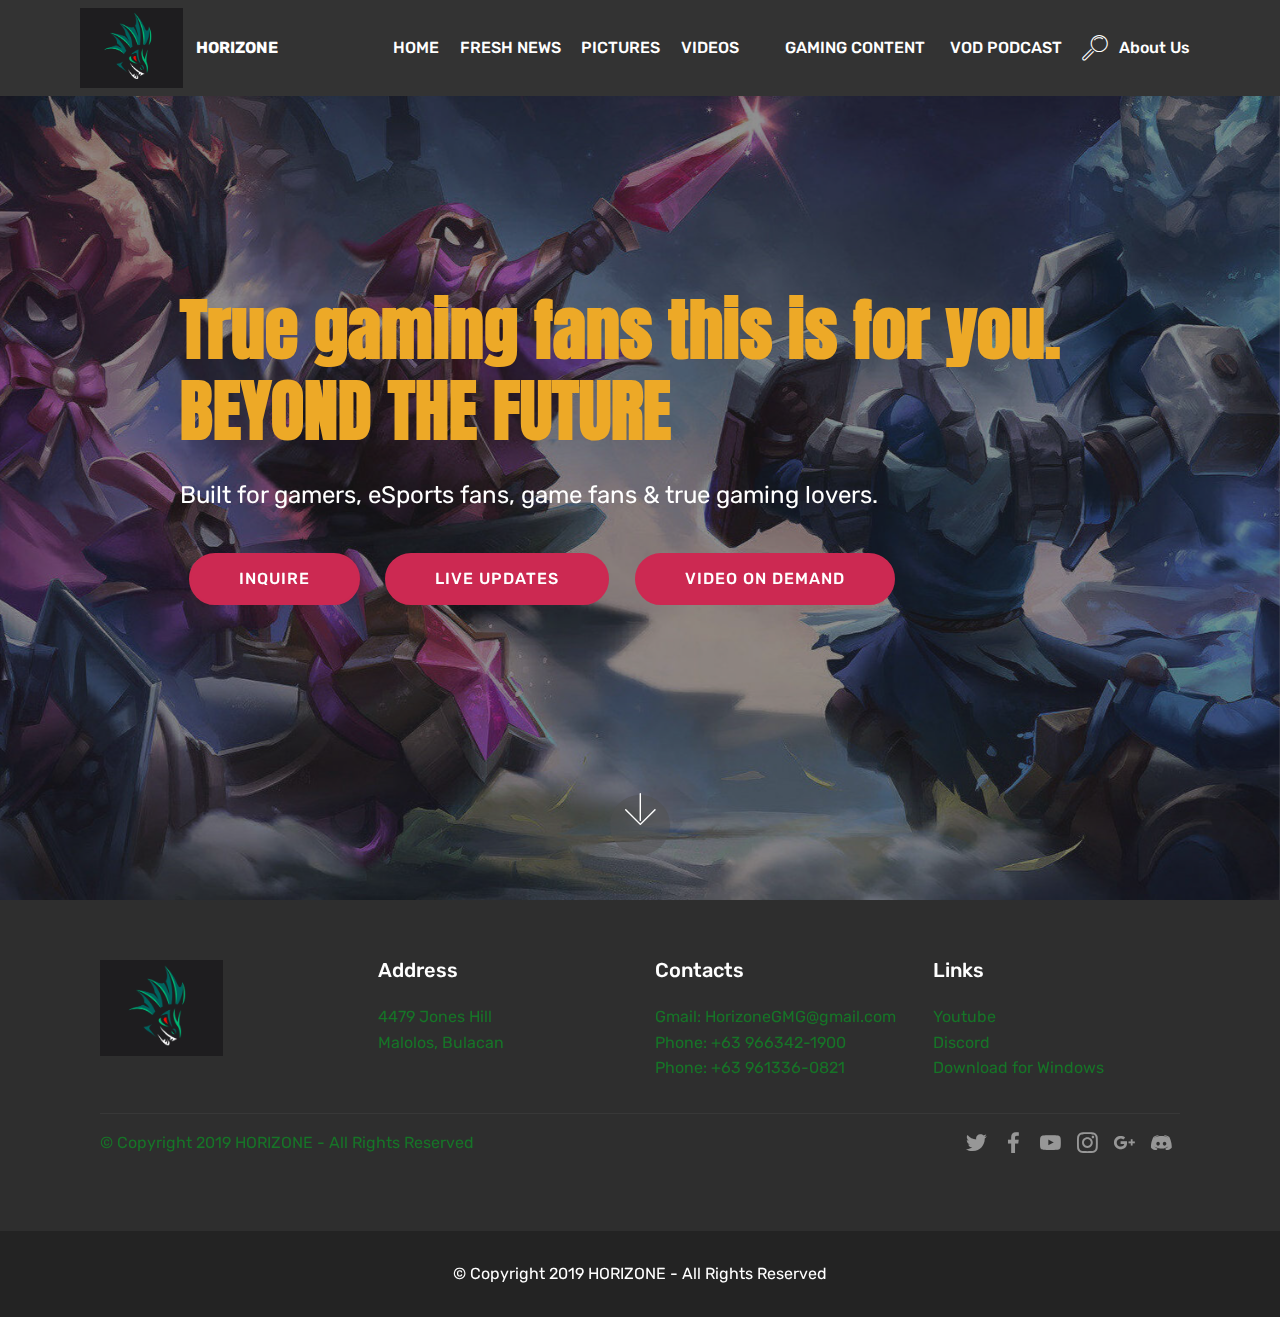
<file: index.html>
<!DOCTYPE html>
<html  >
<head>
  <!-- Site made with Mobirise Website Builder v4.10.7, https://mobirise.com -->
  <meta charset="UTF-8">
  <meta http-equiv="X-UA-Compatible" content="IE=edge">
  <meta name="generator" content="Mobirise v4.10.7, mobirise.com">
  <meta name="viewport" content="width=device-width, initial-scale=1, minimum-scale=1">
  <link rel="shortcut icon" href="assets/images/logo.gif" type="image/x-icon">
  <meta name="description" content="">
  
  <title>Home</title>
  <link rel="stylesheet" href="assets/web/assets/mobirise-icons/mobirise-icons.css">
  <link rel="stylesheet" href="assets/tether/tether.min.css">
  <link rel="stylesheet" href="assets/bootstrap/css/bootstrap.min.css">
  <link rel="stylesheet" href="assets/bootstrap/css/bootstrap-grid.min.css">
  <link rel="stylesheet" href="assets/bootstrap/css/bootstrap-reboot.min.css">
  <link rel="stylesheet" href="assets/socicon/css/styles.css">
  <link rel="stylesheet" href="assets/dropdown/css/style.css">
  <link rel="stylesheet" href="assets/theme/css/style.css">
  <link rel="stylesheet" href="assets/mobirise/css/mbr-additional.css" type="text/css">
  
  
  
</head>
<body>
  <section class="menu cid-rJcGifjIdo" once="menu" id="menu1-0">

    

    <nav class="navbar navbar-expand beta-menu navbar-dropdown align-items-center navbar-fixed-top navbar-toggleable-sm">
        <button class="navbar-toggler navbar-toggler-right" type="button" data-toggle="collapse" data-target="#navbarSupportedContent" aria-controls="navbarSupportedContent" aria-expanded="false" aria-label="Toggle navigation">
            <div class="hamburger">
                <span></span>
                <span></span>
                <span></span>
                <span></span>
            </div>
        </button>
        <div class="menu-logo">
            <div class="navbar-brand">
                <span class="navbar-logo">
                    <a href="https://mobirise.co">
                         <img src="assets/images/logo.gif" alt="Mobirise" title="" style="height: 5rem;">
                    </a>
                </span>
                <span class="navbar-caption-wrap"><a class="navbar-caption text-white display-4" href="https://mobirise.co">
                        HORIZONE</a></span>
            </div>
        </div>
        <div class="collapse navbar-collapse" id="navbarSupportedContent">
            <ul class="navbar-nav nav-dropdown nav-right" data-app-modern-menu="true"><li class="nav-item"><a class="nav-link link text-white display-4" href="index.html">HOME</a></li><li class="nav-item"><a class="nav-link link text-white display-4" href="FRESHNEWS.html">FRESH NEWS</a></li><li class="nav-item"><a class="nav-link link text-white display-4" href="PICTURES.html">PICTURES</a></li><li class="nav-item"><a class="nav-link link text-white display-4" href="VIDEOS.html">VIDEOS</a></li><li class="nav-item"><a class="nav-link link text-white display-4" href="https://mobirise.co">&nbsp;</a></li><li class="nav-item"><a class="nav-link link text-white display-4" href="GAMINGCONTENT.html">GAMING CONTENT<br></a></li><li class="nav-item"><a class="nav-link link text-white display-4" href="PODCAST.html">&nbsp;VOD PODCAST<br></a></li><li class="nav-item">
                    <a class="nav-link link text-white display-4" href="ABOUTUS.html">
                        <span class="mbri-search mbr-iconfont mbr-iconfont-btn"></span>
                        About Us
                    </a>
                </li></ul>
            
        </div>
    </nav>
</section>

<section class="engine"><a href="https://mobirise.info/f">simple web creator</a></section><section class="cid-rJcGCTCviS mbr-fullscreen mbr-parallax-background" id="header2-2">

    

    <div class="mbr-overlay" style="opacity: 0.5; background-color: rgb(35, 35, 35);"></div>

    <div class="container align-center">
        <div class="row justify-content-md-center">
            <div class="mbr-white col-md-10">
                <h1 class="mbr-section-title mbr-bold pb-3 mbr-fonts-style display-1">True gaming fans this is for you.<br>BEYOND THE FUTURE</h1>
                
                <p class="mbr-text pb-3 mbr-fonts-style display-5">
                    Built for gamers, eSports fans, game fans &amp; true gaming lovers.</p>
                <div class="mbr-section-btn"><a class="btn btn-md btn-secondary display-4" href="ABOUTUS.html">INQUIRE</a> <a class="btn btn-md btn-secondary display-4" href="PODCAST.html">LIVE UPDATES</a> <a class="btn btn-md btn-secondary display-4" href="VIDEOS.html">VIDEO ON DEMAND</a></div>
            </div>
        </div>
    </div>
    <div class="mbr-arrow hidden-sm-down" aria-hidden="true">
        <a href="#next">
            <i class="mbri-down mbr-iconfont"></i>
        </a>
    </div>
</section>

<section class="cid-rJJGdL14HI" id="footer1-i">

    

    

    <div class="container">
        <div class="media-container-row content text-white">
            <div class="col-12 col-md-3">
                <div class="media-wrap">
                    <a href="https://mobirise.co/">
                        <img src="assets/images/logo.gif" alt="Mobirise" title="">
                    </a>
                </div>
            </div>
            <div class="col-12 col-md-3 mbr-fonts-style display-7">
                <h5 class="pb-3">
                    Address
                </h5>
                <p class="mbr-text">4479 Jones Hill<br>Malolos, Bulacan</p>
            </div>
            <div class="col-12 col-md-3 mbr-fonts-style display-7">
                <h5 class="pb-3">
                    Contacts
                </h5>
                <p class="mbr-text">Gmail: HorizoneGMG@gmail.com<br>Phone: +63 966342-1900<br>Phone: +63 961336-0821</p>
            </div>
            <div class="col-12 col-md-3 mbr-fonts-style display-7">
                <h5 class="pb-3">
                    Links
                </h5>
                <p class="mbr-text"><a href="https://www.youtube.com/channel/UCSsvE9eN_1wIVzdc84V1YiA/">Youtube</a><br><a href="https://discord.gg/4scac5X" target="_blank">Discord</a><br><a class="text-primary" href="https://account.mobirise.com/#/login?redirect=%2F">Download for&nbsp;Windows</a></p>
            </div>
        </div>
        <div class="footer-lower">
            <div class="media-container-row">
                <div class="col-sm-12">
                    <hr>
                </div>
            </div>
            <div class="media-container-row mbr-white">
                <div class="col-sm-6 copyright">
                    <p class="mbr-text mbr-fonts-style display-7">
                        © Copyright 2019 HORIZONE - All Rights Reserved
                    </p>
                </div>
                <div class="col-md-6">
                    <div class="social-list align-right">
                        <div class="soc-item">
                            <a href="https://twitter.com/mobirise" target="_blank">
                                <span class="socicon-twitter socicon mbr-iconfont mbr-iconfont-social"></span>
                            </a>
                        </div>
                        <div class="soc-item">
                            <a href="https://www.facebook.com/pages/Mobirise/1616226671953247" target="_blank">
                                <span class="socicon-facebook socicon mbr-iconfont mbr-iconfont-social"></span>
                            </a>
                        </div>
                        <div class="soc-item">
                            <a href="https://www.youtube.com/c/mobirise" target="_blank">
                                <span class="socicon-youtube socicon mbr-iconfont mbr-iconfont-social"></span>
                            </a>
                        </div>
                        <div class="soc-item">
                            <a href="https://instagram.com/mobirise" target="_blank">
                                <span class="socicon-instagram socicon mbr-iconfont mbr-iconfont-social"></span>
                            </a>
                        </div>
                        <div class="soc-item">
                            <a href="https://plus.google.com/u/0/+Mobirise" target="_blank">
                                <span class="socicon-googleplus socicon mbr-iconfont mbr-iconfont-social"></span>
                            </a>
                        </div>
                        <div class="soc-item">
                            <a href="https://discordapp.com/" target="_blank">
                                <span class="mbr-iconfont mbr-iconfont-social socicon-discord socicon"></span>
                            </a>
                        </div>
                    </div>
                </div>
            </div>
        </div>
    </div>
</section>

<section once="footers" class="cid-rKUZZN7Xyw" id="footer6-1k">

    

    

    <div class="container">
        <div class="media-container-row align-center mbr-white">
            <div class="col-12">
                <p class="mbr-text mb-0 mbr-fonts-style display-7">
                    © Copyright 2019 HORIZONE - All Rights Reserved
                </p>
            </div>
        </div>
    </div>
</section>


  <script src="assets/web/assets/jquery/jquery.min.js"></script>
  <script src="assets/popper/popper.min.js"></script>
  <script src="assets/tether/tether.min.js"></script>
  <script src="assets/bootstrap/js/bootstrap.min.js"></script>
  <script src="assets/dropdown/js/nav-dropdown.js"></script>
  <script src="assets/dropdown/js/navbar-dropdown.js"></script>
  <script src="assets/touchswipe/jquery.touch-swipe.min.js"></script>
  <script src="assets/parallax/jarallax.min.js"></script>
  <script src="assets/smoothscroll/smooth-scroll.js"></script>
  <script src="assets/theme/js/script.js"></script>
  
  
</body>
</html>
</file>
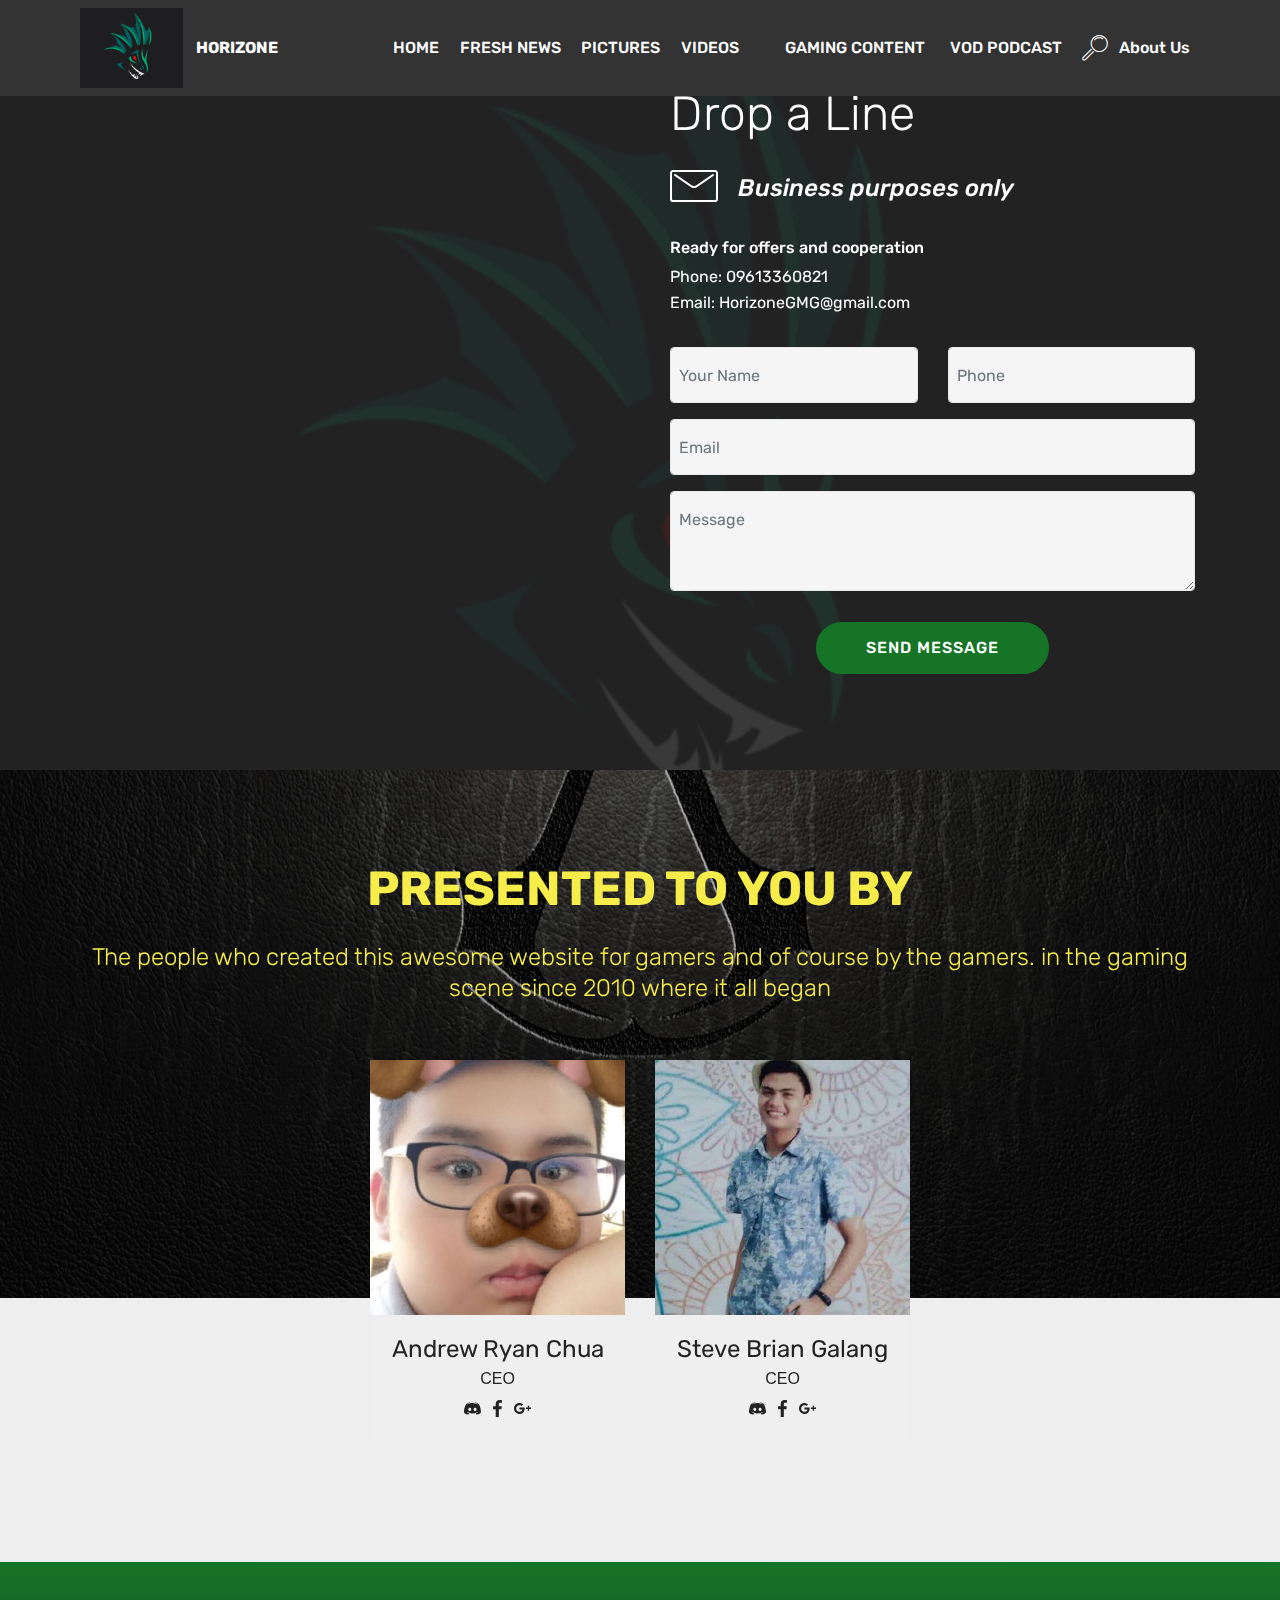
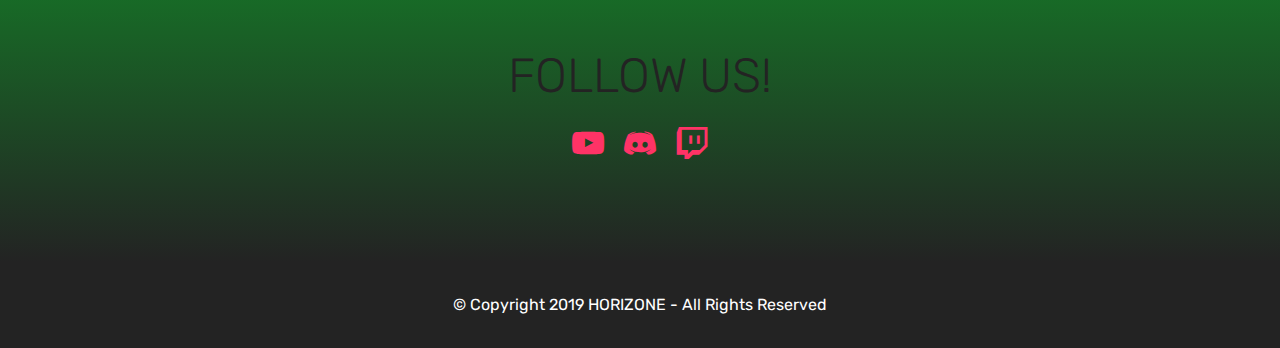
<file: ABOUTUS.html>
<!DOCTYPE html>
<html  >
<head>
  <!-- Site made with Mobirise Website Builder v4.10.7, https://mobirise.com -->
  <meta charset="UTF-8">
  <meta http-equiv="X-UA-Compatible" content="IE=edge">
  <meta name="generator" content="Mobirise v4.10.7, mobirise.com">
  <meta name="viewport" content="width=device-width, initial-scale=1, minimum-scale=1">
  <link rel="shortcut icon" href="assets/images/logo.gif" type="image/x-icon">
  <meta name="description" content="Website Creator Description">
  
  <title>About Us</title>
  <link rel="stylesheet" href="assets/web/assets/mobirise-icons/mobirise-icons.css">
  <link rel="stylesheet" href="assets/tether/tether.min.css">
  <link rel="stylesheet" href="assets/bootstrap/css/bootstrap.min.css">
  <link rel="stylesheet" href="assets/bootstrap/css/bootstrap-grid.min.css">
  <link rel="stylesheet" href="assets/bootstrap/css/bootstrap-reboot.min.css">
  <link rel="stylesheet" href="assets/dropdown/css/style.css">
  <link rel="stylesheet" href="assets/socicon/css/styles.css">
  <link rel="stylesheet" href="assets/theme/css/style.css">
  <link rel="stylesheet" href="assets/mobirise/css/mbr-additional.css" type="text/css">
  
  
  
</head>
<body>
  <section class="menu cid-rJcGifjIdo" once="menu" id="menu1-c">

    

    <nav class="navbar navbar-expand beta-menu navbar-dropdown align-items-center navbar-fixed-top navbar-toggleable-sm">
        <button class="navbar-toggler navbar-toggler-right" type="button" data-toggle="collapse" data-target="#navbarSupportedContent" aria-controls="navbarSupportedContent" aria-expanded="false" aria-label="Toggle navigation">
            <div class="hamburger">
                <span></span>
                <span></span>
                <span></span>
                <span></span>
            </div>
        </button>
        <div class="menu-logo">
            <div class="navbar-brand">
                <span class="navbar-logo">
                    <a href="https://mobirise.co">
                         <img src="assets/images/logo.gif" alt="Mobirise" title="" style="height: 5rem;">
                    </a>
                </span>
                <span class="navbar-caption-wrap"><a class="navbar-caption text-white display-4" href="https://mobirise.co">
                        HORIZONE</a></span>
            </div>
        </div>
        <div class="collapse navbar-collapse" id="navbarSupportedContent">
            <ul class="navbar-nav nav-dropdown nav-right" data-app-modern-menu="true"><li class="nav-item"><a class="nav-link link text-white display-4" href="index.html">HOME</a></li><li class="nav-item"><a class="nav-link link text-white display-4" href="FRESHNEWS.html">FRESH NEWS</a></li><li class="nav-item"><a class="nav-link link text-white display-4" href="PICTURES.html">PICTURES</a></li><li class="nav-item"><a class="nav-link link text-white display-4" href="VIDEOS.html">VIDEOS</a></li><li class="nav-item"><a class="nav-link link text-white display-4" href="https://mobirise.co">&nbsp;</a></li><li class="nav-item"><a class="nav-link link text-white display-4" href="GAMINGCONTENT.html">GAMING CONTENT<br></a></li><li class="nav-item"><a class="nav-link link text-white display-4" href="PODCAST.html">&nbsp;VOD PODCAST<br></a></li><li class="nav-item">
                    <a class="nav-link link text-white display-4" href="ABOUTUS.html">
                        <span class="mbri-search mbr-iconfont mbr-iconfont-btn"></span>
                        About Us
                    </a>
                </li></ul>
            
        </div>
    </nav>
</section>

<section class="engine"><a href="https://mobirise.info/e">make a website for free</a></section><section class="mbr-section form4 cid-rKUVBasFIj mbr-parallax-background" id="form4-1j">

    

    <div class="mbr-overlay" style="opacity: 0.9; background-color: rgb(35, 35, 35);">
    </div>
    <div class="container">
        <div class="row">
            <div class="col-md-6">
                <div class="google-map"><iframe frameborder="0" style="border:0" src="https://www.google.com/maps/embed/v1/place?key=AIzaSyCy9r70T3NYf3PhvVflTo0_zdif2_IoIYs&amp;q=place_id:ChIJV_jwJHOvlzMRzm4lW-05H8I" allowfullscreen=""></iframe></div>
            </div>
            <div class="col-md-6">
                <h2 class="pb-3 align-left mbr-fonts-style display-2">
                    Drop a Line
                </h2>
                <div>
                    <div class="icon-block pb-3 align-left">
                        <span class="icon-block__icon">
                            <span class="mbri-letter mbr-iconfont"></span>
                        </span>
                        <h4 class="icon-block__title align-left mbr-fonts-style display-5">Business purposes only</h4>
                    </div>
                    <div class="icon-contacts pb-3">
                        <h5 class="align-left mbr-fonts-style display-7">
                            Ready for offers and cooperation
                        </h5>
                        <p class="mbr-text align-left mbr-fonts-style display-7">
                            Phone: 09613360821
<br>Email: HorizoneGMG@gmail.com</p>
                    </div>
                </div>
                <div data-form-type="formoid">
                    <!---Formbuilder Form--->
                    <form action="https://mobirise.com/" method="POST" class="mbr-form form-with-styler" data-form-title="Mobirise Form"><input type="hidden" name="email" data-form-email="true" value="OHV6CzSeK7FS6NiA7Qf0YxASW11PXTBJnvo8Hz5brX9wwm9EDqtOD+/0IS9F+YYjruTQPfs9pFyP7dd1paJu5m5avfdzRbxFe199SgFLlwIKVAi/PAHRJPqO0lMBzv3U">
                        <div class="row">
                            <div hidden="hidden" data-form-alert="" class="alert alert-success col-12">Thanks for filling out the form!</div>
                            <div hidden="hidden" data-form-alert-danger="" class="alert alert-danger col-12">
                            </div>
                        </div>
                        <div class="dragArea row">
                            <div class="col-md-6  form-group" data-for="name">
                                <input type="text" name="name" placeholder="Your Name" data-form-field="Name" required="required" class="form-control input display-7" id="name-form4-1j">
                            </div>
                            <div class="col-md-6  form-group" data-for="phone">
                                <input type="text" name="phone" placeholder="Phone" data-form-field="Phone" required="required" class="form-control input display-7" id="phone-form4-1j">
                            </div>
                            <div data-for="email" class="col-md-12  form-group">
                                <input type="text" name="email" placeholder="Email" data-form-field="Email" class="form-control input display-7" required="required" id="email-form4-1j">
                            </div>
                            <div data-for="message" class="col-md-12  form-group">
                                <textarea name="message" placeholder="Message" data-form-field="Message" class="form-control input display-7" id="message-form4-1j"></textarea>
                            </div>
                            <div class="col-md-12 input-group-btn  mt-2 align-center"><button type="submit" class="btn btn-primary btn-form display-4">SEND MESSAGE</button></div>
                        </div>
                    </form><!---Formbuilder Form--->
                </div>
            </div>
        </div>
    </div>
</section>

<section class="team1 cid-rKYiRwgj7h mbr-parallax-background" id="team1-25">
    
    
    
    <div class="container align-center">
        <h2 class="pb-3 mbr-fonts-style mbr-section-title display-2"><strong>
            PRESENTED TO YOU BY</strong></h2>
        <h3 class="pb-5 mbr-section-subtitle mbr-fonts-style mbr-light display-5">
            The people who created this awesome website for gamers and of course by the gamers. in the gaming scene since 2010 where it all began</h3>
        <div class="row media-row">
            
        <div class="team-item col-lg-3 col-md-6">
                <div class="item-image">
                    <img src="assets/images/79097051-461788551150522-9097581399761747968-n-510x510.jpg" alt="" title="">
                </div>
                <div class="item-caption py-3">
                    <div class="item-name px-2">
                        <p class="mbr-fonts-style display-5">
                           Andrew Ryan Chua</p>
                    </div>
                    <div class="item-role px-2">
                        <p>CEO</p>
                    </div>
                    <div class="item-social pt-2">
                        <a href="https://discord.gg/4scac5X" target="_blank">
                            <span class="p-1 mbr-iconfont mbr-iconfont-social socicon-discord socicon"></span>
                        </a>
                        <a href="https://www.facebook.com/andrewryan.chua" target="_blank">
                            <span class="p-1 mbr-iconfont mbr-iconfont-social socicon-facebook socicon"></span>
                        </a>
                        <a href="mailto:andrewchua0343@gmail.com">
                            <span class="p-1 mbr-iconfont mbr-iconfont-social socicon-googleplus socicon"></span>
                        </a>
                        <a href="https://www.linkedin.com/in/mobirise" target="_blank">
                            
                        </a>
                        <a href="https://www.instagram.com/mobirise/" target="_blank">
                            
                        </a>
                        <a href="https://www.youtube.com/channel/UCt_tncVAetpK5JeM8L-8jyw" target="_blank">    
                            
                        </a>
                    </div>
                </div>
            </div><div class="team-item col-lg-3 col-md-6">
                <div class="item-image">
                    <img src="assets/images/33889426-10217122559079936-8189650812608184320-n-464x464.jpg" alt="" title="">
                </div>
                <div class="item-caption py-3">
                    <div class="item-name px-2">
                        <p class="mbr-fonts-style display-5">
                           Steve Brian Galang</p>
                    </div>
                    <div class="item-role px-2">
                        <p>CEO</p>
                    </div>
                    <div class="item-social pt-2">
                        <a href="https://discord.gg/4scac5X" target="_blank">
                            <span class="p-1 mbr-iconfont mbr-iconfont-social socicon-discord socicon"></span>
                        </a>
                        <a href="https://www.facebook.com/stevebrian.galang" target="_blank">
                            <span class="p-1 mbr-iconfont mbr-iconfont-social socicon-facebook socicon"></span>
                        </a>
                        <a href="mailto:stevebrian0316@gmail.com">
                            <span class="p-1 mbr-iconfont mbr-iconfont-social socicon-googleplus socicon"></span>
                        </a>
                        <a href="https://www.linkedin.com/in/mobirise" target="_blank">
                            
                        </a>
                        <a href="https://www.instagram.com/mobirise/" target="_blank">
                            
                        </a>
                        <a href="https://www.youtube.com/channel/UCt_tncVAetpK5JeM8L-8jyw" target="_blank">    
                            
                        </a>
                    </div>
                </div>
            </div></div>    
    </div>
</section>

<section class="cid-rKVBW0DYiI" id="social-buttons2-24">

    

    

    <div class="container">
        <div class="media-container-row">
            <div class="col-md-8 align-center">
                <h2 class="pb-3 mbr-fonts-style display-2">
                    FOLLOW US!
                </h2>
                <div class="social-list pl-0 mb-0">
                    <a href="https://www.youtube.com/channel/UCSsvE9eN_1wIVzdc84V1YiA/" target="_blank">
                        <span class="px-2 mbr-iconfont mbr-iconfont-social socicon-youtube socicon"></span>
                    </a>
                    <a href="https://discord.gg/4scac5X" target="_blank">
                        <span class="px-2 mbr-iconfont mbr-iconfont-social socicon-discord socicon"></span>
                    </a>
                    <a href="https://www.twitch.tv/chuahhh" target="_blank">
                        <span class="px-2 mbr-iconfont mbr-iconfont-social socicon-twitch socicon"></span>
                    </a>
                    <a href="https://www.youtube.com/c/mobirise" target="_blank">
                        
                    </a>
                    <a href="https://plus.google.com/u/0/+Mobirise" target="_blank">
                        
                    </a>
                    <a href="https://www.behance.net/Mobirise" target="_blank">
                        
                    </a>
                </div>
            </div>
        </div>
    </div>
</section>

<section once="footers" class="cid-rKUZZN7Xyw" id="footer6-1k">

    

    

    <div class="container">
        <div class="media-container-row align-center mbr-white">
            <div class="col-12">
                <p class="mbr-text mb-0 mbr-fonts-style display-7">
                    © Copyright 2019 HORIZONE - All Rights Reserved
                </p>
            </div>
        </div>
    </div>
</section>


  <script src="assets/web/assets/jquery/jquery.min.js"></script>
  <script src="assets/popper/popper.min.js"></script>
  <script src="assets/tether/tether.min.js"></script>
  <script src="assets/bootstrap/js/bootstrap.min.js"></script>
  <script src="assets/smoothscroll/smooth-scroll.js"></script>
  <script src="assets/dropdown/js/nav-dropdown.js"></script>
  <script src="assets/dropdown/js/navbar-dropdown.js"></script>
  <script src="assets/touchswipe/jquery.touch-swipe.min.js"></script>
  <script src="assets/parallax/jarallax.min.js"></script>
  <script src="assets/sociallikes/social-likes.js"></script>
  <script src="assets/theme/js/script.js"></script>
  <script src="assets/formoid/formoid.min.js"></script>
  
  
</body>
</html>
</file>
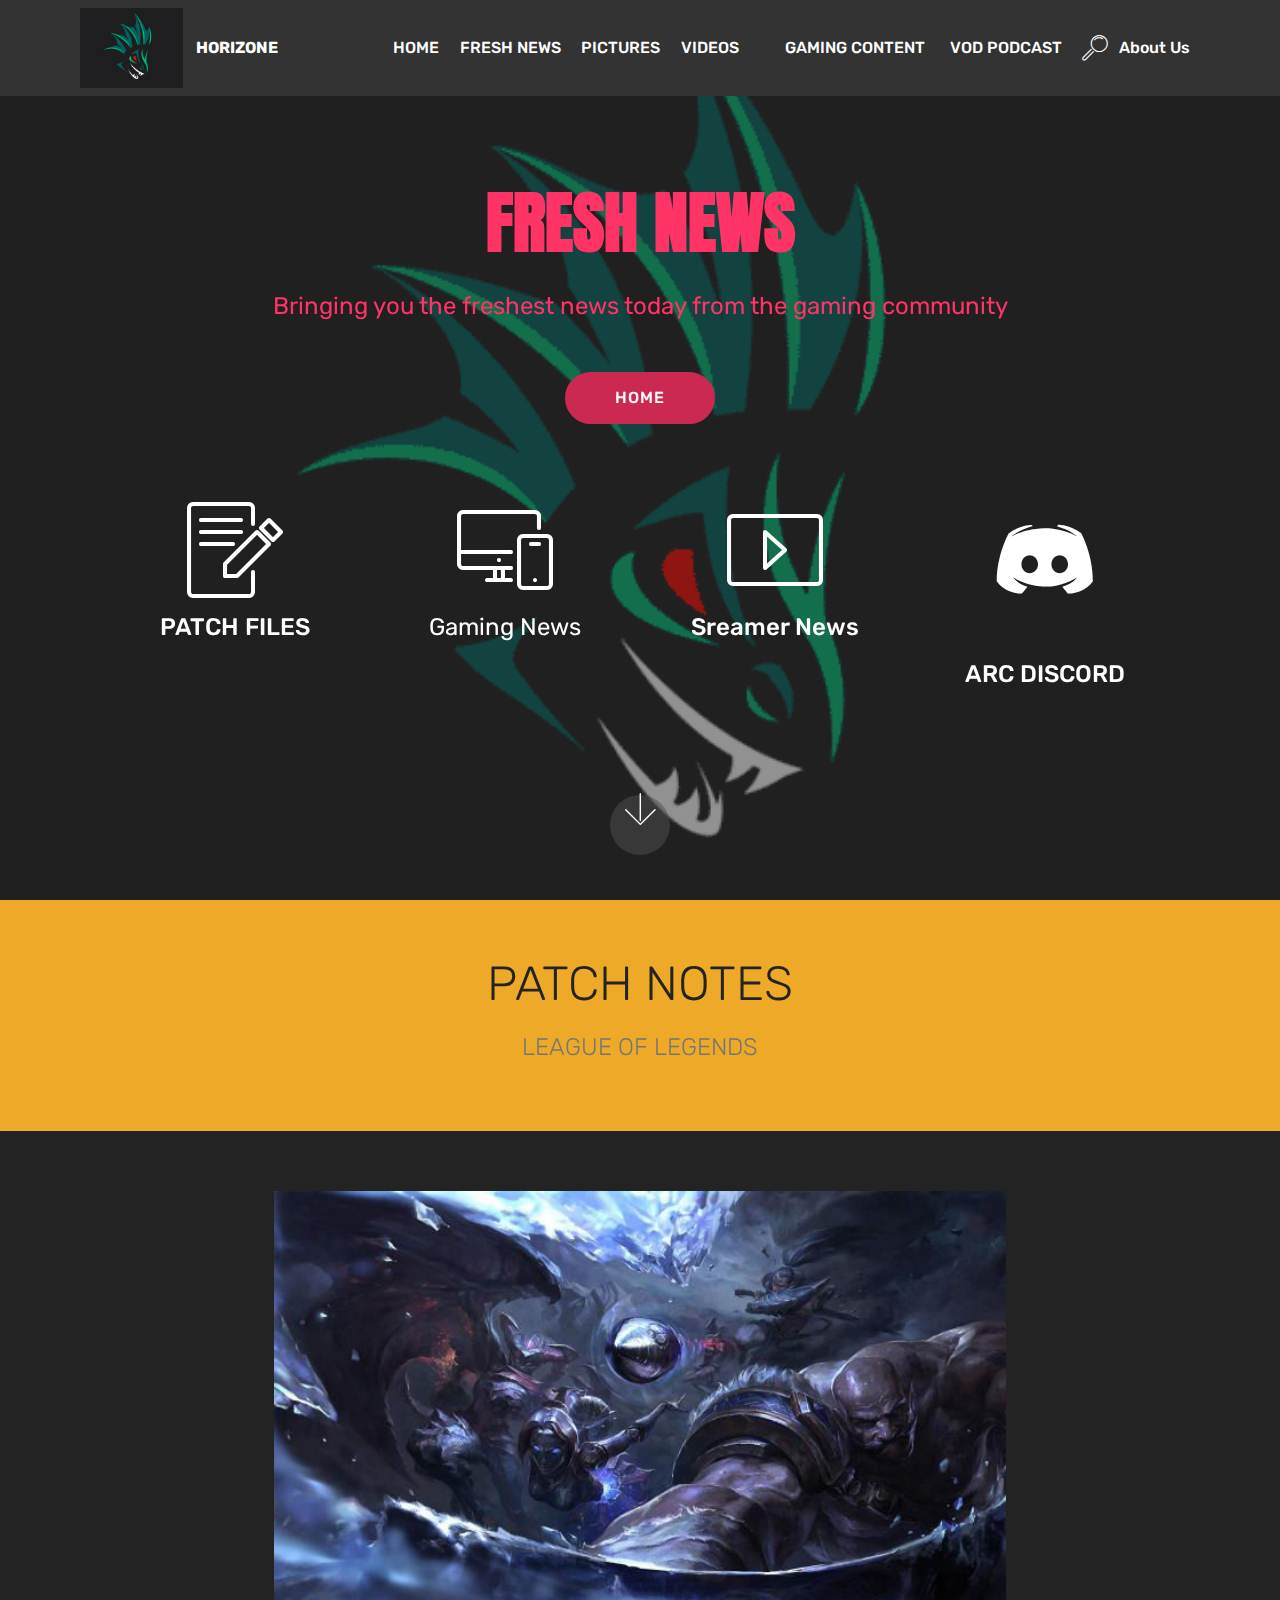
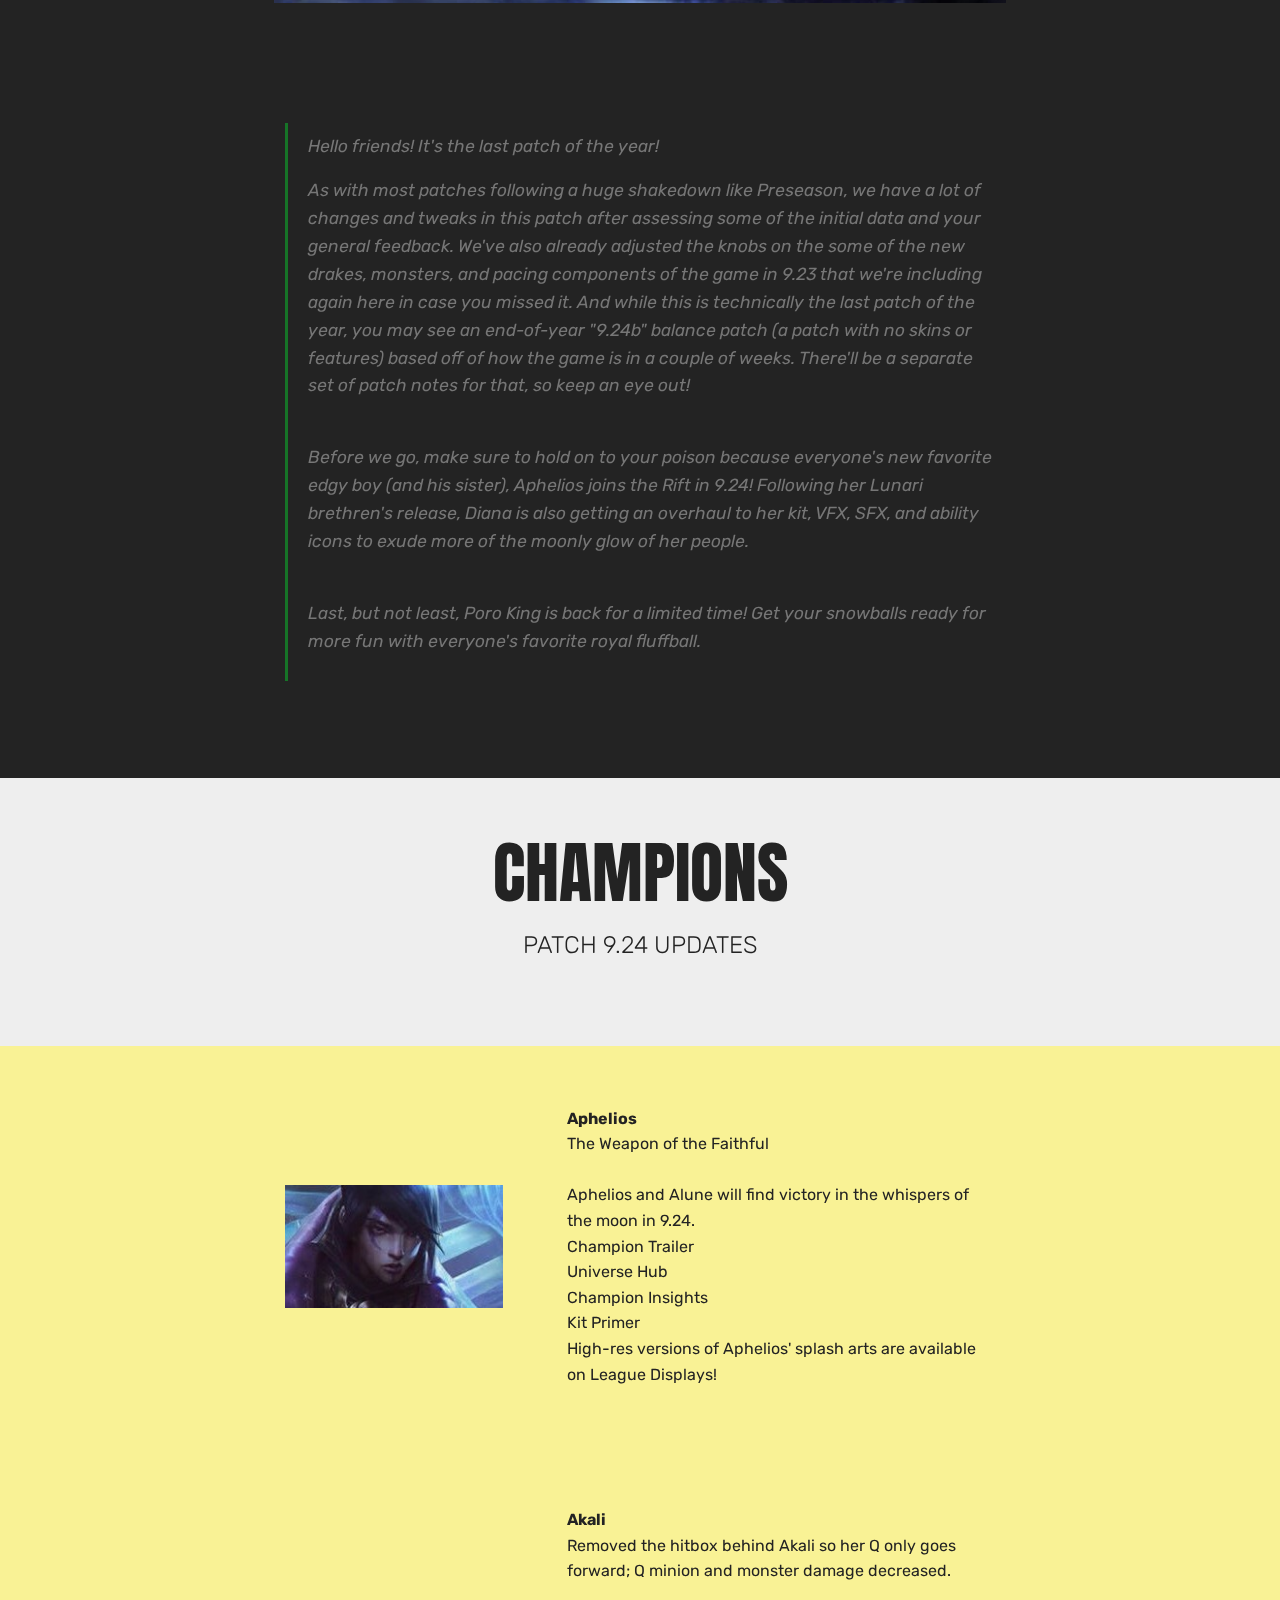
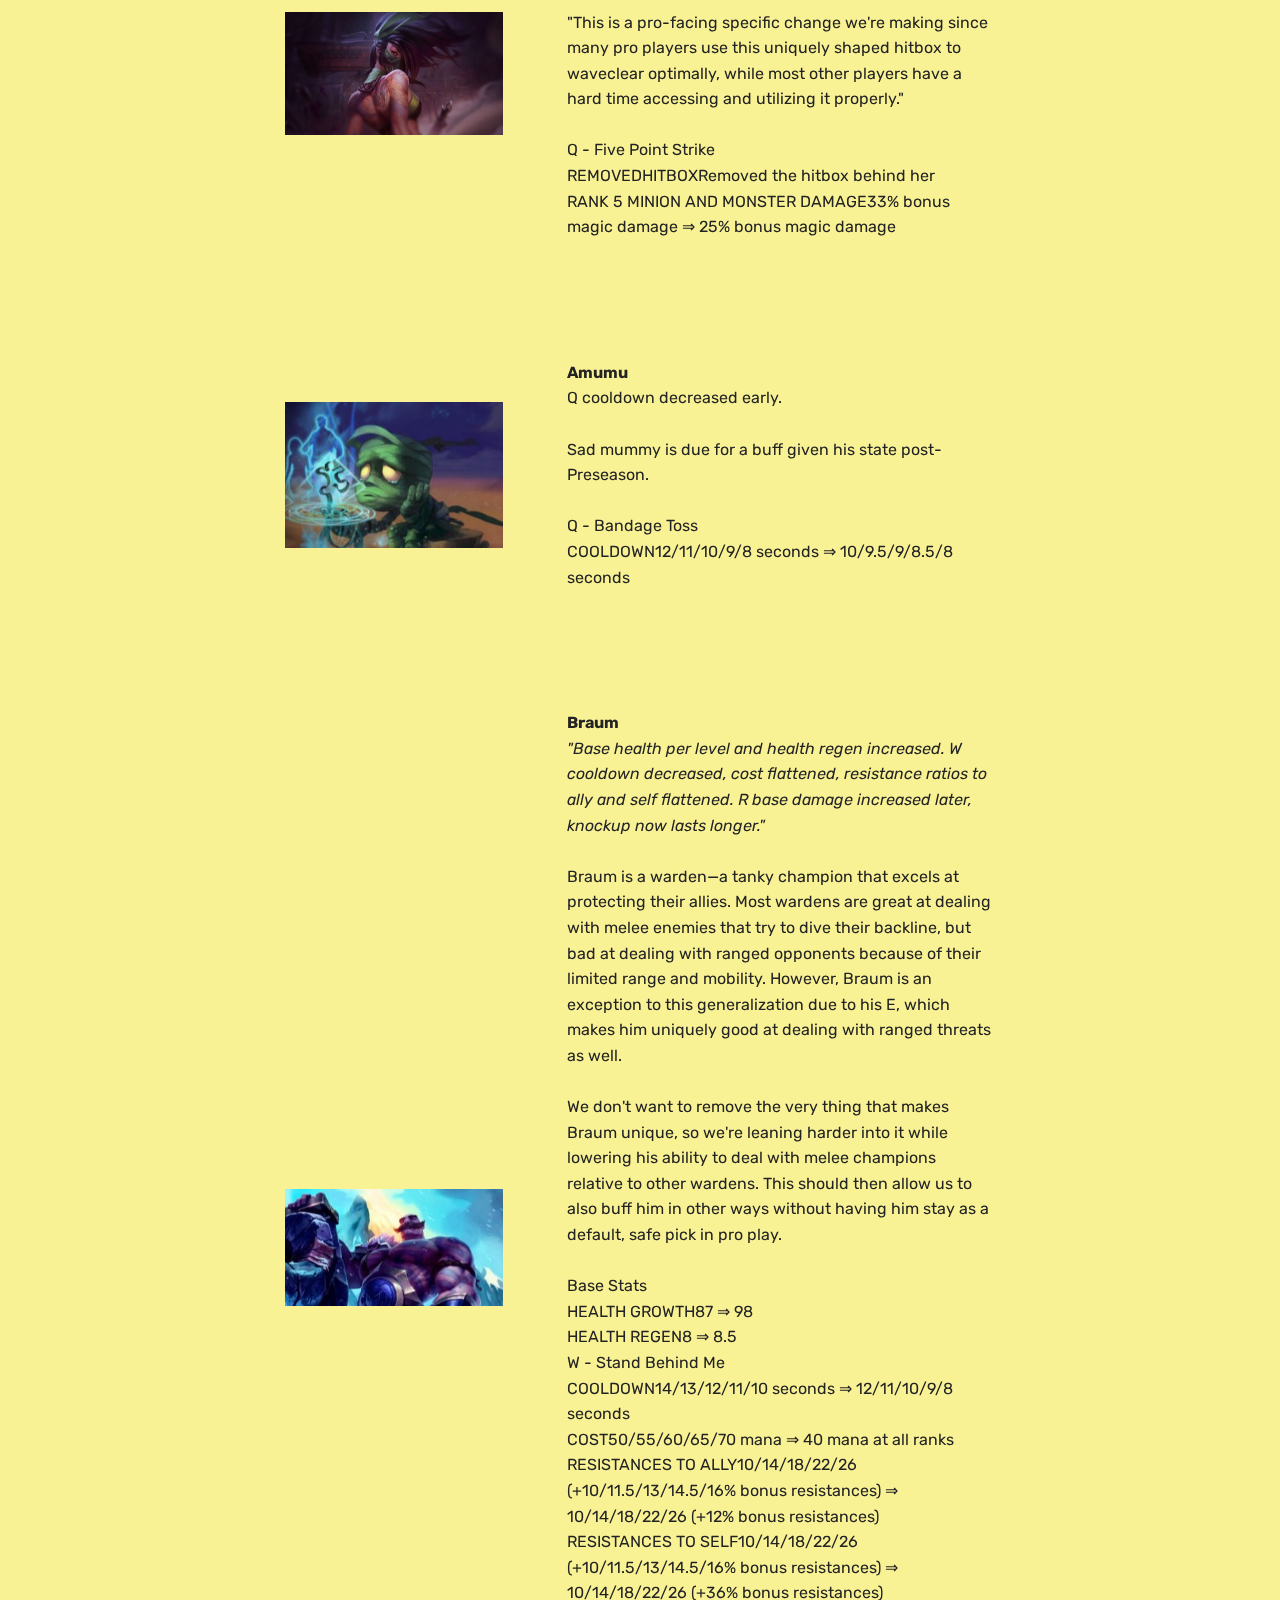
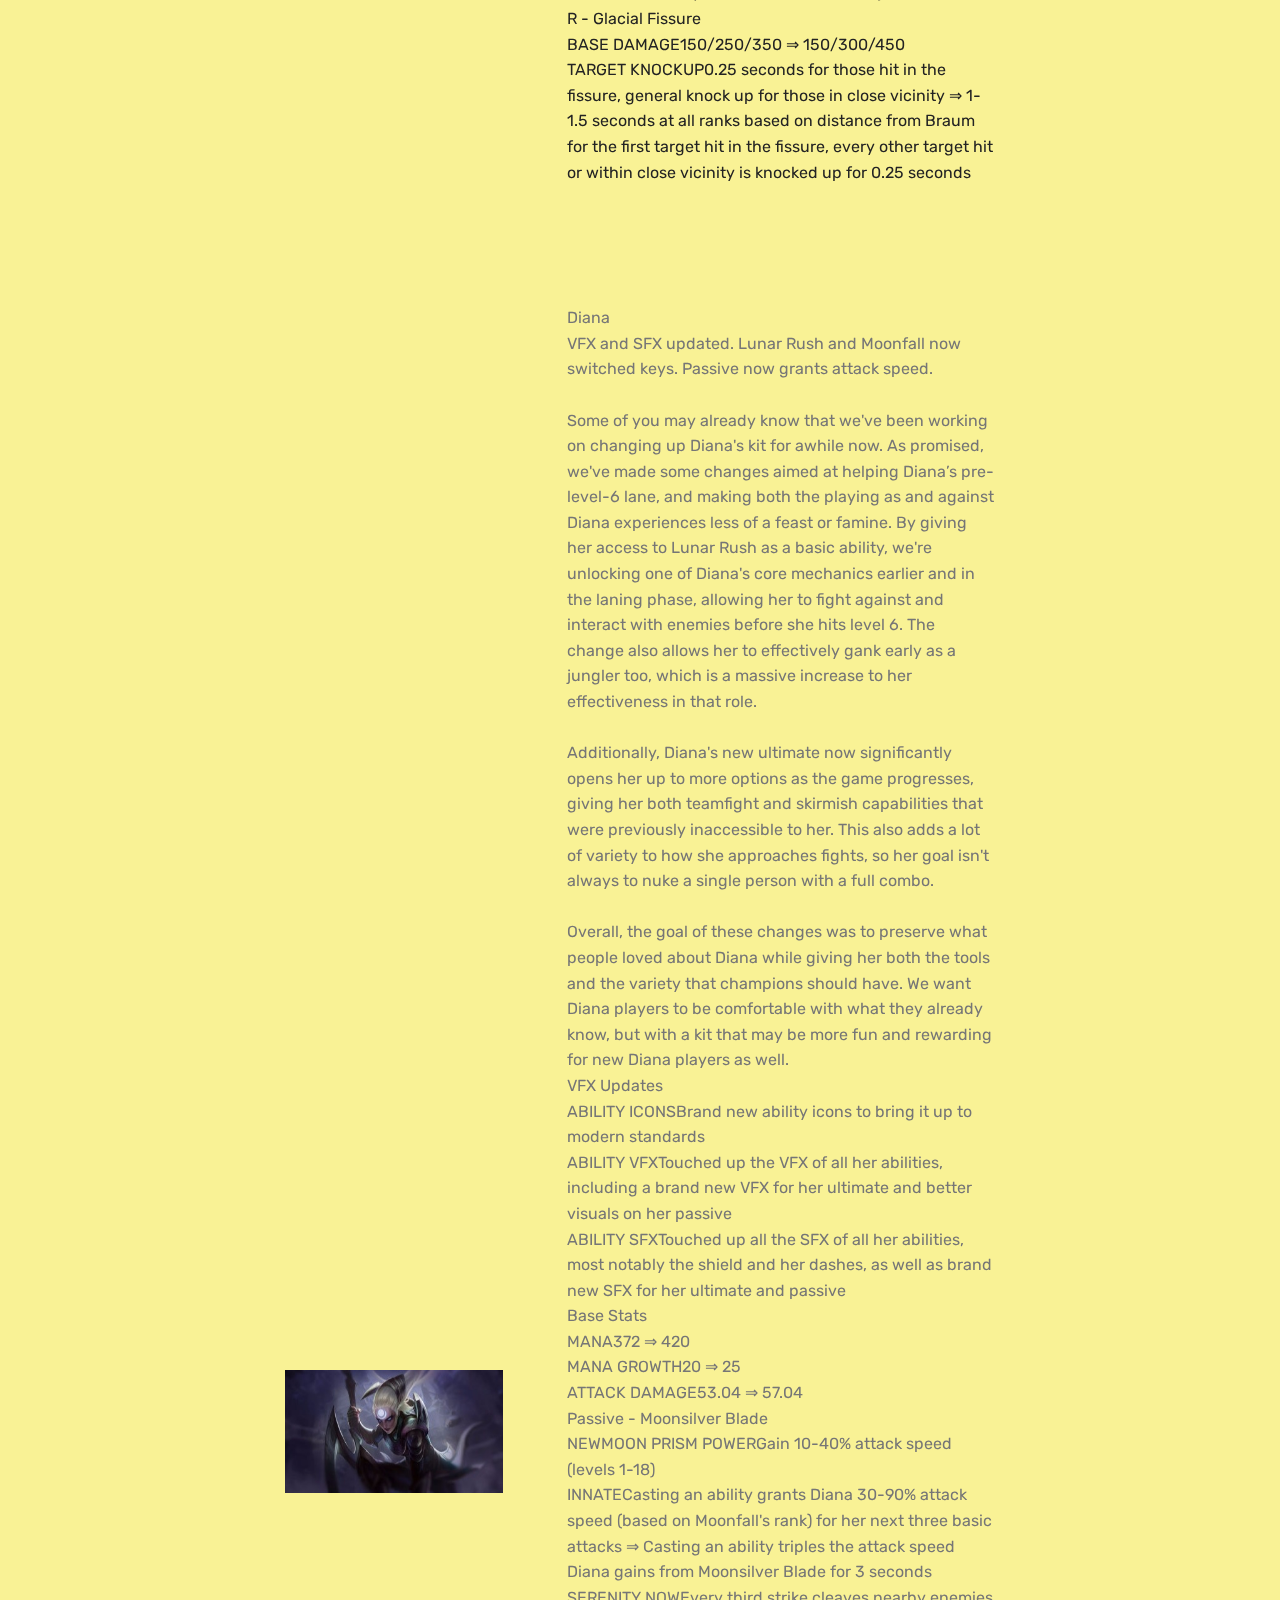
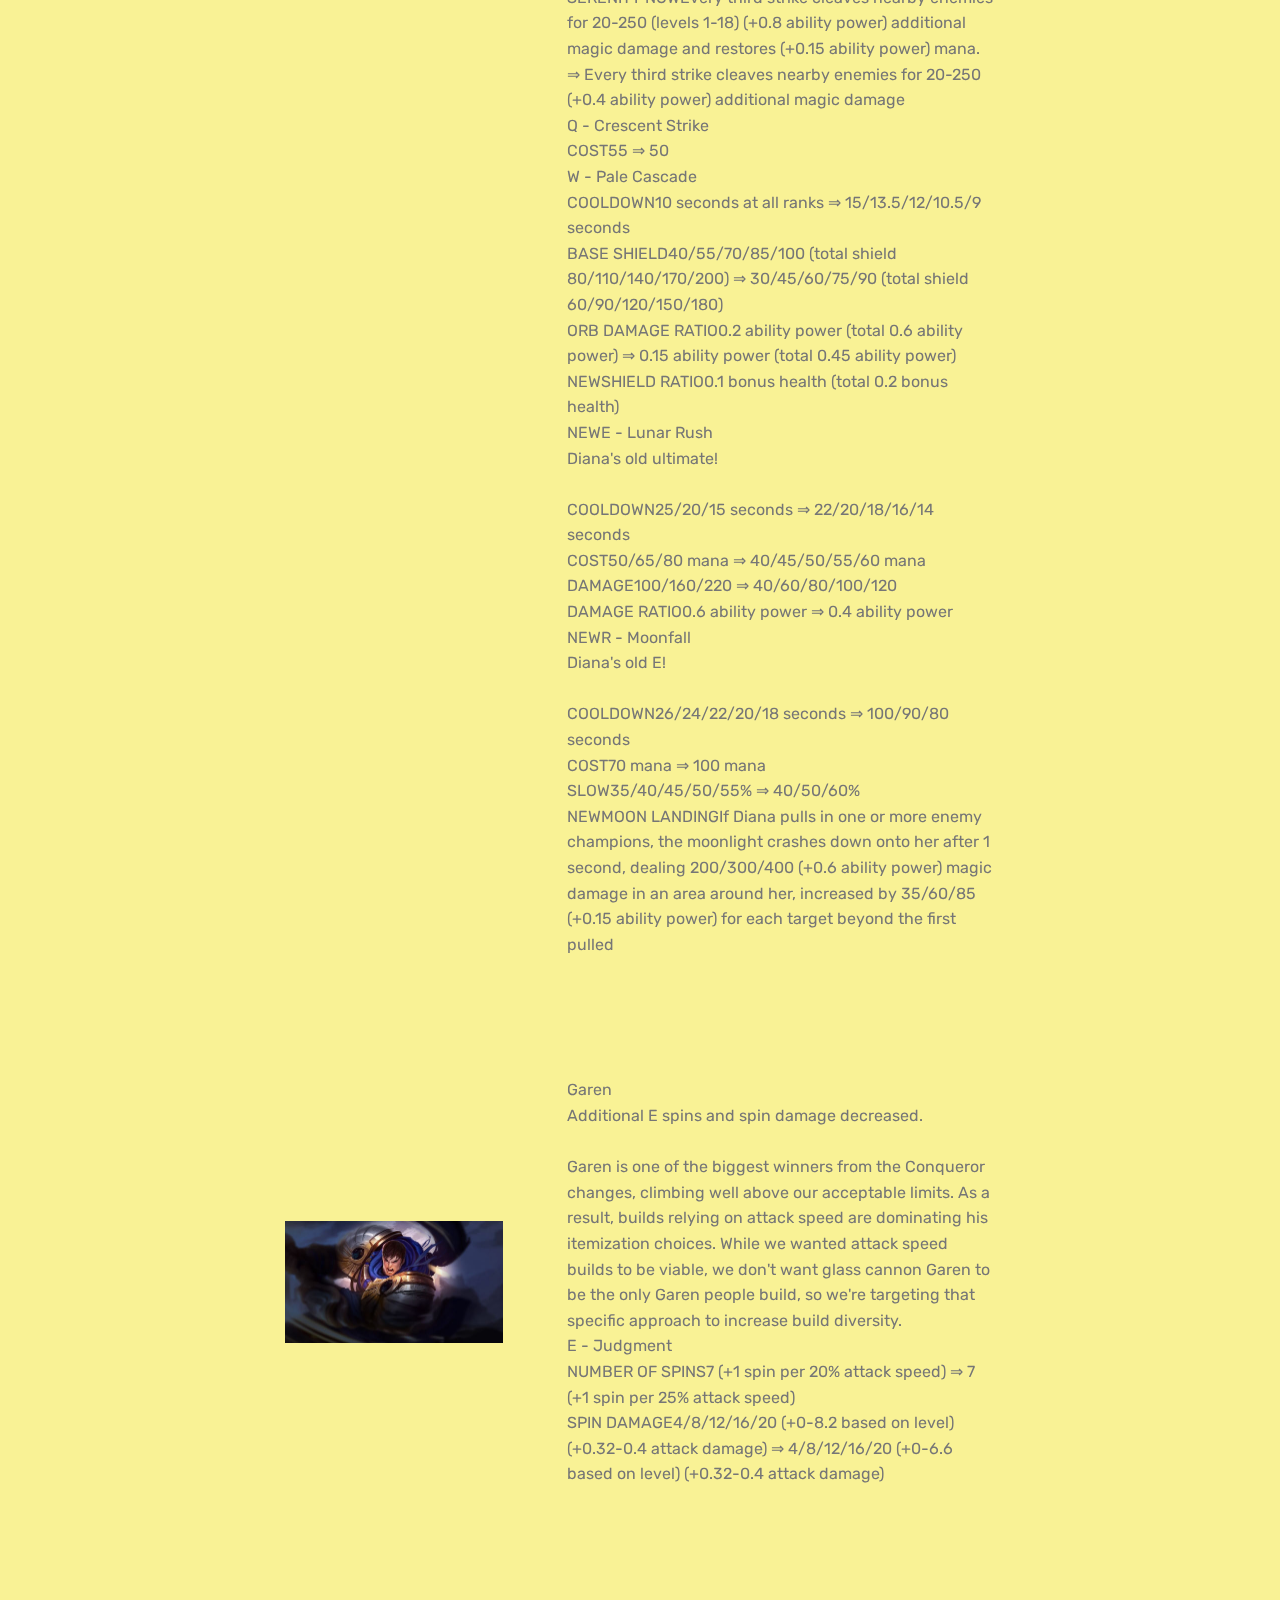
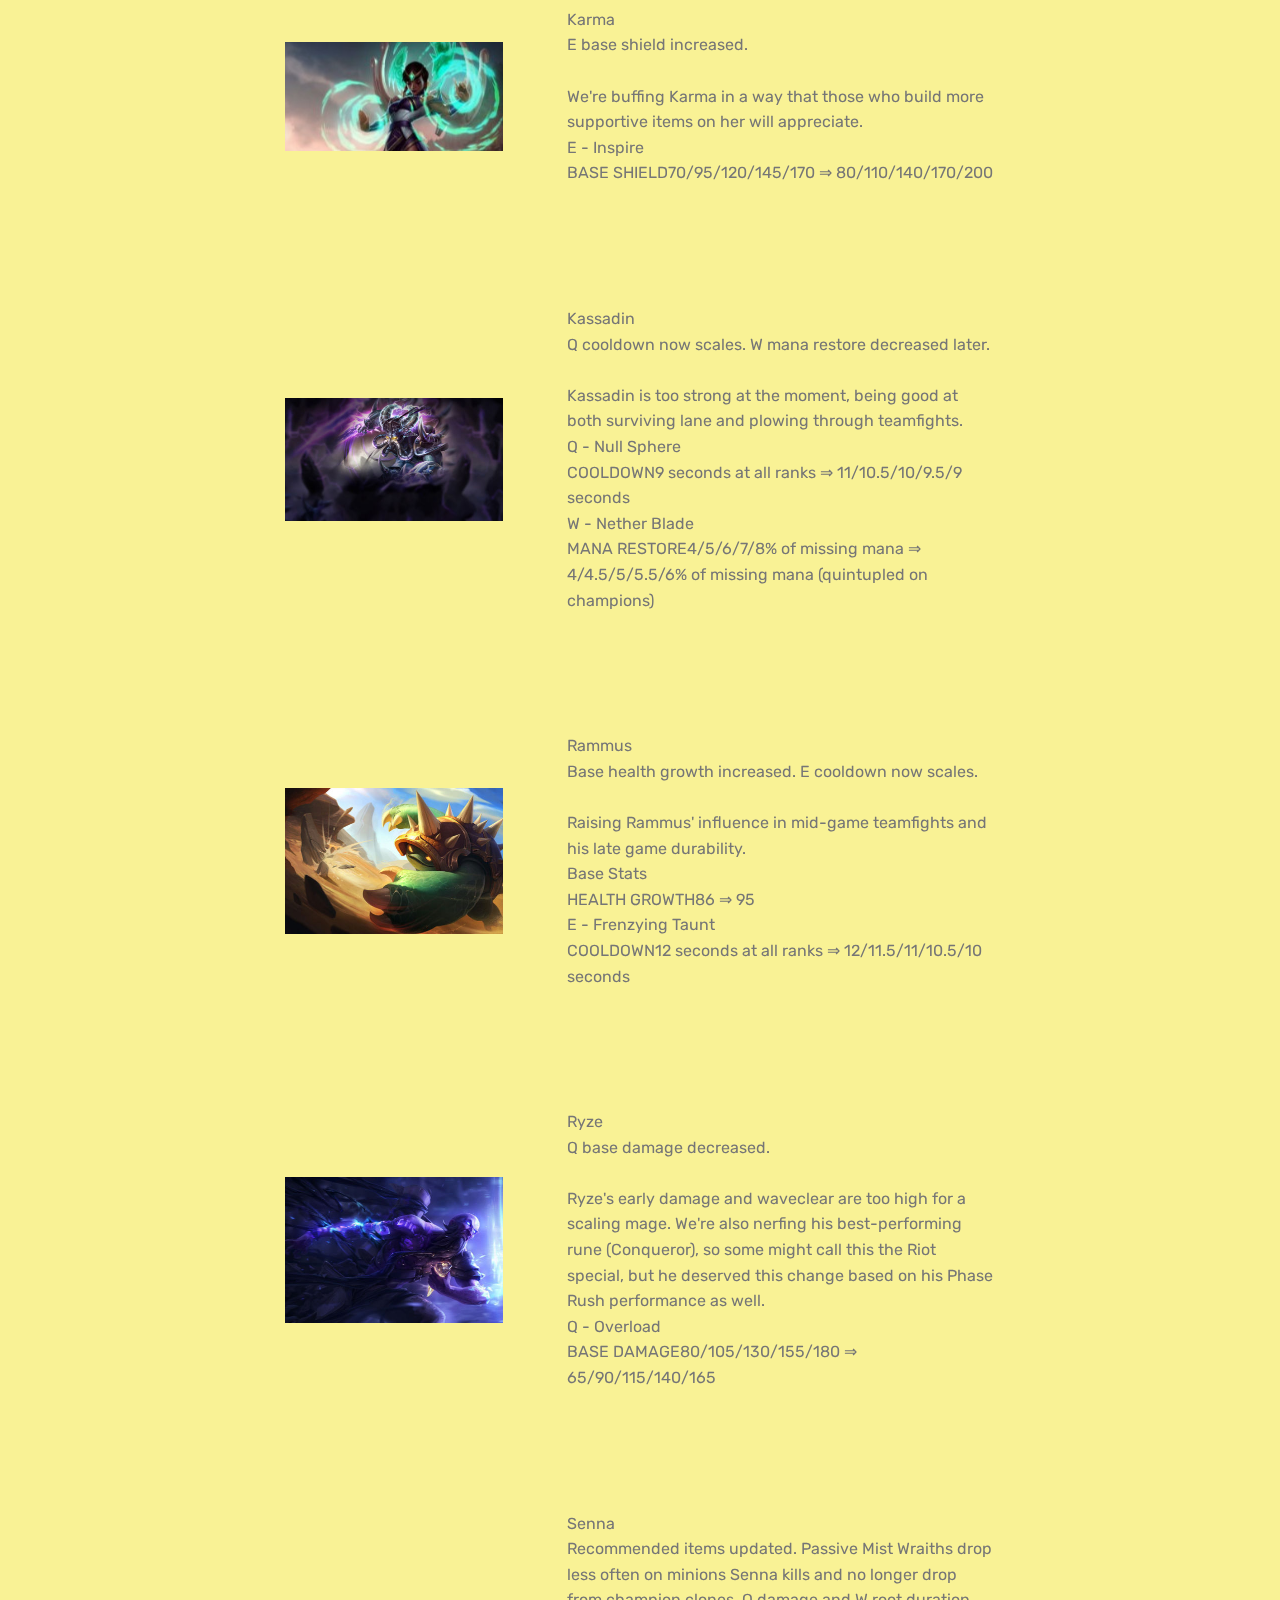
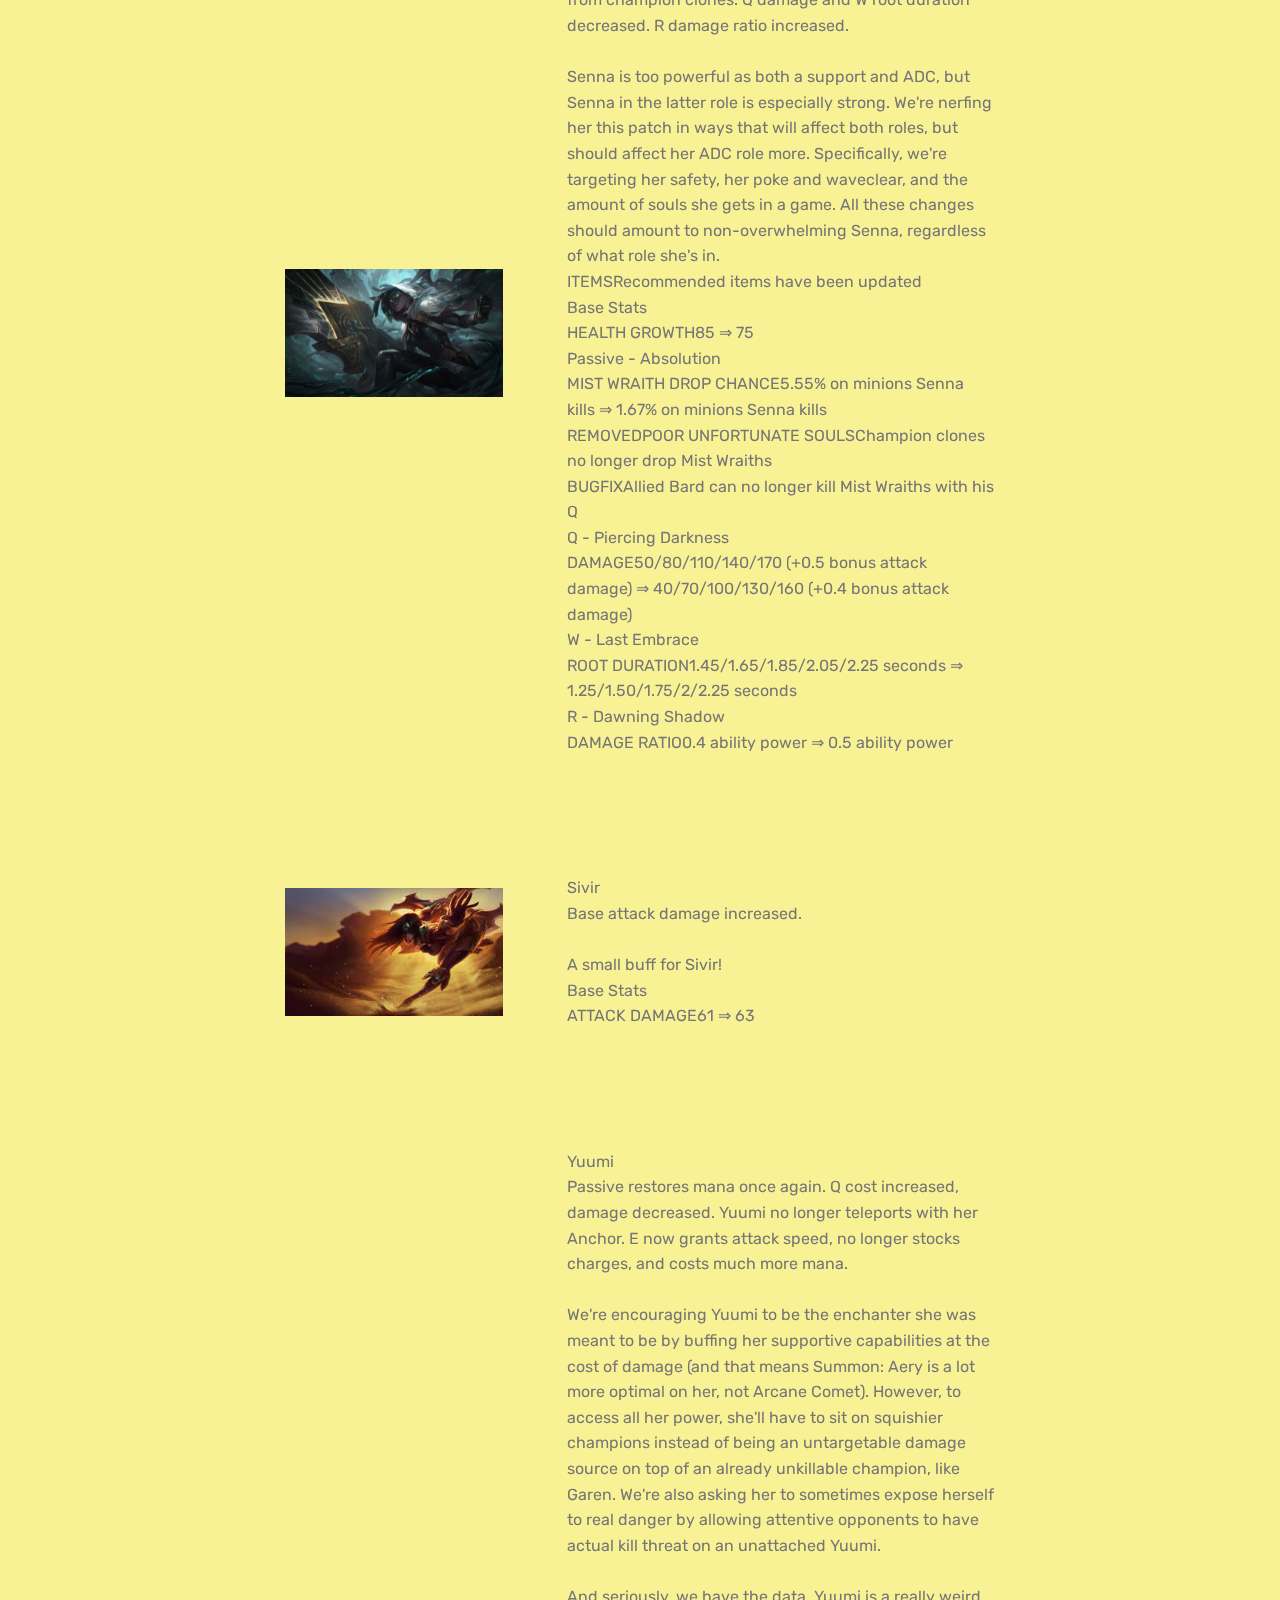
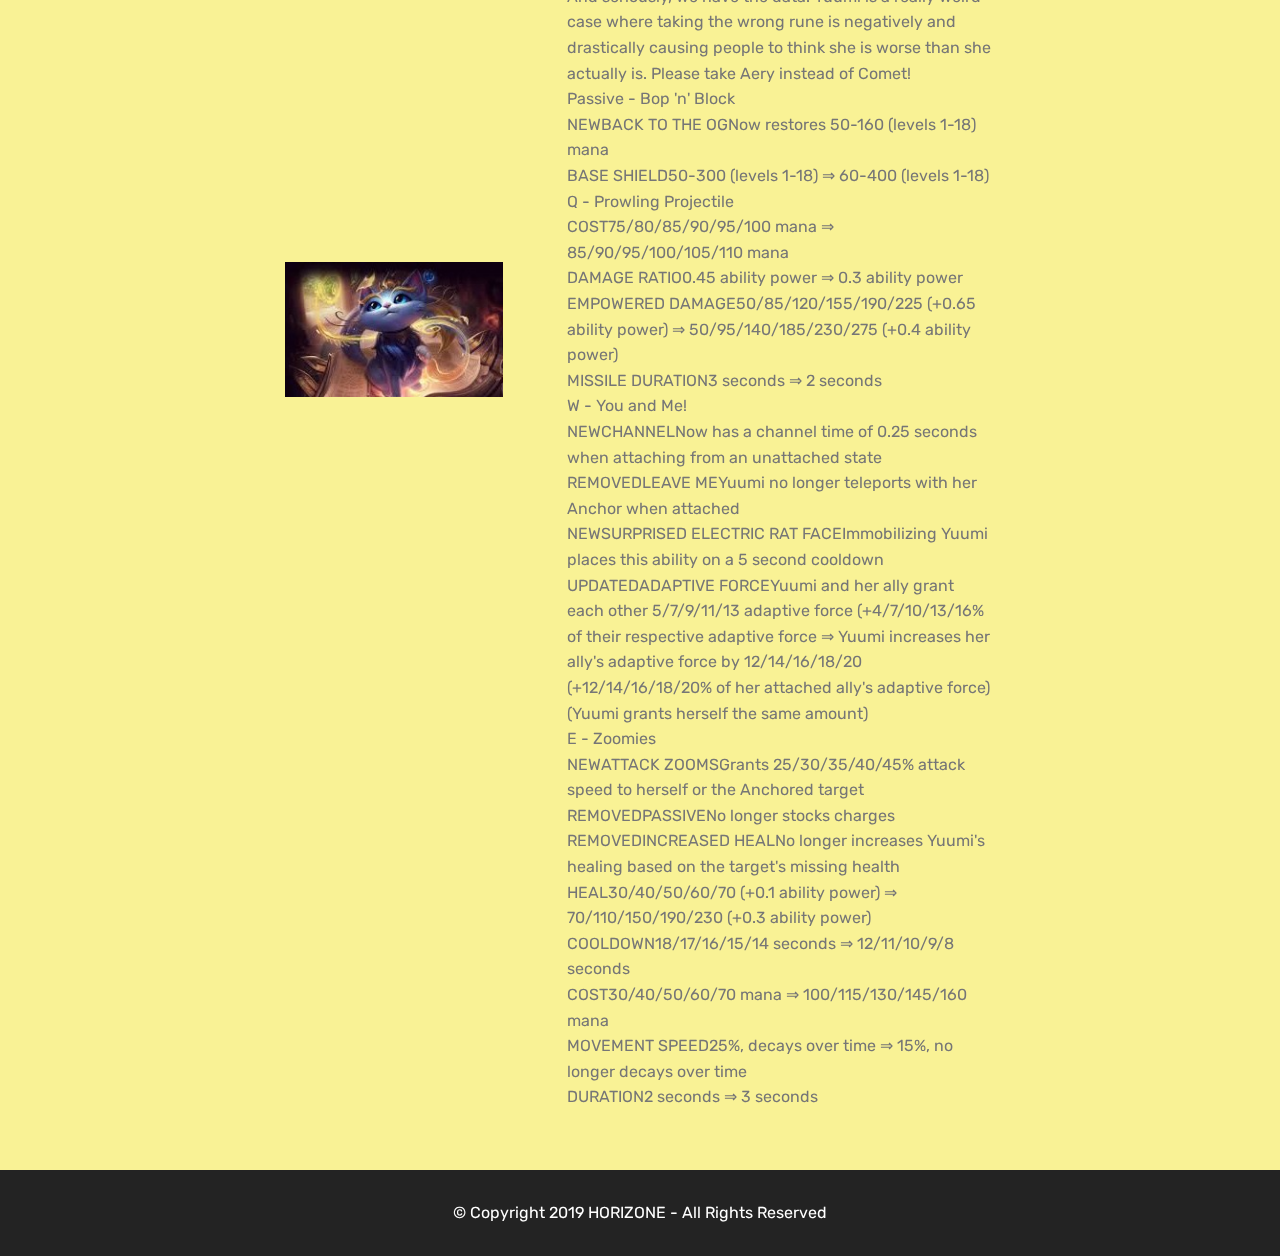
<file: FRESHNEWS.html>
<!DOCTYPE html>
<html  >
<head>
  <!-- Site made with Mobirise Website Builder v4.10.7, https://mobirise.com -->
  <meta charset="UTF-8">
  <meta http-equiv="X-UA-Compatible" content="IE=edge">
  <meta name="generator" content="Mobirise v4.10.7, mobirise.com">
  <meta name="viewport" content="width=device-width, initial-scale=1, minimum-scale=1">
  <link rel="shortcut icon" href="assets/images/logo.gif" type="image/x-icon">
  <meta name="description" content="Web Page Creator Description">
  
  <title>Fresh News</title>
  <link rel="stylesheet" href="assets/web/assets/mobirise-icons/mobirise-icons.css">
  <link rel="stylesheet" href="assets/tether/tether.min.css">
  <link rel="stylesheet" href="assets/bootstrap/css/bootstrap.min.css">
  <link rel="stylesheet" href="assets/bootstrap/css/bootstrap-grid.min.css">
  <link rel="stylesheet" href="assets/bootstrap/css/bootstrap-reboot.min.css">
  <link rel="stylesheet" href="assets/socicon/css/styles.css">
  <link rel="stylesheet" href="assets/dropdown/css/style.css">
  <link rel="stylesheet" href="assets/theme/css/style.css">
  <link rel="stylesheet" href="assets/mobirise/css/mbr-additional.css" type="text/css">
  
  
  
</head>
<body>
  <section class="menu cid-rJcGifjIdo" once="menu" id="menu1-9">

    

    <nav class="navbar navbar-expand beta-menu navbar-dropdown align-items-center navbar-fixed-top navbar-toggleable-sm">
        <button class="navbar-toggler navbar-toggler-right" type="button" data-toggle="collapse" data-target="#navbarSupportedContent" aria-controls="navbarSupportedContent" aria-expanded="false" aria-label="Toggle navigation">
            <div class="hamburger">
                <span></span>
                <span></span>
                <span></span>
                <span></span>
            </div>
        </button>
        <div class="menu-logo">
            <div class="navbar-brand">
                <span class="navbar-logo">
                    <a href="https://mobirise.co">
                         <img src="assets/images/logo.gif" alt="Mobirise" title="" style="height: 5rem;">
                    </a>
                </span>
                <span class="navbar-caption-wrap"><a class="navbar-caption text-white display-4" href="https://mobirise.co">
                        HORIZONE</a></span>
            </div>
        </div>
        <div class="collapse navbar-collapse" id="navbarSupportedContent">
            <ul class="navbar-nav nav-dropdown nav-right" data-app-modern-menu="true"><li class="nav-item"><a class="nav-link link text-white display-4" href="index.html">HOME</a></li><li class="nav-item"><a class="nav-link link text-white display-4" href="FRESHNEWS.html">FRESH NEWS</a></li><li class="nav-item"><a class="nav-link link text-white display-4" href="PICTURES.html">PICTURES</a></li><li class="nav-item"><a class="nav-link link text-white display-4" href="VIDEOS.html">VIDEOS</a></li><li class="nav-item"><a class="nav-link link text-white display-4" href="https://mobirise.co">&nbsp;</a></li><li class="nav-item"><a class="nav-link link text-white display-4" href="GAMINGCONTENT.html">GAMING CONTENT<br></a></li><li class="nav-item"><a class="nav-link link text-white display-4" href="PODCAST.html">&nbsp;VOD PODCAST<br></a></li><li class="nav-item">
                    <a class="nav-link link text-white display-4" href="ABOUTUS.html">
                        <span class="mbri-search mbr-iconfont mbr-iconfont-btn"></span>
                        About Us
                    </a>
                </li></ul>
            
        </div>
    </nav>
</section>

<section class="engine"><a href="https://mobirise.info/u">bootstrap website templates</a></section><section class="header12 cid-rJpLIMApmU mbr-fullscreen mbr-parallax-background" id="header12-e">

    

    <div class="mbr-overlay" style="opacity: 0.5; background-color: rgb(35, 35, 35);">
    </div>

    <div class="container  ">
            <div class="media-container">
                <div class="col-md-12 align-center">
                    <h1 class="mbr-section-title pb-3 mbr-white mbr-bold mbr-fonts-style display-1">
                        FRESH NEWS</h1>
                    <p class="mbr-text pb-3 mbr-white mbr-fonts-style display-5">Bringing you the freshest news today from the gaming community</p>
                    <div class="mbr-section-btn align-center py-2"><a class="btn btn-md btn-secondary display-4" href="index.html">HOME</a></div>

                    <div class="icons-media-container mbr-white">
                        <div class="card col-12 col-md-6 col-lg-3">
                            <div class="icon-block">
                            <a href="FRESH NEWS.html#content2-v">
                                <span class="mbr-iconfont mbri-edit"></span>
                            </a>
                            </div>
                            <h5 class="mbr-fonts-style display-5">PATCH FILES</h5>
                        </div>

                        <div class="card col-12 col-md-6 col-lg-3">
                            <div class="icon-block">
                                <a href="https://www.reddit.com/r/gamingnews/">
                                    <span class="mbr-iconfont mbri-responsive"></span>
                                </a>
                            </div>
                            <h5 class="mbr-fonts-style display-5"><a href="https://www.reddit.com/r/gamingnews/" class="text-white">Gaming News</a></h5>
                        </div>

                        <div class="card col-12 col-md-6 col-lg-3">
                            <div class="icon-block">
                                <a href="https://livestreamfails.com/" target="_blank">
                                    <span class="mbr-iconfont mbri-video"></span>
                                </a>
                            </div>
                            <h5 class="mbr-fonts-style display-5">Sreamer News</h5>
                        </div>

                        <div class="card col-12 col-md-6 col-lg-3">
                            <div class="icon-block">
                                <a href="https://discord.gg/4scac5X">
                                    <span class="mbr-iconfont socicon-discord socicon"></span>
                                </a>
                            </div>
                            <h5 class="mbr-fonts-style display-5">ARC DISCORD</h5>
                        </div>
                    </div>
                </div>
            </div>
    </div>

    <div class="mbr-arrow hidden-sm-down" aria-hidden="true">
        <a href="#next">
            <i class="mbri-down mbr-iconfont"></i>
        </a>
    </div>
</section>

<section class="mbr-section content4 cid-rKBFAIxAV6" id="content4-k">

    

    <div class="container">
        <div class="media-container-row">
            <div class="title col-12 col-md-8">
                <h2 class="align-center pb-3 mbr-fonts-style display-2">
                    PATCH NOTES</h2>
                <h3 class="mbr-section-subtitle align-center mbr-light mbr-fonts-style display-5">
                    LEAGUE OF LEGENDS</h3>
                
            </div>
        </div>
    </div>
</section>

<section class="cid-rKBHEase5K" id="image1-o">

    

    <figure class="mbr-figure container">
        <div class="image-block" style="width: 66%;">
            <img src="assets/images/patch-9.24-notes-header-640x360.jpg" width="1400" alt="Mobirise" title="">
            
        </div>
    </figure>
</section>

<section class="mbr-section article content1 cid-rKBIbAMSDU" id="content2-v">

     

    <div class="container">
        <div class="media-container-row">
            <div class="mbr-text col-12 col-md-8 mbr-fonts-style display-7">
                <blockquote><p>Hello friends! It's the last patch of the year!
</p><p><span style="font-size: 1.09rem;">As with most patches following a huge shakedown like Preseason, we have a lot of changes and tweaks in this patch after assessing some of the initial data and your general feedback. We've also already adjusted the knobs on the some of the new drakes, monsters, and pacing components of the game in 9.23 that we're including again here in case you missed it. And while this is technically the last patch of the year, you may see an end-of-year "9.24b" balance patch (a patch with no skins or features) based off of how the game is in a couple of weeks. There'll be a separate set of patch notes for that, so keep an eye out!&nbsp;</span></p><p><span style="font-size: 1.09rem;"><br></span><span style="font-size: 1.09rem;">Before we go, make sure to hold on to your poison because everyone's new favorite edgy boy (and his sister), Aphelios joins the Rift in 9.24! Following her Lunari brethren's release, Diana is also getting an overhaul to her kit, VFX, SFX, and ability icons to exude more of the moonly glow of her people.&nbsp;</span></p><p><span style="font-size: 1.09rem;"><br></span><span style="font-size: 1.09rem;">Last, but not least, Poro King is back for a limited time! Get your snowballs ready for more fun with everyone's favorite royal fluffball.</span></p></blockquote>
            </div>
        </div>
    </div>
</section>

<section class="mbr-section content5 cid-rKBIYFWOKm mbr-parallax-background" id="content5-w">

    

    

    <div class="container">
        <div class="media-container-row">
            <div class="title col-12 col-md-8">
                <h2 class="align-center mbr-bold mbr-white pb-3 mbr-fonts-style display-1"><span style="font-weight: normal;">
                    CHAMPIONS</span></h2>
                <h3 class="mbr-section-subtitle align-center mbr-light mbr-white pb-3 mbr-fonts-style display-5">
                    PATCH 9.24 UPDATES</h3>
                
                
            </div>
        </div>
    </div>
</section>

<section class="mbr-section content6 cid-rKBHJCuN3z" id="content6-r">
    
     
    
    <div class="container">
        <div class="media-container-row">
            <div class="col-12 col-md-8">
                <div class="media-container-row">
                    <div class="mbr-figure" style="width: 60%;">
                      <img src="assets/images/74627673-167533247662741-3043233801180692580-n-436x436.jpeg" alt="Mobirise" title="">  
                    </div>
                    <div class="media-content">
                        <div class="mbr-section-text">
                            <p class="mbr-text mb-0 mbr-fonts-style display-7"><strong>Aphelios</strong>
<br>The Weapon of the Faithful
<br>
<br>Aphelios and Alune will find victory in the whispers of the moon in 9.24.
<br>Champion Trailer
<br>Universe Hub
<br>Champion Insights
<br>Kit Primer
<br>High-res versions of Aphelios' splash arts are available on League Displays!</p>
                        </div>
                    </div>
                </div>
            </div>
        </div>
    </div>
</section>

<section class="mbr-section content6 cid-rKBLm02jKi" id="content6-x">
    
     
    
    <div class="container">
        <div class="media-container-row">
            <div class="col-12 col-md-8">
                <div class="media-container-row">
                    <div class="mbr-figure" style="width: 60%;">
                      <img src="assets/images/akali-originalcentered-436x245.jpeg" alt="Mobirise" title="">  
                    </div>
                    <div class="media-content">
                        <div class="mbr-section-text">
                            <p class="mbr-text mb-0 mbr-fonts-style display-7"><strong>Akali
</strong><br>Removed the hitbox behind Akali so her Q only goes forward; Q minion and monster damage decreased.
<br>
<br>"This is a pro-facing specific change we're making since many pro players use this uniquely shaped hitbox to waveclear optimally, while most other players have a hard time accessing and utilizing it properly."<br><br>Q - Five Point Strike
<br>REMOVEDHITBOXRemoved the hitbox behind her
<br>RANK 5 MINION AND MONSTER DAMAGE33% bonus magic damage ⇒ 25% bonus magic damage</p>
                        </div>
                    </div>
                </div>
            </div>
        </div>
    </div>
</section>

<section class="mbr-section content6 cid-rKBLmh80Vb" id="content6-y">
    
     
    
    <div class="container">
        <div class="media-container-row">
            <div class="col-12 col-md-8">
                <div class="media-container-row">
                    <div class="mbr-figure" style="width: 60%;">
                      <img src="assets/images/amumu-hero-mobile-436x375.jpeg" alt="Mobirise" title="">  
                    </div>
                    <div class="media-content">
                        <div class="mbr-section-text">
                            <p class="mbr-text mb-0 mbr-fonts-style display-7"><strong>Amumu</strong>
<br>Q cooldown decreased early.
<br>
<br>Sad mummy is due for a buff given his state post-Preseason.
<br><br>Q - Bandage Toss
<br>COOLDOWN12/11/10/9/8 seconds ⇒ 10/9.5/9/8.5/8 seconds</p>
                        </div>
                    </div>
                </div>
            </div>
        </div>
    </div>
</section>

<section class="mbr-section content6 cid-rKBLmLOZnb" id="content6-z">
    
     
    
    <div class="container">
        <div class="media-container-row">
            <div class="col-12 col-md-8">
                <div class="media-container-row">
                    <div class="mbr-figure" style="width: 60%;">
                      <img src="assets/images/how-riot-created-league-of-legends-champion-braum-436x291.jpeg" alt="Mobirise" title="">  
                    </div>
                    <div class="media-content">
                        <div class="mbr-section-text">
                            <p class="mbr-text mb-0 mbr-fonts-style display-7"><strong>Braum
</strong><br><em>"Base health per level and health regen increased. W cooldown decreased, cost flattened, resistance ratios to ally and self flattened. R base damage increased later, knockup now lasts longer."</em><br>
<br>Braum is a warden—a tanky champion that excels at protecting their allies. Most wardens are great at dealing with melee enemies that try to dive their backline, but bad at dealing with ranged opponents because of their limited range and mobility. However, Braum is an exception to this generalization due to his E, which makes him uniquely good at dealing with ranged threats as well.
<br>
<br>We don't want to remove the very thing that makes Braum unique, so we're leaning harder into it while lowering his ability to deal with melee champions relative to other wardens. This should then allow us to also buff him in other ways without having him stay as a default, safe pick in pro play.
<br><br>Base Stats
<br>HEALTH GROWTH87 ⇒ 98
<br>HEALTH REGEN8 ⇒ 8.5
<br>W - Stand Behind Me
<br>COOLDOWN14/13/12/11/10 seconds ⇒ 12/11/10/9/8 seconds
<br>COST50/55/60/65/70 mana ⇒ 40 mana at all ranks
<br>RESISTANCES TO ALLY10/14/18/22/26 (+10/11.5/13/14.5/16% bonus resistances) ⇒ 10/14/18/22/26 (+12% bonus resistances)
<br>RESISTANCES TO SELF10/14/18/22/26 (+10/11.5/13/14.5/16% bonus resistances) ⇒ 10/14/18/22/26 (+36% bonus resistances)
<br>R - Glacial Fissure
<br>BASE DAMAGE150/250/350 ⇒ 150/300/450
<br>TARGET KNOCKUP0.25 seconds for those hit in the fissure, general knock up for those in close vicinity ⇒ 1-1.5 seconds at all ranks based on distance from Braum for the first target hit in the fissure, every other target hit or within close vicinity is knocked up for 0.25 seconds</p>
                        </div>
                    </div>
                </div>
            </div>
        </div>
    </div>
</section>

<section class="mbr-section content6 cid-rKBLmQLcM0" id="content6-10">
    
     
    
    <div class="container">
        <div class="media-container-row">
            <div class="col-12 col-md-8">
                <div class="media-container-row">
                    <div class="mbr-figure" style="width: 60%;">
                      <img src="assets/images/diana-originalcentered-436x245.jpeg" alt="Mobirise" title="">  
                    </div>
                    <div class="media-content">
                        <div class="mbr-section-text">
                            <p class="mbr-text mb-0 mbr-fonts-style display-7">Diana
<br>VFX and SFX updated. Lunar Rush and Moonfall now switched keys. Passive now grants attack speed.
<br>
<br>Some of you may already know that we've been working on changing up Diana's kit for awhile now. As promised, we've made some changes aimed at helping Diana’s pre-level-6 lane, and making both the playing as and against Diana experiences less of a feast or famine. By giving her access to Lunar Rush as a basic ability, we're unlocking one of Diana's core mechanics earlier and in the laning phase, allowing her to fight against and interact with enemies before she hits level 6. The change also allows her to effectively gank early as a jungler too, which is a massive increase to her effectiveness in that role.
<br>
<br>Additionally, Diana's new ultimate now significantly opens her up to more options as the game progresses, giving her both teamfight and skirmish capabilities that were previously inaccessible to her. This also adds a lot of variety to how she approaches fights, so her goal isn't always to nuke a single person with a full combo.
<br>
<br>Overall, the goal of these changes was to preserve what people loved about Diana while giving her both the tools and the variety that champions should have. We want Diana players to be comfortable with what they already know, but with a kit that may be more fun and rewarding for new Diana players as well.
<br>VFX Updates
<br>ABILITY ICONSBrand new ability icons to bring it up to modern standards
<br>ABILITY VFXTouched up the VFX of all her abilities, including a brand new VFX for her ultimate and better visuals on her passive
<br>ABILITY SFXTouched up all the SFX of all her abilities, most notably the shield and her dashes, as well as brand new SFX for her ultimate and passive
<br>Base Stats
<br>MANA372 ⇒ 420
<br>MANA GROWTH20 ⇒ 25
<br>ATTACK DAMAGE53.04 ⇒ 57.04
<br>Passive - Moonsilver Blade
<br>NEWMOON PRISM POWERGain 10-40% attack speed (levels 1-18)
<br>INNATECasting an ability grants Diana 30-90% attack speed (based on Moonfall's rank) for her next three basic attacks ⇒ Casting an ability triples the attack speed Diana gains from Moonsilver Blade for 3 seconds
<br>SERENITY NOWEvery third strike cleaves nearby enemies for 20-250 (levels 1-18) (+0.8 ability power) additional magic damage and restores (+0.15 ability power) mana. ⇒ Every third strike cleaves nearby enemies for 20-250 (+0.4 ability power) additional magic damage
<br>Q - Crescent Strike
<br>COST55 ⇒ 50
<br>W - Pale Cascade
<br>COOLDOWN10 seconds at all ranks ⇒ 15/13.5/12/10.5/9 seconds
<br>BASE SHIELD40/55/70/85/100 (total shield 80/110/140/170/200) ⇒ 30/45/60/75/90 (total shield 60/90/120/150/180)
<br>ORB DAMAGE RATIO0.2 ability power (total 0.6 ability power) ⇒ 0.15 ability power (total 0.45 ability power)
<br>NEWSHIELD RATIO0.1 bonus health (total 0.2 bonus health)
<br>NEWE - Lunar Rush
<br>Diana's old ultimate!
<br>
<br>COOLDOWN25/20/15 seconds ⇒ 22/20/18/16/14 seconds
<br>COST50/65/80 mana ⇒ 40/45/50/55/60 mana
<br>DAMAGE100/160/220 ⇒ 40/60/80/100/120
<br>DAMAGE RATIO0.6 ability power ⇒ 0.4 ability power
<br>NEWR - Moonfall
<br>Diana's old E!
<br>
<br>COOLDOWN26/24/22/20/18 seconds ⇒ 100/90/80 seconds
<br>COST70 mana ⇒ 100 mana
<br>SLOW35/40/45/50/55% ⇒ 40/50/60%
<br>NEWMOON LANDINGIf Diana pulls in one or more enemy champions, the moonlight crashes down onto her after 1 second, dealing 200/300/400 (+0.6 ability power) magic damage in an area around her, increased by 35/60/85 (+0.15 ability power) for each target beyond the first pulled</p>
                        </div>
                    </div>
                </div>
            </div>
        </div>
    </div>
</section>

<section class="mbr-section content6 cid-rKBLmZ1V0o" id="content6-11">
    
     
    
    <div class="container">
        <div class="media-container-row">
            <div class="col-12 col-md-8">
                <div class="media-container-row">
                    <div class="mbr-figure" style="width: 60%;">
                      <img src="assets/images/garen-originalcentered-436x245.jpg" alt="Mobirise" title="">  
                    </div>
                    <div class="media-content">
                        <div class="mbr-section-text">
                            <p class="mbr-text mb-0 mbr-fonts-style display-7">Garen
<br>Additional E spins and spin damage decreased.
<br>
<br>Garen is one of the biggest winners from the Conqueror changes, climbing well above our acceptable limits. As a result, builds relying on attack speed are dominating his itemization choices. While we wanted attack speed builds to be viable, we don't want glass cannon Garen to be the only Garen people build, so we're targeting that specific approach to increase build diversity.
<br>E - Judgment
<br>NUMBER OF SPINS7 (+1 spin per 20% attack speed) ⇒ 7 (+1 spin per 25% attack speed)
<br>SPIN DAMAGE4/8/12/16/20 (+0-8.2 based on level) (+0.32-0.4 attack damage) ⇒ 4/8/12/16/20 (+0-6.6 based on level) (+0.32-0.4 attack damage)</p>
                        </div>
                    </div>
                </div>
            </div>
        </div>
    </div>
</section>

<section class="mbr-section content6 cid-rKBLn37klq" id="content6-12">
    
     
    
    <div class="container">
        <div class="media-container-row">
            <div class="col-12 col-md-8">
                <div class="media-container-row">
                    <div class="mbr-figure" style="width: 60%;">
                      <img src="assets/images/maxresdefault-4-436x245.jpeg" alt="Mobirise" title="">  
                    </div>
                    <div class="media-content">
                        <div class="mbr-section-text">
                            <p class="mbr-text mb-0 mbr-fonts-style display-7">Karma
<br>E base shield increased.
<br>
<br>We're buffing Karma in a way that those who build more supportive items on her will appreciate.
<br>E - Inspire
<br>BASE SHIELD70/95/120/145/170 ⇒ 80/110/140/170/200</p>
                        </div>
                    </div>
                </div>
            </div>
        </div>
    </div>
</section>

<section class="mbr-section content6 cid-rKBLnbEr43" id="content6-13">
    
     
    
    <div class="container">
        <div class="media-container-row">
            <div class="col-12 col-md-8">
                <div class="media-container-row">
                    <div class="mbr-figure" style="width: 60%;">
                      <img src="assets/images/kassadin-originalcentered-436x245.jpg" alt="Mobirise" title="">  
                    </div>
                    <div class="media-content">
                        <div class="mbr-section-text">
                            <p class="mbr-text mb-0 mbr-fonts-style display-7">Kassadin
<br>Q cooldown now scales. W mana restore decreased later.
<br>
<br>Kassadin is too strong at the moment, being good at both surviving lane and plowing through teamfights.
<br>Q - Null Sphere
<br>COOLDOWN9 seconds at all ranks ⇒ 11/10.5/10/9.5/9 seconds
<br>W - Nether Blade
<br>MANA RESTORE4/5/6/7/8% of missing mana ⇒ 4/4.5/5/5.5/6% of missing mana (quintupled on champions)</p>
                        </div>
                    </div>
                </div>
            </div>
        </div>
    </div>
</section>

<section class="mbr-section content6 cid-rKBLnFIkRW" id="content6-14">
    
     
    
    <div class="container">
        <div class="media-container-row">
            <div class="col-12 col-md-8">
                <div class="media-container-row">
                    <div class="mbr-figure" style="width: 60%;">
                      <img src="assets/images/rammus-0.0-436x291.jpg" alt="Mobirise" title="">  
                    </div>
                    <div class="media-content">
                        <div class="mbr-section-text">
                            <p class="mbr-text mb-0 mbr-fonts-style display-7">Rammus
<br>Base health growth increased. E cooldown now scales.
<br>
<br>Raising Rammus' influence in mid-game teamfights and his late game durability.
<br>Base Stats
<br>HEALTH GROWTH86 ⇒ 95
<br>E - Frenzying Taunt
<br>COOLDOWN12 seconds at all ranks ⇒ 12/11.5/11/10.5/10 seconds</p>
                        </div>
                    </div>
                </div>
            </div>
        </div>
    </div>
</section>

<section class="mbr-section content6 cid-rKBLolYNnO" id="content6-15">
    
     
    
    <div class="container">
        <div class="media-container-row">
            <div class="col-12 col-md-8">
                <div class="media-container-row">
                    <div class="mbr-figure" style="width: 60%;">
                      <img src="assets/images/ryze-splash.0-436x291.jpg" alt="Mobirise" title="">  
                    </div>
                    <div class="media-content">
                        <div class="mbr-section-text">
                            <p class="mbr-text mb-0 mbr-fonts-style display-7">Ryze
<br>Q base damage decreased.
<br>
<br>Ryze's early damage and waveclear are too high for a scaling mage. We're also nerfing his best-performing rune (Conqueror), so some might call this the Riot special, but he deserved this change based on his Phase Rush performance as well.
<br>Q - Overload
<br>BASE DAMAGE80/105/130/155/180 ⇒ 65/90/115/140/165</p>
                        </div>
                    </div>
                </div>
            </div>
        </div>
    </div>
</section>

<section class="mbr-section content6 cid-rKCqvX9GAB" id="content6-16">
    
     
    
    <div class="container">
        <div class="media-container-row">
            <div class="col-12 col-md-8">
                <div class="media-container-row">
                    <div class="mbr-figure" style="width: 60%;">
                      <img src="assets/images/senna-originalskin-hd-436x257.jpg" alt="Mobirise" title="">  
                    </div>
                    <div class="media-content">
                        <div class="mbr-section-text">
                            <p class="mbr-text mb-0 mbr-fonts-style display-7">Senna
<br>Recommended items updated. Passive Mist Wraiths drop less often on minions Senna kills and no longer drop from champion clones. Q damage and W root duration decreased. R damage ratio increased.
<br>
<br>Senna is too powerful as both a support and ADC, but Senna in the latter role is especially strong. We're nerfing her this patch in ways that will affect both roles, but should affect her ADC role more. Specifically, we're targeting her safety, her poke and waveclear, and the amount of souls she gets in a game. All these changes should amount to non-overwhelming Senna, regardless of what role she's in.
<br>ITEMSRecommended items have been updated
<br>Base Stats
<br>HEALTH GROWTH85 ⇒ 75
<br>Passive - Absolution
<br>MIST WRAITH DROP CHANCE5.55% on minions Senna kills ⇒ 1.67% on minions Senna kills
<br>REMOVEDPOOR UNFORTUNATE SOULSChampion clones no longer drop Mist Wraiths
<br>BUGFIXAllied Bard can no longer kill Mist Wraiths with his Q
<br>Q - Piercing Darkness
<br>DAMAGE50/80/110/140/170 (+0.5 bonus attack damage) ⇒ 40/70/100/130/160 (+0.4 bonus attack damage)
<br>W - Last Embrace
<br>ROOT DURATION1.45/1.65/1.85/2.05/2.25 seconds ⇒ 1.25/1.50/1.75/2/2.25 seconds
<br>R - Dawning Shadow
<br>DAMAGE RATIO0.4 ability power ⇒ 0.5 ability power</p>
                        </div>
                    </div>
                </div>
            </div>
        </div>
    </div>
</section>

<section class="mbr-section content6 cid-rKCzAIGRuW" id="content6-18">
    
     
    
    <div class="container">
        <div class="media-container-row">
            <div class="col-12 col-md-8">
                <div class="media-container-row">
                    <div class="mbr-figure" style="width: 60%;">
                      <img src="assets/images/download-5-292x172.jpg" alt="Mobirise" title="">  
                    </div>
                    <div class="media-content">
                        <div class="mbr-section-text">
                            <p class="mbr-text mb-0 mbr-fonts-style display-7">Sivir
<br>Base attack damage increased.
<br>
<br>A small buff for Sivir!
<br>Base Stats
<br>ATTACK DAMAGE61 ⇒ 63</p>
                        </div>
                    </div>
                </div>
            </div>
        </div>
    </div>
</section>

<section class="mbr-section content6 cid-rKCzAUad79" id="content6-19">
    
     
    
    <div class="container">
        <div class="media-container-row">
            <div class="col-12 col-md-8">
                <div class="media-container-row">
                    <div class="mbr-figure" style="width: 60%;">
                      <img src="assets/images/download-6-285x177.jpeg" alt="Mobirise" title="">  
                    </div>
                    <div class="media-content">
                        <div class="mbr-section-text">
                            <p class="mbr-text mb-0 mbr-fonts-style display-7">Yuumi
<br>Passive restores mana once again. Q cost increased, damage decreased. Yuumi no longer teleports with her Anchor. E now grants attack speed, no longer stocks charges, and costs much more mana.
<br>
<br>We're encouraging Yuumi to be the enchanter she was meant to be by buffing her supportive capabilities at the cost of damage (and that means Summon: Aery is a lot more optimal on her, not Arcane Comet). However, to access all her power, she'll have to sit on squishier champions instead of being an untargetable damage source on top of an already unkillable champion, like Garen. We're also asking her to sometimes expose herself to real danger by allowing attentive opponents to have actual kill threat on an unattached Yuumi.
<br>
<br>And seriously, we have the data. Yuumi is a really weird case where taking the wrong rune is negatively and drastically causing people to think she is worse than she actually is. Please take Aery instead of Comet!
<br>Passive - Bop 'n' Block
<br>NEWBACK TO THE OGNow restores 50-160 (levels 1-18) mana
<br>BASE SHIELD50-300 (levels 1-18) ⇒ 60-400 (levels 1-18)
<br>Q - Prowling Projectile
<br>COST75/80/85/90/95/100 mana ⇒ 85/90/95/100/105/110 mana
<br>DAMAGE RATIO0.45 ability power ⇒ 0.3 ability power
<br>EMPOWERED DAMAGE50/85/120/155/190/225 (+0.65 ability power) ⇒ 50/95/140/185/230/275 (+0.4 ability power)
<br>MISSILE DURATION3 seconds ⇒ 2 seconds
<br>W - You and Me!
<br>NEWCHANNELNow has a channel time of 0.25 seconds when attaching from an unattached state
<br>REMOVEDLEAVE MEYuumi no longer teleports with her Anchor when attached
<br>NEWSURPRISED ELECTRIC RAT FACEImmobilizing Yuumi places this ability on a 5 second cooldown
<br>UPDATEDADAPTIVE FORCEYuumi and her ally grant each other 5/7/9/11/13 adaptive force (+4/7/10/13/16% of their respective adaptive force ⇒ Yuumi increases her ally's adaptive force by 12/14/16/18/20 (+12/14/16/18/20% of her attached ally's adaptive force) (Yuumi grants herself the same amount)
<br>E - Zoomies
<br>NEWATTACK ZOOMSGrants 25/30/35/40/45% attack speed to herself or the Anchored target
<br>REMOVEDPASSIVENo longer stocks charges
<br>REMOVEDINCREASED HEALNo longer increases Yuumi's healing based on the target's missing health
<br>HEAL30/40/50/60/70 (+0.1 ability power) ⇒ 70/110/150/190/230 (+0.3 ability power)
<br>COOLDOWN18/17/16/15/14 seconds ⇒ 12/11/10/9/8 seconds
<br>COST30/40/50/60/70 mana ⇒ 100/115/130/145/160 mana
<br>MOVEMENT SPEED25%, decays over time ⇒ 15%, no longer decays over time
<br>DURATION2 seconds ⇒ 3 seconds</p>
                        </div>
                    </div>
                </div>
            </div>
        </div>
    </div>
</section>

<section once="footers" class="cid-rKUZZN7Xyw" id="footer6-1k">

    

    

    <div class="container">
        <div class="media-container-row align-center mbr-white">
            <div class="col-12">
                <p class="mbr-text mb-0 mbr-fonts-style display-7">
                    © Copyright 2019 HORIZONE - All Rights Reserved
                </p>
            </div>
        </div>
    </div>
</section>


  <script src="assets/web/assets/jquery/jquery.min.js"></script>
  <script src="assets/popper/popper.min.js"></script>
  <script src="assets/tether/tether.min.js"></script>
  <script src="assets/bootstrap/js/bootstrap.min.js"></script>
  <script src="assets/smoothscroll/smooth-scroll.js"></script>
  <script src="assets/touchswipe/jquery.touch-swipe.min.js"></script>
  <script src="assets/vimeoplayer/jquery.mb.vimeo_player.js"></script>
  <script src="assets/parallax/jarallax.min.js"></script>
  <script src="assets/dropdown/js/nav-dropdown.js"></script>
  <script src="assets/dropdown/js/navbar-dropdown.js"></script>
  <script src="assets/theme/js/script.js"></script>
  
  
</body>
</html>
</file>
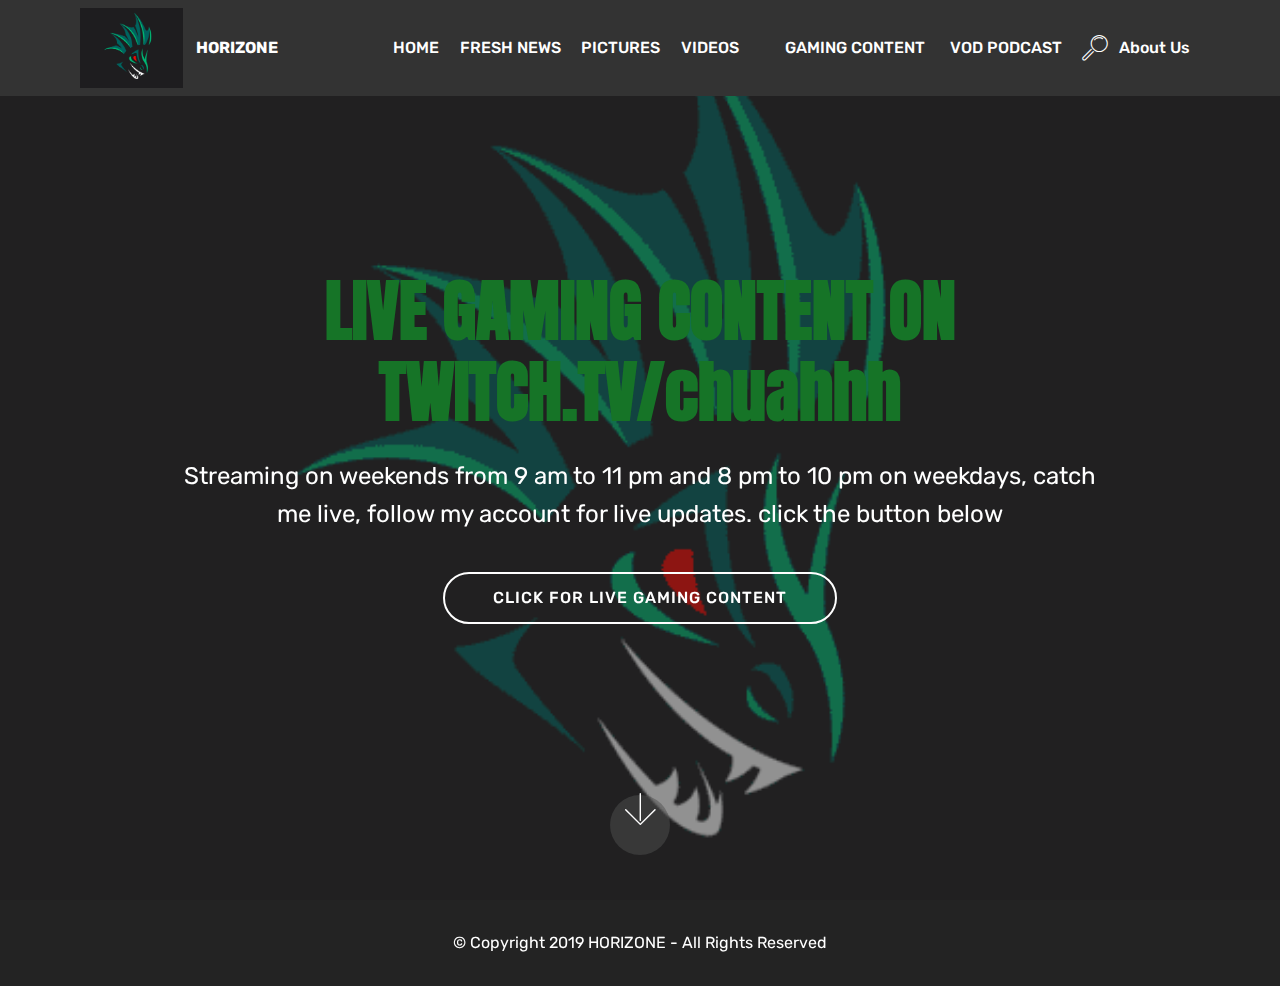
<file: GAMINGCONTENT.html>
<!DOCTYPE html>
<html  >
<head>
  <!-- Site made with Mobirise Website Builder v4.10.7, https://mobirise.com -->
  <meta charset="UTF-8">
  <meta http-equiv="X-UA-Compatible" content="IE=edge">
  <meta name="generator" content="Mobirise v4.10.7, mobirise.com">
  <meta name="viewport" content="width=device-width, initial-scale=1, minimum-scale=1">
  <link rel="shortcut icon" href="assets/images/logo.gif" type="image/x-icon">
  <meta name="description" content="Web Builder Description">
  
  <title>Gaming Content</title>
  <link rel="stylesheet" href="assets/web/assets/mobirise-icons/mobirise-icons.css">
  <link rel="stylesheet" href="assets/tether/tether.min.css">
  <link rel="stylesheet" href="assets/bootstrap/css/bootstrap.min.css">
  <link rel="stylesheet" href="assets/bootstrap/css/bootstrap-grid.min.css">
  <link rel="stylesheet" href="assets/bootstrap/css/bootstrap-reboot.min.css">
  <link rel="stylesheet" href="assets/dropdown/css/style.css">
  <link rel="stylesheet" href="assets/theme/css/style.css">
  <link rel="stylesheet" href="assets/mobirise/css/mbr-additional.css" type="text/css">
  
  
  
</head>
<body>
  <section class="menu cid-rJcGifjIdo" once="menu" id="menu1-d">

    

    <nav class="navbar navbar-expand beta-menu navbar-dropdown align-items-center navbar-fixed-top navbar-toggleable-sm">
        <button class="navbar-toggler navbar-toggler-right" type="button" data-toggle="collapse" data-target="#navbarSupportedContent" aria-controls="navbarSupportedContent" aria-expanded="false" aria-label="Toggle navigation">
            <div class="hamburger">
                <span></span>
                <span></span>
                <span></span>
                <span></span>
            </div>
        </button>
        <div class="menu-logo">
            <div class="navbar-brand">
                <span class="navbar-logo">
                    <a href="https://mobirise.co">
                         <img src="assets/images/logo.gif" alt="Mobirise" title="" style="height: 5rem;">
                    </a>
                </span>
                <span class="navbar-caption-wrap"><a class="navbar-caption text-white display-4" href="https://mobirise.co">
                        HORIZONE</a></span>
            </div>
        </div>
        <div class="collapse navbar-collapse" id="navbarSupportedContent">
            <ul class="navbar-nav nav-dropdown nav-right" data-app-modern-menu="true"><li class="nav-item"><a class="nav-link link text-white display-4" href="index.html">HOME</a></li><li class="nav-item"><a class="nav-link link text-white display-4" href="FRESHNEWS.html">FRESH NEWS</a></li><li class="nav-item"><a class="nav-link link text-white display-4" href="PICTURES.html">PICTURES</a></li><li class="nav-item"><a class="nav-link link text-white display-4" href="VIDEOS.html">VIDEOS</a></li><li class="nav-item"><a class="nav-link link text-white display-4" href="https://mobirise.co">&nbsp;</a></li><li class="nav-item"><a class="nav-link link text-white display-4" href="GAMINGCONTENT.html">GAMING CONTENT<br></a></li><li class="nav-item"><a class="nav-link link text-white display-4" href="PODCAST.html">&nbsp;VOD PODCAST<br></a></li><li class="nav-item">
                    <a class="nav-link link text-white display-4" href="ABOUTUS.html">
                        <span class="mbri-search mbr-iconfont mbr-iconfont-btn"></span>
                        About Us
                    </a>
                </li></ul>
            
        </div>
    </nav>
</section>

<section class="engine"><a href="https://mobirise.info">Mobirise</a></section><section class="header6 cid-rKVn3YZFO1 mbr-fullscreen mbr-parallax-background" id="header6-1v">

    

    <div class="mbr-overlay" style="opacity: 0.5; background-color: rgb(35, 35, 35);">
    </div>

    <div class="container">
        <div class="row justify-content-md-center">
            <div class="mbr-white col-md-10">
                <h1 class="mbr-section-title align-center mbr-bold pb-3 mbr-fonts-style display-1">LIVE GAMING CONTENT ON TWITCH.TV/chuahhh</h1>
                <p class="mbr-text align-center pb-3 mbr-fonts-style display-5">
                    Streaming on weekends from 9 am to 11 pm and 8 pm to 10 pm on weekdays, catch me live, follow my account for live updates. click the button below</p>
                <div class="mbr-section-btn align-center"><a class="btn btn-md btn-white-outline display-4" href="https://www.twitch.tv/chuahhh">CLICK FOR LIVE GAMING CONTENT</a></div>
            </div>
        </div>
    </div>

    <div class="mbr-arrow hidden-sm-down" aria-hidden="true">
        <a href="#next">
            <i class="mbri-down mbr-iconfont"></i>
        </a>
    </div>
</section>

<section once="footers" class="cid-rKUZZN7Xyw" id="footer6-1k">

    

    

    <div class="container">
        <div class="media-container-row align-center mbr-white">
            <div class="col-12">
                <p class="mbr-text mb-0 mbr-fonts-style display-7">
                    © Copyright 2019 HORIZONE - All Rights Reserved
                </p>
            </div>
        </div>
    </div>
</section>


  <script src="assets/web/assets/jquery/jquery.min.js"></script>
  <script src="assets/popper/popper.min.js"></script>
  <script src="assets/tether/tether.min.js"></script>
  <script src="assets/bootstrap/js/bootstrap.min.js"></script>
  <script src="assets/smoothscroll/smooth-scroll.js"></script>
  <script src="assets/parallax/jarallax.min.js"></script>
  <script src="assets/dropdown/js/nav-dropdown.js"></script>
  <script src="assets/dropdown/js/navbar-dropdown.js"></script>
  <script src="assets/touchswipe/jquery.touch-swipe.min.js"></script>
  <script src="assets/theme/js/script.js"></script>
  
  
</body>
</html>
</file>
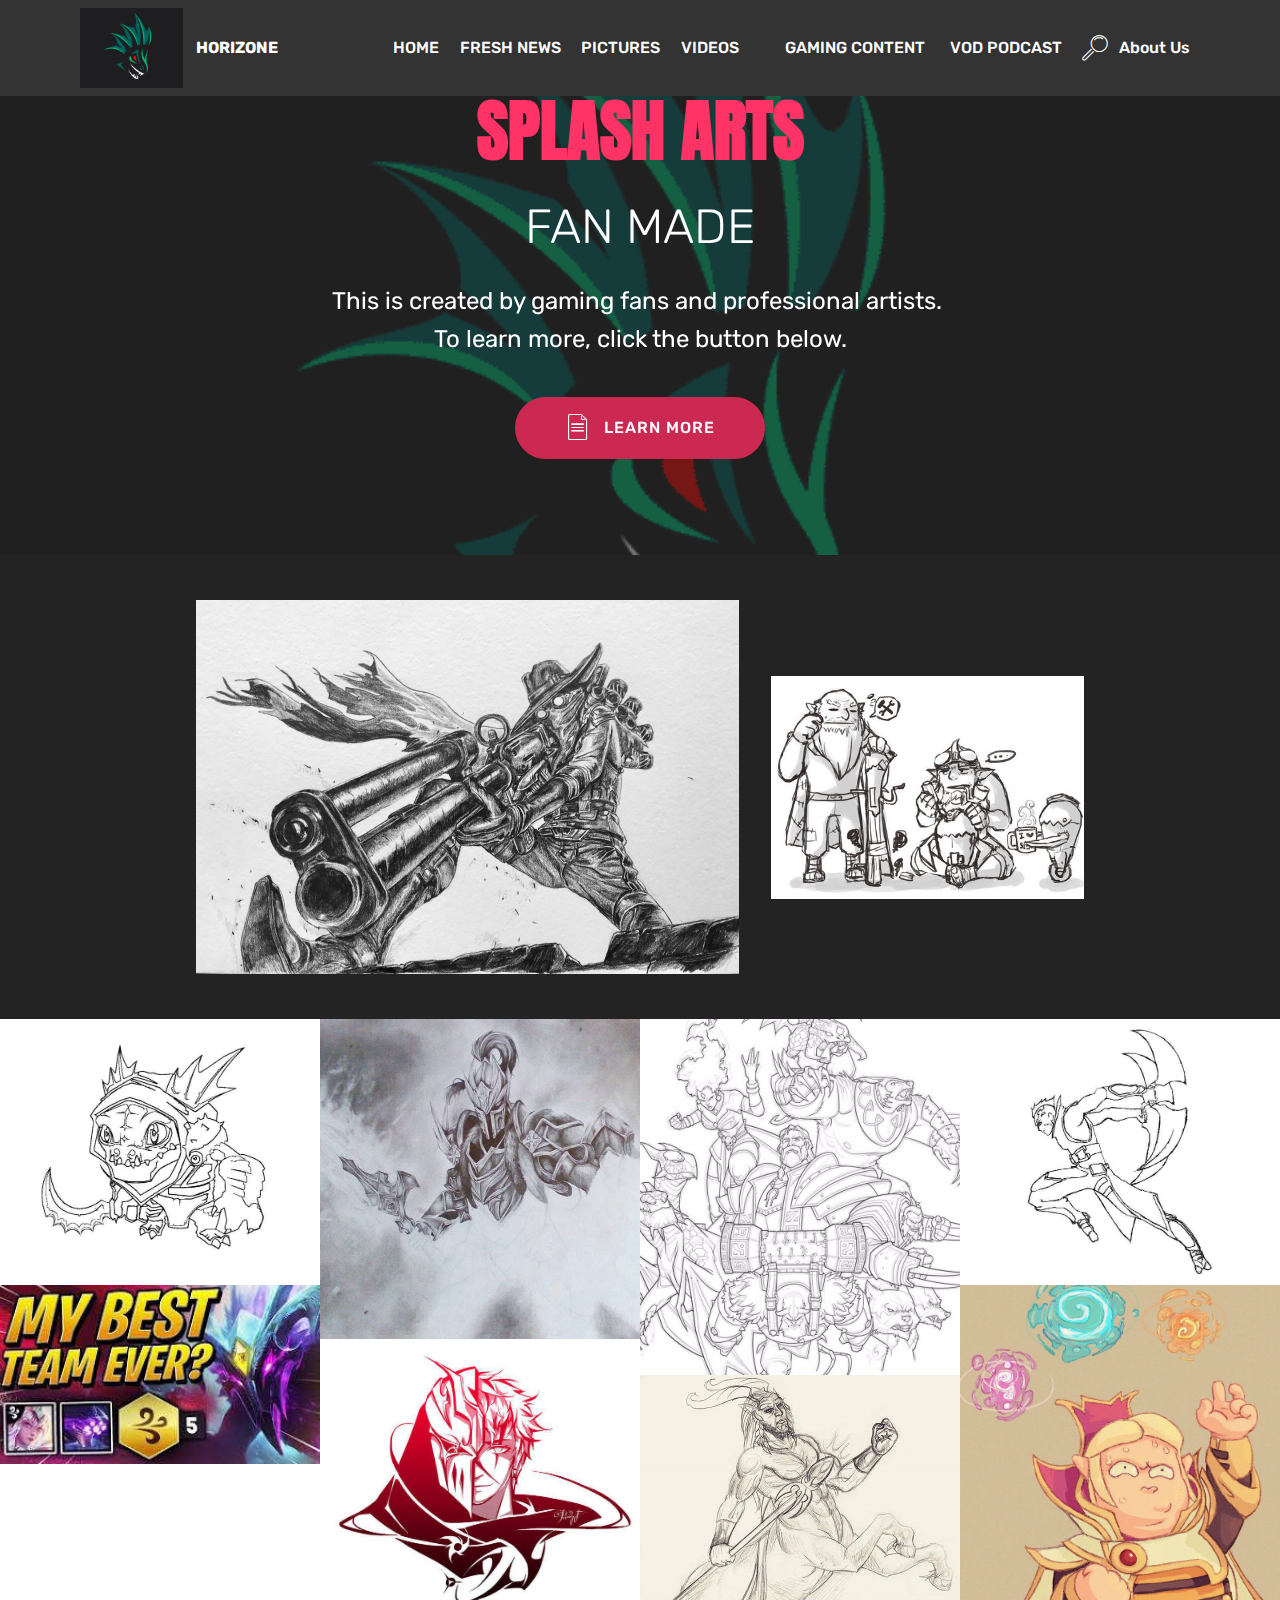
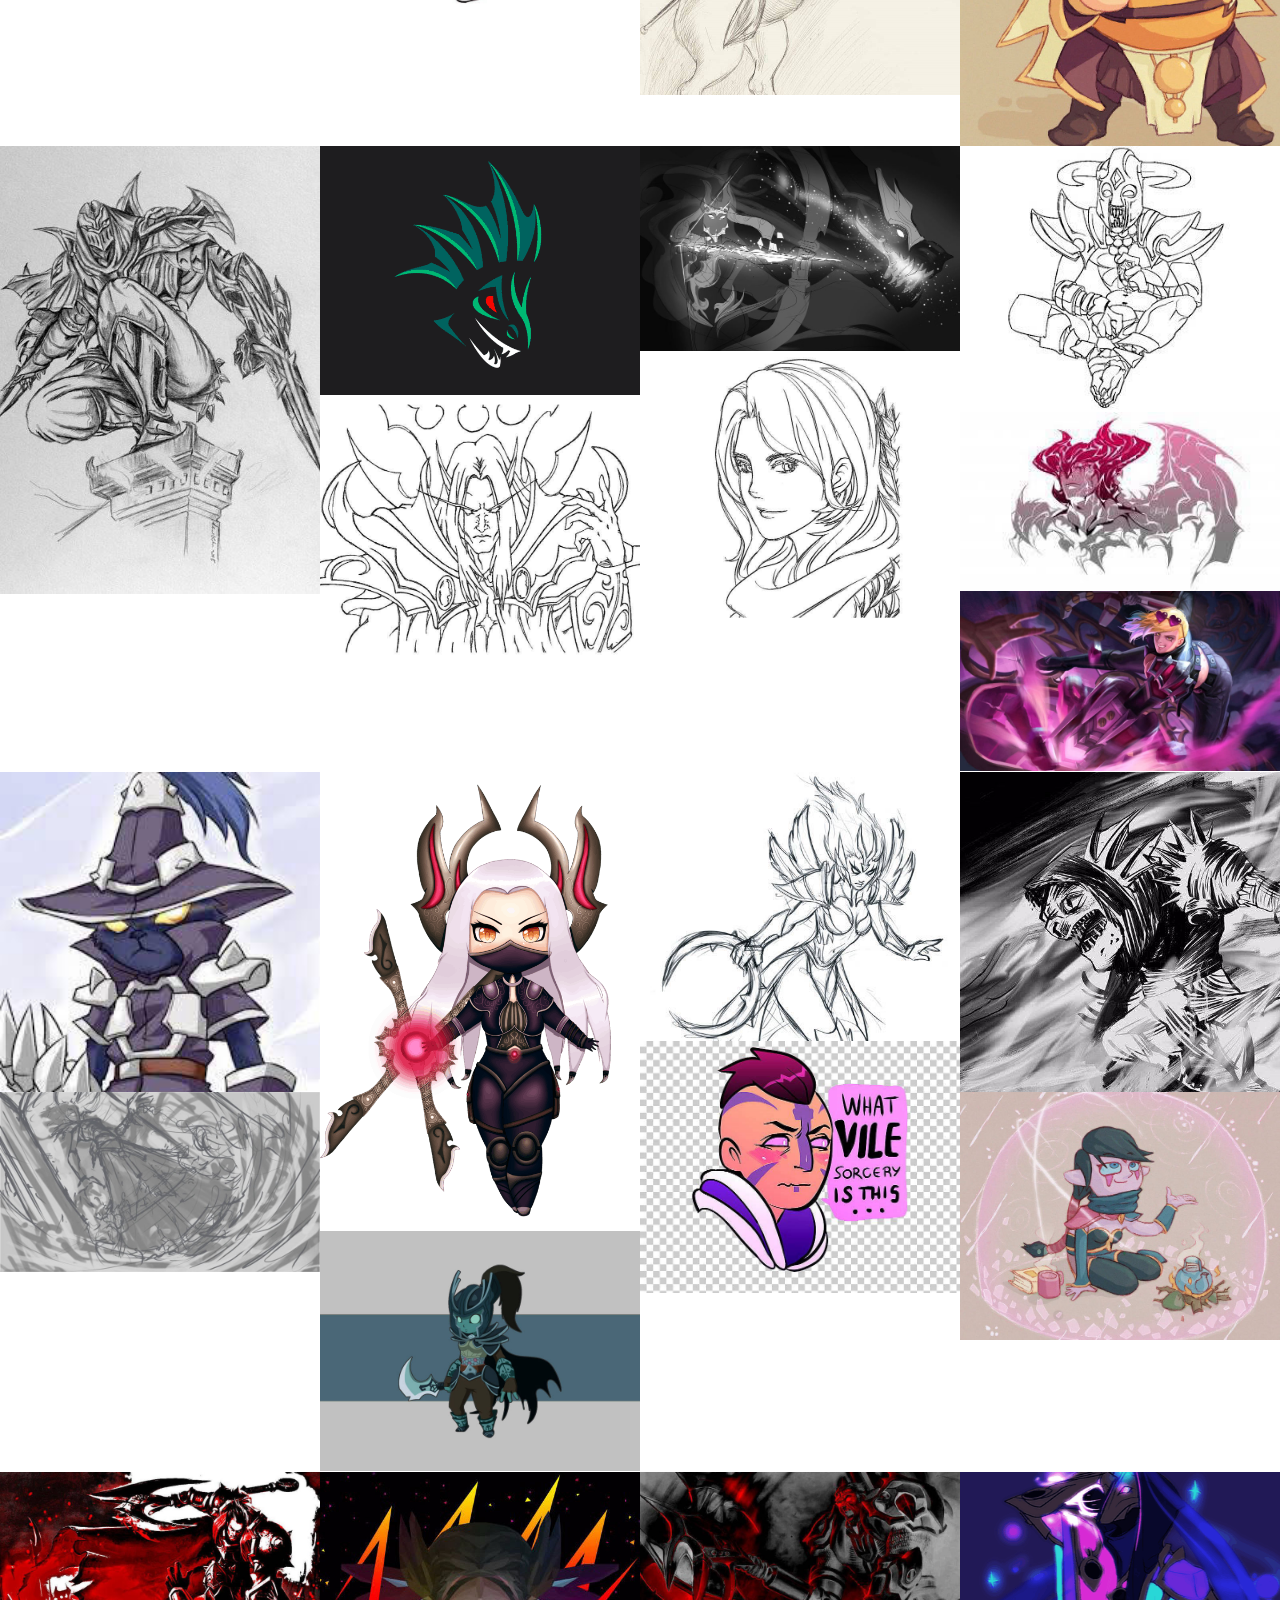
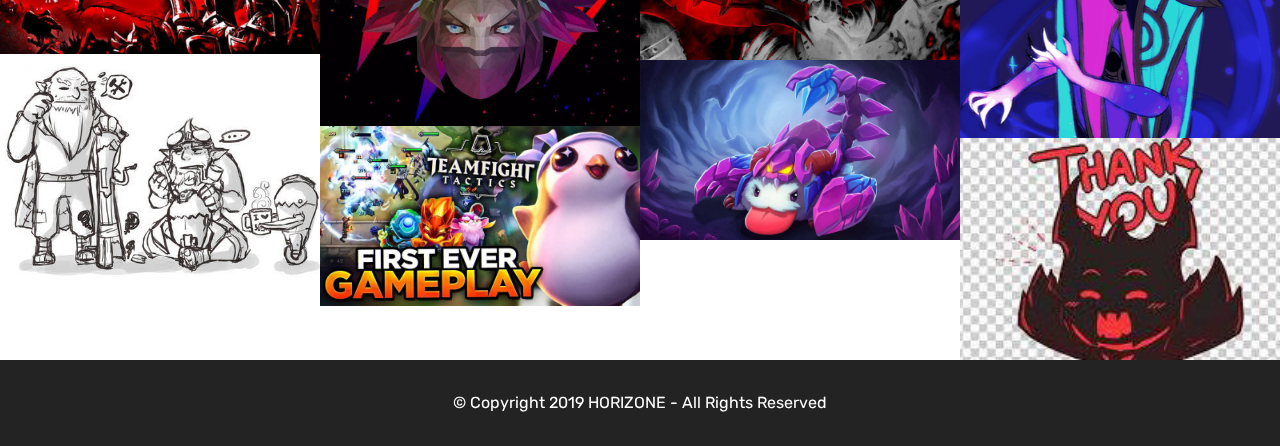
<file: PICTURES.html>
<!DOCTYPE html>
<html  >
<head>
  <!-- Site made with Mobirise Website Builder v4.10.7, https://mobirise.com -->
  <meta charset="UTF-8">
  <meta http-equiv="X-UA-Compatible" content="IE=edge">
  <meta name="generator" content="Mobirise v4.10.7, mobirise.com">
  <meta name="viewport" content="width=device-width, initial-scale=1, minimum-scale=1">
  <link rel="shortcut icon" href="assets/images/logo.gif" type="image/x-icon">
  <meta name="description" content="Web Page Creator Description">
  
  <title>Pictures</title>
  <link rel="stylesheet" href="assets/web/assets/mobirise-icons/mobirise-icons.css">
  <link rel="stylesheet" href="assets/tether/tether.min.css">
  <link rel="stylesheet" href="assets/bootstrap/css/bootstrap.min.css">
  <link rel="stylesheet" href="assets/bootstrap/css/bootstrap-grid.min.css">
  <link rel="stylesheet" href="assets/bootstrap/css/bootstrap-reboot.min.css">
  <link rel="stylesheet" href="assets/dropdown/css/style.css">
  <link rel="stylesheet" href="assets/theme/css/style.css">
  <link rel="stylesheet" href="assets/gallery/style.css">
  <link rel="stylesheet" href="assets/mobirise/css/mbr-additional.css" type="text/css">
  
  
  
</head>
<body>
  <section class="menu cid-rJcGifjIdo" once="menu" id="menu1-b">

    

    <nav class="navbar navbar-expand beta-menu navbar-dropdown align-items-center navbar-fixed-top navbar-toggleable-sm">
        <button class="navbar-toggler navbar-toggler-right" type="button" data-toggle="collapse" data-target="#navbarSupportedContent" aria-controls="navbarSupportedContent" aria-expanded="false" aria-label="Toggle navigation">
            <div class="hamburger">
                <span></span>
                <span></span>
                <span></span>
                <span></span>
            </div>
        </button>
        <div class="menu-logo">
            <div class="navbar-brand">
                <span class="navbar-logo">
                    <a href="https://mobirise.co">
                         <img src="assets/images/logo.gif" alt="Mobirise" title="" style="height: 5rem;">
                    </a>
                </span>
                <span class="navbar-caption-wrap"><a class="navbar-caption text-white display-4" href="https://mobirise.co">
                        HORIZONE</a></span>
            </div>
        </div>
        <div class="collapse navbar-collapse" id="navbarSupportedContent">
            <ul class="navbar-nav nav-dropdown nav-right" data-app-modern-menu="true"><li class="nav-item"><a class="nav-link link text-white display-4" href="index.html">HOME</a></li><li class="nav-item"><a class="nav-link link text-white display-4" href="FRESHNEWS.html">FRESH NEWS</a></li><li class="nav-item"><a class="nav-link link text-white display-4" href="PICTURES.html">PICTURES</a></li><li class="nav-item"><a class="nav-link link text-white display-4" href="VIDEOS.html">VIDEOS</a></li><li class="nav-item"><a class="nav-link link text-white display-4" href="https://mobirise.co">&nbsp;</a></li><li class="nav-item"><a class="nav-link link text-white display-4" href="GAMINGCONTENT.html">GAMING CONTENT<br></a></li><li class="nav-item"><a class="nav-link link text-white display-4" href="PODCAST.html">&nbsp;VOD PODCAST<br></a></li><li class="nav-item">
                    <a class="nav-link link text-white display-4" href="ABOUTUS.html">
                        <span class="mbri-search mbr-iconfont mbr-iconfont-btn"></span>
                        About Us
                    </a>
                </li></ul>
            
        </div>
    </nav>
</section>

<section class="engine"><a href="https://mobirise.info/l">free web templates</a></section><section class="header1 cid-rJzFluwHmo mbr-parallax-background" id="header1-g">

    

    <div class="mbr-overlay" style="opacity: 0.6; background-color: rgb(35, 35, 35);">
    </div>

    <div class="container">
        <div class="row justify-content-md-center">
            <div class="mbr-white col-md-10">
                <h1 class="mbr-section-title align-center mbr-bold pb-3 mbr-fonts-style display-1">
                    SPLASH ARTS</h1>
                <h3 class="mbr-section-subtitle align-center mbr-light pb-3 mbr-fonts-style display-2">FAN MADE</h3>
                <p class="mbr-text align-center pb-3 mbr-fonts-style display-5">This is created by gaming fans and professional artists.&nbsp;<br>To learn more, click the button below.</p>
                <div class="mbr-section-btn align-center"><a class="btn btn-md btn-secondary display-4" href="ABOUTUS.html">
                        <span class="mbr-iconfont mbri-file"></span>LEARN MORE</a></div>
            </div>
        </div>
    </div>

</section>

<section class="cid-rKCQFIMZEr" id="image4-1c">
    <!-- Block parameters controls (Blue "Gear" panel) -->
    
    <!-- End block parameters -->
    <div class="container images-container">
            <div class="media-container-row" style="width: 80%;">
                <div class="img-item item1" style="width: 177%;">
                    <img src="assets/images/oegog6lq3fz21-1086x748.jpg" alt="" title="">
                    
                </div>
                <div class="img-item">
                    <img src="assets/images/5e4-1-500x356.jpg" alt="" title="">
                    
                </div>
            </div>
    </div>
</section>

<section class="mbr-gallery mbr-slider-carousel cid-rKCQHqWdKn" id="gallery3-1e">

    

    <div>
        <div><!-- Filter --><!-- Gallery --><div class="mbr-gallery-row"><div class="mbr-gallery-layout-default"><div><div><div class="mbr-gallery-item mbr-gallery-item--p0" data-video-url="false" data-tags="Awesome"><div href="#lb-gallery3-1e" data-slide-to="0" data-toggle="modal"><img src="assets/images/dota-2-7-800x667-800x667.jpg" alt="" title=""><span class="icon-focus"></span></div></div><div class="mbr-gallery-item mbr-gallery-item--p0" data-video-url="false" data-tags="Responsive"><div href="#lb-gallery3-1e" data-slide-to="1" data-toggle="modal"><img src="assets/images/71851985-672410136498134-3533475058740784978-n-640x640-640x640.jpg" alt="" title=""><span class="icon-focus"></span></div></div><div class="mbr-gallery-item mbr-gallery-item--p0" data-video-url="false" data-tags="Creative"><div href="#lb-gallery3-1e" data-slide-to="2" data-toggle="modal"><img src="assets/images/d81cgpg-580a1677-dc61-42c1-b0dd-05ce46ae2861-1200x1336-800x890.jpeg" alt="" title=""><span class="icon-focus"></span></div></div><div class="mbr-gallery-item mbr-gallery-item--p0" data-video-url="false" data-tags="Animated"><div href="#lb-gallery3-1e" data-slide-to="3" data-toggle="modal"><img src="assets/images/dota-2-24-800x667-800x667.jpg" alt="" title=""><span class="icon-focus"></span></div></div><div class="mbr-gallery-item mbr-gallery-item--p0" data-video-url="false" data-tags="Awesome"><div href="#lb-gallery3-1e" data-slide-to="4" data-toggle="modal"><img src="assets/images/images-2-300x168-300x168.jpg" alt="" title=""><span class="icon-focus"></span></div></div><div class="mbr-gallery-item mbr-gallery-item--p0" data-video-url="false" data-tags="Awesome"><div href="#lb-gallery3-1e" data-slide-to="5" data-toggle="modal"><img src="assets/images/3e105721256683.562fe23c216d5-912x1300-785x1130.jpeg" alt="" title=""><span class="icon-focus"></span></div></div><div class="mbr-gallery-item mbr-gallery-item--p0" data-video-url="false" data-tags="Responsive"><div href="#lb-gallery3-1e" data-slide-to="6" data-toggle="modal"><img src="assets/images/2078d8ea0f9e01b56d27e25904bbc6d5-736x637-736x637.jpg" alt="" title=""><span class="icon-focus"></span></div></div><div class="mbr-gallery-item mbr-gallery-item--p0" data-video-url="false" data-tags="Animated"><div href="#lb-gallery3-1e" data-slide-to="7" data-toggle="modal"><img src="assets/images/74371798-932551017139576-7477564182813320148-n-640x640-640x640.jpg" alt="" title=""><span class="icon-focus"></span></div></div></div></div><div class="clearfix"></div></div></div><!-- Lightbox --><div data-app-prevent-settings="" class="mbr-slider modal fade carousel slide" tabindex="-1" data-keyboard="true" data-interval="false" id="lb-gallery3-1e"><div class="modal-dialog"><div class="modal-content"><div class="modal-body"><div class="carousel-inner"><div class="carousel-item active"><img src="assets/images/dota-2-7-800x667.jpg" alt="" title=""></div><div class="carousel-item"><img src="assets/images/71851985-672410136498134-3533475058740784978-n-640x640.jpg" alt="" title=""></div><div class="carousel-item"><img src="assets/images/d81cgpg-580a1677-dc61-42c1-b0dd-05ce46ae2861-1200x1336.jpeg" alt="" title=""></div><div class="carousel-item"><img src="assets/images/dota-2-24-800x667.jpg" alt="" title=""></div><div class="carousel-item"><img src="assets/images/images-2-300x168.jpg" alt="" title=""></div><div class="carousel-item"><img src="assets/images/3e105721256683.562fe23c216d5-912x1300.jpeg" alt="" title=""></div><div class="carousel-item"><img src="assets/images/2078d8ea0f9e01b56d27e25904bbc6d5-736x637.jpg" alt="" title=""></div><div class="carousel-item"><img src="assets/images/74371798-932551017139576-7477564182813320148-n-640x640.jpg" alt="" title=""></div></div><a class="carousel-control carousel-control-prev" role="button" data-slide="prev" href="#lb-gallery3-1e"><span class="mbri-left mbr-iconfont" aria-hidden="true"></span><span class="sr-only">Previous</span></a><a class="carousel-control carousel-control-next" role="button" data-slide="next" href="#lb-gallery3-1e"><span class="mbri-right mbr-iconfont" aria-hidden="true"></span><span class="sr-only">Next</span></a><a class="close" href="#" role="button" data-dismiss="modal"><span class="sr-only">Close</span></a></div></div></div></div></div>
    </div>

</section>

<section class="mbr-gallery mbr-slider-carousel cid-rKCQL1dbmu" id="gallery3-1f">

    

    <div>
        <div><!-- Filter --><!-- Gallery --><div class="mbr-gallery-row"><div class="mbr-gallery-layout-default"><div><div><div class="mbr-gallery-item mbr-gallery-item--p0" data-video-url="false" data-tags="Awesome"><div href="#lb-gallery3-1f" data-slide-to="0" data-toggle="modal"><img src="assets/images/zed-hae-kim-500x700-500x700.jpg" alt="" title=""><span class="icon-focus"></span></div></div><div class="mbr-gallery-item mbr-gallery-item--p0" data-video-url="false" data-tags="Responsive"><div href="#lb-gallery3-1f" data-slide-to="1" data-toggle="modal"><img src="assets/images/logo.gif" alt="" title=""><span class="icon-focus"></span></div></div><div class="mbr-gallery-item mbr-gallery-item--p0" data-video-url="false" data-tags="Creative"><div href="#lb-gallery3-1f" data-slide-to="2" data-toggle="modal"><img src="assets/images/sophie-elisabeth-martinez-nightingale-kindred-spalsh-art-block-out-1920x1231-800x513.jpg" alt="" title=""><span class="icon-focus"></span></div></div><div class="mbr-gallery-item mbr-gallery-item--p0" data-video-url="false" data-tags="Animated"><div href="#lb-gallery3-1f" data-slide-to="3" data-toggle="modal"><img src="assets/images/dota-2-26-370x308-370x308.jpg" alt="" title=""><span class="icon-focus"></span></div></div><div class="mbr-gallery-item mbr-gallery-item--p0" data-video-url="false" data-tags="Awesome"><div href="#lb-gallery3-1f" data-slide-to="4" data-toggle="modal"><img src="assets/images/dota-2-42-800x667-800x667.jpg" alt="" title=""><span class="icon-focus"></span></div></div><div class="mbr-gallery-item mbr-gallery-item--p0" data-video-url="false" data-tags="Awesome"><div href="#lb-gallery3-1f" data-slide-to="5" data-toggle="modal"><img src="assets/images/dota-2-12-800x667-800x667.jpg" alt="" title=""><span class="icon-focus"></span></div></div><div class="mbr-gallery-item mbr-gallery-item--p0" data-video-url="false" data-tags="Responsive"><div href="#lb-gallery3-1f" data-slide-to="6" data-toggle="modal"><img src="assets/images/images-7-300x168-300x168.jpg" alt="" title=""><span class="icon-focus"></span></div></div><div class="mbr-gallery-item mbr-gallery-item--p0" data-video-url="false" data-tags="Animated"><div href="#lb-gallery3-1f" data-slide-to="7" data-toggle="modal"><img src="assets/images/i1545374973363082-1920x1080-800x450.jpg" alt="" title=""><span class="icon-focus"></span></div></div></div></div><div class="clearfix"></div></div></div><!-- Lightbox --><div data-app-prevent-settings="" class="mbr-slider modal fade carousel slide" tabindex="-1" data-keyboard="true" data-interval="false" id="lb-gallery3-1f"><div class="modal-dialog"><div class="modal-content"><div class="modal-body"><div class="carousel-inner"><div class="carousel-item active"><img src="assets/images/zed-hae-kim-500x700.jpg" alt="" title=""></div><div class="carousel-item"><img src="assets/images/logo.gif" alt="" title=""></div><div class="carousel-item"><img src="assets/images/sophie-elisabeth-martinez-nightingale-kindred-spalsh-art-block-out-1920x1231.jpg" alt="" title=""></div><div class="carousel-item"><img src="assets/images/dota-2-26-370x308.jpg" alt="" title=""></div><div class="carousel-item"><img src="assets/images/dota-2-42-800x667.jpg" alt="" title=""></div><div class="carousel-item"><img src="assets/images/dota-2-12-800x667.jpg" alt="" title=""></div><div class="carousel-item"><img src="assets/images/images-7-300x168.jpg" alt="" title=""></div><div class="carousel-item"><img src="assets/images/i1545374973363082-1920x1080.jpg" alt="" title=""></div></div><a class="carousel-control carousel-control-prev" role="button" data-slide="prev" href="#lb-gallery3-1f"><span class="mbri-left mbr-iconfont" aria-hidden="true"></span><span class="sr-only">Previous</span></a><a class="carousel-control carousel-control-next" role="button" data-slide="next" href="#lb-gallery3-1f"><span class="mbri-right mbr-iconfont" aria-hidden="true"></span><span class="sr-only">Next</span></a><a class="close" href="#" role="button" data-dismiss="modal"><span class="sr-only">Close</span></a></div></div></div></div></div>
    </div>

</section>

<section class="mbr-gallery mbr-slider-carousel cid-rKCQLx5C0A" id="gallery3-1g">

    

    <div>
        <div><!-- Filter --><!-- Gallery --><div class="mbr-gallery-row"><div class="mbr-gallery-layout-default"><div><div><div class="mbr-gallery-item mbr-gallery-item--p0" data-video-url="false" data-tags="Awesome"><div href="#lb-gallery3-1g" data-slide-to="0" data-toggle="modal"><img src="assets/images/images-4-225x225-225x225.jpg" alt="" title=""><span class="icon-focus"></span></div></div><div class="mbr-gallery-item mbr-gallery-item--p0" data-video-url="false" data-tags="Responsive"><div href="#lb-gallery3-1g" data-slide-to="1" data-toggle="modal"><img src="assets/images/032bcdc524afd521cf6adc70881d79e5-600x862-600x862.png" alt="" title=""><span class="icon-focus"></span></div></div><div class="mbr-gallery-item mbr-gallery-item--p0" data-video-url="false" data-tags="Creative"><div href="#lb-gallery3-1g" data-slide-to="2" data-toggle="modal"><img src="assets/images/tumblr-ncw7rzfhc91qf4gujo1-500-500x421-500x421.jpg" alt="" title=""><span class="icon-focus"></span></div></div><div class="mbr-gallery-item mbr-gallery-item--p0" data-video-url="false" data-tags="Animated"><div href="#lb-gallery3-1g" data-slide-to="3" data-toggle="modal"><img src="assets/images/69331077-131784831471323-693360486639990494-n-640x640-512x512.jpeg" alt="" title=""><span class="icon-focus"></span></div></div><div class="mbr-gallery-item mbr-gallery-item--p0" data-video-url="false" data-tags="Awesome"><div href="#lb-gallery3-1g" data-slide-to="4" data-toggle="modal"><img src="assets/images/imgbin-fan-art-dota-2-concept-art-design-uf45fsm6x1pzz8jd3rg54vjwj-728x573-728x573.jpg" alt="" title=""><span class="icon-focus"></span></div></div><div class="mbr-gallery-item mbr-gallery-item--p0" data-video-url="false" data-tags="Awesome"><div href="#lb-gallery3-1g" data-slide-to="5" data-toggle="modal"><img src="assets/images/brandon-crampton-sketch-1920x1080-800x450.jpg" alt="" title=""><span class="icon-focus"></span></div></div><div class="mbr-gallery-item mbr-gallery-item--p0" data-video-url="false" data-tags="Responsive"><div href="#lb-gallery3-1g" data-slide-to="6" data-toggle="modal"><img src="assets/images/d1566721256683.562fe23c5ef0b-1200x932-800x621.jpeg" alt="" title=""><span class="icon-focus"></span></div></div><div class="mbr-gallery-item mbr-gallery-item--p0" data-video-url="false" data-tags="Animated"><div href="#lb-gallery3-1g" data-slide-to="7" data-toggle="modal"><img src="assets/images/chibi-mortred-dota-2-art-wallpaper-2-1400x1050-800x600.jpg" alt="" title=""><span class="icon-focus"></span></div></div></div></div><div class="clearfix"></div></div></div><!-- Lightbox --><div data-app-prevent-settings="" class="mbr-slider modal fade carousel slide" tabindex="-1" data-keyboard="true" data-interval="false" id="lb-gallery3-1g"><div class="modal-dialog"><div class="modal-content"><div class="modal-body"><div class="carousel-inner"><div class="carousel-item active"><img src="assets/images/images-4-225x225.jpg" alt="" title=""></div><div class="carousel-item"><img src="assets/images/032bcdc524afd521cf6adc70881d79e5-600x862.png" alt="" title=""></div><div class="carousel-item"><img src="assets/images/tumblr-ncw7rzfhc91qf4gujo1-500-500x421.jpg" alt="" title=""></div><div class="carousel-item"><img src="assets/images/69331077-131784831471323-693360486639990494-n-640x640.jpeg" alt="" title=""></div><div class="carousel-item"><img src="assets/images/imgbin-fan-art-dota-2-concept-art-design-uf45fsm6x1pzz8jd3rg54vjwj-728x573.jpg" alt="" title=""></div><div class="carousel-item"><img src="assets/images/brandon-crampton-sketch-1920x1080.jpg" alt="" title=""></div><div class="carousel-item"><img src="assets/images/d1566721256683.562fe23c5ef0b-1200x932.jpeg" alt="" title=""></div><div class="carousel-item"><img src="assets/images/chibi-mortred-dota-2-art-wallpaper-2-1400x1050.jpg" alt="" title=""></div></div><a class="carousel-control carousel-control-prev" role="button" data-slide="prev" href="#lb-gallery3-1g"><span class="mbri-left mbr-iconfont" aria-hidden="true"></span><span class="sr-only">Previous</span></a><a class="carousel-control carousel-control-next" role="button" data-slide="next" href="#lb-gallery3-1g"><span class="mbri-right mbr-iconfont" aria-hidden="true"></span><span class="sr-only">Next</span></a><a class="close" href="#" role="button" data-dismiss="modal"><span class="sr-only">Close</span></a></div></div></div></div></div>
    </div>

</section>

<section class="mbr-gallery mbr-slider-carousel cid-rKCQLHPdO4" id="gallery3-1h">

    

    <div>
        <div><!-- Filter --><!-- Gallery --><div class="mbr-gallery-row"><div class="mbr-gallery-layout-default"><div><div><div class="mbr-gallery-item mbr-gallery-item--p0" data-video-url="false" data-tags="Awesome"><div href="#lb-gallery3-1h" data-slide-to="0" data-toggle="modal"><img src="assets/images/blank-darius-background-by-arruinkko-d74ut9w-fullview-1024x582-800x455.jpg" alt="" title=""><span class="icon-focus"></span></div></div><div class="mbr-gallery-item mbr-gallery-item--p0" data-video-url="false" data-tags="Responsive"><div href="#lb-gallery3-1h" data-slide-to="1" data-toggle="modal"><img src="assets/images/f1438774f9ab0067808d97292d83102a-4c1d933007409931d7529645363d5055-640x640-512x407.jpeg" alt="" title=""><span class="icon-focus"></span></div></div><div class="mbr-gallery-item mbr-gallery-item--p0" data-video-url="false" data-tags="Creative"><div href="#lb-gallery3-1h" data-slide-to="2" data-toggle="modal"><img src="assets/images/blood-lord-darius-by-darkspace141-d7j8esk-900x531-800x472.jpg" alt="" title=""><span class="icon-focus"></span></div></div><div class="mbr-gallery-item mbr-gallery-item--p0" data-video-url="false" data-tags="Animated"><div href="#lb-gallery3-1h" data-slide-to="3" data-toggle="modal"><img src="assets/images/tumblr-pse40zyypu1v87q3to3-641-565x960-452x377.png" alt="" title=""><span class="icon-focus"></span></div></div><div class="mbr-gallery-item mbr-gallery-item--p0" data-video-url="false" data-tags="Awesome"><div href="#lb-gallery3-1h" data-slide-to="4" data-toggle="modal"><img src="assets/images/5e4-500x356-500x356.jpg" alt="" title=""><span class="icon-focus"></span></div></div><div class="mbr-gallery-item mbr-gallery-item--p0" data-video-url="false" data-tags="Awesome"><div href="#lb-gallery3-1h" data-slide-to="5" data-toggle="modal"><img src="assets/images/131421-full-scorpion-splash-art-league-of-legends-poro-skarner-hd-1920x1080-800x450.jpg" alt="" title=""><span class="icon-focus"></span></div></div><div class="mbr-gallery-item mbr-gallery-item--p0" data-video-url="false" data-tags="Responsive"><div href="#lb-gallery3-1h" data-slide-to="6" data-toggle="modal"><img src="assets/images/maxresdefault-5-1280x720-800x450.jpg" alt="" title=""><span class="icon-focus"></span></div></div><div class="mbr-gallery-item mbr-gallery-item--p0" data-video-url="false" data-tags="Animated"><div href="#lb-gallery3-1h" data-slide-to="7" data-toggle="modal"><img src="assets/images/images-10-269x187-215x149.jpeg" alt="" title=""><span class="icon-focus"></span></div></div></div></div><div class="clearfix"></div></div></div><!-- Lightbox --><div data-app-prevent-settings="" class="mbr-slider modal fade carousel slide" tabindex="-1" data-keyboard="true" data-interval="false" id="lb-gallery3-1h"><div class="modal-dialog"><div class="modal-content"><div class="modal-body"><div class="carousel-inner"><div class="carousel-item active"><img src="assets/images/blank-darius-background-by-arruinkko-d74ut9w-fullview-1024x582.jpg" alt="" title=""></div><div class="carousel-item"><img src="assets/images/f1438774f9ab0067808d97292d83102a-4c1d933007409931d7529645363d5055-640x640.jpeg" alt="" title=""></div><div class="carousel-item"><img src="assets/images/blood-lord-darius-by-darkspace141-d7j8esk-900x531.jpg" alt="" title=""></div><div class="carousel-item"><img src="assets/images/tumblr-pse40zyypu1v87q3to3-641-565x960.png" alt="" title=""></div><div class="carousel-item"><img src="assets/images/5e4-500x356.jpg" alt="" title=""></div><div class="carousel-item"><img src="assets/images/131421-full-scorpion-splash-art-league-of-legends-poro-skarner-hd-1920x1080.jpg" alt="" title=""></div><div class="carousel-item"><img src="assets/images/maxresdefault-5-1280x720.jpg" alt="" title=""></div><div class="carousel-item"><img src="assets/images/images-10-269x187.jpeg" alt="" title=""></div></div><a class="carousel-control carousel-control-prev" role="button" data-slide="prev" href="#lb-gallery3-1h"><span class="mbri-left mbr-iconfont" aria-hidden="true"></span><span class="sr-only">Previous</span></a><a class="carousel-control carousel-control-next" role="button" data-slide="next" href="#lb-gallery3-1h"><span class="mbri-right mbr-iconfont" aria-hidden="true"></span><span class="sr-only">Next</span></a><a class="close" href="#" role="button" data-dismiss="modal"><span class="sr-only">Close</span></a></div></div></div></div></div>
    </div>

</section>

<section once="footers" class="cid-rKUZZN7Xyw" id="footer6-1k">

    

    

    <div class="container">
        <div class="media-container-row align-center mbr-white">
            <div class="col-12">
                <p class="mbr-text mb-0 mbr-fonts-style display-7">
                    © Copyright 2019 HORIZONE - All Rights Reserved
                </p>
            </div>
        </div>
    </div>
</section>


  <script src="assets/web/assets/jquery/jquery.min.js"></script>
  <script src="assets/popper/popper.min.js"></script>
  <script src="assets/tether/tether.min.js"></script>
  <script src="assets/bootstrap/js/bootstrap.min.js"></script>
  <script src="assets/smoothscroll/smooth-scroll.js"></script>
  <script src="assets/dropdown/js/nav-dropdown.js"></script>
  <script src="assets/dropdown/js/navbar-dropdown.js"></script>
  <script src="assets/touchswipe/jquery.touch-swipe.min.js"></script>
  <script src="assets/vimeoplayer/jquery.mb.vimeo_player.js"></script>
  <script src="assets/masonry/masonry.pkgd.min.js"></script>
  <script src="assets/imagesloaded/imagesloaded.pkgd.min.js"></script>
  <script src="assets/bootstrapcarouselswipe/bootstrap-carousel-swipe.js"></script>
  <script src="assets/parallax/jarallax.min.js"></script>
  <script src="assets/theme/js/script.js"></script>
  <script src="assets/gallery/player.min.js"></script>
  <script src="assets/gallery/script.js"></script>
  <script src="assets/slidervideo/script.js"></script>
  
  
</body>
</html>
</file>
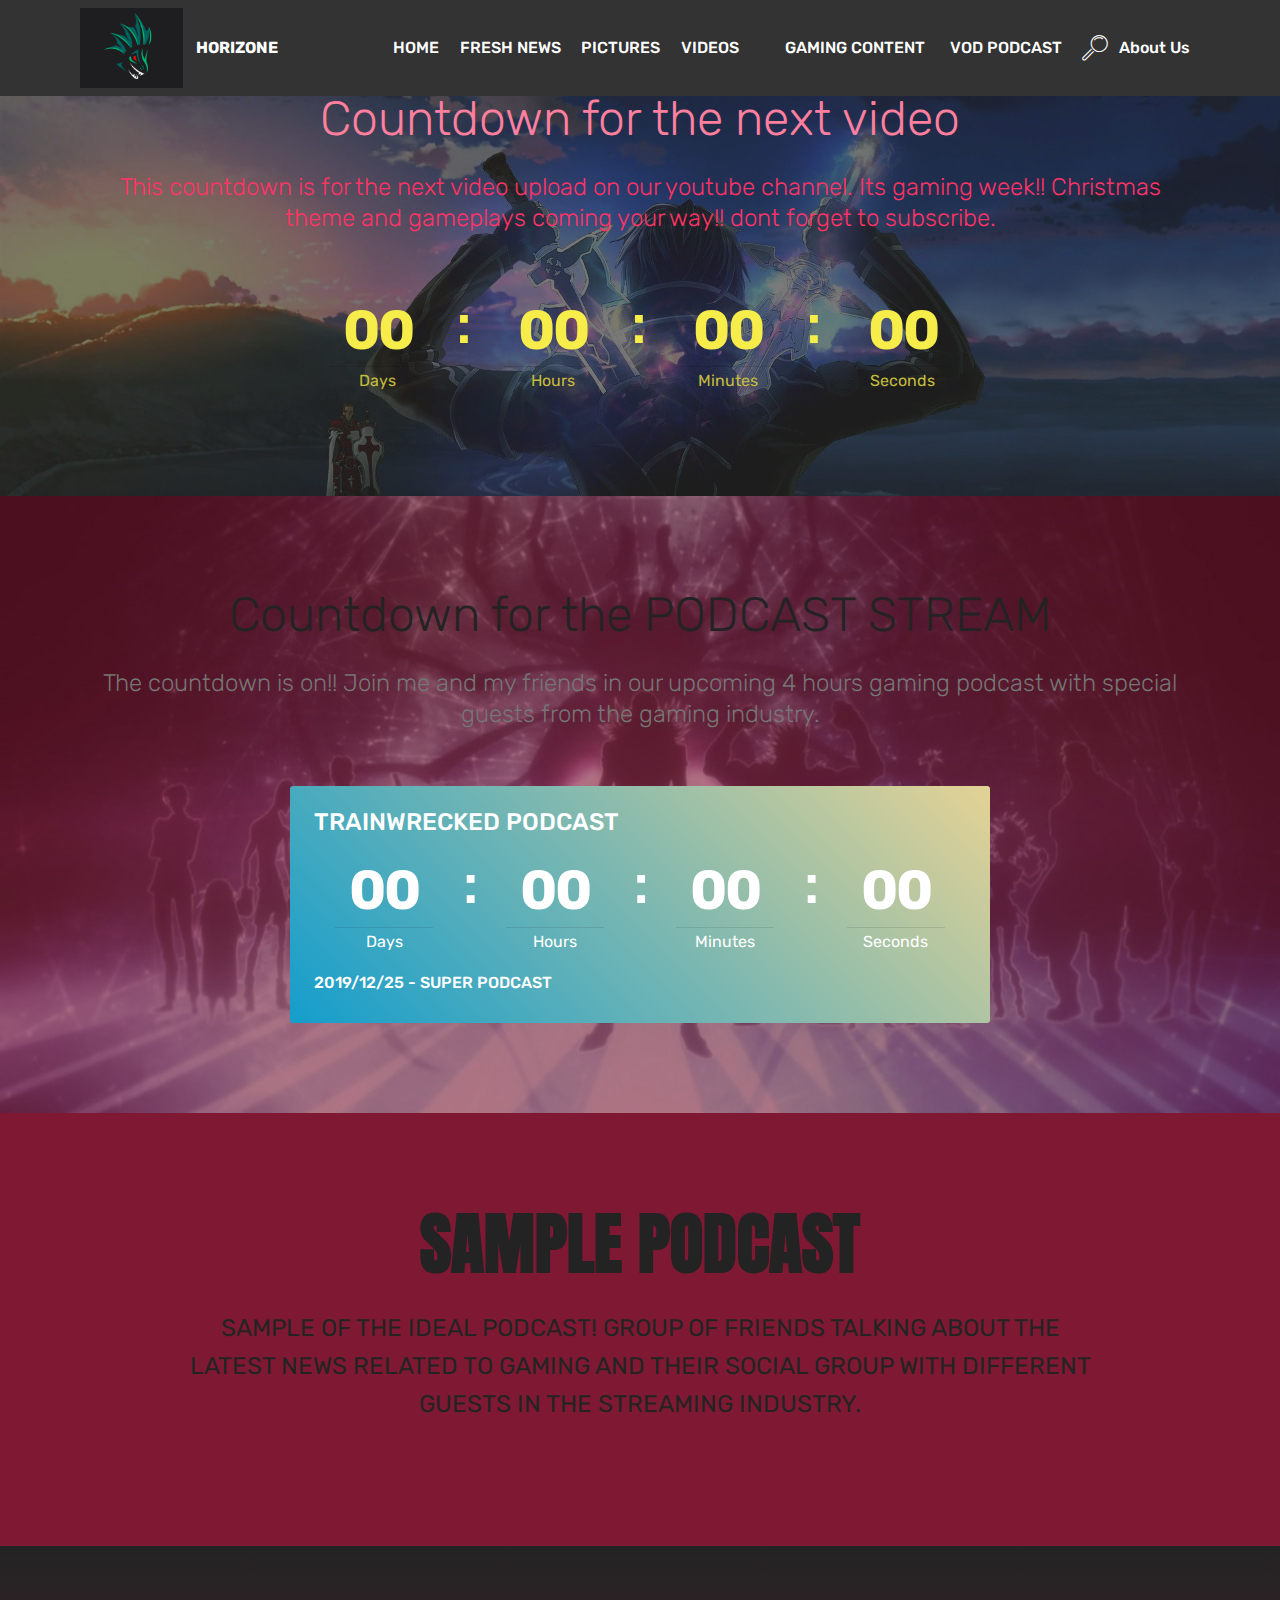
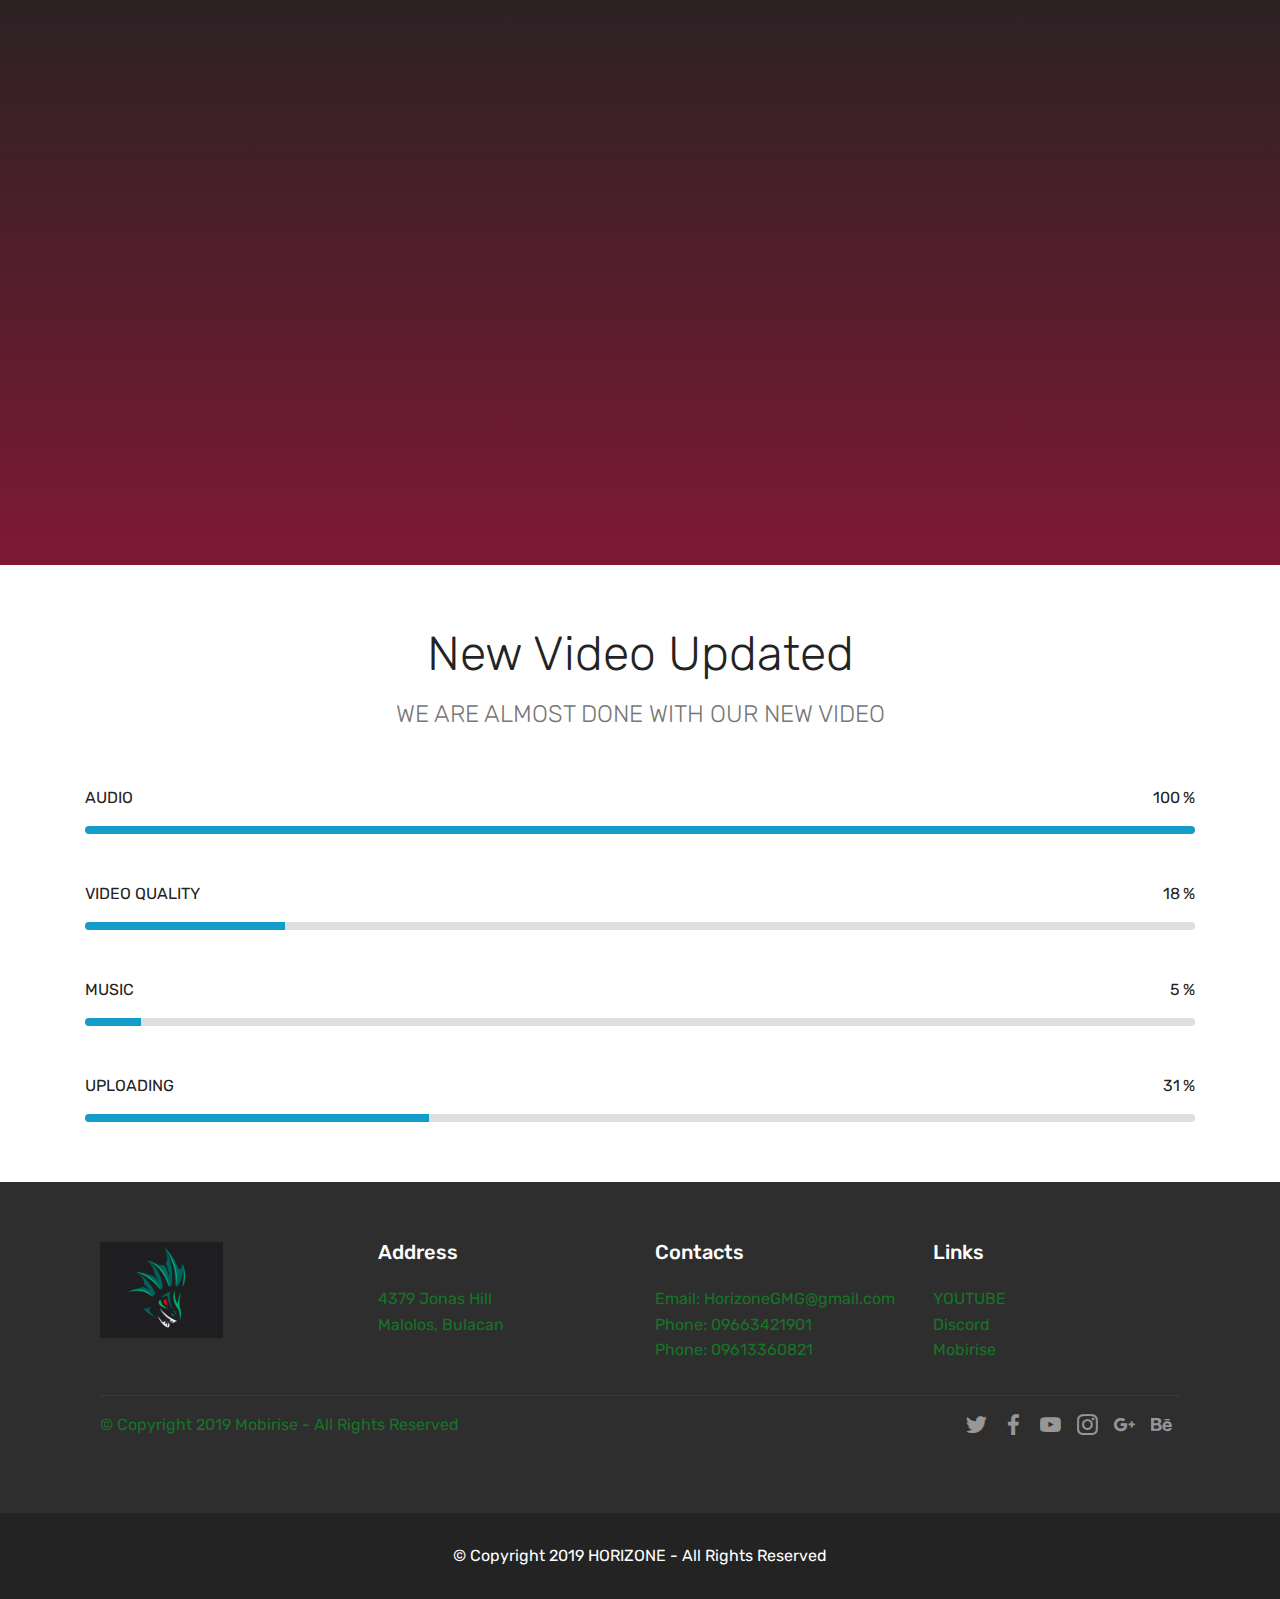
<file: PODCAST.html>
<!DOCTYPE html>
<html  >
<head>
  <!-- Site made with Mobirise Website Builder v4.10.7, https://mobirise.com -->
  <meta charset="UTF-8">
  <meta http-equiv="X-UA-Compatible" content="IE=edge">
  <meta name="generator" content="Mobirise v4.10.7, mobirise.com">
  <meta name="viewport" content="width=device-width, initial-scale=1, minimum-scale=1">
  <link rel="shortcut icon" href="assets/images/logo.gif" type="image/x-icon">
  <meta name="description" content="Web Page Builder Description">
  
  <title>VOD Podcast</title>
  <link rel="stylesheet" href="assets/web/assets/mobirise-icons/mobirise-icons.css">
  <link rel="stylesheet" href="assets/tether/tether.min.css">
  <link rel="stylesheet" href="assets/bootstrap/css/bootstrap.min.css">
  <link rel="stylesheet" href="assets/bootstrap/css/bootstrap-grid.min.css">
  <link rel="stylesheet" href="assets/bootstrap/css/bootstrap-reboot.min.css">
  <link rel="stylesheet" href="assets/socicon/css/styles.css">
  <link rel="stylesheet" href="assets/dropdown/css/style.css">
  <link rel="stylesheet" href="assets/theme/css/style.css">
  <link rel="stylesheet" href="assets/mobirise/css/mbr-additional.css" type="text/css">
  
  
  
</head>
<body>
  <section class="menu cid-rJcGifjIdo" once="menu" id="menu1-a">

    

    <nav class="navbar navbar-expand beta-menu navbar-dropdown align-items-center navbar-fixed-top navbar-toggleable-sm">
        <button class="navbar-toggler navbar-toggler-right" type="button" data-toggle="collapse" data-target="#navbarSupportedContent" aria-controls="navbarSupportedContent" aria-expanded="false" aria-label="Toggle navigation">
            <div class="hamburger">
                <span></span>
                <span></span>
                <span></span>
                <span></span>
            </div>
        </button>
        <div class="menu-logo">
            <div class="navbar-brand">
                <span class="navbar-logo">
                    <a href="https://mobirise.co">
                         <img src="assets/images/logo.gif" alt="Mobirise" title="" style="height: 5rem;">
                    </a>
                </span>
                <span class="navbar-caption-wrap"><a class="navbar-caption text-white display-4" href="https://mobirise.co">
                        HORIZONE</a></span>
            </div>
        </div>
        <div class="collapse navbar-collapse" id="navbarSupportedContent">
            <ul class="navbar-nav nav-dropdown nav-right" data-app-modern-menu="true"><li class="nav-item"><a class="nav-link link text-white display-4" href="index.html">HOME</a></li><li class="nav-item"><a class="nav-link link text-white display-4" href="FRESHNEWS.html">FRESH NEWS</a></li><li class="nav-item"><a class="nav-link link text-white display-4" href="PICTURES.html">PICTURES</a></li><li class="nav-item"><a class="nav-link link text-white display-4" href="VIDEOS.html">VIDEOS</a></li><li class="nav-item"><a class="nav-link link text-white display-4" href="https://mobirise.co">&nbsp;</a></li><li class="nav-item"><a class="nav-link link text-white display-4" href="GAMINGCONTENT.html">GAMING CONTENT<br></a></li><li class="nav-item"><a class="nav-link link text-white display-4" href="PODCAST.html">&nbsp;VOD PODCAST<br></a></li><li class="nav-item">
                    <a class="nav-link link text-white display-4" href="ABOUTUS.html">
                        <span class="mbri-search mbr-iconfont mbr-iconfont-btn"></span>
                        About Us
                    </a>
                </li></ul>
            
        </div>
    </nav>
</section>

<section class="engine"><a href="https://mobirise.info/e">make your own website</a></section><section class="countdown1 cid-rKVgnSUQ5F" id="countdown1-1s">
    
    
    <div class="mbr-overlay" style="opacity: 0.6; background-color: rgb(35, 35, 35);">
    </div>
    <div class="container ">
        <h2 class="mbr-section-title pb-3 align-center mbr-fonts-style display-2">
            Countdown for the next video</h2>
        <h3 class="mbr-section-subtitle align-center mbr-fonts-style display-5">This countdown is for the next video upload on our youtube channel. Its gaming week!! Christmas theme and gameplays coming your way!! dont forget to subscribe.</h3>
        
    </div>
    <div class="container countdown-cont align-center">
        <div class="daysCountdown" title="Days"></div>
        <div class="hoursCountdown" title="Hours"></div> 
        <div class="minutesCountdown" title="Minutes"></div> 
        <div class="secondsCountdown" title="Seconds"></div>
        <div class="countdown pt-5 mt-2" data-due-date="2019/12/20"> 
        </div>
    </div>
</section>

<section class="countdown2 cid-rKVdKboSCU" id="countdown2-1q">

    

    <div class="mbr-overlay" style="opacity: 0.6; background-color: rgb(127, 25, 51);">
    </div>

    <div class="container">
        <h2 class="mbr-section-title pb-3 align-center mbr-fonts-style display-2">
            Countdown for the PODCAST STREAM</h2>
        <h3 class="mbr-section-subtitle align-center mbr-fonts-style display-5">
            The countdown is on!! Join me and my friends in our upcoming 4 hours gaming podcast with special guests from the gaming industry.</h3>
    </div>
    <div class="container pt-5 mt-2">
        <div class=" countdown-cont align-center p-4">
            <div class="event-name align-left mbr-white ">
                <h4 class="mbr-fonts-style display-5">TRAINWRECKED PODCAST</h4>
            </div>
            <div class="countdown align-center py-2" data-due-date="2019/12/25">
            </div>
            <div class="daysCountdown" title="Days"></div>
            <div class="hoursCountdown" title="Hours"></div>
            <div class="minutesCountdown" title="Minutes"></div>
            <div class="secondsCountdown" title="Seconds"></div>
            <div class="event-date align-left mbr-white">
                <h5 class="mbr-fonts-style display-7">2019/12/25 - SUPER PODCAST</h5>
            </div>
        </div>

        
    </div>
</section>

<section class="header1 cid-rKVyDOLbNO" id="header16-23">

    

    

    <div class="container">
        <div class="row justify-content-md-center">
            <div class="col-md-10 align-center">
                <h1 class="mbr-section-title mbr-bold pb-3 mbr-fonts-style display-1">
                    SAMPLE PODCAST</h1>
                
                <p class="mbr-text pb-3 mbr-fonts-style display-5">
                    SAMPLE OF THE IDEAL PODCAST! GROUP OF FRIENDS TALKING ABOUT THE LATEST NEWS RELATED TO GAMING AND THEIR SOCIAL GROUP WITH DIFFERENT GUESTS IN THE STREAMING INDUSTRY.<br></p>
                
            </div>
        </div>
    </div>

</section>

<section class="cid-rKVsw2oC6W" id="video3-1x">

    
    
    <figure class="mbr-figure align-center container">
        <div class="video-block" style="width: 80%;">
            <div><iframe class="mbr-embedded-video" src="https://www.youtube.com/embed/jS98Hd92btY?rel=0&amp;amp;showinfo=0&amp;autoplay=0&amp;loop=0" width="1280" height="720" frameborder="0" allowfullscreen></iframe></div>
        </div>
    </figure>
</section>

<section class="progress-bars1 cid-rKVirdvxr5" id="progress-bars1-1t">
    
    

    

    <div class="container">
        <h2 class="mbr-section-title pb-2 align-center mbr-fonts-style display-2">
            New Video Updated</h2>

        <h3 class="mbr-section-subtitle pb-5 mbr-fonts-style display-5">WE ARE ALMOST DONE WITH OUR NEW VIDEO</h3>

        <div class="progress_elements">
            <div class="progress1 pb-5">
                <div class="title-wrap">
                    <div class="progressbar-title mbr-fonts-style display-7">
                        <p>AUDIO</p>
                    </div>
                    <div class="progress_value mbr-fonts-style display-7">
                        <div class="progressbar-number"></div>
                        <span>%</span>
                    </div>
                </div>
                <progress class="progress progress-primary" max="100" value="100">
                </progress>
            </div>
            
            <div class="progress2 pb-5">
                <div class="title-wrap">
                    <div class="progressbar-title mbr-fonts-style display-7">
                        <p>
                           VIDEO QUALITY</p>
                    </div>
                <div class="progress_value mbr-fonts-style display-7">
                    <div class="progressbar-number"></div>
                    <span>%</span>
                </div>
                </div>
                <progress class="progress progress-primary" max="100" value="18">
                </progress>
            </div>
            
            <div class="progress3 pb-5">
                <div class="title-wrap">
                    <div class="progressbar-title mbr-fonts-style display-7">
                        <p>
                            MUSIC</p>
                    </div>
                    <div class="progress_value mbr-fonts-style display-7">
                        <div class="progressbar-number"></div>
                        <span>%</span>
                    </div>
                </div>
                <progress class="progress progress-primary" max="100" value="5">
                </progress>
            </div>
            
            <div class="progress4">
                <div class="title-wrap">
                    <div class="progressbar-title mbr-fonts-style display-7">
                        <p>UPLOADING</p>
                    </div>
                <div class="progress_value mbr-fonts-style display-7">
                    <div class="progressbar-number"></div>
                    <span>%</span>
                </div>
                </div>
                <progress class="progress progress-primary" max="100" value="31">
                </progress>
            </div>
        </div>
    </div>
</section>

<section class="cid-rKVdT8pfx3" id="footer1-1r">

    

    

    <div class="container">
        <div class="media-container-row content text-white">
            <div class="col-12 col-md-3">
                <div class="media-wrap">
                    <a href="https://mobirise.co/">
                        <img src="assets/images/logo.gif" alt="Mobirise" title="">
                    </a>
                </div>
            </div>
            <div class="col-12 col-md-3 mbr-fonts-style display-7">
                <h5 class="pb-3">
                    Address
                </h5>
                <p class="mbr-text">4379 Jonas Hill <br>Malolos, Bulacan</p>
            </div>
            <div class="col-12 col-md-3 mbr-fonts-style display-7">
                <h5 class="pb-3">
                    Contacts
                </h5>
                <p class="mbr-text">
                    Email: HorizoneGMG@gmail.com<br>Phone: 09663421901<br>Phone: 09613360821</p>
            </div>
            <div class="col-12 col-md-3 mbr-fonts-style display-7">
                <h5 class="pb-3">
                    Links
                </h5>
                <p class="mbr-text">YOUTUBE&nbsp;<br><a href="https://discord.gg/4scac5X" target="_blank">Discord</a><br>Mobirise</p>
            </div>
        </div>
        <div class="footer-lower">
            <div class="media-container-row">
                <div class="col-sm-12">
                    <hr>
                </div>
            </div>
            <div class="media-container-row mbr-white">
                <div class="col-sm-6 copyright">
                    <p class="mbr-text mbr-fonts-style display-7">
                        © Copyright 2019 Mobirise - All Rights Reserved
                    </p>
                </div>
                <div class="col-md-6">
                    <div class="social-list align-right">
                        <div class="soc-item">
                            <a href="https://twitter.com/mobirise" target="_blank">
                                <span class="socicon-twitter socicon mbr-iconfont mbr-iconfont-social"></span>
                            </a>
                        </div>
                        <div class="soc-item">
                            <a href="https://www.facebook.com/pages/Mobirise/1616226671953247" target="_blank">
                                <span class="socicon-facebook socicon mbr-iconfont mbr-iconfont-social"></span>
                            </a>
                        </div>
                        <div class="soc-item">
                            <a href="https://www.youtube.com/c/mobirise" target="_blank">
                                <span class="socicon-youtube socicon mbr-iconfont mbr-iconfont-social"></span>
                            </a>
                        </div>
                        <div class="soc-item">
                            <a href="https://instagram.com/mobirise" target="_blank">
                                <span class="socicon-instagram socicon mbr-iconfont mbr-iconfont-social"></span>
                            </a>
                        </div>
                        <div class="soc-item">
                            <a href="https://plus.google.com/u/0/+Mobirise" target="_blank">
                                <span class="socicon-googleplus socicon mbr-iconfont mbr-iconfont-social"></span>
                            </a>
                        </div>
                        <div class="soc-item">
                            <a href="https://www.behance.net/Mobirise" target="_blank">
                                <span class="socicon-behance socicon mbr-iconfont mbr-iconfont-social"></span>
                            </a>
                        </div>
                    </div>
                </div>
            </div>
        </div>
    </div>
</section>

<section once="footers" class="cid-rKUZZN7Xyw" id="footer6-1k">

    

    

    <div class="container">
        <div class="media-container-row align-center mbr-white">
            <div class="col-12">
                <p class="mbr-text mb-0 mbr-fonts-style display-7">
                    © Copyright 2019 HORIZONE - All Rights Reserved
                </p>
            </div>
        </div>
    </div>
</section>


  <script src="assets/web/assets/jquery/jquery.min.js"></script>
  <script src="assets/popper/popper.min.js"></script>
  <script src="assets/tether/tether.min.js"></script>
  <script src="assets/bootstrap/js/bootstrap.min.js"></script>
  <script src="assets/countdown/jquery.countdown.min.js"></script>
  <script src="assets/dropdown/js/nav-dropdown.js"></script>
  <script src="assets/dropdown/js/navbar-dropdown.js"></script>
  <script src="assets/touchswipe/jquery.touch-swipe.min.js"></script>
  <script src="assets/smoothscroll/smooth-scroll.js"></script>
  <script src="assets/theme/js/script.js"></script>
  
  
</body>
</html>
</file>
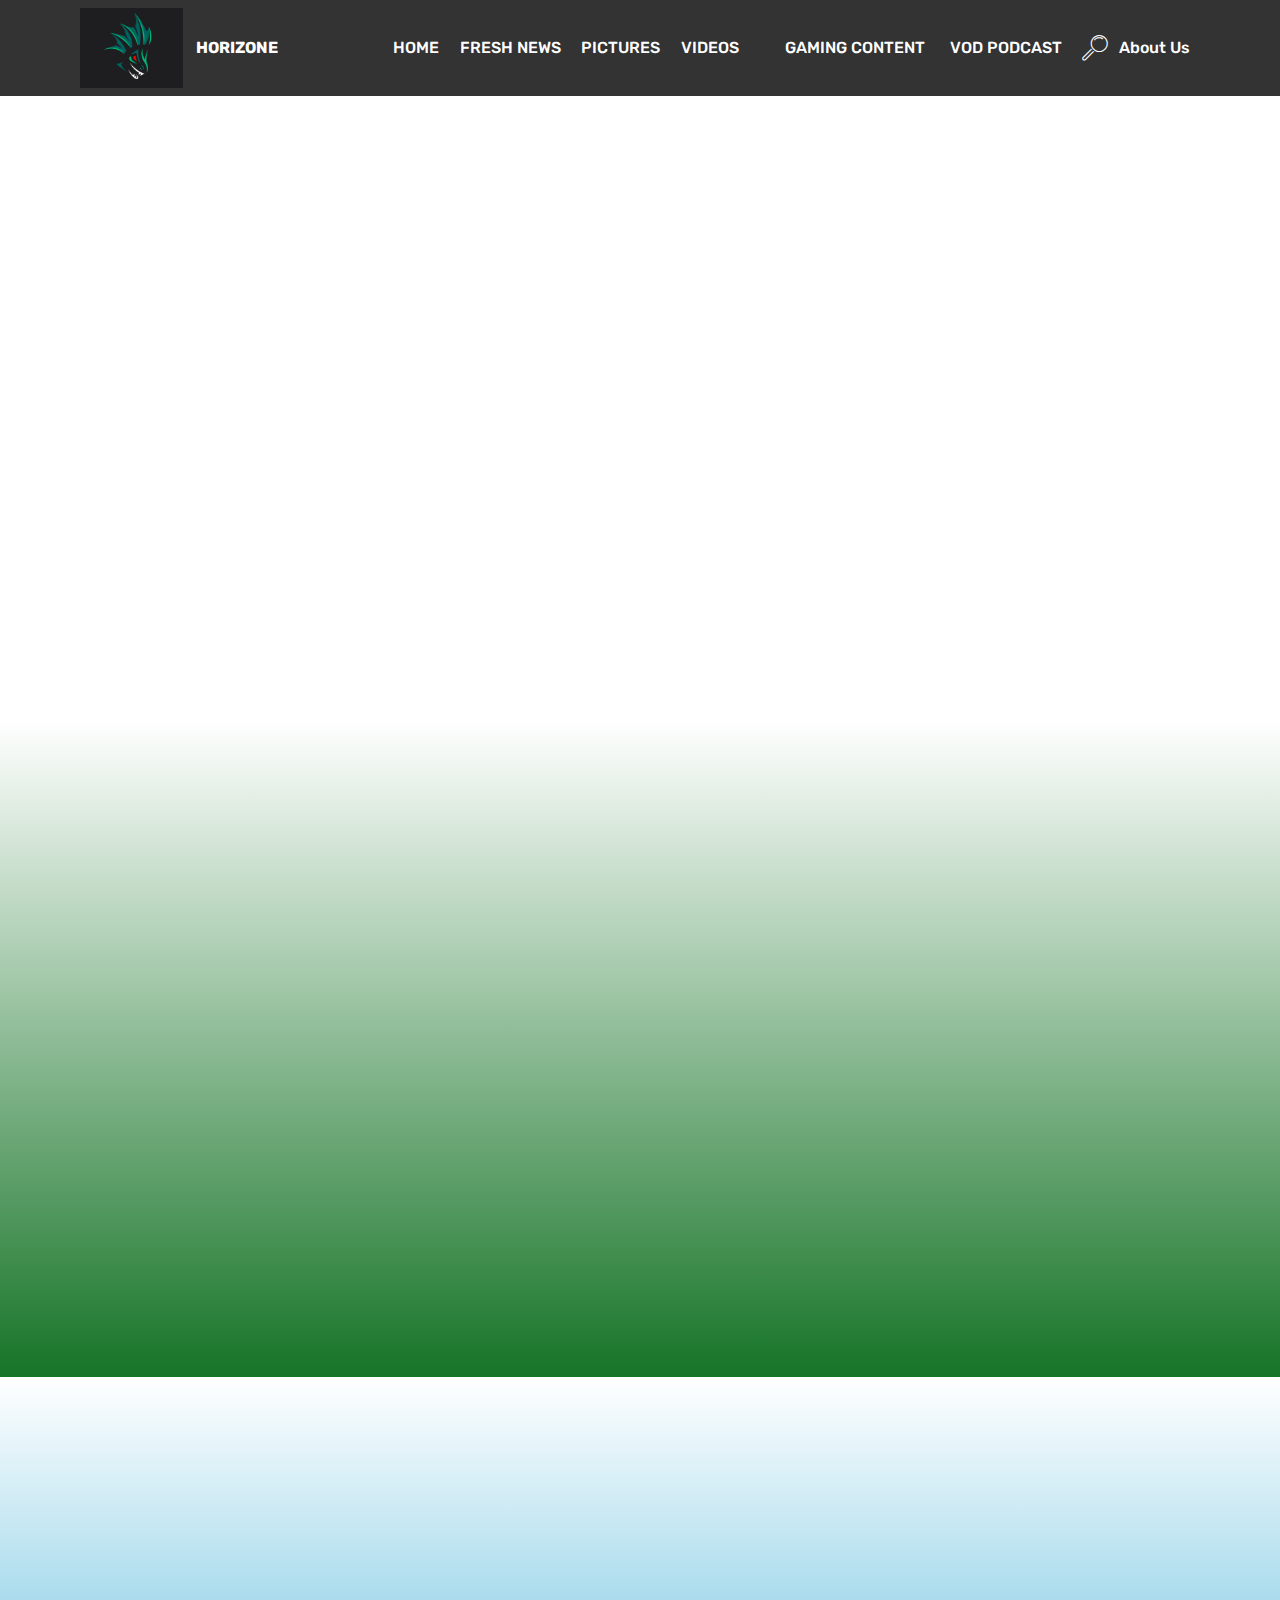
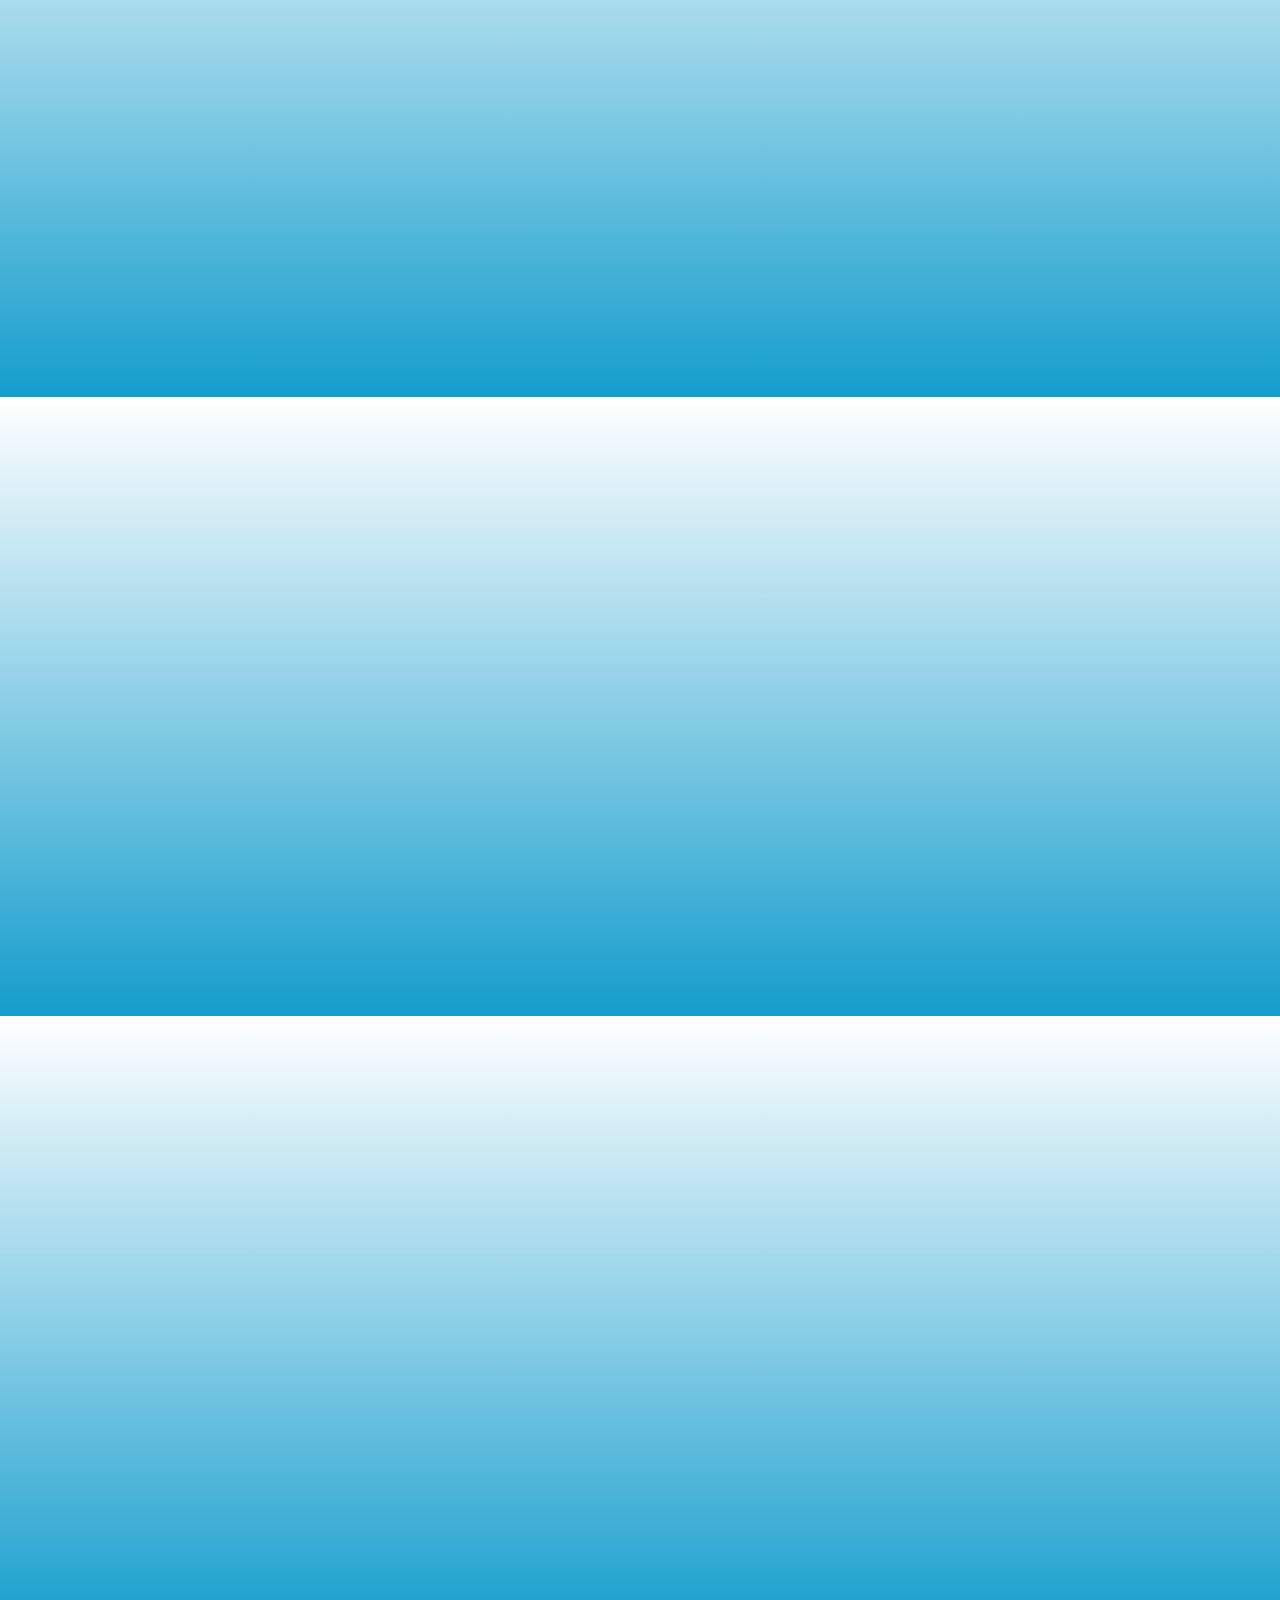
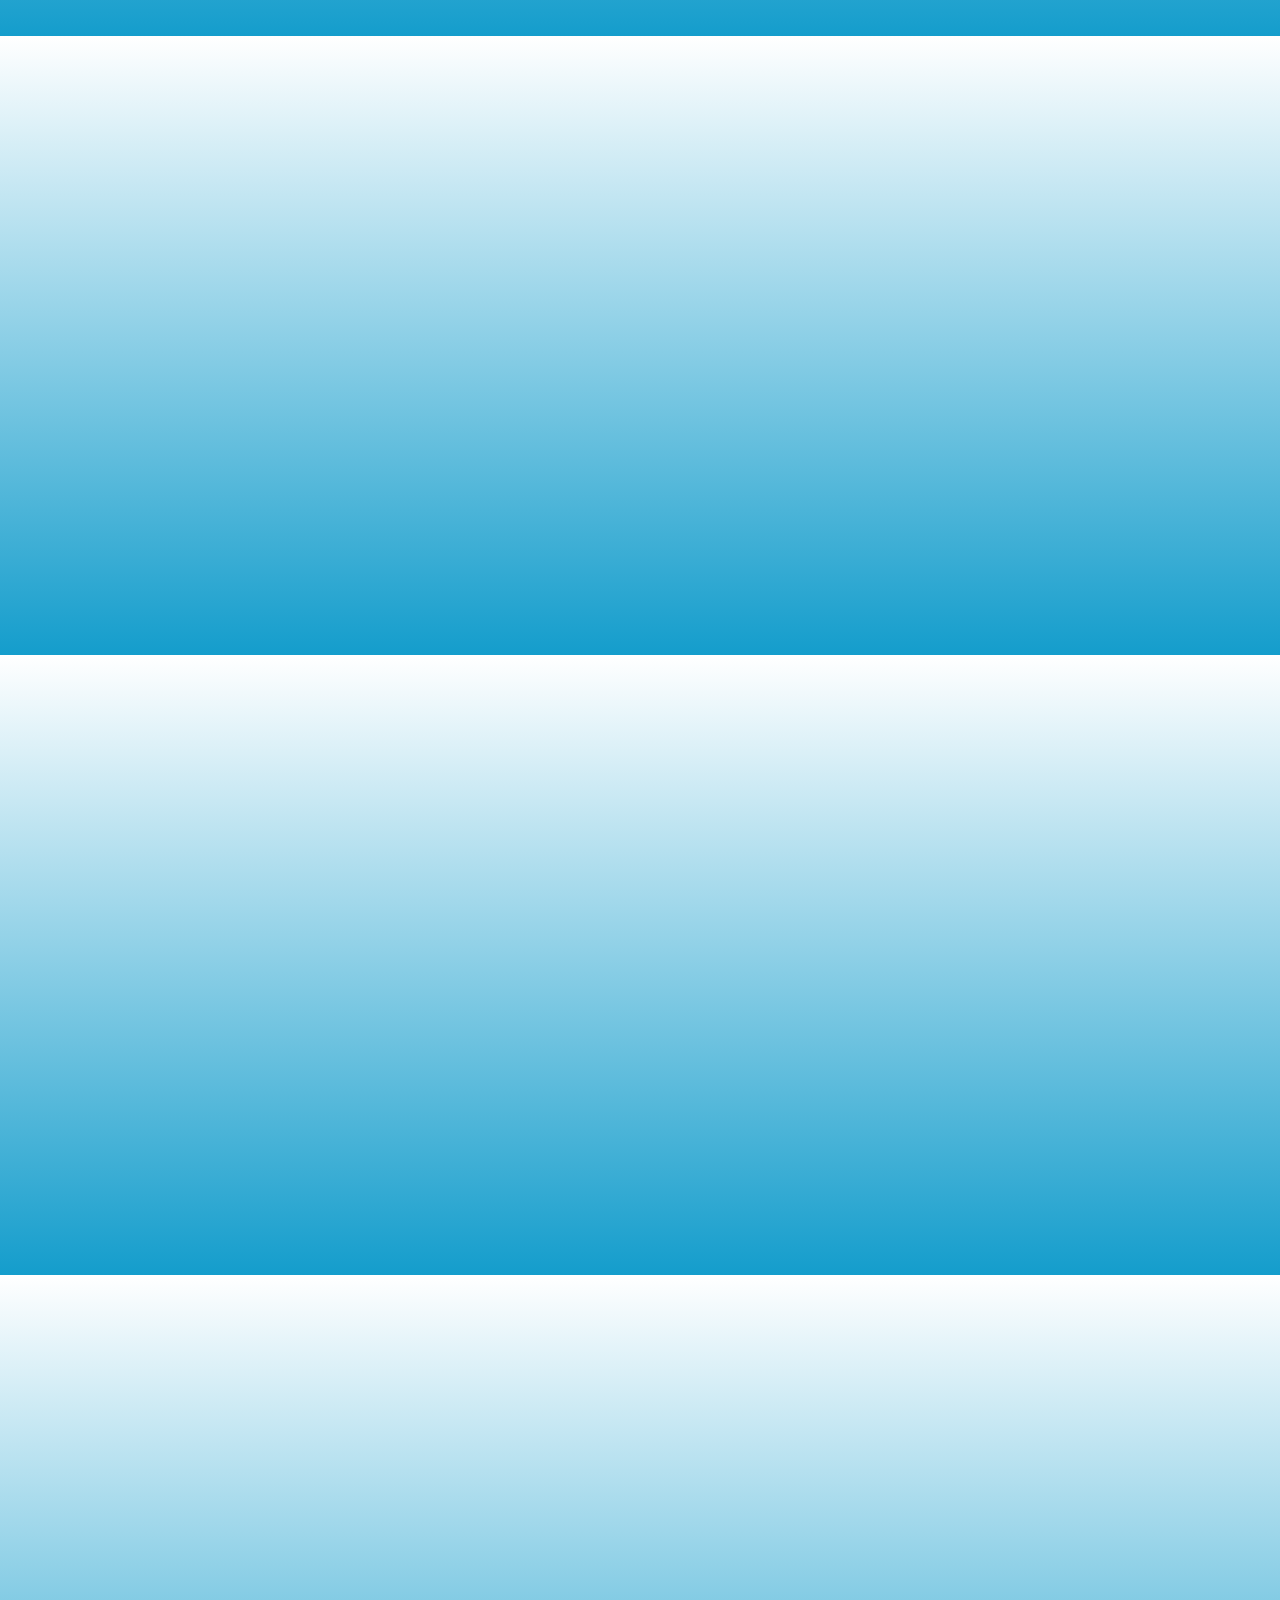
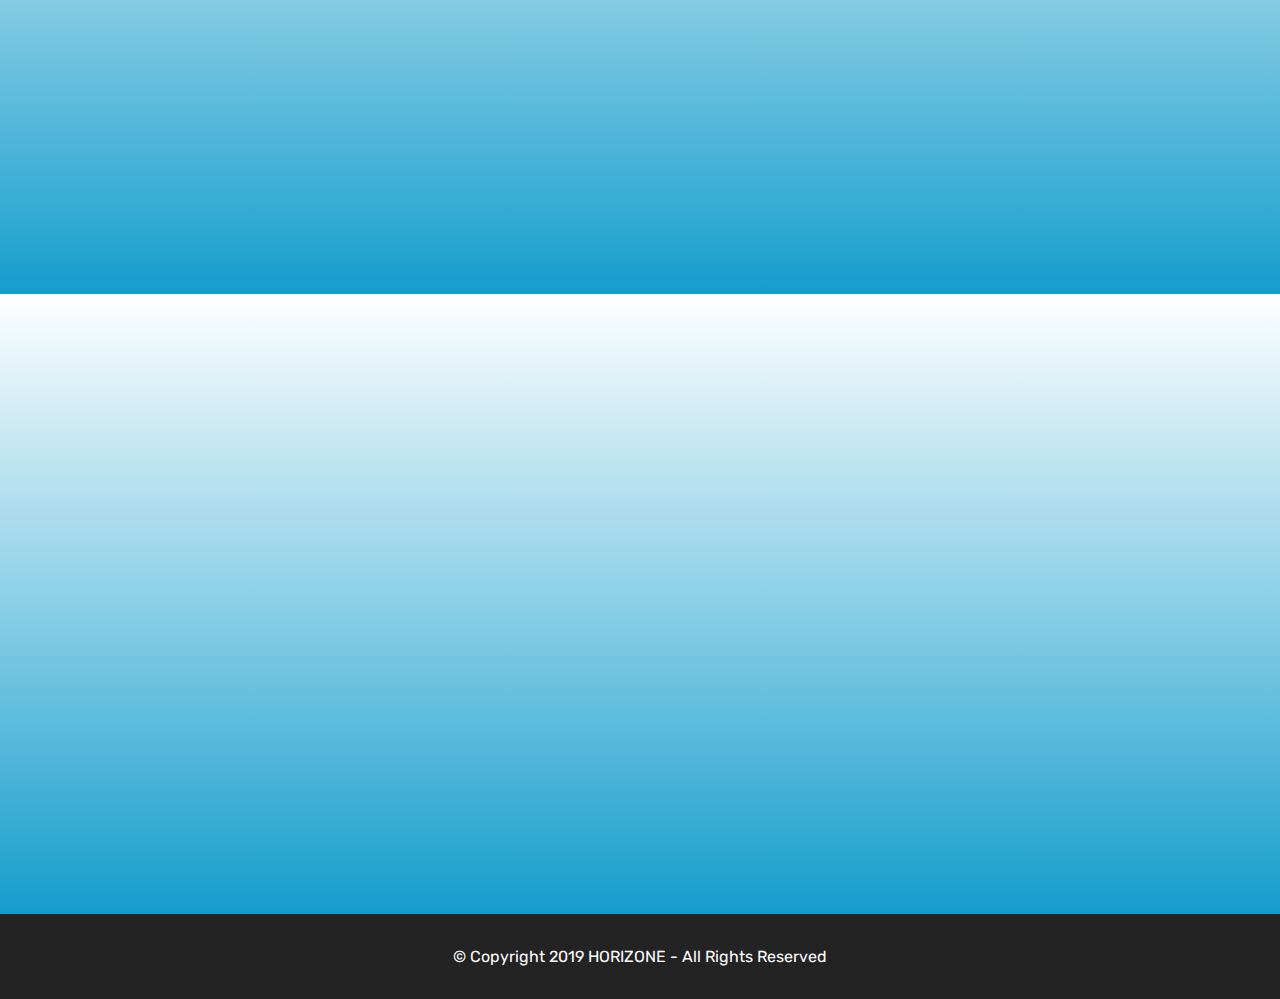
<file: VIDEOS.html>
<!DOCTYPE html>
<html  >
<head>
  <!-- Site made with Mobirise Website Builder v4.10.7, https://mobirise.com -->
  <meta charset="UTF-8">
  <meta http-equiv="X-UA-Compatible" content="IE=edge">
  <meta name="generator" content="Mobirise v4.10.7, mobirise.com">
  <meta name="viewport" content="width=device-width, initial-scale=1, minimum-scale=1">
  <link rel="shortcut icon" href="assets/images/logo.gif" type="image/x-icon">
  <meta name="description" content="Videos">
  
  <title>Videos</title>
  <link rel="stylesheet" href="assets/web/assets/mobirise-icons/mobirise-icons.css">
  <link rel="stylesheet" href="assets/tether/tether.min.css">
  <link rel="stylesheet" href="assets/bootstrap/css/bootstrap.min.css">
  <link rel="stylesheet" href="assets/bootstrap/css/bootstrap-grid.min.css">
  <link rel="stylesheet" href="assets/bootstrap/css/bootstrap-reboot.min.css">
  <link rel="stylesheet" href="assets/dropdown/css/style.css">
  <link rel="stylesheet" href="assets/theme/css/style.css">
  <link rel="stylesheet" href="assets/mobirise/css/mbr-additional.css" type="text/css">
  
  
  
</head>
<body>
  <section class="menu cid-rJcGifjIdo" once="menu" id="menu1-4">

    

    <nav class="navbar navbar-expand beta-menu navbar-dropdown align-items-center navbar-fixed-top navbar-toggleable-sm">
        <button class="navbar-toggler navbar-toggler-right" type="button" data-toggle="collapse" data-target="#navbarSupportedContent" aria-controls="navbarSupportedContent" aria-expanded="false" aria-label="Toggle navigation">
            <div class="hamburger">
                <span></span>
                <span></span>
                <span></span>
                <span></span>
            </div>
        </button>
        <div class="menu-logo">
            <div class="navbar-brand">
                <span class="navbar-logo">
                    <a href="https://mobirise.co">
                         <img src="assets/images/logo.gif" alt="Mobirise" title="" style="height: 5rem;">
                    </a>
                </span>
                <span class="navbar-caption-wrap"><a class="navbar-caption text-white display-4" href="https://mobirise.co">
                        HORIZONE</a></span>
            </div>
        </div>
        <div class="collapse navbar-collapse" id="navbarSupportedContent">
            <ul class="navbar-nav nav-dropdown nav-right" data-app-modern-menu="true"><li class="nav-item"><a class="nav-link link text-white display-4" href="index.html">HOME</a></li><li class="nav-item"><a class="nav-link link text-white display-4" href="FRESHNEWS.html">FRESH NEWS</a></li><li class="nav-item"><a class="nav-link link text-white display-4" href="PICTURES.html">PICTURES</a></li><li class="nav-item"><a class="nav-link link text-white display-4" href="VIDEOS.html">VIDEOS</a></li><li class="nav-item"><a class="nav-link link text-white display-4" href="https://mobirise.co">&nbsp;</a></li><li class="nav-item"><a class="nav-link link text-white display-4" href="GAMINGCONTENT.html">GAMING CONTENT<br></a></li><li class="nav-item"><a class="nav-link link text-white display-4" href="PODCAST.html">&nbsp;VOD PODCAST<br></a></li><li class="nav-item">
                    <a class="nav-link link text-white display-4" href="ABOUTUS.html">
                        <span class="mbri-search mbr-iconfont mbr-iconfont-btn"></span>
                        About Us
                    </a>
                </li></ul>
            
        </div>
    </nav>
</section>

<section class="engine"><a href="https://mobirise.info">Mobirise</a></section><section class="cid-rJcI6AjVPC" id="video2-5">

    
    
    <figure class="mbr-figure align-center">
        <div class="video-block" style="width: 100%;">
            <div><iframe class="mbr-embedded-video" src="https://www.youtube.com/embed/nTqruhT7j64?rel=0&amp;amp;showinfo=0&amp;autoplay=1&amp;loop=0" width="1280" height="720" frameborder="0" allowfullscreen></iframe></div>
        </div>
    </figure>
</section>

<section class="cid-rJpIR7n5BQ" id="video3-7">

    
    
    <figure class="mbr-figure align-center container">
        <div class="video-block" style="width: 86%;">
            <div><iframe class="mbr-embedded-video" src="https://www.youtube.com/embed/PDFuoNJ-EaM?rel=0&amp;amp;showinfo=0&amp;autoplay=0&amp;loop=0" width="1280" height="720" frameborder="0" allowfullscreen></iframe></div>
        </div>
    </figure>
</section>

<section class="cid-rKV0ldjPSl" id="video3-1l">

    
    
    <figure class="mbr-figure align-center container">
        <div class="video-block" style="width: 80%;">
            <div><iframe class="mbr-embedded-video" src="https://www.youtube.com/embed/55TnjD4yt_0?rel=0&amp;amp;showinfo=0&amp;autoplay=0&amp;loop=0" width="1280" height="720" frameborder="0" allowfullscreen></iframe></div>
        </div>
    </figure>
</section>

<section class="cid-rKVu6InKZL" id="video3-20">

    
    
    <figure class="mbr-figure align-center container">
        <div class="video-block" style="width: 80%;">
            <div><iframe class="mbr-embedded-video" src="https://www.youtube.com/embed/An6iU1ryQv4?rel=0&amp;amp;showinfo=0&amp;autoplay=0&amp;loop=0" width="1280" height="720" frameborder="0" allowfullscreen></iframe></div>
        </div>
    </figure>
</section>

<section class="cid-rKVv5szfux" id="video3-22">

    
    
    <figure class="mbr-figure align-center container">
        <div class="video-block" style="width: 80%;">
            <div><iframe class="mbr-embedded-video" src="https://www.youtube.com/embed/9tWJLkjfA7Y?rel=0&amp;amp;showinfo=0&amp;autoplay=0&amp;loop=0" width="1280" height="720" frameborder="0" allowfullscreen></iframe></div>
        </div>
    </figure>
</section>

<section class="cid-rKVu6nX3nM" id="video3-1y">

    
    
    <figure class="mbr-figure align-center container">
        <div class="video-block" style="width: 80%;">
            <div><iframe class="mbr-embedded-video" src="https://www.youtube.com/embed/O2Tw6ejDkzg?rel=0&amp;amp;showinfo=0&amp;autoplay=0&amp;loop=0" width="1280" height="720" frameborder="0" allowfullscreen></iframe></div>
        </div>
    </figure>
</section>

<section class="cid-rKV0lK7z42" id="video3-1m">

    
    
    <figure class="mbr-figure align-center container">
        <div class="video-block" style="width: 80%;">
            <div><iframe class="mbr-embedded-video" src="https://www.youtube.com/embed/lLf6vLIyznI?rel=0&amp;amp;showinfo=0&amp;autoplay=0&amp;loop=0" width="1280" height="720" frameborder="0" allowfullscreen></iframe></div>
        </div>
    </figure>
</section>

<section class="cid-rKVu6zDgv6" id="video3-1z">

    
    
    <figure class="mbr-figure align-center container">
        <div class="video-block" style="width: 80%;">
            <div><iframe class="mbr-embedded-video" src="https://www.youtube.com/embed/Ryu_lD2Onf0?rel=0&amp;amp;showinfo=0&amp;autoplay=0&amp;loop=0" width="1280" height="720" frameborder="0" allowfullscreen></iframe></div>
        </div>
    </figure>
</section>

<section class="cid-rKV0lYt5ya" id="video3-1n">

    
    
    <figure class="mbr-figure align-center container">
        <div class="video-block" style="width: 80%;">
            <div><iframe class="mbr-embedded-video" src="https://www.youtube.com/embed/8WrbZePpuAY?rel=0&amp;amp;showinfo=0&amp;autoplay=0&amp;loop=0" width="1280" height="720" frameborder="0" allowfullscreen></iframe></div>
        </div>
    </figure>
</section>

<section once="footers" class="cid-rKUZZN7Xyw" id="footer6-1k">

    

    

    <div class="container">
        <div class="media-container-row align-center mbr-white">
            <div class="col-12">
                <p class="mbr-text mb-0 mbr-fonts-style display-7">
                    © Copyright 2019 HORIZONE - All Rights Reserved
                </p>
            </div>
        </div>
    </div>
</section>


  <script src="assets/web/assets/jquery/jquery.min.js"></script>
  <script src="assets/popper/popper.min.js"></script>
  <script src="assets/tether/tether.min.js"></script>
  <script src="assets/bootstrap/js/bootstrap.min.js"></script>
  <script src="assets/smoothscroll/smooth-scroll.js"></script>
  <script src="assets/dropdown/js/nav-dropdown.js"></script>
  <script src="assets/dropdown/js/navbar-dropdown.js"></script>
  <script src="assets/touchswipe/jquery.touch-swipe.min.js"></script>
  <script src="assets/theme/js/script.js"></script>
  
  
</body>
</html>
</file>
<file: assets/web/assets/mobirise-icons/mobirise-icons.css>
@font-face {
  font-family: 'MobiriseIcons';
  src:  url('mobirise-icons.eot?spat4u');
  src:  url('mobirise-icons.eot?spat4u#iefix') format('embedded-opentype'),
    url('mobirise-icons.ttf?spat4u') format('truetype'),
    url('mobirise-icons.woff?spat4u') format('woff'),
    url('mobirise-icons.svg?spat4u#MobiriseIcons') format('svg');
  font-weight: normal;
  font-style: normal;
}

[class^="mbri-"], [class*=" mbri-"] {
  /* use !important to prevent issues with browser extensions that change fonts */
  font-family: MobiriseIcons !important;
  speak: none;
  font-style: normal;
  font-weight: normal;
  font-variant: normal;
  text-transform: none;
  line-height: 1;

  /* Better Font Rendering =========== */
  -webkit-font-smoothing: antialiased;
  -moz-osx-font-smoothing: grayscale;
}

.mbri-add-submenu:before {
  content: "\e900";
}
.mbri-alert:before {
  content: "\e901";
}
.mbri-align-center:before {
  content: "\e902";
}
.mbri-align-justify:before {
  content: "\e903";
}
.mbri-align-left:before {
  content: "\e904";
}
.mbri-align-right:before {
  content: "\e905";
}
.mbri-android:before {
  content: "\e906";
}
.mbri-apple:before {
  content: "\e907";
}
.mbri-arrow-down:before {
  content: "\e908";
}
.mbri-arrow-next:before {
  content: "\e909";
}
.mbri-arrow-prev:before {
  content: "\e90a";
}
.mbri-arrow-up:before {
  content: "\e90b";
}
.mbri-bold:before {
  content: "\e90c";
}
.mbri-bookmark:before {
  content: "\e90d";
}
.mbri-bootstrap:before {
  content: "\e90e";
}
.mbri-briefcase:before {
  content: "\e90f";
}
.mbri-browse:before {
  content: "\e910";
}
.mbri-bulleted-list:before {
  content: "\e911";
}
.mbri-calendar:before {
  content: "\e912";
}
.mbri-camera:before {
  content: "\e913";
}
.mbri-cart-add:before {
  content: "\e914";
}
.mbri-cart-full:before {
  content: "\e915";
}
.mbri-cash:before {
  content: "\e916";
}
.mbri-change-style:before {
  content: "\e917";
}
.mbri-chat:before {
  content: "\e918";
}
.mbri-clock:before {
  content: "\e919";
}
.mbri-close:before {
  content: "\e91a";
}
.mbri-cloud:before {
  content: "\e91b";
}
.mbri-code:before {
  content: "\e91c";
}
.mbri-contact-form:before {
  content: "\e91d";
}
.mbri-credit-card:before {
  content: "\e91e";
}
.mbri-cursor-click:before {
  content: "\e91f";
}
.mbri-cust-feedback:before {
  content: "\e920";
}
.mbri-database:before {
  content: "\e921";
}
.mbri-delivery:before {
  content: "\e922";
}
.mbri-desktop:before {
  content: "\e923";
}
.mbri-devices:before {
  content: "\e924";
}
.mbri-down:before {
  content: "\e925";
}
.mbri-download:before {
  content: "\e989";
}
.mbri-drag-n-drop:before {
  content: "\e927";
}
.mbri-drag-n-drop2:before {
  content: "\e928";
}
.mbri-edit:before {
  content: "\e929";
}
.mbri-edit2:before {
  content: "\e92a";
}
.mbri-error:before {
  content: "\e92b";
}
.mbri-extension:before {
  content: "\e92c";
}
.mbri-features:before {
  content: "\e92d";
}
.mbri-file:before {
  content: "\e92e";
}
.mbri-flag:before {
  content: "\e92f";
}
.mbri-folder:before {
  content: "\e930";
}
.mbri-gift:before {
  content: "\e931";
}
.mbri-github:before {
  content: "\e932";
}
.mbri-globe:before {
  content: "\e933";
}
.mbri-globe-2:before {
  content: "\e934";
}
.mbri-growing-chart:before {
  content: "\e935";
}
.mbri-hearth:before {
  content: "\e936";
}
.mbri-help:before {
  content: "\e937";
}
.mbri-home:before {
  content: "\e938";
}
.mbri-hot-cup:before {
  content: "\e939";
}
.mbri-idea:before {
  content: "\e93a";
}
.mbri-image-gallery:before {
  content: "\e93b";
}
.mbri-image-slider:before {
  content: "\e93c";
}
.mbri-info:before {
  content: "\e93d";
}
.mbri-italic:before {
  content: "\e93e";
}
.mbri-key:before {
  content: "\e93f";
}
.mbri-laptop:before {
  content: "\e940";
}
.mbri-layers:before {
  content: "\e941";
}
.mbri-left-right:before {
  content: "\e942";
}
.mbri-left:before {
  content: "\e943";
}
.mbri-letter:before {
  content: "\e944";
}
.mbri-like:before {
  content: "\e945";
}
.mbri-link:before {
  content: "\e946";
}
.mbri-lock:before {
  content: "\e947";
}
.mbri-login:before {
  content: "\e948";
}
.mbri-logout:before {
  content: "\e949";
}
.mbri-magic-stick:before {
  content: "\e94a";
}
.mbri-map-pin:before {
  content: "\e94b";
}
.mbri-menu:before {
  content: "\e94c";
}
.mbri-mobile:before {
  content: "\e94d";
}
.mbri-mobile2:before {
  content: "\e94e";
}
.mbri-mobirise:before {
  content: "\e94f";
}
.mbri-more-horizontal:before {
  content: "\e950";
}
.mbri-more-vertical:before {
  content: "\e951";
}
.mbri-music:before {
  content: "\e952";
}
.mbri-new-file:before {
  content: "\e953";
}
.mbri-numbered-list:before {
  content: "\e954";
}
.mbri-opened-folder:before {
  content: "\e955";
}
.mbri-pages:before {
  content: "\e956";
}
.mbri-paper-plane:before {
  content: "\e957";
}
.mbri-paperclip:before {
  content: "\e958";
}
.mbri-photo:before {
  content: "\e959";
}
.mbri-photos:before {
  content: "\e95a";
}
.mbri-pin:before {
  content: "\e95b";
}
.mbri-play:before {
  content: "\e95c";
}
.mbri-plus:before {
  content: "\e95d";
}
.mbri-preview:before {
  content: "\e95e";
}
.mbri-print:before {
  content: "\e95f";
}
.mbri-protect:before {
  content: "\e960";
}
.mbri-question:before {
  content: "\e961";
}
.mbri-quote-left:before {
  content: "\e962";
}
.mbri-quote-right:before {
  content: "\e963";
}
.mbri-refresh:before {
  content: "\e964";
}
.mbri-responsive:before {
  content: "\e965";
}
.mbri-right:before {
  content: "\e966";
}
.mbri-rocket:before {
  content: "\e967";
}
.mbri-sad-face:before {
  content: "\e968";
}
.mbri-sale:before {
  content: "\e969";
}
.mbri-save:before {
  content: "\e96a";
}
.mbri-search:before {
  content: "\e96b";
}
.mbri-setting:before {
  content: "\e96c";
}
.mbri-setting2:before {
  content: "\e96d";
}
.mbri-setting3:before {
  content: "\e96e";
}
.mbri-share:before {
  content: "\e96f";
}
.mbri-shopping-bag:before {
  content: "\e970";
}
.mbri-shopping-basket:before {
  content: "\e971";
}
.mbri-shopping-cart:before {
  content: "\e972";
}
.mbri-sites:before {
  content: "\e973";
}
.mbri-smile-face:before {
  content: "\e974";
}
.mbri-speed:before {
  content: "\e975";
}
.mbri-star:before {
  content: "\e976";
}
.mbri-success:before {
  content: "\e977";
}
.mbri-sun:before {
  content: "\e978";
}
.mbri-sun2:before {
  content: "\e979";
}
.mbri-tablet:before {
  content: "\e97a";
}
.mbri-tablet-vertical:before {
  content: "\e97b";
}
.mbri-target:before {
  content: "\e97c";
}
.mbri-timer:before {
  content: "\e97d";
}
.mbri-to-ftp:before {
  content: "\e97e";
}
.mbri-to-local-drive:before {
  content: "\e97f";
}
.mbri-touch-swipe:before {
  content: "\e980";
}
.mbri-touch:before {
  content: "\e981";
}
.mbri-trash:before {
  content: "\e982";
}
.mbri-underline:before {
  content: "\e983";
}
.mbri-unlink:before {
  content: "\e984";
}
.mbri-unlock:before {
  content: "\e985";
}
.mbri-up-down:before {
  content: "\e986";
}
.mbri-up:before {
  content: "\e987";
}
.mbri-update:before {
  content: "\e988";
}
.mbri-upload:before {
 content: "\e926"; 
}
.mbri-user:before {
  content: "\e98a";
}
.mbri-user2:before {
  content: "\e98b";
}
.mbri-users:before {
  content: "\e98c";
}
.mbri-video:before {
  content: "\e98d";
}
.mbri-video-play:before {
  content: "\e98e";
}
.mbri-watch:before {
  content: "\e98f";
}
.mbri-website-theme:before {
  content: "\e990";
}
.mbri-wifi:before {
  content: "\e991";
}
.mbri-windows:before {
  content: "\e992";
}
.mbri-zoom-out:before {
  content: "\e993";
}
.mbri-redo:before {
  content: "\e994";
}
.mbri-undo:before {
  content: "\e995";
}
</file>
<file: assets/socicon/css/styles.css>
@charset "UTF-8";

@font-face {
  font-family: "socicon";
  src:url("../fonts/socicon.eot");
  src:url("../fonts/socicon.eot?#iefix") format("embedded-opentype"),
    url("../fonts/socicon.woff") format("woff"),
    url("../fonts/socicon.ttf") format("truetype"),
    url("../fonts/socicon.svg#socicon") format("svg");
  font-weight: normal;
  font-style: normal;

}

[data-icon]:before {
  font-family: "socicon" !important;
  content: attr(data-icon);
  font-style: normal !important;
  font-weight: normal !important;
  font-variant: normal !important;
  text-transform: none !important;
  speak: none;
  line-height: 1;
  -webkit-font-smoothing: antialiased;
  -moz-osx-font-smoothing: grayscale;
}

[class^="socicon-"]:before,
[class*=" socicon-"]:before {
  font-family: "socicon" !important;
  font-style: normal !important;
  font-weight: normal !important;
  font-variant: normal !important;
  text-transform: none !important;
  speak: none;
  line-height: 1;
  -webkit-font-smoothing: antialiased;
  -moz-osx-font-smoothing: grayscale;
}

.socicon-modelmayhem:before {
  content: "\e000";
}
.socicon-mixcloud:before {
  content: "\e001";
}
.socicon-drupal:before {
  content: "\e002";
}
.socicon-swarm:before {
  content: "\e003";
}
.socicon-istock:before {
  content: "\e004";
}
.socicon-yammer:before {
  content: "\e005";
}
.socicon-ello:before {
  content: "\e006";
}
.socicon-stackoverflow:before {
  content: "\e007";
}
.socicon-persona:before {
  content: "\e008";
}
.socicon-triplej:before {
  content: "\e009";
}
.socicon-houzz:before {
  content: "\e00a";
}
.socicon-rss:before {
  content: "\e00b";
}
.socicon-paypal:before {
  content: "\e00c";
}
.socicon-odnoklassniki:before {
  content: "\e00d";
}
.socicon-airbnb:before {
  content: "\e00e";
}
.socicon-periscope:before {
  content: "\e00f";
}
.socicon-outlook:before {
  content: "\e010";
}
.socicon-coderwall:before {
  content: "\e011";
}
.socicon-tripadvisor:before {
  content: "\e012";
}
.socicon-appnet:before {
  content: "\e013";
}
.socicon-goodreads:before {
  content: "\e014";
}
.socicon-tripit:before {
  content: "\e015";
}
.socicon-lanyrd:before {
  content: "\e016";
}
.socicon-slideshare:before {
  content: "\e017";
}
.socicon-buffer:before {
  content: "\e018";
}
.socicon-disqus:before {
  content: "\e019";
}
.socicon-vkontakte:before {
  content: "\e01a";
}
.socicon-whatsapp:before {
  content: "\e01b";
}
.socicon-patreon:before {
  content: "\e01c";
}
.socicon-storehouse:before {
  content: "\e01d";
}
.socicon-pocket:before {
  content: "\e01e";
}
.socicon-mail:before {
  content: "\e01f";
}
.socicon-blogger:before {
  content: "\e020";
}
.socicon-technorati:before {
  content: "\e021";
}
.socicon-reddit:before {
  content: "\e022";
}
.socicon-dribbble:before {
  content: "\e023";
}
.socicon-stumbleupon:before {
  content: "\e024";
}
.socicon-digg:before {
  content: "\e025";
}
.socicon-envato:before {
  content: "\e026";
}
.socicon-behance:before {
  content: "\e027";
}
.socicon-delicious:before {
  content: "\e028";
}
.socicon-deviantart:before {
  content: "\e029";
}
.socicon-forrst:before {
  content: "\e02a";
}
.socicon-play:before {
  content: "\e02b";
}
.socicon-zerply:before {
  content: "\e02c";
}
.socicon-wikipedia:before {
  content: "\e02d";
}
.socicon-apple:before {
  content: "\e02e";
}
.socicon-flattr:before {
  content: "\e02f";
}
.socicon-github:before {
  content: "\e030";
}
.socicon-renren:before {
  content: "\e031";
}
.socicon-friendfeed:before {
  content: "\e032";
}
.socicon-newsvine:before {
  content: "\e033";
}
.socicon-identica:before {
  content: "\e034";
}
.socicon-bebo:before {
  content: "\e035";
}
.socicon-zynga:before {
  content: "\e036";
}
.socicon-steam:before {
  content: "\e037";
}
.socicon-xbox:before {
  content: "\e038";
}
.socicon-windows:before {
  content: "\e039";
}
.socicon-qq:before {
  content: "\e03a";
}
.socicon-douban:before {
  content: "\e03b";
}
.socicon-meetup:before {
  content: "\e03c";
}
.socicon-playstation:before {
  content: "\e03d";
}
.socicon-android:before {
  content: "\e03e";
}
.socicon-snapchat:before {
  content: "\e03f";
}
.socicon-twitter:before {
  content: "\e040";
}
.socicon-facebook:before {
  content: "\e041";
}
.socicon-googleplus:before {
  content: "\e042";
}
.socicon-pinterest:before {
  content: "\e043";
}
.socicon-foursquare:before {
  content: "\e044";
}
.socicon-yahoo:before {
  content: "\e045";
}
.socicon-skype:before {
  content: "\e046";
}
.socicon-yelp:before {
  content: "\e047";
}
.socicon-feedburner:before {
  content: "\e048";
}
.socicon-linkedin:before {
  content: "\e049";
}
.socicon-viadeo:before {
  content: "\e04a";
}
.socicon-xing:before {
  content: "\e04b";
}
.socicon-myspace:before {
  content: "\e04c";
}
.socicon-soundcloud:before {
  content: "\e04d";
}
.socicon-spotify:before {
  content: "\e04e";
}
.socicon-grooveshark:before {
  content: "\e04f";
}
.socicon-lastfm:before {
  content: "\e050";
}
.socicon-youtube:before {
  content: "\e051";
}
.socicon-vimeo:before {
  content: "\e052";
}
.socicon-dailymotion:before {
  content: "\e053";
}
.socicon-vine:before {
  content: "\e054";
}
.socicon-flickr:before {
  content: "\e055";
}
.socicon-500px:before {
  content: "\e056";
}
.socicon-wordpress:before {
  content: "\e058";
}
.socicon-tumblr:before {
  content: "\e059";
}
.socicon-twitch:before {
  content: "\e05a";
}
.socicon-8tracks:before {
  content: "\e05b";
}
.socicon-amazon:before {
  content: "\e05c";
}
.socicon-icq:before {
  content: "\e05d";
}
.socicon-smugmug:before {
  content: "\e05e";
}
.socicon-ravelry:before {
  content: "\e05f";
}
.socicon-weibo:before {
  content: "\e060";
}
.socicon-baidu:before {
  content: "\e061";
}
.socicon-angellist:before {
  content: "\e062";
}
.socicon-ebay:before {
  content: "\e063";
}
.socicon-imdb:before {
  content: "\e064";
}
.socicon-stayfriends:before {
  content: "\e065";
}
.socicon-residentadvisor:before {
  content: "\e066";
}
.socicon-google:before {
  content: "\e067";
}
.socicon-yandex:before {
  content: "\e068";
}
.socicon-sharethis:before {
  content: "\e069";
}
.socicon-bandcamp:before {
  content: "\e06a";
}
.socicon-itunes:before {
  content: "\e06b";
}
.socicon-deezer:before {
  content: "\e06c";
}
.socicon-telegram:before {
  content: "\e06e";
}
.socicon-openid:before {
  content: "\e06f";
}
.socicon-amplement:before {
  content: "\e070";
}
.socicon-viber:before {
  content: "\e071";
}
.socicon-zomato:before {
  content: "\e072";
}
.socicon-draugiem:before {
  content: "\e074";
}
.socicon-endomodo:before {
  content: "\e075";
}
.socicon-filmweb:before {
  content: "\e076";
}
.socicon-stackexchange:before {
  content: "\e077";
}
.socicon-wykop:before {
  content: "\e078";
}
.socicon-teamspeak:before {
  content: "\e079";
}
.socicon-teamviewer:before {
  content: "\e07a";
}
.socicon-ventrilo:before {
  content: "\e07b";
}
.socicon-younow:before {
  content: "\e07c";
}
.socicon-raidcall:before {
  content: "\e07d";
}
.socicon-mumble:before {
  content: "\e07e";
}
.socicon-medium:before {
  content: "\e06d";
}
.socicon-bebee:before {
  content: "\e07f";
}
.socicon-hitbox:before {
  content: "\e080";
}
.socicon-reverbnation:before {
  content: "\e081";
}
.socicon-formulr:before {
  content: "\e082";
}
.socicon-instagram:before {
  content: "\e057";
}
.socicon-battlenet:before {
  content: "\e083";
}
.socicon-chrome:before {
  content: "\e084";
}
.socicon-discord:before {
  content: "\e086";
}
.socicon-issuu:before {
  content: "\e087";
}
.socicon-macos:before {
  content: "\e088";
}
.socicon-firefox:before {
  content: "\e089";
}
.socicon-opera:before {
  content: "\e08d";
}
.socicon-keybase:before {
  content: "\e090";
}
.socicon-alliance:before {
  content: "\e091";
}
.socicon-livejournal:before {
  content: "\e092";
}
.socicon-googlephotos:before {
  content: "\e093";
}
.socicon-horde:before {
  content: "\e094";
}
.socicon-etsy:before {
  content: "\e095";
}
.socicon-zapier:before {
  content: "\e096";
}
.socicon-google-scholar:before {
  content: "\e097";
}
.socicon-researchgate:before {
  content: "\e098";
}
.socicon-wechat:before {
  content: "\e099";
}
.socicon-strava:before {
  content: "\e09a";
}
.socicon-line:before {
  content: "\e09b";
}
.socicon-lyft:before {
  content: "\e09c";
}
.socicon-uber:before {
  content: "\e09d";
}
.socicon-songkick:before {
  content: "\e09e";
}
.socicon-viewbug:before {
  content: "\e09f";
}
.socicon-googlegroups:before {
  content: "\e0a0";
}
.socicon-quora:before {
  content: "\e073";
}
.socicon-diablo:before {
  content: "\e085";
}
.socicon-blizzard:before {
  content: "\e0a1";
}
.socicon-hearthstone:before {
  content: "\e08b";
}
.socicon-heroes:before {
  content: "\e08a";
}
.socicon-overwatch:before {
  content: "\e08c";
}
.socicon-warcraft:before {
  content: "\e08e";
}
.socicon-starcraft:before {
  content: "\e08f";
}
.socicon-beam:before {
  content: "\e0a2";
}
.socicon-curse:before {
  content: "\e0a3";
}
.socicon-player:before {
  content: "\e0a4";
}
.socicon-streamjar:before {
  content: "\e0a5";
}
.socicon-nintendo:before {
  content: "\e0a6";
}
.socicon-hellocoton:before {
  content: "\e0a7";
}
</file>
<file: assets/dropdown/css/style.css>
.navbar-dropdown {
  left: 0;
  padding: 0;
  position: absolute;
  right: 0;
  top: 0;
  transition: all 0.45s ease;
  z-index: 1030;
  background: #282828; }
  .navbar-dropdown .navbar-logo {
    margin-right: 0.8rem;
    transition: margin 0.3s ease-in-out;
    vertical-align: middle; }
    .navbar-dropdown .navbar-logo img {
      height: 3.125rem;
      transition: all 0.3s ease-in-out; }
    .navbar-dropdown .navbar-logo.mbr-iconfont {
      font-size: 3.125rem;
      line-height: 3.125rem; }
  .navbar-dropdown .navbar-caption {
    font-weight: 700;
    white-space: normal;
    vertical-align: -4px;
    line-height: 3.125rem !important; }
    .navbar-dropdown .navbar-caption, .navbar-dropdown .navbar-caption:hover {
      color: inherit;
      text-decoration: none; }
  .navbar-dropdown .mbr-iconfont + .navbar-caption {
    vertical-align: -1px; }
  .navbar-dropdown.navbar-fixed-top {
    position: fixed; }
  .navbar-dropdown .navbar-brand span {
    vertical-align: -4px; }
  .navbar-dropdown.bg-color.transparent {
    background: none; }
  .navbar-dropdown.navbar-short .navbar-brand {
    padding: 0.625rem 0; }
    .navbar-dropdown.navbar-short .navbar-brand span {
      vertical-align: -1px; }
  .navbar-dropdown.navbar-short .navbar-caption {
    line-height: 2.375rem !important;
    vertical-align: -2px; }
  .navbar-dropdown.navbar-short .navbar-logo {
    margin-right: 0.5rem; }
    .navbar-dropdown.navbar-short .navbar-logo img {
      height: 2.375rem; }
    .navbar-dropdown.navbar-short .navbar-logo.mbr-iconfont {
      font-size: 2.375rem;
      line-height: 2.375rem; }
  .navbar-dropdown.navbar-short .mbr-table-cell {
    height: 3.625rem; }
  .navbar-dropdown .navbar-close {
    left: 0.6875rem;
    position: fixed;
    top: 0.75rem;
    z-index: 1000; }
  .navbar-dropdown .hamburger-icon {
    content: "";
    display: inline-block;
    vertical-align: middle;
    width: 16px;
    -webkit-box-shadow: 0 -6px 0 1px #282828,0 0 0 1px #282828,0 6px 0 1px #282828;
    -moz-box-shadow: 0 -6px 0 1px #282828,0 0 0 1px #282828,0 6px 0 1px #282828;
    box-shadow: 0 -6px 0 1px #282828,0 0 0 1px #282828,0 6px 0 1px #282828; }

.dropdown-menu .dropdown-toggle[data-toggle="dropdown-submenu"]::after {
  border-bottom: 0.35em solid transparent;
  border-left: 0.35em solid;
  border-right: 0;
  border-top: 0.35em solid transparent;
  margin-left: 0.3rem; }

.dropdown-menu .dropdown-item:focus {
  outline: 0; }

.nav-dropdown {
  font-size: 0.75rem;
  font-weight: 500;
  height: auto !important; }
  .nav-dropdown .nav-btn {
    padding-left: 1rem; }
  .nav-dropdown .link {
    margin: .667em 1.667em;
    font-weight: 500;
    padding: 0;
    transition: color .2s ease-in-out; }
    .nav-dropdown .link.dropdown-toggle {
      margin-right: 2.583em; }
      .nav-dropdown .link.dropdown-toggle::after {
        margin-left: .25rem;
        border-top: 0.35em solid;
        border-right: 0.35em solid transparent;
        border-left: 0.35em solid transparent;
        border-bottom: 0; }
      .nav-dropdown .link.dropdown-toggle[aria-expanded="true"] {
        margin: 0;
        padding: 0.667em 3.263em  0.667em 1.667em; }
  .nav-dropdown .link::after,
  .nav-dropdown .dropdown-item::after {
    color: inherit; }
  .nav-dropdown .btn {
    font-size: 0.75rem;
    font-weight: 700;
    letter-spacing: 0;
    margin-bottom: 0;
    padding-left: 1.25rem;
    padding-right: 1.25rem; }
  .nav-dropdown .dropdown-menu {
    border-radius: 0;
    border: 0;
    left: 0;
    margin: 0;
    padding-bottom: 1.25rem;
    padding-top: 1.25rem;
    position: relative; }
  .nav-dropdown .dropdown-submenu {
    margin-left: 0.125rem;
    top: 0; }
  .nav-dropdown .dropdown-item {
    font-weight: 500;
    line-height: 2;
    padding: 0.3846em 4.615em 0.3846em 1.5385em;
    position: relative;
    transition: color .2s ease-in-out, background-color .2s ease-in-out; }
    .nav-dropdown .dropdown-item::after {
      margin-top: -0.3077em;
      position: absolute;
      right: 1.1538em;
      top: 50%; }
    .nav-dropdown .dropdown-item:focus, .nav-dropdown .dropdown-item:hover {
      background: none; }

@media (max-width: 767px) {
  .nav-dropdown.navbar-toggleable-sm {
    bottom: 0;
    display: none;
    left: 0;
    overflow-x: hidden;
    position: fixed;
    top: 0;
    transform: translateX(-100%);
    -ms-transform: translateX(-100%);
    -webkit-transform: translateX(-100%);
    width: 18.75rem;
    z-index: 999; } }
.nav-dropdown.navbar-toggleable-xl {
  bottom: 0;
  display: none;
  left: 0;
  overflow-x: hidden;
  position: fixed;
  top: 0;
  transform: translateX(-100%);
  -ms-transform: translateX(-100%);
  -webkit-transform: translateX(-100%);
  width: 18.75rem;
  z-index: 999; }

.nav-dropdown-sm {
  display: block !important;
  overflow-x: hidden;
  overflow: auto;
  padding-top: 3.875rem; }
  .nav-dropdown-sm::after {
    content: "";
    display: block;
    height: 3rem;
    width: 100%; }
  .nav-dropdown-sm.collapse.in ~ .navbar-close {
    display: block !important; }
  .nav-dropdown-sm.collapsing, .nav-dropdown-sm.collapse.in {
    transform: translateX(0);
    -ms-transform: translateX(0);
    -webkit-transform: translateX(0);
    transition: all 0.25s ease-out;
    -webkit-transition: all 0.25s ease-out;
    background: #282828; }
  .nav-dropdown-sm.collapsing[aria-expanded="false"] {
    transform: translateX(-100%);
    -ms-transform: translateX(-100%);
    -webkit-transform: translateX(-100%); }
  .nav-dropdown-sm .nav-item {
    display: block;
    margin-left: 0 !important;
    padding-left: 0; }
  .nav-dropdown-sm .link,
  .nav-dropdown-sm .dropdown-item {
    border-top: 1px dotted rgba(255, 255, 255, 0.1);
    font-size: 0.8125rem;
    line-height: 1.6;
    margin: 0 !important;
    padding: 0.875rem 2.4rem 0.875rem 1.5625rem !important;
    position: relative;
    white-space: normal; }
    .nav-dropdown-sm .link:focus, .nav-dropdown-sm .link:hover,
    .nav-dropdown-sm .dropdown-item:focus,
    .nav-dropdown-sm .dropdown-item:hover {
      background: rgba(0, 0, 0, 0.2) !important;
      color: #c0a375; }
  .nav-dropdown-sm .nav-btn {
    position: relative;
    padding: 1.5625rem 1.5625rem 0 1.5625rem; }
    .nav-dropdown-sm .nav-btn::before {
      border-top: 1px dotted rgba(255, 255, 255, 0.1);
      content: "";
      left: 0;
      position: absolute;
      top: 0;
      width: 100%; }
    .nav-dropdown-sm .nav-btn + .nav-btn {
      padding-top: 0.625rem; }
      .nav-dropdown-sm .nav-btn + .nav-btn::before {
        display: none; }
  .nav-dropdown-sm .btn {
    padding: 0.625rem 0; }
  .nav-dropdown-sm .dropdown-toggle[data-toggle="dropdown-submenu"]::after {
    margin-left: .25rem;
    border-top: 0.35em solid;
    border-right: 0.35em solid transparent;
    border-left: 0.35em solid transparent;
    border-bottom: 0; }
  .nav-dropdown-sm .dropdown-toggle[data-toggle="dropdown-submenu"][aria-expanded="true"]::after {
    border-top: 0;
    border-right: 0.35em solid transparent;
    border-left: 0.35em solid transparent;
    border-bottom: 0.35em solid; }
  .nav-dropdown-sm .dropdown-menu {
    margin: 0;
    padding: 0;
    position: relative;
    top: 0;
    left: 0;
    width: 100%;
    border: 0;
    float: none;
    border-radius: 0;
    background: none; }
  .nav-dropdown-sm .dropdown-submenu {
    left: 100%;
    margin-left: 0.125rem;
    margin-top: -1.25rem;
    top: 0; }

.navbar-toggleable-sm .nav-dropdown .dropdown-menu {
  position: absolute; }

.navbar-toggleable-sm .nav-dropdown .dropdown-submenu {
  left: 100%;
  margin-left: 0.125rem;
  margin-top: -1.25rem;
  top: 0; }

.navbar-toggleable-sm.opened .nav-dropdown .dropdown-menu {
  position: relative; }

.navbar-toggleable-sm.opened .nav-dropdown .dropdown-submenu {
  left: 0;
  margin-left: 00rem;
  margin-top: 0rem;
  top: 0; }

.is-builder .nav-dropdown.collapsing {
  transition: none !important; }

/*# sourceMappingURL=style.css.map */
</file>
<file: assets/theme/css/style.css>
/*!
 * Mobirise v4 theme (https://mobirise.com/)
 * Copyright 2017 Mobirise
 */
section {
  background-color: #eeeeee;
}

section,
.container,
.container-fluid {
  position: relative;
  word-wrap: break-word;
}

a.mbr-iconfont:hover {
  text-decoration: none;
}

.article .lead p, .article .lead ul, .article .lead ol, .article .lead pre, .article .lead blockquote {
  margin-bottom: 0;
}

a {
  font-style: normal;
  font-weight: 400;
  cursor: pointer;
}

a, a:hover {
  text-decoration: none;
}

figure {
  margin-bottom: 0;
}

body {
  color: #232323;
}

h1, h2, h3, h4, h5, h6,
.h1, .h2, .h3, .h4, .h5, .h6,
.display-1, .display-2, .display-3, .display-4 {
  line-height: 1;
  word-break: break-word;
  word-wrap: break-word;
}

b, strong {
  font-weight: bold;
}

blockquote {
  padding: 10px 0 10px 20px;
  position: relative;
  border-left: 2px solid;
  border-color: #ff3366;
}

input:-webkit-autofill, input:-webkit-autofill:hover, input:-webkit-autofill:focus, input:-webkit-autofill:active {
  transition-delay: 9999s;
  transition-property: background-color, color;
}

textarea[type="hidden"] {
  display: none;
}

body {
  position: relative;
}

section {
  background-position: 50% 50%;
  background-repeat: no-repeat;
  background-size: cover;
}

section .mbr-background-video,
section .mbr-background-video-preview {
  position: absolute;
  bottom: 0;
  left: 0;
  right: 0;
  top: 0;
}

.hidden {
  visibility: hidden;
}

.mbr-z-index20 {
  z-index: 20;
}

/*! Base colors */
.mbr-white {
  color: #ffffff;
}

.mbr-black {
  color: #000000;
}

.mbr-bg-white {
  background-color: #ffffff;
}

.mbr-bg-black {
  background-color: #000000;
}

/*! Text-aligns */
.align-left {
  text-align: left;
}

.align-center {
  text-align: center;
}

.align-right {
  text-align: right;
}

@media (max-width: 767px) {
  .align-left, .align-center, .align-right, .mbr-section-btn, .mbr-section-title {
    text-align: center;
  }
}

/*! Font-weight  */
.mbr-light {
  font-weight: 300;
}

.mbr-regular {
  font-weight: 400;
}

.mbr-semibold {
  font-weight: 500;
}

.mbr-bold {
  font-weight: 700;
}

/*! Media  */
.media-size-item {
  -webkit-flex: 1 1 auto;
  -moz-flex: 1 1 auto;
  -ms-flex: 1 1 auto;
  -o-flex: 1 1 auto;
  flex: 1 1 auto;
}

.media-content {
  -webkit-flex-basis: 100%;
  flex-basis: 100%;
}

.media-container-row {
  display: -ms-flexbox;
  display: -webkit-flex;
  display: flex;
  -webkit-flex-direction: row;
  -ms-flex-direction: row;
  flex-direction: row;
  -webkit-flex-wrap: wrap;
  -ms-flex-wrap: wrap;
  flex-wrap: wrap;
  -webkit-justify-content: center;
  -ms-flex-pack: center;
  justify-content: center;
  -webkit-align-content: center;
  -ms-flex-line-pack: center;
  align-content: center;
  -webkit-align-items: start;
  -ms-flex-align: start;
  align-items: start;
}

.media-container-row .media-size-item {
  width: 400px;
}

.media-container-column {
  display: -ms-flexbox;
  display: -webkit-flex;
  display: flex;
  -webkit-flex-direction: column;
  -ms-flex-direction: column;
  flex-direction: column;
  -webkit-flex-wrap: wrap;
  -ms-flex-wrap: wrap;
  flex-wrap: wrap;
  -webkit-justify-content: center;
  -ms-flex-pack: center;
  justify-content: center;
  -webkit-align-content: center;
  -ms-flex-line-pack: center;
  align-content: center;
  -webkit-align-items: stretch;
  -ms-flex-align: stretch;
  align-items: stretch;
}

.media-container-column > * {
  width: 100%;
}

@media (min-width: 992px) {
  .media-container-row {
    -webkit-flex-wrap: nowrap;
    -ms-flex-wrap: nowrap;
    flex-wrap: nowrap;
  }
}

figure {
  overflow: hidden;
}

figure[mbr-media-size] {
  transition: width 0.1s;
}

.mbr-figure img, .mbr-figure iframe {
  display: block;
  width: 100%;
}

.card {
  background-color: transparent;
  border: none;
}

.card-box {
  width: 100%;
}

.card-img {
  text-align: center;
  flex-shrink: 0;
  -webkit-flex-shrink: 0;
}

.media {
  max-width: 100%;
  margin: 0 auto;
}

.mbr-figure {
  -ms-flex-item-align: center;
  -ms-grid-row-align: center;
  -webkit-align-self: center;
  align-self: center;
}

.media-container > div {
  max-width: 100%;
}

.mbr-figure img, .card-img img {
  width: 100%;
}

@media (max-width: 991px) {
  .media-size-item {
    width: auto !important;
  }
  .media {
    width: auto;
  }
  .mbr-figure {
    width: 100% !important;
  }
}

/*! Buttons */
.mbr-section-btn {
  margin-left: -.25rem;
  margin-right: -.25rem;
  font-size: 0;
}

nav .mbr-section-btn {
  margin-left: 0rem;
  margin-right: 0rem;
}

/*! Btn icon margin */
.btn .mbr-iconfont, .btn.btn-sm .mbr-iconfont {
  cursor: pointer;
  margin-right: 0.5rem;
}

.btn.btn-md .mbr-iconfont, .btn.btn-md .mbr-iconfont {
  margin-right: 0.8rem;
}

.mbr-regular {
  font-weight: 400;
}

.mbr-semibold {
  font-weight: 500;
}

.mbr-bold {
  font-weight: 700;
}

[type="submit"] {
  -webkit-appearance: none;
}

/*! Full-screen */
.mbr-fullscreen .mbr-overlay {
  min-height: 100vh;
}

.mbr-fullscreen {
  display: flex;
  display: -webkit-flex;
  display: -moz-flex;
  display: -ms-flex;
  display: -o-flex;
  align-items: center;
  -webkit-align-items: center;
  min-height: 100vh;
  padding-top: 3rem;
  padding-bottom: 3rem;
}

/*! Map */
.map {
  height: 25rem;
  position: relative;
}

.map iframe {
  width: 100%;
  height: 100%;
}

/* Form */
.form-asterisk {
  font-family: initial;
  position: absolute;
  top: -2px;
  font-weight: normal;
}

/*! Scroll to top arrow */
.mbr-arrow-up {
  bottom: 25px;
  right: 90px;
  position: fixed;
  text-align: right;
  z-index: 5000;
  color: #ffffff;
  font-size: 32px;
  transform: rotate(180deg);
  -webkit-transform: rotate(180deg);
}

.mbr-arrow-up a {
  background: rgba(0, 0, 0, 0.2);
  border-radius: 3px;
  color: #fff;
  display: inline-block;
  height: 60px;
  width: 60px;
  outline-style: none !important;
  position: relative;
  text-decoration: none;
  transition: all .3s ease-in-out;
  cursor: pointer;
  text-align: center;
}

.mbr-arrow-up a:hover {
  background-color: rgba(0, 0, 0, 0.4);
}

.mbr-arrow-up a i {
  line-height: 60px;
}

.mbr-arrow-up-icon {
  display: block;
  color: #fff;
}

.mbr-arrow-up-icon::before {
  content: "\203a";
  display: inline-block;
  font-family: serif;
  font-size: 32px;
  line-height: 1;
  font-style: normal;
  position: relative;
  top: 6px;
  left: -4px;
  -webkit-transform: rotate(-90deg);
  transform: rotate(-90deg);
}

/*! Arrow Down */
.mbr-arrow {
  position: absolute;
  bottom: 45px;
  left: 50%;
  width: 60px;
  height: 60px;
  cursor: pointer;
  background-color: rgba(80, 80, 80, 0.5);
  border-radius: 50%;
  -webkit-transform: translateX(-50%);
  transform: translateX(-50%);
}

.mbr-arrow > a {
  display: inline-block;
  text-decoration: none;
  outline-style: none;
  -webkit-animation: arrowdown 1.7s ease-in-out infinite;
  animation: arrowdown 1.7s ease-in-out infinite;
}

.mbr-arrow > a > i {
  position: absolute;
  top: -2px;
  left: 15px;
  font-size: 2rem;
}

@keyframes arrowdown {
  0% {
    transform: translateY(0px);
    -webkit-transform: translateY(0px);
  }
  50% {
    transform: translateY(-5px);
    -webkit-transform: translateY(-5px);
  }
  100% {
    transform: translateY(0px);
    -webkit-transform: translateY(0px);
  }
}

@-webkit-keyframes arrowdown {
  0% {
    transform: translateY(0px);
    -webkit-transform: translateY(0px);
  }
  50% {
    transform: translateY(-5px);
    -webkit-transform: translateY(-5px);
  }
  100% {
    transform: translateY(0px);
    -webkit-transform: translateY(0px);
  }
}

@media (max-width: 500px) {
  .mbr-arrow-up {
    left: 50%;
    right: auto;
    transform: translateX(-50%) rotate(180deg);
    -webkit-transform: translateX(-50%) rotate(180deg);
  }
}

/*Gradients animation*/
@keyframes gradient-animation {
  from {
    background-position: 0% 100%;
    animation-timing-function: ease-in-out;
  }
  to {
    background-position: 100% 0%;
    animation-timing-function: ease-in-out;
  }
}

@-webkit-keyframes gradient-animation {
  from {
    background-position: 0% 100%;
    animation-timing-function: ease-in-out;
  }
  to {
    background-position: 100% 0%;
    animation-timing-function: ease-in-out;
  }
}

.bg-gradient {
  background-size: 200% 200%;
  animation: gradient-animation 5s infinite alternate;
  -webkit-animation: gradient-animation 5s infinite alternate;
}

.menu .navbar-brand {
  display: -webkit-flex;
}

.menu .navbar-brand span {
  display: flex;
  display: -webkit-flex;
}

.menu .navbar-brand .navbar-caption-wrap {
  display: -webkit-flex;
}

.menu .navbar-brand .navbar-logo img {
  display: -webkit-flex;
}

@media (min-width: 768px) and (max-width: 1023px) {
  .menu .navbar-toggleable-sm .navbar-nav {
    display: -webkit-box;
    display: -webkit-flex;
    display: -ms-flexbox;
  }
}

@media (max-width: 1023px) {
  .menu .navbar-collapse {
    max-height: 93.5vh;
  }
  .menu .navbar-collapse.show {
    overflow: auto;
  }
}

@media (min-width: 1024px) {
  .menu .navbar-nav.nav-dropdown {
    display: -webkit-flex;
  }
  .menu .navbar-toggleable-sm .navbar-collapse {
    display: -webkit-flex !important;
  }
  .menu .collapsed .navbar-collapse {
    max-height: 93.5vh;
  }
  .menu .collapsed .navbar-collapse.show {
    overflow: auto;
  }
}

@media (max-width: 767px) {
  .menu .navbar-collapse {
    max-height: 80vh;
  }
}

.navbar {
  display: -webkit-flex;
  -webkit-flex-wrap: wrap;
  -webkit-align-items: center;
  -webkit-justify-content: space-between;
}

.navbar-collapse {
  -webkit-flex-basis: 100%;
  -webkit-flex-grow: 1;
  -webkit-align-items: center;
}

.nav-dropdown .link {
  padding: .667em 1.667em !important;
  margin: 0 !important;
}

.nav {
  display: -webkit-flex;
  -webkit-flex-wrap: wrap;
}

.row {
  display: -webkit-flex;
  -webkit-flex-wrap: wrap;
}

.justify-content-center {
  -webkit-justify-content: center;
}

.form-inline {
  display: -webkit-flex;
  -webkit-flex-flow: row wrap;
  -webkit-align-items: center;
}

.card-wrapper {
  -webkit-flex: 1;
}

.carousel-control {
  z-index: 10;
  display: -webkit-flex;
  -webkit-align-items: center;
  -webkit-justify-content: center;
}

.carousel-controls {
  display: -webkit-flex;
}

.media {
  display: -webkit-flex;
}

.form-group:focus {
  outline: none;
}

.jq-selectbox__select {
  padding: 1.07em .5em;
  position: absolute;
  top: 0;
  left: 0;
  width: 100%;
}

.jq-selectbox__dropdown {
  position: absolute;
  top: 100% !important;
  left: 0 !important;
  width: 100% !important;
}

.jq-selectbox__trigger-arrow {
  transform: translateY(-50%);
}

.jq-selectbox li {
  padding: 1.07em .5em;
}

input[type="range"] {
  padding-left: 0 !important;
  padding-right: 0 !important;
}

.modal-dialog, .modal-content {
  height: 100%;
}

.modal-dialog .carousel-inner {
  height: 100%;
  height: -webkit-fill-available;
  height: fill-available;
}

.carousel-item {
  text-align: center;
}

.carousel-item img {
  margin: auto;
}
.engine {
	position: absolute;
	text-indent: -2400px;
	text-align: center;
	padding: 0;
	top: 0;
	left: -2400px;
}
</file>
<file: assets/mobirise/css/mbr-additional.css>
@import url(https://fonts.googleapis.com/css?family=Anton:400);
@import url(https://fonts.googleapis.com/css?family=Rubik:300,300i,400,400i,500,500i,700,700i,900,900i);





body {
  font-style: normal;
  line-height: 1.5;
}
.mbr-section-title {
  font-style: normal;
  line-height: 1.2;
}
.mbr-section-subtitle {
  line-height: 1.3;
}
.mbr-text {
  font-style: normal;
  line-height: 1.6;
}
.display-1 {
  font-family: 'Anton', sans-serif;
  font-size: 4.25rem;
}
.display-1 > .mbr-iconfont {
  font-size: 6.8rem;
}
.display-2 {
  font-family: 'Rubik', sans-serif;
  font-size: 3rem;
}
.display-2 > .mbr-iconfont {
  font-size: 4.8rem;
}
.display-4 {
  font-family: 'Rubik', sans-serif;
  font-size: 1rem;
}
.display-4 > .mbr-iconfont {
  font-size: 1.6rem;
}
.display-5 {
  font-family: 'Rubik', sans-serif;
  font-size: 1.5rem;
}
.display-5 > .mbr-iconfont {
  font-size: 2.4rem;
}
.display-7 {
  font-family: 'Rubik', sans-serif;
  font-size: 1rem;
}
.display-7 > .mbr-iconfont {
  font-size: 1.6rem;
}
/* ---- Fluid typography for mobile devices ---- */
/* 1.4 - font scale ratio ( bootstrap == 1.42857 ) */
/* 100vw - current viewport width */
/* (48 - 20)  48 == 48rem == 768px, 20 == 20rem == 320px(minimal supported viewport) */
/* 0.65 - min scale variable, may vary */
@media (max-width: 768px) {
  .display-1 {
    font-size: 3.4rem;
    font-size: calc( 2.1374999999999997rem + (4.25 - 2.1374999999999997) * ((100vw - 20rem) / (48 - 20)));
    line-height: calc( 1.4 * (2.1374999999999997rem + (4.25 - 2.1374999999999997) * ((100vw - 20rem) / (48 - 20))));
  }
  .display-2 {
    font-size: 2.4rem;
    font-size: calc( 1.7rem + (3 - 1.7) * ((100vw - 20rem) / (48 - 20)));
    line-height: calc( 1.4 * (1.7rem + (3 - 1.7) * ((100vw - 20rem) / (48 - 20))));
  }
  .display-4 {
    font-size: 0.8rem;
    font-size: calc( 1rem + (1 - 1) * ((100vw - 20rem) / (48 - 20)));
    line-height: calc( 1.4 * (1rem + (1 - 1) * ((100vw - 20rem) / (48 - 20))));
  }
  .display-5 {
    font-size: 1.2rem;
    font-size: calc( 1.175rem + (1.5 - 1.175) * ((100vw - 20rem) / (48 - 20)));
    line-height: calc( 1.4 * (1.175rem + (1.5 - 1.175) * ((100vw - 20rem) / (48 - 20))));
  }
}
/* Buttons */
.btn {
  font-weight: 500;
  border-width: 2px;
  font-style: normal;
  letter-spacing: 1px;
  margin: .4rem .8rem;
  white-space: normal;
  -webkit-transition: all 0.3s ease-in-out;
  -moz-transition: all 0.3s ease-in-out;
  transition: all 0.3s ease-in-out;
  display: inline-flex;
  align-items: center;
  justify-content: center;
  word-break: break-word;
  -webkit-align-items: center;
  -webkit-justify-content: center;
  display: -webkit-inline-flex;
  padding: 1rem 3rem;
  border-radius: 3px;
}
.btn-sm {
  font-weight: 500;
  letter-spacing: 1px;
  -webkit-transition: all 0.3s ease-in-out;
  -moz-transition: all 0.3s ease-in-out;
  transition: all 0.3s ease-in-out;
  padding: 0.6rem 1.5rem;
  border-radius: 3px;
}
.btn-md {
  font-weight: 500;
  letter-spacing: 1px;
  margin: .4rem .8rem !important;
  -webkit-transition: all 0.3s ease-in-out;
  -moz-transition: all 0.3s ease-in-out;
  transition: all 0.3s ease-in-out;
  padding: 1rem 3rem;
  border-radius: 3px;
}
.btn-lg {
  font-weight: 500;
  letter-spacing: 1px;
  margin: .4rem .8rem !important;
  -webkit-transition: all 0.3s ease-in-out;
  -moz-transition: all 0.3s ease-in-out;
  transition: all 0.3s ease-in-out;
  padding: 1.2rem 3.2rem;
  border-radius: 3px;
}
.bg-primary {
  background-color: #167427 !important;
}
.bg-success {
  background-color: #f7ed4a !important;
}
.bg-info {
  background-color: #82786e !important;
}
.bg-warning {
  background-color: #879a9f !important;
}
.bg-danger {
  background-color: #b1a374 !important;
}
.btn-primary,
.btn-primary:active {
  background-color: #167427 !important;
  border-color: #167427 !important;
  color: #ffffff !important;
}
.btn-primary:hover,
.btn-primary:focus,
.btn-primary.focus,
.btn-primary.active {
  color: #ffffff !important;
  background-color: #0a3411 !important;
  border-color: #0a3411 !important;
}
.btn-primary.disabled,
.btn-primary:disabled {
  color: #ffffff !important;
  background-color: #0a3411 !important;
  border-color: #0a3411 !important;
}
.btn-secondary,
.btn-secondary:active {
  background-color: #cc2952 !important;
  border-color: #cc2952 !important;
  color: #ffffff !important;
}
.btn-secondary:hover,
.btn-secondary:focus,
.btn-secondary.focus,
.btn-secondary.active {
  color: #ffffff !important;
  background-color: #8c1c38 !important;
  border-color: #8c1c38 !important;
}
.btn-secondary.disabled,
.btn-secondary:disabled {
  color: #ffffff !important;
  background-color: #8c1c38 !important;
  border-color: #8c1c38 !important;
}
.btn-info,
.btn-info:active {
  background-color: #82786e !important;
  border-color: #82786e !important;
  color: #ffffff !important;
}
.btn-info:hover,
.btn-info:focus,
.btn-info.focus,
.btn-info.active {
  color: #ffffff !important;
  background-color: #59524b !important;
  border-color: #59524b !important;
}
.btn-info.disabled,
.btn-info:disabled {
  color: #ffffff !important;
  background-color: #59524b !important;
  border-color: #59524b !important;
}
.btn-success,
.btn-success:active {
  background-color: #f7ed4a !important;
  border-color: #f7ed4a !important;
  color: #3f3c03 !important;
}
.btn-success:hover,
.btn-success:focus,
.btn-success.focus,
.btn-success.active {
  color: #3f3c03 !important;
  background-color: #eadd0a !important;
  border-color: #eadd0a !important;
}
.btn-success.disabled,
.btn-success:disabled {
  color: #3f3c03 !important;
  background-color: #eadd0a !important;
  border-color: #eadd0a !important;
}
.btn-warning,
.btn-warning:active {
  background-color: #879a9f !important;
  border-color: #879a9f !important;
  color: #ffffff !important;
}
.btn-warning:hover,
.btn-warning:focus,
.btn-warning.focus,
.btn-warning.active {
  color: #ffffff !important;
  background-color: #617479 !important;
  border-color: #617479 !important;
}
.btn-warning.disabled,
.btn-warning:disabled {
  color: #ffffff !important;
  background-color: #617479 !important;
  border-color: #617479 !important;
}
.btn-danger,
.btn-danger:active {
  background-color: #b1a374 !important;
  border-color: #b1a374 !important;
  color: #ffffff !important;
}
.btn-danger:hover,
.btn-danger:focus,
.btn-danger.focus,
.btn-danger.active {
  color: #ffffff !important;
  background-color: #8b7d4e !important;
  border-color: #8b7d4e !important;
}
.btn-danger.disabled,
.btn-danger:disabled {
  color: #ffffff !important;
  background-color: #8b7d4e !important;
  border-color: #8b7d4e !important;
}
.btn-white {
  color: #333333 !important;
}
.btn-white,
.btn-white:active {
  background-color: #ffffff !important;
  border-color: #ffffff !important;
  color: #808080 !important;
}
.btn-white:hover,
.btn-white:focus,
.btn-white.focus,
.btn-white.active {
  color: #808080 !important;
  background-color: #d9d9d9 !important;
  border-color: #d9d9d9 !important;
}
.btn-white.disabled,
.btn-white:disabled {
  color: #808080 !important;
  background-color: #d9d9d9 !important;
  border-color: #d9d9d9 !important;
}
.btn-black,
.btn-black:active {
  background-color: #333333 !important;
  border-color: #333333 !important;
  color: #ffffff !important;
}
.btn-black:hover,
.btn-black:focus,
.btn-black.focus,
.btn-black.active {
  color: #ffffff !important;
  background-color: #0d0d0d !important;
  border-color: #0d0d0d !important;
}
.btn-black.disabled,
.btn-black:disabled {
  color: #ffffff !important;
  background-color: #0d0d0d !important;
  border-color: #0d0d0d !important;
}
.btn-primary-outline,
.btn-primary-outline:active {
  background: none;
  border-color: #061e0a;
  color: #061e0a;
}
.btn-primary-outline:hover,
.btn-primary-outline:focus,
.btn-primary-outline.focus,
.btn-primary-outline.active {
  color: #ffffff;
  background-color: #167427;
  border-color: #167427;
}
.btn-primary-outline.disabled,
.btn-primary-outline:disabled {
  color: #ffffff !important;
  background-color: #167427 !important;
  border-color: #167427 !important;
}
.btn-secondary-outline,
.btn-secondary-outline:active {
  background: none;
  border-color: #771830;
  color: #771830;
}
.btn-secondary-outline:hover,
.btn-secondary-outline:focus,
.btn-secondary-outline.focus,
.btn-secondary-outline.active {
  color: #ffffff;
  background-color: #cc2952;
  border-color: #cc2952;
}
.btn-secondary-outline.disabled,
.btn-secondary-outline:disabled {
  color: #ffffff !important;
  background-color: #cc2952 !important;
  border-color: #cc2952 !important;
}
.btn-info-outline,
.btn-info-outline:active {
  background: none;
  border-color: #4b453f;
  color: #4b453f;
}
.btn-info-outline:hover,
.btn-info-outline:focus,
.btn-info-outline.focus,
.btn-info-outline.active {
  color: #ffffff;
  background-color: #82786e;
  border-color: #82786e;
}
.btn-info-outline.disabled,
.btn-info-outline:disabled {
  color: #ffffff !important;
  background-color: #82786e !important;
  border-color: #82786e !important;
}
.btn-success-outline,
.btn-success-outline:active {
  background: none;
  border-color: #d2c609;
  color: #d2c609;
}
.btn-success-outline:hover,
.btn-success-outline:focus,
.btn-success-outline.focus,
.btn-success-outline.active {
  color: #3f3c03;
  background-color: #f7ed4a;
  border-color: #f7ed4a;
}
.btn-success-outline.disabled,
.btn-success-outline:disabled {
  color: #3f3c03 !important;
  background-color: #f7ed4a !important;
  border-color: #f7ed4a !important;
}
.btn-warning-outline,
.btn-warning-outline:active {
  background: none;
  border-color: #55666b;
  color: #55666b;
}
.btn-warning-outline:hover,
.btn-warning-outline:focus,
.btn-warning-outline.focus,
.btn-warning-outline.active {
  color: #ffffff;
  background-color: #879a9f;
  border-color: #879a9f;
}
.btn-warning-outline.disabled,
.btn-warning-outline:disabled {
  color: #ffffff !important;
  background-color: #879a9f !important;
  border-color: #879a9f !important;
}
.btn-danger-outline,
.btn-danger-outline:active {
  background: none;
  border-color: #7a6e45;
  color: #7a6e45;
}
.btn-danger-outline:hover,
.btn-danger-outline:focus,
.btn-danger-outline.focus,
.btn-danger-outline.active {
  color: #ffffff;
  background-color: #b1a374;
  border-color: #b1a374;
}
.btn-danger-outline.disabled,
.btn-danger-outline:disabled {
  color: #ffffff !important;
  background-color: #b1a374 !important;
  border-color: #b1a374 !important;
}
.btn-black-outline,
.btn-black-outline:active {
  background: none;
  border-color: #000000;
  color: #000000;
}
.btn-black-outline:hover,
.btn-black-outline:focus,
.btn-black-outline.focus,
.btn-black-outline.active {
  color: #ffffff;
  background-color: #333333;
  border-color: #333333;
}
.btn-black-outline.disabled,
.btn-black-outline:disabled {
  color: #ffffff !important;
  background-color: #333333 !important;
  border-color: #333333 !important;
}
.btn-white-outline,
.btn-white-outline:active,
.btn-white-outline.active {
  background: none;
  border-color: #ffffff;
  color: #ffffff;
}
.btn-white-outline:hover,
.btn-white-outline:focus,
.btn-white-outline.focus {
  color: #333333;
  background-color: #ffffff;
  border-color: #ffffff;
}
.text-primary {
  color: #167427 !important;
}
.text-secondary {
  color: #cc2952 !important;
}
.text-success {
  color: #f7ed4a !important;
}
.text-info {
  color: #82786e !important;
}
.text-warning {
  color: #879a9f !important;
}
.text-danger {
  color: #b1a374 !important;
}
.text-white {
  color: #ffffff !important;
}
.text-black {
  color: #000000 !important;
}
a.text-primary:hover,
a.text-primary:focus {
  color: #061e0a !important;
}
a.text-secondary:hover,
a.text-secondary:focus {
  color: #771830 !important;
}
a.text-success:hover,
a.text-success:focus {
  color: #d2c609 !important;
}
a.text-info:hover,
a.text-info:focus {
  color: #4b453f !important;
}
a.text-warning:hover,
a.text-warning:focus {
  color: #55666b !important;
}
a.text-danger:hover,
a.text-danger:focus {
  color: #7a6e45 !important;
}
a.text-white:hover,
a.text-white:focus {
  color: #b3b3b3 !important;
}
a.text-black:hover,
a.text-black:focus {
  color: #4d4d4d !important;
}
.alert-success {
  background-color: #70c770;
}
.alert-info {
  background-color: #82786e;
}
.alert-warning {
  background-color: #879a9f;
}
.alert-danger {
  background-color: #b1a374;
}
.mbr-section-btn a.btn:not(.btn-form) {
  border-radius: 100px;
}
.mbr-section-btn a.btn:not(.btn-form):hover,
.mbr-section-btn a.btn:not(.btn-form):focus {
  box-shadow: none !important;
}
.mbr-section-btn a.btn:not(.btn-form):hover,
.mbr-section-btn a.btn:not(.btn-form):focus {
  box-shadow: 0 10px 40px 0 rgba(0, 0, 0, 0.2) !important;
  -webkit-box-shadow: 0 10px 40px 0 rgba(0, 0, 0, 0.2) !important;
}
.mbr-gallery-filter li a {
  border-radius: 100px !important;
}
.mbr-gallery-filter li.active .btn {
  background-color: #167427;
  border-color: #167427;
  color: #ffffff;
}
.mbr-gallery-filter li.active .btn:focus {
  box-shadow: none;
}
.nav-tabs .nav-link {
  border-radius: 100px !important;
}
.btn-form {
  border-radius: 0;
}
.btn-form:hover {
  cursor: pointer;
}
a,
a:hover {
  color: #167427;
}
.mbr-plan-header.bg-primary .mbr-plan-subtitle,
.mbr-plan-header.bg-primary .mbr-plan-price-desc {
  color: #31d850;
}
.mbr-plan-header.bg-success .mbr-plan-subtitle,
.mbr-plan-header.bg-success .mbr-plan-price-desc {
  color: #ffffff;
}
.mbr-plan-header.bg-info .mbr-plan-subtitle,
.mbr-plan-header.bg-info .mbr-plan-price-desc {
  color: #beb8b2;
}
.mbr-plan-header.bg-warning .mbr-plan-subtitle,
.mbr-plan-header.bg-warning .mbr-plan-price-desc {
  color: #ced6d8;
}
.mbr-plan-header.bg-danger .mbr-plan-subtitle,
.mbr-plan-header.bg-danger .mbr-plan-price-desc {
  color: #dfd9c6;
}
/* Scroll to top button*/
.scrollToTop_wraper {
  display: none;
}
#scrollToTop a i:before {
  content: '';
  position: absolute;
  height: 40%;
  top: 25%;
  background: #fff;
  width: 2px;
  left: calc(50% - 1px);
}
#scrollToTop a i:after {
  content: '';
  position: absolute;
  display: block;
  border-top: 2px solid #fff;
  border-right: 2px solid #fff;
  width: 40%;
  height: 40%;
  left: 30%;
  bottom: 30%;
  transform: rotate(135deg);
  -webkit-transform: rotate(135deg);
}
/* Others*/
.note-check a[data-value=Rubik] {
  font-style: normal;
}
.mbr-arrow a {
  color: #ffffff;
}
@media (max-width: 767px) {
  .mbr-arrow {
    display: none;
  }
}
.form-control-label {
  position: relative;
  cursor: pointer;
  margin-bottom: .357em;
  padding: 0;
}
.alert {
  color: #ffffff;
  border-radius: 0;
  border: 0;
  font-size: .875rem;
  line-height: 1.5;
  margin-bottom: 1.875rem;
  padding: 1.25rem;
  position: relative;
}
.alert.alert-form::after {
  background-color: inherit;
  bottom: -7px;
  content: "";
  display: block;
  height: 14px;
  left: 50%;
  margin-left: -7px;
  position: absolute;
  transform: rotate(45deg);
  width: 14px;
  -webkit-transform: rotate(45deg);
}
.form-control {
  background-color: #f5f5f5;
  box-shadow: none;
  color: #565656;
  font-family: 'Rubik', sans-serif;
  font-size: 1rem;
  line-height: 1.43;
  min-height: 3.5em;
  padding: 1.07em .5em;
}
.form-control > .mbr-iconfont {
  font-size: 1.6rem;
}
.form-control,
.form-control:focus {
  border: 1px solid #e8e8e8;
}
.form-active .form-control:invalid {
  border-color: red;
}
.mbr-overlay {
  background-color: #000;
  bottom: 0;
  left: 0;
  opacity: .5;
  position: absolute;
  right: 0;
  top: 0;
  z-index: 0;
  pointer-events: none;
}
blockquote {
  font-style: italic;
  padding: 10px 0 10px 20px;
  font-size: 1.09rem;
  position: relative;
  border-color: #167427;
  border-width: 3px;
}
ul,
ol,
pre,
blockquote {
  margin-bottom: 2.3125rem;
}
pre {
  background: #f4f4f4;
  padding: 10px 24px;
  white-space: pre-wrap;
}
.inactive {
  -webkit-user-select: none;
  -moz-user-select: none;
  -ms-user-select: none;
  user-select: none;
  pointer-events: none;
  -webkit-user-drag: none;
  user-drag: none;
}
.mbr-section__comments .row {
  justify-content: center;
  -webkit-justify-content: center;
}
/* Forms */
.mbr-form .btn {
  margin: .4rem 0;
}
.mbr-form .input-group-btn a.btn {
  border-radius: 100px !important;
}
.mbr-form .input-group-btn a.btn:hover {
  box-shadow: 0 10px 40px 0 rgba(0, 0, 0, 0.2);
}
.mbr-form .input-group-btn button[type="submit"] {
  border-radius: 100px !important;
  padding: 1rem 3rem;
}
.mbr-form .input-group-btn button[type="submit"]:hover {
  box-shadow: 0 10px 40px 0 rgba(0, 0, 0, 0.2);
}
.form2 .form-control {
  border-top-left-radius: 100px;
  border-bottom-left-radius: 100px;
}
.form2 .input-group-btn a.btn {
  border-top-left-radius: 0 !important;
  border-bottom-left-radius: 0 !important;
}
.form2 .input-group-btn button[type="submit"] {
  border-top-left-radius: 0 !important;
  border-bottom-left-radius: 0 !important;
}
.form3 input[type="email"] {
  border-radius: 100px !important;
}
@media (max-width: 349px) {
  .form2 input[type="email"] {
    border-radius: 100px !important;
  }
  .form2 .input-group-btn a.btn {
    border-radius: 100px !important;
  }
  .form2 .input-group-btn button[type="submit"] {
    border-radius: 100px !important;
  }
}
@media (max-width: 767px) {
  .btn {
    font-size: .75rem !important;
  }
  .btn .mbr-iconfont {
    font-size: 1rem !important;
  }
}
/* Social block */
.btn-social {
  font-size: 20px;
  border-radius: 50%;
  padding: 0;
  width: 44px;
  height: 44px;
  line-height: 44px;
  text-align: center;
  position: relative;
  border: 2px solid #c0a375;
  border-color: #167427;
  color: #232323;
  cursor: pointer;
}
.btn-social i {
  top: 0;
  line-height: 44px;
  width: 44px;
}
.btn-social:hover {
  color: #fff;
  background: #167427;
}
.btn-social + .btn {
  margin-left: .1rem;
}
/* Footer */
.mbr-footer-content li::before,
.mbr-footer .mbr-contacts li::before {
  background: #167427;
}
.mbr-footer-content li a:hover,
.mbr-footer .mbr-contacts li a:hover {
  color: #167427;
}
.footer3 input[type="email"],
.footer4 input[type="email"] {
  border-radius: 100px !important;
}
.footer3 .input-group-btn a.btn,
.footer4 .input-group-btn a.btn {
  border-radius: 100px !important;
}
.footer3 .input-group-btn button[type="submit"],
.footer4 .input-group-btn button[type="submit"] {
  border-radius: 100px !important;
}
/* Headers*/
.header13 .form-inline input[type="email"],
.header14 .form-inline input[type="email"] {
  border-radius: 100px;
}
.header13 .form-inline input[type="text"],
.header14 .form-inline input[type="text"] {
  border-radius: 100px;
}
.header13 .form-inline input[type="tel"],
.header14 .form-inline input[type="tel"] {
  border-radius: 100px;
}
.header13 .form-inline a.btn,
.header14 .form-inline a.btn {
  border-radius: 100px;
}
.header13 .form-inline button,
.header14 .form-inline button {
  border-radius: 100px !important;
}
.offset-1 {
  margin-left: 8.33333%;
}
.offset-2 {
  margin-left: 16.66667%;
}
.offset-3 {
  margin-left: 25%;
}
.offset-4 {
  margin-left: 33.33333%;
}
.offset-5 {
  margin-left: 41.66667%;
}
.offset-6 {
  margin-left: 50%;
}
.offset-7 {
  margin-left: 58.33333%;
}
.offset-8 {
  margin-left: 66.66667%;
}
.offset-9 {
  margin-left: 75%;
}
.offset-10 {
  margin-left: 83.33333%;
}
.offset-11 {
  margin-left: 91.66667%;
}
@media (min-width: 576px) {
  .offset-sm-0 {
    margin-left: 0%;
  }
  .offset-sm-1 {
    margin-left: 8.33333%;
  }
  .offset-sm-2 {
    margin-left: 16.66667%;
  }
  .offset-sm-3 {
    margin-left: 25%;
  }
  .offset-sm-4 {
    margin-left: 33.33333%;
  }
  .offset-sm-5 {
    margin-left: 41.66667%;
  }
  .offset-sm-6 {
    margin-left: 50%;
  }
  .offset-sm-7 {
    margin-left: 58.33333%;
  }
  .offset-sm-8 {
    margin-left: 66.66667%;
  }
  .offset-sm-9 {
    margin-left: 75%;
  }
  .offset-sm-10 {
    margin-left: 83.33333%;
  }
  .offset-sm-11 {
    margin-left: 91.66667%;
  }
}
@media (min-width: 768px) {
  .offset-md-0 {
    margin-left: 0%;
  }
  .offset-md-1 {
    margin-left: 8.33333%;
  }
  .offset-md-2 {
    margin-left: 16.66667%;
  }
  .offset-md-3 {
    margin-left: 25%;
  }
  .offset-md-4 {
    margin-left: 33.33333%;
  }
  .offset-md-5 {
    margin-left: 41.66667%;
  }
  .offset-md-6 {
    margin-left: 50%;
  }
  .offset-md-7 {
    margin-left: 58.33333%;
  }
  .offset-md-8 {
    margin-left: 66.66667%;
  }
  .offset-md-9 {
    margin-left: 75%;
  }
  .offset-md-10 {
    margin-left: 83.33333%;
  }
  .offset-md-11 {
    margin-left: 91.66667%;
  }
}
@media (min-width: 992px) {
  .offset-lg-0 {
    margin-left: 0%;
  }
  .offset-lg-1 {
    margin-left: 8.33333%;
  }
  .offset-lg-2 {
    margin-left: 16.66667%;
  }
  .offset-lg-3 {
    margin-left: 25%;
  }
  .offset-lg-4 {
    margin-left: 33.33333%;
  }
  .offset-lg-5 {
    margin-left: 41.66667%;
  }
  .offset-lg-6 {
    margin-left: 50%;
  }
  .offset-lg-7 {
    margin-left: 58.33333%;
  }
  .offset-lg-8 {
    margin-left: 66.66667%;
  }
  .offset-lg-9 {
    margin-left: 75%;
  }
  .offset-lg-10 {
    margin-left: 83.33333%;
  }
  .offset-lg-11 {
    margin-left: 91.66667%;
  }
}
@media (min-width: 1200px) {
  .offset-xl-0 {
    margin-left: 0%;
  }
  .offset-xl-1 {
    margin-left: 8.33333%;
  }
  .offset-xl-2 {
    margin-left: 16.66667%;
  }
  .offset-xl-3 {
    margin-left: 25%;
  }
  .offset-xl-4 {
    margin-left: 33.33333%;
  }
  .offset-xl-5 {
    margin-left: 41.66667%;
  }
  .offset-xl-6 {
    margin-left: 50%;
  }
  .offset-xl-7 {
    margin-left: 58.33333%;
  }
  .offset-xl-8 {
    margin-left: 66.66667%;
  }
  .offset-xl-9 {
    margin-left: 75%;
  }
  .offset-xl-10 {
    margin-left: 83.33333%;
  }
  .offset-xl-11 {
    margin-left: 91.66667%;
  }
}
.navbar-toggler {
  -webkit-align-self: flex-start;
  -ms-flex-item-align: start;
  align-self: flex-start;
  padding: 0.25rem 0.75rem;
  font-size: 1.25rem;
  line-height: 1;
  background: transparent;
  border: 1px solid transparent;
  -webkit-border-radius: 0.25rem;
  border-radius: 0.25rem;
}
.navbar-toggler:focus,
.navbar-toggler:hover {
  text-decoration: none;
}
.navbar-toggler-icon {
  display: inline-block;
  width: 1.5em;
  height: 1.5em;
  vertical-align: middle;
  content: "";
  background: no-repeat center center;
  -webkit-background-size: 100% 100%;
  -o-background-size: 100% 100%;
  background-size: 100% 100%;
}
.navbar-toggler-left {
  position: absolute;
  left: 1rem;
}
.navbar-toggler-right {
  position: absolute;
  right: 1rem;
}
@media (max-width: 575px) {
  .navbar-toggleable .navbar-nav .dropdown-menu {
    position: static;
    float: none;
  }
  .navbar-toggleable > .container {
    padding-right: 0;
    padding-left: 0;
  }
}
@media (min-width: 576px) {
  .navbar-toggleable {
    -webkit-box-orient: horizontal;
    -webkit-box-direction: normal;
    -webkit-flex-direction: row;
    -ms-flex-direction: row;
    flex-direction: row;
    -webkit-flex-wrap: nowrap;
    -ms-flex-wrap: nowrap;
    flex-wrap: nowrap;
    -webkit-box-align: center;
    -webkit-align-items: center;
    -ms-flex-align: center;
    align-items: center;
  }
  .navbar-toggleable .navbar-nav {
    -webkit-box-orient: horizontal;
    -webkit-box-direction: normal;
    -webkit-flex-direction: row;
    -ms-flex-direction: row;
    flex-direction: row;
  }
  .navbar-toggleable .navbar-nav .nav-link {
    padding-right: .5rem;
    padding-left: .5rem;
  }
  .navbar-toggleable > .container {
    display: -webkit-box;
    display: -webkit-flex;
    display: -ms-flexbox;
    display: flex;
    -webkit-flex-wrap: nowrap;
    -ms-flex-wrap: nowrap;
    flex-wrap: nowrap;
    -webkit-box-align: center;
    -webkit-align-items: center;
    -ms-flex-align: center;
    align-items: center;
  }
  .navbar-toggleable .navbar-collapse {
    display: -webkit-box !important;
    display: -webkit-flex !important;
    display: -ms-flexbox !important;
    display: flex !important;
    width: 100%;
  }
  .navbar-toggleable .navbar-toggler {
    display: none;
  }
}
@media (max-width: 767px) {
  .navbar-toggleable-sm .navbar-nav .dropdown-menu {
    position: static;
    float: none;
  }
  .navbar-toggleable-sm > .container {
    padding-right: 0;
    padding-left: 0;
  }
}
@media (min-width: 768px) {
  .navbar-toggleable-sm {
    -webkit-box-orient: horizontal;
    -webkit-box-direction: normal;
    -webkit-flex-direction: row;
    -ms-flex-direction: row;
    flex-direction: row;
    -webkit-flex-wrap: nowrap;
    -ms-flex-wrap: nowrap;
    flex-wrap: nowrap;
    -webkit-box-align: center;
    -webkit-align-items: center;
    -ms-flex-align: center;
    align-items: center;
  }
  .navbar-toggleable-sm .navbar-nav {
    -webkit-box-orient: horizontal;
    -webkit-box-direction: normal;
    -webkit-flex-direction: row;
    -ms-flex-direction: row;
    flex-direction: row;
  }
  .navbar-toggleable-sm .navbar-nav .nav-link {
    padding-right: .5rem;
    padding-left: .5rem;
  }
  .navbar-toggleable-sm > .container {
    display: -webkit-box;
    display: -webkit-flex;
    display: -ms-flexbox;
    display: flex;
    -webkit-flex-wrap: nowrap;
    -ms-flex-wrap: nowrap;
    flex-wrap: nowrap;
    -webkit-box-align: center;
    -webkit-align-items: center;
    -ms-flex-align: center;
    align-items: center;
  }
  .navbar-toggleable-sm .navbar-collapse {
    display: none;
    width: 100%;
  }
  .navbar-toggleable-sm .navbar-toggler {
    display: none;
  }
}
@media (max-width: 1023px) {
  .navbar-toggleable-md .navbar-nav .dropdown-menu {
    position: static;
    float: none;
  }
  .navbar-toggleable-md > .container {
    padding-right: 0;
    padding-left: 0;
  }
}
@media (min-width: 1024px) {
  .navbar-toggleable-md {
    -webkit-box-orient: horizontal;
    -webkit-box-direction: normal;
    -webkit-flex-direction: row;
    -ms-flex-direction: row;
    flex-direction: row;
    -webkit-flex-wrap: nowrap;
    -ms-flex-wrap: nowrap;
    flex-wrap: nowrap;
    -webkit-box-align: center;
    -webkit-align-items: center;
    -ms-flex-align: center;
    align-items: center;
  }
  .navbar-toggleable-md .navbar-nav {
    -webkit-box-orient: horizontal;
    -webkit-box-direction: normal;
    -webkit-flex-direction: row;
    -ms-flex-direction: row;
    flex-direction: row;
  }
  .navbar-toggleable-md .navbar-nav .nav-link {
    padding-right: .5rem;
    padding-left: .5rem;
  }
  .navbar-toggleable-md > .container {
    display: -webkit-box;
    display: -webkit-flex;
    display: -ms-flexbox;
    display: flex;
    -webkit-flex-wrap: nowrap;
    -ms-flex-wrap: nowrap;
    flex-wrap: nowrap;
    -webkit-box-align: center;
    -webkit-align-items: center;
    -ms-flex-align: center;
    align-items: center;
  }
  .navbar-toggleable-md .navbar-collapse {
    display: -webkit-box !important;
    display: -webkit-flex !important;
    display: -ms-flexbox !important;
    display: flex !important;
    width: 100%;
  }
  .navbar-toggleable-md .navbar-toggler {
    display: none;
  }
}
@media (max-width: 1199px) {
  .navbar-toggleable-lg .navbar-nav .dropdown-menu {
    position: static;
    float: none;
  }
  .navbar-toggleable-lg > .container {
    padding-right: 0;
    padding-left: 0;
  }
}
@media (min-width: 1200px) {
  .navbar-toggleable-lg {
    -webkit-box-orient: horizontal;
    -webkit-box-direction: normal;
    -webkit-flex-direction: row;
    -ms-flex-direction: row;
    flex-direction: row;
    -webkit-flex-wrap: nowrap;
    -ms-flex-wrap: nowrap;
    flex-wrap: nowrap;
    -webkit-box-align: center;
    -webkit-align-items: center;
    -ms-flex-align: center;
    align-items: center;
  }
  .navbar-toggleable-lg .navbar-nav {
    -webkit-box-orient: horizontal;
    -webkit-box-direction: normal;
    -webkit-flex-direction: row;
    -ms-flex-direction: row;
    flex-direction: row;
  }
  .navbar-toggleable-lg .navbar-nav .nav-link {
    padding-right: .5rem;
    padding-left: .5rem;
  }
  .navbar-toggleable-lg > .container {
    display: -webkit-box;
    display: -webkit-flex;
    display: -ms-flexbox;
    display: flex;
    -webkit-flex-wrap: nowrap;
    -ms-flex-wrap: nowrap;
    flex-wrap: nowrap;
    -webkit-box-align: center;
    -webkit-align-items: center;
    -ms-flex-align: center;
    align-items: center;
  }
  .navbar-toggleable-lg .navbar-collapse {
    display: -webkit-box !important;
    display: -webkit-flex !important;
    display: -ms-flexbox !important;
    display: flex !important;
    width: 100%;
  }
  .navbar-toggleable-lg .navbar-toggler {
    display: none;
  }
}
.navbar-toggleable-xl {
  -webkit-box-orient: horizontal;
  -webkit-box-direction: normal;
  -webkit-flex-direction: row;
  -ms-flex-direction: row;
  flex-direction: row;
  -webkit-flex-wrap: nowrap;
  -ms-flex-wrap: nowrap;
  flex-wrap: nowrap;
  -webkit-box-align: center;
  -webkit-align-items: center;
  -ms-flex-align: center;
  align-items: center;
}
.navbar-toggleable-xl .navbar-nav .dropdown-menu {
  position: static;
  float: none;
}
.navbar-toggleable-xl > .container {
  padding-right: 0;
  padding-left: 0;
}
.navbar-toggleable-xl .navbar-nav {
  -webkit-box-orient: horizontal;
  -webkit-box-direction: normal;
  -webkit-flex-direction: row;
  -ms-flex-direction: row;
  flex-direction: row;
}
.navbar-toggleable-xl .navbar-nav .nav-link {
  padding-right: .5rem;
  padding-left: .5rem;
}
.navbar-toggleable-xl > .container {
  display: -webkit-box;
  display: -webkit-flex;
  display: -ms-flexbox;
  display: flex;
  -webkit-flex-wrap: nowrap;
  -ms-flex-wrap: nowrap;
  flex-wrap: nowrap;
  -webkit-box-align: center;
  -webkit-align-items: center;
  -ms-flex-align: center;
  align-items: center;
}
.navbar-toggleable-xl .navbar-collapse {
  display: -webkit-box !important;
  display: -webkit-flex !important;
  display: -ms-flexbox !important;
  display: flex !important;
  width: 100%;
}
.navbar-toggleable-xl .navbar-toggler {
  display: none;
}
.card-img {
  width: auto;
}
.menu .navbar.collapsed:not(.beta-menu) {
  flex-direction: column;
  -webkit-flex-direction: column;
}
.carousel-item.active,
.carousel-item-next,
.carousel-item-prev {
  display: -webkit-box;
  display: -webkit-flex;
  display: -ms-flexbox;
  display: flex;
}
.note-air-layout .dropup .dropdown-menu,
.note-air-layout .navbar-fixed-bottom .dropdown .dropdown-menu {
  bottom: initial !important;
}
html,
body {
  height: auto;
  min-height: 100vh;
}
.dropup .dropdown-toggle::after {
  display: none;
}
@media screen and (-ms-high-contrast: active), (-ms-high-contrast: none) {
  .card-wrapper {
    flex: auto!important;
  }
}
.jq-selectbox li:hover,
.jq-selectbox li.selected {
  background-color: #167427;
  color: #ffffff;
}
.jq-selectbox .jq-selectbox__trigger-arrow,
.jq-number__spin.minus:after,
.jq-number__spin.plus:after {
  transition: 0.4s;
  border-top-color: currentColor;
  border-bottom-color: currentColor;
}
.jq-selectbox:hover .jq-selectbox__trigger-arrow,
.jq-number__spin.minus:hover:after,
.jq-number__spin.plus:hover:after {
  border-top-color: #167427;
  border-bottom-color: #167427;
}
.xdsoft_datetimepicker .xdsoft_calendar td.xdsoft_default,
.xdsoft_datetimepicker .xdsoft_calendar td.xdsoft_current,
.xdsoft_datetimepicker .xdsoft_timepicker .xdsoft_time_box > div > div.xdsoft_current {
  color: #ffffff !important;
  background-color: #167427 !important;
  box-shadow: none!important;
}
.xdsoft_datetimepicker .xdsoft_calendar td:hover,
.xdsoft_datetimepicker .xdsoft_timepicker .xdsoft_time_box > div > div:hover {
  color: #ffffff !important;
  background: #cc2952 !important;
  box-shadow: none !important;
}
.cid-rJcGifjIdo .navbar {
  padding: .5rem 0;
  background: #333333;
  transition: none;
  min-height: 77px;
}
.cid-rJcGifjIdo .navbar-dropdown.bg-color.transparent.opened {
  background: #333333;
}
.cid-rJcGifjIdo a {
  font-style: normal;
}
.cid-rJcGifjIdo .nav-item span {
  padding-right: 0.4em;
  line-height: 0.5em;
  vertical-align: text-bottom;
  position: relative;
  text-decoration: none;
}
.cid-rJcGifjIdo .nav-item a {
  display: -webkit-flex;
  align-items: center;
  justify-content: center;
  padding: 0.7rem 0 !important;
  margin: 0rem .65rem !important;
  -webkit-align-items: center;
  -webkit-justify-content: center;
}
.cid-rJcGifjIdo .nav-item:focus,
.cid-rJcGifjIdo .nav-link:focus {
  outline: none;
}
.cid-rJcGifjIdo .btn {
  padding: 0.4rem 1.5rem;
  display: -webkit-inline-flex;
  align-items: center;
  -webkit-align-items: center;
}
.cid-rJcGifjIdo .btn .mbr-iconfont {
  font-size: 1.6rem;
}
.cid-rJcGifjIdo .menu-logo {
  margin-right: auto;
}
.cid-rJcGifjIdo .menu-logo .navbar-brand {
  display: flex;
  margin-left: 5rem;
  padding: 0;
  transition: padding .2s;
  min-height: 3.8rem;
  -webkit-align-items: center;
  align-items: center;
}
.cid-rJcGifjIdo .menu-logo .navbar-brand .navbar-caption-wrap {
  display: flex;
  -webkit-align-items: center;
  align-items: center;
  word-break: break-word;
  min-width: 7rem;
  margin: .3rem 0;
}
.cid-rJcGifjIdo .menu-logo .navbar-brand .navbar-caption-wrap .navbar-caption {
  line-height: 1.2rem !important;
  padding-right: 2rem;
}
.cid-rJcGifjIdo .menu-logo .navbar-brand .navbar-logo {
  font-size: 4rem;
  transition: font-size 0.25s;
}
.cid-rJcGifjIdo .menu-logo .navbar-brand .navbar-logo img {
  display: flex;
}
.cid-rJcGifjIdo .menu-logo .navbar-brand .navbar-logo .mbr-iconfont {
  transition: font-size 0.25s;
}
.cid-rJcGifjIdo .menu-logo .navbar-brand .navbar-logo a {
  display: inline-flex;
}
.cid-rJcGifjIdo .navbar-toggleable-sm .navbar-collapse {
  justify-content: flex-end;
  -webkit-justify-content: flex-end;
  padding-right: 5rem;
  width: auto;
}
.cid-rJcGifjIdo .navbar-toggleable-sm .navbar-collapse .navbar-nav {
  flex-wrap: wrap;
  -webkit-flex-wrap: wrap;
  padding-left: 0;
}
.cid-rJcGifjIdo .navbar-toggleable-sm .navbar-collapse .navbar-nav .nav-item {
  -webkit-align-self: center;
  align-self: center;
}
.cid-rJcGifjIdo .navbar-toggleable-sm .navbar-collapse .navbar-buttons {
  padding-left: 0;
  padding-bottom: 0;
}
.cid-rJcGifjIdo .dropdown .dropdown-menu {
  background: #333333;
  display: none;
  position: absolute;
  min-width: 5rem;
  padding-top: 1.4rem;
  padding-bottom: 1.4rem;
  text-align: left;
}
.cid-rJcGifjIdo .dropdown .dropdown-menu .dropdown-item {
  width: auto;
  padding: 0.235em 1.5385em 0.235em 1.5385em !important;
}
.cid-rJcGifjIdo .dropdown .dropdown-menu .dropdown-item::after {
  right: 0.5rem;
}
.cid-rJcGifjIdo .dropdown .dropdown-menu .dropdown-submenu {
  margin: 0;
}
.cid-rJcGifjIdo .dropdown.open > .dropdown-menu {
  display: block;
}
.cid-rJcGifjIdo .navbar-toggleable-sm.opened:after {
  position: absolute;
  width: 100vw;
  height: 100vh;
  content: '';
  background-color: rgba(0, 0, 0, 0.1);
  left: 0;
  bottom: 0;
  transform: translateY(100%);
  -webkit-transform: translateY(100%);
  z-index: 1000;
}
.cid-rJcGifjIdo .navbar.navbar-short {
  min-height: 60px;
  transition: all .2s;
}
.cid-rJcGifjIdo .navbar.navbar-short .navbar-toggler-right {
  top: 20px;
}
.cid-rJcGifjIdo .navbar.navbar-short .navbar-logo a {
  font-size: 2.5rem !important;
  line-height: 2.5rem;
  transition: font-size 0.25s;
}
.cid-rJcGifjIdo .navbar.navbar-short .navbar-logo a .mbr-iconfont {
  font-size: 2.5rem !important;
}
.cid-rJcGifjIdo .navbar.navbar-short .navbar-logo a img {
  height: 3rem !important;
}
.cid-rJcGifjIdo .navbar.navbar-short .navbar-brand {
  min-height: 3rem;
}
.cid-rJcGifjIdo button.navbar-toggler {
  width: 31px;
  height: 18px;
  cursor: pointer;
  transition: all .2s;
  top: 1.5rem;
  right: 1rem;
}
.cid-rJcGifjIdo button.navbar-toggler:focus {
  outline: none;
}
.cid-rJcGifjIdo button.navbar-toggler .hamburger span {
  position: absolute;
  right: 0;
  width: 30px;
  height: 2px;
  border-right: 5px;
  background-color: #0f7699;
}
.cid-rJcGifjIdo button.navbar-toggler .hamburger span:nth-child(1) {
  top: 0;
  transition: all .2s;
}
.cid-rJcGifjIdo button.navbar-toggler .hamburger span:nth-child(2) {
  top: 8px;
  transition: all .15s;
}
.cid-rJcGifjIdo button.navbar-toggler .hamburger span:nth-child(3) {
  top: 8px;
  transition: all .15s;
}
.cid-rJcGifjIdo button.navbar-toggler .hamburger span:nth-child(4) {
  top: 16px;
  transition: all .2s;
}
.cid-rJcGifjIdo nav.opened .hamburger span:nth-child(1) {
  top: 8px;
  width: 0;
  opacity: 0;
  right: 50%;
  transition: all .2s;
}
.cid-rJcGifjIdo nav.opened .hamburger span:nth-child(2) {
  -webkit-transform: rotate(45deg);
  transform: rotate(45deg);
  transition: all .25s;
}
.cid-rJcGifjIdo nav.opened .hamburger span:nth-child(3) {
  -webkit-transform: rotate(-45deg);
  transform: rotate(-45deg);
  transition: all .25s;
}
.cid-rJcGifjIdo nav.opened .hamburger span:nth-child(4) {
  top: 8px;
  width: 0;
  opacity: 0;
  right: 50%;
  transition: all .2s;
}
.cid-rJcGifjIdo .collapsed.navbar-expand {
  flex-direction: column;
  -webkit-flex-direction: column;
}
.cid-rJcGifjIdo .collapsed .btn {
  display: -webkit-flex;
}
.cid-rJcGifjIdo .collapsed .navbar-collapse {
  display: none !important;
  padding-right: 0 !important;
}
.cid-rJcGifjIdo .collapsed .navbar-collapse.collapsing,
.cid-rJcGifjIdo .collapsed .navbar-collapse.show {
  display: block !important;
}
.cid-rJcGifjIdo .collapsed .navbar-collapse.collapsing .navbar-nav,
.cid-rJcGifjIdo .collapsed .navbar-collapse.show .navbar-nav {
  display: block;
  text-align: center;
}
.cid-rJcGifjIdo .collapsed .navbar-collapse.collapsing .navbar-nav .nav-item,
.cid-rJcGifjIdo .collapsed .navbar-collapse.show .navbar-nav .nav-item {
  clear: both;
}
.cid-rJcGifjIdo .collapsed .navbar-collapse.collapsing .navbar-nav .nav-item:last-child,
.cid-rJcGifjIdo .collapsed .navbar-collapse.show .navbar-nav .nav-item:last-child {
  margin-bottom: 1rem;
}
.cid-rJcGifjIdo .collapsed .navbar-collapse.collapsing .navbar-buttons,
.cid-rJcGifjIdo .collapsed .navbar-collapse.show .navbar-buttons {
  text-align: center;
}
.cid-rJcGifjIdo .collapsed .navbar-collapse.collapsing .navbar-buttons:last-child,
.cid-rJcGifjIdo .collapsed .navbar-collapse.show .navbar-buttons:last-child {
  margin-bottom: 1rem;
}
@media (min-width: 1024px) {
  .cid-rJcGifjIdo .collapsed:not(.navbar-short) .navbar-collapse {
    max-height: calc(98.5vh - 5rem);
  }
}
.cid-rJcGifjIdo .collapsed button.navbar-toggler {
  display: block;
}
.cid-rJcGifjIdo .collapsed .navbar-brand {
  margin-left: 1rem !important;
}
.cid-rJcGifjIdo .collapsed .navbar-toggleable-sm {
  flex-direction: column;
  -webkit-flex-direction: column;
}
.cid-rJcGifjIdo .collapsed .dropdown .dropdown-menu {
  width: 100%;
  text-align: center;
  position: relative;
  opacity: 0;
  overflow: hidden;
  display: block;
  height: 0;
  visibility: hidden;
  padding: 0;
  transition-duration: .5s;
  transition-property: opacity,padding,height;
}
.cid-rJcGifjIdo .collapsed .dropdown.open > .dropdown-menu {
  position: relative;
  opacity: 1;
  height: auto;
  padding: 1.4rem 0;
  visibility: visible;
}
.cid-rJcGifjIdo .collapsed .dropdown .dropdown-submenu {
  left: 0;
  text-align: center;
  width: 100%;
}
.cid-rJcGifjIdo .collapsed .dropdown .dropdown-toggle[data-toggle="dropdown-submenu"]::after {
  margin-top: 0;
  position: inherit;
  right: 0;
  top: 50%;
  display: inline-block;
  width: 0;
  height: 0;
  margin-left: .3em;
  vertical-align: middle;
  content: "";
  border-top: .30em solid;
  border-right: .30em solid transparent;
  border-left: .30em solid transparent;
}
@media (max-width: 1023px) {
  .cid-rJcGifjIdo .navbar-expand {
    flex-direction: column;
    -webkit-flex-direction: column;
  }
  .cid-rJcGifjIdo img {
    height: 3.8rem !important;
  }
  .cid-rJcGifjIdo .btn {
    display: -webkit-flex;
  }
  .cid-rJcGifjIdo button.navbar-toggler {
    display: block;
  }
  .cid-rJcGifjIdo .navbar-brand {
    margin-left: 1rem !important;
  }
  .cid-rJcGifjIdo .navbar-toggleable-sm {
    flex-direction: column;
    -webkit-flex-direction: column;
  }
  .cid-rJcGifjIdo .navbar-collapse {
    display: none !important;
    padding-right: 0 !important;
  }
  .cid-rJcGifjIdo .navbar-collapse.collapsing,
  .cid-rJcGifjIdo .navbar-collapse.show {
    display: block !important;
  }
  .cid-rJcGifjIdo .navbar-collapse.collapsing .navbar-nav,
  .cid-rJcGifjIdo .navbar-collapse.show .navbar-nav {
    display: block;
    text-align: center;
  }
  .cid-rJcGifjIdo .navbar-collapse.collapsing .navbar-nav .nav-item,
  .cid-rJcGifjIdo .navbar-collapse.show .navbar-nav .nav-item {
    clear: both;
  }
  .cid-rJcGifjIdo .navbar-collapse.collapsing .navbar-nav .nav-item:last-child,
  .cid-rJcGifjIdo .navbar-collapse.show .navbar-nav .nav-item:last-child {
    margin-bottom: 1rem;
  }
  .cid-rJcGifjIdo .navbar-collapse.collapsing .navbar-buttons,
  .cid-rJcGifjIdo .navbar-collapse.show .navbar-buttons {
    text-align: center;
  }
  .cid-rJcGifjIdo .navbar-collapse.collapsing .navbar-buttons:last-child,
  .cid-rJcGifjIdo .navbar-collapse.show .navbar-buttons:last-child {
    margin-bottom: 1rem;
  }
  .cid-rJcGifjIdo .dropdown .dropdown-menu {
    width: 100%;
    text-align: center;
    position: relative;
    opacity: 0;
    overflow: hidden;
    display: block;
    height: 0;
    visibility: hidden;
    padding: 0;
    transition-duration: .5s;
    transition-property: opacity,padding,height;
  }
  .cid-rJcGifjIdo .dropdown.open > .dropdown-menu {
    position: relative;
    opacity: 1;
    height: auto;
    padding: 1.4rem 0;
    visibility: visible;
  }
  .cid-rJcGifjIdo .dropdown .dropdown-submenu {
    left: 0;
    text-align: center;
    width: 100%;
  }
  .cid-rJcGifjIdo .dropdown .dropdown-toggle[data-toggle="dropdown-submenu"]::after {
    margin-top: 0;
    position: inherit;
    right: 0;
    top: 50%;
    display: inline-block;
    width: 0;
    height: 0;
    margin-left: .3em;
    vertical-align: middle;
    content: "";
    border-top: .30em solid;
    border-right: .30em solid transparent;
    border-left: .30em solid transparent;
  }
}
@media (min-width: 767px) {
  .cid-rJcGifjIdo .menu-logo {
    flex-shrink: 0;
    -webkit-flex-shrink: 0;
  }
}
.cid-rJcGifjIdo .navbar-collapse {
  flex-basis: auto;
  -webkit-flex-basis: auto;
}
.cid-rJcGifjIdo .nav-link:hover,
.cid-rJcGifjIdo .dropdown-item:hover {
  color: #c1c1c1 !important;
}
.cid-rJcGCTCviS {
  background-image: url("../../../assets/images/minions-2018-april-fools-promo-1-1890x1055.jpg");
}
.cid-rJcGCTCviS H1 {
  text-align: left;
  color: #eda927;
}
.cid-rJcGCTCviS .mbr-text,
.cid-rJcGCTCviS .mbr-section-btn {
  text-align: left;
}
.cid-rJJGdL14HI {
  padding-top: 60px;
  padding-bottom: 60px;
  background-color: #2e2e2e;
}
@media (max-width: 767px) {
  .cid-rJJGdL14HI .content {
    text-align: center;
  }
  .cid-rJJGdL14HI .content > div:not(:last-child) {
    margin-bottom: 2rem;
  }
}
@media (max-width: 767px) {
  .cid-rJJGdL14HI .media-wrap {
    margin-bottom: 1rem;
  }
}
.cid-rJJGdL14HI .media-wrap .mbr-iconfont-logo {
  font-size: 7.5rem;
  color: #f36;
}
.cid-rJJGdL14HI .media-wrap img {
  height: 6rem;
}
@media (max-width: 767px) {
  .cid-rJJGdL14HI .footer-lower .copyright {
    margin-bottom: 1rem;
    text-align: center;
  }
}
.cid-rJJGdL14HI .footer-lower hr {
  margin: 1rem 0;
  border-color: #fff;
  opacity: .05;
}
.cid-rJJGdL14HI .footer-lower .social-list {
  padding-left: 0;
  margin-bottom: 0;
  list-style: none;
  display: flex;
  -webkit-flex-wrap: wrap;
  flex-wrap: wrap;
  -webkit-justify-content: flex-end;
  justify-content: flex-end;
}
.cid-rJJGdL14HI .footer-lower .social-list .mbr-iconfont-social {
  font-size: 1.3rem;
  color: #fff;
}
.cid-rJJGdL14HI .footer-lower .social-list .soc-item {
  margin: 0 .5rem;
}
.cid-rJJGdL14HI .footer-lower .social-list a {
  margin: 0;
  opacity: .5;
  -webkit-transition: .2s linear;
  transition: .2s linear;
}
.cid-rJJGdL14HI .footer-lower .social-list a:hover {
  opacity: 1;
}
@media (max-width: 767px) {
  .cid-rJJGdL14HI .footer-lower .social-list {
    -webkit-justify-content: center;
    justify-content: center;
  }
}
.cid-rJJGdL14HI P {
  color: #167427;
}
.cid-rKUZZN7Xyw {
  padding-top: 30px;
  padding-bottom: 30px;
  background-color: #232323;
}
.cid-rKVgnSUQ5F {
  padding-top: 90px;
  padding-bottom: 90px;
  background-image: url("../../../assets/images/46568-1920x1080.jpg");
}
.cid-rKVgnSUQ5F .mbr-section-subtitle {
  color: #ff3366;
  font-weight: 300;
}
.cid-rKVgnSUQ5F .number-wrap {
  color: #c4bc3b;
  border-color: rgba(255, 255, 255, 0.15);
  position: relative;
  display: inline-block;
  text-align: center;
  padding: 5px 10px 13px 10px;
  margin: 0;
  min-width: 118px;
  border-radius: 2px;
  max-width: 100%;
}
.cid-rKVgnSUQ5F .number {
  font-style: normal;
  font-weight: 700;
  font-size: 55px;
  text-transform: none;
  letter-spacing: -2px;
  word-spacing: 0;
  line-height: 1.3;
  color: #f7ed4a;
}
.cid-rKVgnSUQ5F .period {
  display: block;
  padding-top: 2px;
  border-top: 1px solid rgba(0, 0, 0, 0.1);
}
.cid-rKVgnSUQ5F .dot {
  position: absolute;
  top: -10px;
  right: -1em;
  width: 1em;
  display: block;
  height: 83%;
  overflow: hidden;
  font-style: normal;
  font-weight: 700;
  font-size: 55px;
  line-height: 89.65px;
  text-transform: none;
  letter-spacing: 0;
  word-spacing: 0;
  color: #f7ed4a;
}
.cid-rKVgnSUQ5F .countdown-cont {
  max-width: 700px;
  margin: 0 auto;
}
@media (max-width: 768px) {
  .cid-rKVgnSUQ5F .dot {
    display: none;
  }
}
@media (max-width: 543px) {
  .cid-rKVgnSUQ5F .number-wrap {
    margin-bottom: 15px;
  }
}
@media (max-width: 550px) {
  .cid-rKVgnSUQ5F .col-xs-3 {
    padding-left: 0;
    padding-right: 0;
    max-width: 25%;
    flex: 0 0 25%;
  }
  .cid-rKVgnSUQ5F .number-wrap {
    min-width: auto;
  }
}
@media (max-width: 440px) {
  .cid-rKVgnSUQ5F .number,
  .cid-rKVgnSUQ5F .dot {
    font-size: 40px;
  }
}
@media (max-width: 380px) {
  .cid-rKVgnSUQ5F .period {
    font-size: 0.8rem;
  }
}
.cid-rKVgnSUQ5F H2 {
  color: #ff7f9f;
}
.cid-rKVdKboSCU {
  padding-top: 90px;
  padding-bottom: 90px;
  background-image: url("../../../assets/images/36151-1920x1080.jpg");
}
.cid-rKVdKboSCU .mbr-section-subtitle {
  color: #767676;
  font-weight: 300;
}
.cid-rKVdKboSCU .number-wrap {
  color: #ffffff;
  border-color: rgba(255, 255, 255, 0.15);
  position: relative;
  display: inline-block;
  text-align: center;
  padding: 5px 10px 13px 10px;
  margin: 0;
  min-width: 118px;
  border-radius: 2px;
  max-width: 100%;
}
.cid-rKVdKboSCU .number {
  font-style: normal;
  font-weight: 700;
  text-transform: none;
  letter-spacing: -2px;
  font-size: 55px;
  word-spacing: 0;
  line-height: 1.3;
  color: #ffffff;
}
.cid-rKVdKboSCU .period {
  display: block;
  padding-top: 2px;
  border-top: 1px solid rgba(0, 0, 0, 0.1);
}
.cid-rKVdKboSCU .dot {
  position: absolute;
  top: -10px;
  right: -1em;
  width: 1em;
  display: block;
  font-size: 55px;
  height: 83%;
  overflow: hidden;
  font-style: normal;
  font-weight: 700;
  line-height: 89.65px;
  text-transform: none;
  letter-spacing: 0;
  word-spacing: 0;
  color: #ffffff;
}
.cid-rKVdKboSCU .countdown-cont {
  background: linear-gradient(45deg, #149dcc, #e4d295);
  max-width: 700px;
  border-radius: 3px;
  margin: 0 auto;
}
@media (max-width: 768px) {
  .cid-rKVdKboSCU .dot {
    display: none;
  }
  .cid-rKVdKboSCU .col-xs-3 {
    padding-left: 0;
    padding-right: 0;
    max-width: 25%;
    flex: 0 0 25%;
  }
  .cid-rKVdKboSCU .number-wrap {
    min-width: auto;
  }
}
@media (max-width: 576px) {
  .cid-rKVdKboSCU .row {
    flex-wrap: nowrap;
  }
  .cid-rKVdKboSCU .number {
    white-space: nowrap;
  }
}
@media (max-width: 440px) {
  .cid-rKVdKboSCU .number {
    font-size: 30px;
  }
  .cid-rKVdKboSCU .period {
    font-size: 0.8rem;
  }
}
@media (max-width: 300px) {
  .cid-rKVdKboSCU .number {
    font-size: 20px;
  }
  .cid-rKVdKboSCU .period {
    font-size: 0.6rem;
  }
}
.cid-rKVyDOLbNO {
  padding-top: 90px;
  padding-bottom: 90px;
  background-color: #7f1933;
}
.cid-rKVyDOLbNO P {
  color: #767676;
}
.cid-rKVyDOLbNO .mbr-text,
.cid-rKVyDOLbNO .mbr-section-btn {
  color: #232323;
}
.cid-rKVsw2oC6W {
  background: #7f1933;
  padding-top: 60px;
  padding-bottom: 60px;
  background: linear-gradient(0deg, #7f1933, #232323);
}
.cid-rKVsw2oC6W .video-block {
  margin: auto;
}
@media (max-width: 768px) {
  .cid-rKVsw2oC6W .video-block {
    width: 100% !important;
  }
}
.cid-rKVirdvxr5 {
  padding-top: 60px;
  padding-bottom: 60px;
  background-color: #ffffff;
}
.cid-rKVirdvxr5 .progress {
  width: 100%;
}
.cid-rKVirdvxr5 progress {
  height: 8px;
}
.cid-rKVirdvxr5 h3 {
  text-align: center;
  font-weight: 300;
}
.cid-rKVirdvxr5 .mbr-section-subtitle {
  color: #767676;
}
.cid-rKVirdvxr5 .progress_value {
  position: relative;
}
.cid-rKVirdvxr5 .progress_elements {
  margin: 0 auto;
}
.cid-rKVirdvxr5 .title-wrap {
  display: flex;
  justify-content: space-between;
  -webkit-justify-content: space-between;
}
.cid-rKVirdvxr5 .progress1 .progressbar-number:before,
.cid-rKVirdvxr5 .progress2 .progressbar-number:before,
.cid-rKVirdvxr5 .progress3 .progressbar-number:before,
.cid-rKVirdvxr5 .progress4 .progressbar-number:before {
  position: absolute;
  right: 15px;
  top: 0;
}
.cid-rKVirdvxr5 progress[value]::-webkit-progress-bar {
  background: rgba(206, 206, 206, 0.4);
}
.cid-rKVirdvxr5 progress::-webkit-progress-value {
  background: #149dcc;
}
.cid-rKVirdvxr5 progress[value]::-moz-progress-bar {
  background: #149dcc;
}
.cid-rKVirdvxr5 progress::-ms-fill {
  background: #149dcc;
}
.cid-rKVirdvxr5 .progress1 .progressbar-number:before {
  content: '100';
}
.cid-rKVirdvxr5 .progress2 .progressbar-number:before {
  content: '18';
}
.cid-rKVirdvxr5 .progress3 .progressbar-number:before {
  content: '5';
}
.cid-rKVirdvxr5 .progress4 .progressbar-number:before {
  content: '31';
}
.cid-rKVirdvxr5 .progress-primary {
  background: rgba(206, 206, 206, 0.4);
  border: none;
  outline: none;
}
.cid-rKVirdvxr5 .progress-primary::-webkit-progress-bar {
  background: rgba(206, 206, 206, 0.4);
}
.cid-rKVirdvxr5 .progress_value span {
  padding-left: 30px;
}
.cid-rKVdT8pfx3 {
  padding-top: 60px;
  padding-bottom: 60px;
  background-color: #2e2e2e;
}
@media (max-width: 767px) {
  .cid-rKVdT8pfx3 .content {
    text-align: center;
  }
  .cid-rKVdT8pfx3 .content > div:not(:last-child) {
    margin-bottom: 2rem;
  }
}
@media (max-width: 767px) {
  .cid-rKVdT8pfx3 .media-wrap {
    margin-bottom: 1rem;
  }
}
.cid-rKVdT8pfx3 .media-wrap .mbr-iconfont-logo {
  font-size: 7.5rem;
  color: #f36;
}
.cid-rKVdT8pfx3 .media-wrap img {
  height: 6rem;
}
@media (max-width: 767px) {
  .cid-rKVdT8pfx3 .footer-lower .copyright {
    margin-bottom: 1rem;
    text-align: center;
  }
}
.cid-rKVdT8pfx3 .footer-lower hr {
  margin: 1rem 0;
  border-color: #fff;
  opacity: .05;
}
.cid-rKVdT8pfx3 .footer-lower .social-list {
  padding-left: 0;
  margin-bottom: 0;
  list-style: none;
  display: flex;
  -webkit-flex-wrap: wrap;
  flex-wrap: wrap;
  -webkit-justify-content: flex-end;
  justify-content: flex-end;
}
.cid-rKVdT8pfx3 .footer-lower .social-list .mbr-iconfont-social {
  font-size: 1.3rem;
  color: #fff;
}
.cid-rKVdT8pfx3 .footer-lower .social-list .soc-item {
  margin: 0 .5rem;
}
.cid-rKVdT8pfx3 .footer-lower .social-list a {
  margin: 0;
  opacity: .5;
  -webkit-transition: .2s linear;
  transition: .2s linear;
}
.cid-rKVdT8pfx3 .footer-lower .social-list a:hover {
  opacity: 1;
}
@media (max-width: 767px) {
  .cid-rKVdT8pfx3 .footer-lower .social-list {
    -webkit-justify-content: center;
    justify-content: center;
  }
}
.cid-rKVdT8pfx3 P {
  color: #167427;
  text-align: left;
}
.cid-rJcGifjIdo .navbar {
  padding: .5rem 0;
  background: #333333;
  transition: none;
  min-height: 77px;
}
.cid-rJcGifjIdo .navbar-dropdown.bg-color.transparent.opened {
  background: #333333;
}
.cid-rJcGifjIdo a {
  font-style: normal;
}
.cid-rJcGifjIdo .nav-item span {
  padding-right: 0.4em;
  line-height: 0.5em;
  vertical-align: text-bottom;
  position: relative;
  text-decoration: none;
}
.cid-rJcGifjIdo .nav-item a {
  display: -webkit-flex;
  align-items: center;
  justify-content: center;
  padding: 0.7rem 0 !important;
  margin: 0rem .65rem !important;
  -webkit-align-items: center;
  -webkit-justify-content: center;
}
.cid-rJcGifjIdo .nav-item:focus,
.cid-rJcGifjIdo .nav-link:focus {
  outline: none;
}
.cid-rJcGifjIdo .btn {
  padding: 0.4rem 1.5rem;
  display: -webkit-inline-flex;
  align-items: center;
  -webkit-align-items: center;
}
.cid-rJcGifjIdo .btn .mbr-iconfont {
  font-size: 1.6rem;
}
.cid-rJcGifjIdo .menu-logo {
  margin-right: auto;
}
.cid-rJcGifjIdo .menu-logo .navbar-brand {
  display: flex;
  margin-left: 5rem;
  padding: 0;
  transition: padding .2s;
  min-height: 3.8rem;
  -webkit-align-items: center;
  align-items: center;
}
.cid-rJcGifjIdo .menu-logo .navbar-brand .navbar-caption-wrap {
  display: flex;
  -webkit-align-items: center;
  align-items: center;
  word-break: break-word;
  min-width: 7rem;
  margin: .3rem 0;
}
.cid-rJcGifjIdo .menu-logo .navbar-brand .navbar-caption-wrap .navbar-caption {
  line-height: 1.2rem !important;
  padding-right: 2rem;
}
.cid-rJcGifjIdo .menu-logo .navbar-brand .navbar-logo {
  font-size: 4rem;
  transition: font-size 0.25s;
}
.cid-rJcGifjIdo .menu-logo .navbar-brand .navbar-logo img {
  display: flex;
}
.cid-rJcGifjIdo .menu-logo .navbar-brand .navbar-logo .mbr-iconfont {
  transition: font-size 0.25s;
}
.cid-rJcGifjIdo .menu-logo .navbar-brand .navbar-logo a {
  display: inline-flex;
}
.cid-rJcGifjIdo .navbar-toggleable-sm .navbar-collapse {
  justify-content: flex-end;
  -webkit-justify-content: flex-end;
  padding-right: 5rem;
  width: auto;
}
.cid-rJcGifjIdo .navbar-toggleable-sm .navbar-collapse .navbar-nav {
  flex-wrap: wrap;
  -webkit-flex-wrap: wrap;
  padding-left: 0;
}
.cid-rJcGifjIdo .navbar-toggleable-sm .navbar-collapse .navbar-nav .nav-item {
  -webkit-align-self: center;
  align-self: center;
}
.cid-rJcGifjIdo .navbar-toggleable-sm .navbar-collapse .navbar-buttons {
  padding-left: 0;
  padding-bottom: 0;
}
.cid-rJcGifjIdo .dropdown .dropdown-menu {
  background: #333333;
  display: none;
  position: absolute;
  min-width: 5rem;
  padding-top: 1.4rem;
  padding-bottom: 1.4rem;
  text-align: left;
}
.cid-rJcGifjIdo .dropdown .dropdown-menu .dropdown-item {
  width: auto;
  padding: 0.235em 1.5385em 0.235em 1.5385em !important;
}
.cid-rJcGifjIdo .dropdown .dropdown-menu .dropdown-item::after {
  right: 0.5rem;
}
.cid-rJcGifjIdo .dropdown .dropdown-menu .dropdown-submenu {
  margin: 0;
}
.cid-rJcGifjIdo .dropdown.open > .dropdown-menu {
  display: block;
}
.cid-rJcGifjIdo .navbar-toggleable-sm.opened:after {
  position: absolute;
  width: 100vw;
  height: 100vh;
  content: '';
  background-color: rgba(0, 0, 0, 0.1);
  left: 0;
  bottom: 0;
  transform: translateY(100%);
  -webkit-transform: translateY(100%);
  z-index: 1000;
}
.cid-rJcGifjIdo .navbar.navbar-short {
  min-height: 60px;
  transition: all .2s;
}
.cid-rJcGifjIdo .navbar.navbar-short .navbar-toggler-right {
  top: 20px;
}
.cid-rJcGifjIdo .navbar.navbar-short .navbar-logo a {
  font-size: 2.5rem !important;
  line-height: 2.5rem;
  transition: font-size 0.25s;
}
.cid-rJcGifjIdo .navbar.navbar-short .navbar-logo a .mbr-iconfont {
  font-size: 2.5rem !important;
}
.cid-rJcGifjIdo .navbar.navbar-short .navbar-logo a img {
  height: 3rem !important;
}
.cid-rJcGifjIdo .navbar.navbar-short .navbar-brand {
  min-height: 3rem;
}
.cid-rJcGifjIdo button.navbar-toggler {
  width: 31px;
  height: 18px;
  cursor: pointer;
  transition: all .2s;
  top: 1.5rem;
  right: 1rem;
}
.cid-rJcGifjIdo button.navbar-toggler:focus {
  outline: none;
}
.cid-rJcGifjIdo button.navbar-toggler .hamburger span {
  position: absolute;
  right: 0;
  width: 30px;
  height: 2px;
  border-right: 5px;
  background-color: #0f7699;
}
.cid-rJcGifjIdo button.navbar-toggler .hamburger span:nth-child(1) {
  top: 0;
  transition: all .2s;
}
.cid-rJcGifjIdo button.navbar-toggler .hamburger span:nth-child(2) {
  top: 8px;
  transition: all .15s;
}
.cid-rJcGifjIdo button.navbar-toggler .hamburger span:nth-child(3) {
  top: 8px;
  transition: all .15s;
}
.cid-rJcGifjIdo button.navbar-toggler .hamburger span:nth-child(4) {
  top: 16px;
  transition: all .2s;
}
.cid-rJcGifjIdo nav.opened .hamburger span:nth-child(1) {
  top: 8px;
  width: 0;
  opacity: 0;
  right: 50%;
  transition: all .2s;
}
.cid-rJcGifjIdo nav.opened .hamburger span:nth-child(2) {
  -webkit-transform: rotate(45deg);
  transform: rotate(45deg);
  transition: all .25s;
}
.cid-rJcGifjIdo nav.opened .hamburger span:nth-child(3) {
  -webkit-transform: rotate(-45deg);
  transform: rotate(-45deg);
  transition: all .25s;
}
.cid-rJcGifjIdo nav.opened .hamburger span:nth-child(4) {
  top: 8px;
  width: 0;
  opacity: 0;
  right: 50%;
  transition: all .2s;
}
.cid-rJcGifjIdo .collapsed.navbar-expand {
  flex-direction: column;
  -webkit-flex-direction: column;
}
.cid-rJcGifjIdo .collapsed .btn {
  display: -webkit-flex;
}
.cid-rJcGifjIdo .collapsed .navbar-collapse {
  display: none !important;
  padding-right: 0 !important;
}
.cid-rJcGifjIdo .collapsed .navbar-collapse.collapsing,
.cid-rJcGifjIdo .collapsed .navbar-collapse.show {
  display: block !important;
}
.cid-rJcGifjIdo .collapsed .navbar-collapse.collapsing .navbar-nav,
.cid-rJcGifjIdo .collapsed .navbar-collapse.show .navbar-nav {
  display: block;
  text-align: center;
}
.cid-rJcGifjIdo .collapsed .navbar-collapse.collapsing .navbar-nav .nav-item,
.cid-rJcGifjIdo .collapsed .navbar-collapse.show .navbar-nav .nav-item {
  clear: both;
}
.cid-rJcGifjIdo .collapsed .navbar-collapse.collapsing .navbar-nav .nav-item:last-child,
.cid-rJcGifjIdo .collapsed .navbar-collapse.show .navbar-nav .nav-item:last-child {
  margin-bottom: 1rem;
}
.cid-rJcGifjIdo .collapsed .navbar-collapse.collapsing .navbar-buttons,
.cid-rJcGifjIdo .collapsed .navbar-collapse.show .navbar-buttons {
  text-align: center;
}
.cid-rJcGifjIdo .collapsed .navbar-collapse.collapsing .navbar-buttons:last-child,
.cid-rJcGifjIdo .collapsed .navbar-collapse.show .navbar-buttons:last-child {
  margin-bottom: 1rem;
}
@media (min-width: 1024px) {
  .cid-rJcGifjIdo .collapsed:not(.navbar-short) .navbar-collapse {
    max-height: calc(98.5vh - 5rem);
  }
}
.cid-rJcGifjIdo .collapsed button.navbar-toggler {
  display: block;
}
.cid-rJcGifjIdo .collapsed .navbar-brand {
  margin-left: 1rem !important;
}
.cid-rJcGifjIdo .collapsed .navbar-toggleable-sm {
  flex-direction: column;
  -webkit-flex-direction: column;
}
.cid-rJcGifjIdo .collapsed .dropdown .dropdown-menu {
  width: 100%;
  text-align: center;
  position: relative;
  opacity: 0;
  overflow: hidden;
  display: block;
  height: 0;
  visibility: hidden;
  padding: 0;
  transition-duration: .5s;
  transition-property: opacity,padding,height;
}
.cid-rJcGifjIdo .collapsed .dropdown.open > .dropdown-menu {
  position: relative;
  opacity: 1;
  height: auto;
  padding: 1.4rem 0;
  visibility: visible;
}
.cid-rJcGifjIdo .collapsed .dropdown .dropdown-submenu {
  left: 0;
  text-align: center;
  width: 100%;
}
.cid-rJcGifjIdo .collapsed .dropdown .dropdown-toggle[data-toggle="dropdown-submenu"]::after {
  margin-top: 0;
  position: inherit;
  right: 0;
  top: 50%;
  display: inline-block;
  width: 0;
  height: 0;
  margin-left: .3em;
  vertical-align: middle;
  content: "";
  border-top: .30em solid;
  border-right: .30em solid transparent;
  border-left: .30em solid transparent;
}
@media (max-width: 1023px) {
  .cid-rJcGifjIdo .navbar-expand {
    flex-direction: column;
    -webkit-flex-direction: column;
  }
  .cid-rJcGifjIdo img {
    height: 3.8rem !important;
  }
  .cid-rJcGifjIdo .btn {
    display: -webkit-flex;
  }
  .cid-rJcGifjIdo button.navbar-toggler {
    display: block;
  }
  .cid-rJcGifjIdo .navbar-brand {
    margin-left: 1rem !important;
  }
  .cid-rJcGifjIdo .navbar-toggleable-sm {
    flex-direction: column;
    -webkit-flex-direction: column;
  }
  .cid-rJcGifjIdo .navbar-collapse {
    display: none !important;
    padding-right: 0 !important;
  }
  .cid-rJcGifjIdo .navbar-collapse.collapsing,
  .cid-rJcGifjIdo .navbar-collapse.show {
    display: block !important;
  }
  .cid-rJcGifjIdo .navbar-collapse.collapsing .navbar-nav,
  .cid-rJcGifjIdo .navbar-collapse.show .navbar-nav {
    display: block;
    text-align: center;
  }
  .cid-rJcGifjIdo .navbar-collapse.collapsing .navbar-nav .nav-item,
  .cid-rJcGifjIdo .navbar-collapse.show .navbar-nav .nav-item {
    clear: both;
  }
  .cid-rJcGifjIdo .navbar-collapse.collapsing .navbar-nav .nav-item:last-child,
  .cid-rJcGifjIdo .navbar-collapse.show .navbar-nav .nav-item:last-child {
    margin-bottom: 1rem;
  }
  .cid-rJcGifjIdo .navbar-collapse.collapsing .navbar-buttons,
  .cid-rJcGifjIdo .navbar-collapse.show .navbar-buttons {
    text-align: center;
  }
  .cid-rJcGifjIdo .navbar-collapse.collapsing .navbar-buttons:last-child,
  .cid-rJcGifjIdo .navbar-collapse.show .navbar-buttons:last-child {
    margin-bottom: 1rem;
  }
  .cid-rJcGifjIdo .dropdown .dropdown-menu {
    width: 100%;
    text-align: center;
    position: relative;
    opacity: 0;
    overflow: hidden;
    display: block;
    height: 0;
    visibility: hidden;
    padding: 0;
    transition-duration: .5s;
    transition-property: opacity,padding,height;
  }
  .cid-rJcGifjIdo .dropdown.open > .dropdown-menu {
    position: relative;
    opacity: 1;
    height: auto;
    padding: 1.4rem 0;
    visibility: visible;
  }
  .cid-rJcGifjIdo .dropdown .dropdown-submenu {
    left: 0;
    text-align: center;
    width: 100%;
  }
  .cid-rJcGifjIdo .dropdown .dropdown-toggle[data-toggle="dropdown-submenu"]::after {
    margin-top: 0;
    position: inherit;
    right: 0;
    top: 50%;
    display: inline-block;
    width: 0;
    height: 0;
    margin-left: .3em;
    vertical-align: middle;
    content: "";
    border-top: .30em solid;
    border-right: .30em solid transparent;
    border-left: .30em solid transparent;
  }
}
@media (min-width: 767px) {
  .cid-rJcGifjIdo .menu-logo {
    flex-shrink: 0;
    -webkit-flex-shrink: 0;
  }
}
.cid-rJcGifjIdo .navbar-collapse {
  flex-basis: auto;
  -webkit-flex-basis: auto;
}
.cid-rJcGifjIdo .nav-link:hover,
.cid-rJcGifjIdo .dropdown-item:hover {
  color: #c1c1c1 !important;
}
.cid-rKUZZN7Xyw {
  padding-top: 30px;
  padding-bottom: 30px;
  background-color: #232323;
}
.cid-rJcGifjIdo .navbar {
  padding: .5rem 0;
  background: #333333;
  transition: none;
  min-height: 77px;
}
.cid-rJcGifjIdo .navbar-dropdown.bg-color.transparent.opened {
  background: #333333;
}
.cid-rJcGifjIdo a {
  font-style: normal;
}
.cid-rJcGifjIdo .nav-item span {
  padding-right: 0.4em;
  line-height: 0.5em;
  vertical-align: text-bottom;
  position: relative;
  text-decoration: none;
}
.cid-rJcGifjIdo .nav-item a {
  display: -webkit-flex;
  align-items: center;
  justify-content: center;
  padding: 0.7rem 0 !important;
  margin: 0rem .65rem !important;
  -webkit-align-items: center;
  -webkit-justify-content: center;
}
.cid-rJcGifjIdo .nav-item:focus,
.cid-rJcGifjIdo .nav-link:focus {
  outline: none;
}
.cid-rJcGifjIdo .btn {
  padding: 0.4rem 1.5rem;
  display: -webkit-inline-flex;
  align-items: center;
  -webkit-align-items: center;
}
.cid-rJcGifjIdo .btn .mbr-iconfont {
  font-size: 1.6rem;
}
.cid-rJcGifjIdo .menu-logo {
  margin-right: auto;
}
.cid-rJcGifjIdo .menu-logo .navbar-brand {
  display: flex;
  margin-left: 5rem;
  padding: 0;
  transition: padding .2s;
  min-height: 3.8rem;
  -webkit-align-items: center;
  align-items: center;
}
.cid-rJcGifjIdo .menu-logo .navbar-brand .navbar-caption-wrap {
  display: flex;
  -webkit-align-items: center;
  align-items: center;
  word-break: break-word;
  min-width: 7rem;
  margin: .3rem 0;
}
.cid-rJcGifjIdo .menu-logo .navbar-brand .navbar-caption-wrap .navbar-caption {
  line-height: 1.2rem !important;
  padding-right: 2rem;
}
.cid-rJcGifjIdo .menu-logo .navbar-brand .navbar-logo {
  font-size: 4rem;
  transition: font-size 0.25s;
}
.cid-rJcGifjIdo .menu-logo .navbar-brand .navbar-logo img {
  display: flex;
}
.cid-rJcGifjIdo .menu-logo .navbar-brand .navbar-logo .mbr-iconfont {
  transition: font-size 0.25s;
}
.cid-rJcGifjIdo .menu-logo .navbar-brand .navbar-logo a {
  display: inline-flex;
}
.cid-rJcGifjIdo .navbar-toggleable-sm .navbar-collapse {
  justify-content: flex-end;
  -webkit-justify-content: flex-end;
  padding-right: 5rem;
  width: auto;
}
.cid-rJcGifjIdo .navbar-toggleable-sm .navbar-collapse .navbar-nav {
  flex-wrap: wrap;
  -webkit-flex-wrap: wrap;
  padding-left: 0;
}
.cid-rJcGifjIdo .navbar-toggleable-sm .navbar-collapse .navbar-nav .nav-item {
  -webkit-align-self: center;
  align-self: center;
}
.cid-rJcGifjIdo .navbar-toggleable-sm .navbar-collapse .navbar-buttons {
  padding-left: 0;
  padding-bottom: 0;
}
.cid-rJcGifjIdo .dropdown .dropdown-menu {
  background: #333333;
  display: none;
  position: absolute;
  min-width: 5rem;
  padding-top: 1.4rem;
  padding-bottom: 1.4rem;
  text-align: left;
}
.cid-rJcGifjIdo .dropdown .dropdown-menu .dropdown-item {
  width: auto;
  padding: 0.235em 1.5385em 0.235em 1.5385em !important;
}
.cid-rJcGifjIdo .dropdown .dropdown-menu .dropdown-item::after {
  right: 0.5rem;
}
.cid-rJcGifjIdo .dropdown .dropdown-menu .dropdown-submenu {
  margin: 0;
}
.cid-rJcGifjIdo .dropdown.open > .dropdown-menu {
  display: block;
}
.cid-rJcGifjIdo .navbar-toggleable-sm.opened:after {
  position: absolute;
  width: 100vw;
  height: 100vh;
  content: '';
  background-color: rgba(0, 0, 0, 0.1);
  left: 0;
  bottom: 0;
  transform: translateY(100%);
  -webkit-transform: translateY(100%);
  z-index: 1000;
}
.cid-rJcGifjIdo .navbar.navbar-short {
  min-height: 60px;
  transition: all .2s;
}
.cid-rJcGifjIdo .navbar.navbar-short .navbar-toggler-right {
  top: 20px;
}
.cid-rJcGifjIdo .navbar.navbar-short .navbar-logo a {
  font-size: 2.5rem !important;
  line-height: 2.5rem;
  transition: font-size 0.25s;
}
.cid-rJcGifjIdo .navbar.navbar-short .navbar-logo a .mbr-iconfont {
  font-size: 2.5rem !important;
}
.cid-rJcGifjIdo .navbar.navbar-short .navbar-logo a img {
  height: 3rem !important;
}
.cid-rJcGifjIdo .navbar.navbar-short .navbar-brand {
  min-height: 3rem;
}
.cid-rJcGifjIdo button.navbar-toggler {
  width: 31px;
  height: 18px;
  cursor: pointer;
  transition: all .2s;
  top: 1.5rem;
  right: 1rem;
}
.cid-rJcGifjIdo button.navbar-toggler:focus {
  outline: none;
}
.cid-rJcGifjIdo button.navbar-toggler .hamburger span {
  position: absolute;
  right: 0;
  width: 30px;
  height: 2px;
  border-right: 5px;
  background-color: #0f7699;
}
.cid-rJcGifjIdo button.navbar-toggler .hamburger span:nth-child(1) {
  top: 0;
  transition: all .2s;
}
.cid-rJcGifjIdo button.navbar-toggler .hamburger span:nth-child(2) {
  top: 8px;
  transition: all .15s;
}
.cid-rJcGifjIdo button.navbar-toggler .hamburger span:nth-child(3) {
  top: 8px;
  transition: all .15s;
}
.cid-rJcGifjIdo button.navbar-toggler .hamburger span:nth-child(4) {
  top: 16px;
  transition: all .2s;
}
.cid-rJcGifjIdo nav.opened .hamburger span:nth-child(1) {
  top: 8px;
  width: 0;
  opacity: 0;
  right: 50%;
  transition: all .2s;
}
.cid-rJcGifjIdo nav.opened .hamburger span:nth-child(2) {
  -webkit-transform: rotate(45deg);
  transform: rotate(45deg);
  transition: all .25s;
}
.cid-rJcGifjIdo nav.opened .hamburger span:nth-child(3) {
  -webkit-transform: rotate(-45deg);
  transform: rotate(-45deg);
  transition: all .25s;
}
.cid-rJcGifjIdo nav.opened .hamburger span:nth-child(4) {
  top: 8px;
  width: 0;
  opacity: 0;
  right: 50%;
  transition: all .2s;
}
.cid-rJcGifjIdo .collapsed.navbar-expand {
  flex-direction: column;
  -webkit-flex-direction: column;
}
.cid-rJcGifjIdo .collapsed .btn {
  display: -webkit-flex;
}
.cid-rJcGifjIdo .collapsed .navbar-collapse {
  display: none !important;
  padding-right: 0 !important;
}
.cid-rJcGifjIdo .collapsed .navbar-collapse.collapsing,
.cid-rJcGifjIdo .collapsed .navbar-collapse.show {
  display: block !important;
}
.cid-rJcGifjIdo .collapsed .navbar-collapse.collapsing .navbar-nav,
.cid-rJcGifjIdo .collapsed .navbar-collapse.show .navbar-nav {
  display: block;
  text-align: center;
}
.cid-rJcGifjIdo .collapsed .navbar-collapse.collapsing .navbar-nav .nav-item,
.cid-rJcGifjIdo .collapsed .navbar-collapse.show .navbar-nav .nav-item {
  clear: both;
}
.cid-rJcGifjIdo .collapsed .navbar-collapse.collapsing .navbar-nav .nav-item:last-child,
.cid-rJcGifjIdo .collapsed .navbar-collapse.show .navbar-nav .nav-item:last-child {
  margin-bottom: 1rem;
}
.cid-rJcGifjIdo .collapsed .navbar-collapse.collapsing .navbar-buttons,
.cid-rJcGifjIdo .collapsed .navbar-collapse.show .navbar-buttons {
  text-align: center;
}
.cid-rJcGifjIdo .collapsed .navbar-collapse.collapsing .navbar-buttons:last-child,
.cid-rJcGifjIdo .collapsed .navbar-collapse.show .navbar-buttons:last-child {
  margin-bottom: 1rem;
}
@media (min-width: 1024px) {
  .cid-rJcGifjIdo .collapsed:not(.navbar-short) .navbar-collapse {
    max-height: calc(98.5vh - 5rem);
  }
}
.cid-rJcGifjIdo .collapsed button.navbar-toggler {
  display: block;
}
.cid-rJcGifjIdo .collapsed .navbar-brand {
  margin-left: 1rem !important;
}
.cid-rJcGifjIdo .collapsed .navbar-toggleable-sm {
  flex-direction: column;
  -webkit-flex-direction: column;
}
.cid-rJcGifjIdo .collapsed .dropdown .dropdown-menu {
  width: 100%;
  text-align: center;
  position: relative;
  opacity: 0;
  overflow: hidden;
  display: block;
  height: 0;
  visibility: hidden;
  padding: 0;
  transition-duration: .5s;
  transition-property: opacity,padding,height;
}
.cid-rJcGifjIdo .collapsed .dropdown.open > .dropdown-menu {
  position: relative;
  opacity: 1;
  height: auto;
  padding: 1.4rem 0;
  visibility: visible;
}
.cid-rJcGifjIdo .collapsed .dropdown .dropdown-submenu {
  left: 0;
  text-align: center;
  width: 100%;
}
.cid-rJcGifjIdo .collapsed .dropdown .dropdown-toggle[data-toggle="dropdown-submenu"]::after {
  margin-top: 0;
  position: inherit;
  right: 0;
  top: 50%;
  display: inline-block;
  width: 0;
  height: 0;
  margin-left: .3em;
  vertical-align: middle;
  content: "";
  border-top: .30em solid;
  border-right: .30em solid transparent;
  border-left: .30em solid transparent;
}
@media (max-width: 1023px) {
  .cid-rJcGifjIdo .navbar-expand {
    flex-direction: column;
    -webkit-flex-direction: column;
  }
  .cid-rJcGifjIdo img {
    height: 3.8rem !important;
  }
  .cid-rJcGifjIdo .btn {
    display: -webkit-flex;
  }
  .cid-rJcGifjIdo button.navbar-toggler {
    display: block;
  }
  .cid-rJcGifjIdo .navbar-brand {
    margin-left: 1rem !important;
  }
  .cid-rJcGifjIdo .navbar-toggleable-sm {
    flex-direction: column;
    -webkit-flex-direction: column;
  }
  .cid-rJcGifjIdo .navbar-collapse {
    display: none !important;
    padding-right: 0 !important;
  }
  .cid-rJcGifjIdo .navbar-collapse.collapsing,
  .cid-rJcGifjIdo .navbar-collapse.show {
    display: block !important;
  }
  .cid-rJcGifjIdo .navbar-collapse.collapsing .navbar-nav,
  .cid-rJcGifjIdo .navbar-collapse.show .navbar-nav {
    display: block;
    text-align: center;
  }
  .cid-rJcGifjIdo .navbar-collapse.collapsing .navbar-nav .nav-item,
  .cid-rJcGifjIdo .navbar-collapse.show .navbar-nav .nav-item {
    clear: both;
  }
  .cid-rJcGifjIdo .navbar-collapse.collapsing .navbar-nav .nav-item:last-child,
  .cid-rJcGifjIdo .navbar-collapse.show .navbar-nav .nav-item:last-child {
    margin-bottom: 1rem;
  }
  .cid-rJcGifjIdo .navbar-collapse.collapsing .navbar-buttons,
  .cid-rJcGifjIdo .navbar-collapse.show .navbar-buttons {
    text-align: center;
  }
  .cid-rJcGifjIdo .navbar-collapse.collapsing .navbar-buttons:last-child,
  .cid-rJcGifjIdo .navbar-collapse.show .navbar-buttons:last-child {
    margin-bottom: 1rem;
  }
  .cid-rJcGifjIdo .dropdown .dropdown-menu {
    width: 100%;
    text-align: center;
    position: relative;
    opacity: 0;
    overflow: hidden;
    display: block;
    height: 0;
    visibility: hidden;
    padding: 0;
    transition-duration: .5s;
    transition-property: opacity,padding,height;
  }
  .cid-rJcGifjIdo .dropdown.open > .dropdown-menu {
    position: relative;
    opacity: 1;
    height: auto;
    padding: 1.4rem 0;
    visibility: visible;
  }
  .cid-rJcGifjIdo .dropdown .dropdown-submenu {
    left: 0;
    text-align: center;
    width: 100%;
  }
  .cid-rJcGifjIdo .dropdown .dropdown-toggle[data-toggle="dropdown-submenu"]::after {
    margin-top: 0;
    position: inherit;
    right: 0;
    top: 50%;
    display: inline-block;
    width: 0;
    height: 0;
    margin-left: .3em;
    vertical-align: middle;
    content: "";
    border-top: .30em solid;
    border-right: .30em solid transparent;
    border-left: .30em solid transparent;
  }
}
@media (min-width: 767px) {
  .cid-rJcGifjIdo .menu-logo {
    flex-shrink: 0;
    -webkit-flex-shrink: 0;
  }
}
.cid-rJcGifjIdo .navbar-collapse {
  flex-basis: auto;
  -webkit-flex-basis: auto;
}
.cid-rJcGifjIdo .nav-link:hover,
.cid-rJcGifjIdo .dropdown-item:hover {
  color: #c1c1c1 !important;
}
.cid-rJzFluwHmo {
  padding-top: 90px;
  padding-bottom: 90px;
  background-image: url("../../../assets/images/logo.gif");
}
.cid-rJzFluwHmo H1 {
  color: #ff3366;
}
.cid-rKCQFIMZEr {
  padding-top: 45px;
  padding-bottom: 45px;
  background: #232323;
}
.cid-rKCQFIMZEr .images-container.container-fluid {
  padding: 0;
}
.cid-rKCQFIMZEr .media-container-row {
  margin: 0 auto;
  align-items: stretch;
  -webkit-align-items: stretch;
}
.cid-rKCQFIMZEr .media-container-row .img-item {
  display: -webkit-flex;
  flex-direction: column;
  justify-content: center;
  position: relative;
  width: 100%;
  z-index: 1;
  -webkit-flex-direction: column;
  -webkit-justify-content: center;
}
.cid-rKCQFIMZEr .media-container-row .img-item img {
  width: 100%;
  min-height: 1px;
}
.cid-rKCQFIMZEr .media-container-row .img-item .img-caption {
  background: #ffffff;
  z-index: 2;
  padding: 1rem 1rem;
  word-break: break-word;
}
.cid-rKCQFIMZEr .media-container-row .img-item .img-caption p {
  margin-bottom: 0;
}
.cid-rKCQFIMZEr .media-container-row .img-item.item1 {
  padding: 0 2rem 0 0;
}
@media (max-width: 992px) {
  .cid-rKCQFIMZEr .img-item {
    width: 100% !important;
  }
  .cid-rKCQFIMZEr .img-item.item1 {
    width: 100%;
    flex-basis: initial !important;
    padding: 0 0 2rem 0 !important;
    -webkit-flex-basis: initial !important;
  }
}
.cid-rKCQHqWdKn {
  padding-top: 0px;
  padding-bottom: 0px;
  background-color: #ffffff;
}
.cid-rKCQHqWdKn .mbr-slider .carousel-control {
  background: #1b1b1b;
}
.cid-rKCQHqWdKn .mbr-slider .carousel-control-prev {
  left: 0;
  margin-left: 2.5rem;
}
.cid-rKCQHqWdKn .mbr-slider .carousel-control-next {
  right: 0;
  margin-right: 2.5rem;
}
.cid-rKCQHqWdKn .mbr-slider .modal-body .close {
  background: #1b1b1b;
}
.cid-rKCQHqWdKn .mbr-gallery-item > div::before {
  content: '';
  position: absolute;
  left: 0;
  top: 0;
  width: 100%;
  height: 100%;
  background: #554346;
  opacity: 0;
  -webkit-transition: 0.2s opacity ease-in-out;
  transition: 0.2s opacity ease-in-out;
  background: linear-gradient(to left, #554346, #45505b) !important;
}
.cid-rKCQHqWdKn .mbr-gallery-item > div:hover .mbr-gallery-title::before {
  background: transparent !important;
}
.cid-rKCQHqWdKn .mbr-gallery-item > div:hover:before {
  opacity: 0.7 !important;
}
.cid-rKCQHqWdKn .mbr-gallery-title {
  font-size: .9em;
  position: absolute;
  display: block;
  width: 100%;
  bottom: 0;
  padding: 1rem;
  color: #fff;
  z-index: 2;
}
.cid-rKCQHqWdKn .mbr-gallery-title:before {
  content: " ";
  width: 100%;
  height: 100%;
  top: 0;
  left: 0;
  z-index: -1;
  position: absolute;
  background: #554346 !important;
  opacity: 0.7;
  -webkit-transition: 0.2s background ease-in-out;
  transition: 0.2s background ease-in-out;
  background: linear-gradient(to left, #554346, #45505b) !important;
}
.cid-rKCQL1dbmu {
  padding-top: 0px;
  padding-bottom: 0px;
  background-color: #ffffff;
}
.cid-rKCQL1dbmu .mbr-slider .carousel-control {
  background: #1b1b1b;
}
.cid-rKCQL1dbmu .mbr-slider .carousel-control-prev {
  left: 0;
  margin-left: 2.5rem;
}
.cid-rKCQL1dbmu .mbr-slider .carousel-control-next {
  right: 0;
  margin-right: 2.5rem;
}
.cid-rKCQL1dbmu .mbr-slider .modal-body .close {
  background: #1b1b1b;
}
.cid-rKCQL1dbmu .mbr-gallery-item > div::before {
  content: '';
  position: absolute;
  left: 0;
  top: 0;
  width: 100%;
  height: 100%;
  background: #554346;
  opacity: 0;
  -webkit-transition: 0.2s opacity ease-in-out;
  transition: 0.2s opacity ease-in-out;
  background: linear-gradient(to left, #554346, #45505b) !important;
}
.cid-rKCQL1dbmu .mbr-gallery-item > div:hover .mbr-gallery-title::before {
  background: transparent !important;
}
.cid-rKCQL1dbmu .mbr-gallery-item > div:hover:before {
  opacity: 0.7 !important;
}
.cid-rKCQL1dbmu .mbr-gallery-title {
  font-size: .9em;
  position: absolute;
  display: block;
  width: 100%;
  bottom: 0;
  padding: 1rem;
  color: #fff;
  z-index: 2;
}
.cid-rKCQL1dbmu .mbr-gallery-title:before {
  content: " ";
  width: 100%;
  height: 100%;
  top: 0;
  left: 0;
  z-index: -1;
  position: absolute;
  background: #554346 !important;
  opacity: 0.7;
  -webkit-transition: 0.2s background ease-in-out;
  transition: 0.2s background ease-in-out;
  background: linear-gradient(to left, #554346, #45505b) !important;
}
.cid-rKCQLx5C0A {
  padding-top: 0px;
  padding-bottom: 0px;
  background-color: #ffffff;
}
.cid-rKCQLx5C0A .mbr-slider .carousel-control {
  background: #1b1b1b;
}
.cid-rKCQLx5C0A .mbr-slider .carousel-control-prev {
  left: 0;
  margin-left: 2.5rem;
}
.cid-rKCQLx5C0A .mbr-slider .carousel-control-next {
  right: 0;
  margin-right: 2.5rem;
}
.cid-rKCQLx5C0A .mbr-slider .modal-body .close {
  background: #1b1b1b;
}
.cid-rKCQLx5C0A .mbr-gallery-item > div::before {
  content: '';
  position: absolute;
  left: 0;
  top: 0;
  width: 100%;
  height: 100%;
  background: #554346;
  opacity: 0;
  -webkit-transition: 0.2s opacity ease-in-out;
  transition: 0.2s opacity ease-in-out;
  background: linear-gradient(to left, #554346, #45505b) !important;
}
.cid-rKCQLx5C0A .mbr-gallery-item > div:hover .mbr-gallery-title::before {
  background: transparent !important;
}
.cid-rKCQLx5C0A .mbr-gallery-item > div:hover:before {
  opacity: 0.7 !important;
}
.cid-rKCQLx5C0A .mbr-gallery-title {
  font-size: .9em;
  position: absolute;
  display: block;
  width: 100%;
  bottom: 0;
  padding: 1rem;
  color: #fff;
  z-index: 2;
}
.cid-rKCQLx5C0A .mbr-gallery-title:before {
  content: " ";
  width: 100%;
  height: 100%;
  top: 0;
  left: 0;
  z-index: -1;
  position: absolute;
  background: #554346 !important;
  opacity: 0.7;
  -webkit-transition: 0.2s background ease-in-out;
  transition: 0.2s background ease-in-out;
  background: linear-gradient(to left, #554346, #45505b) !important;
}
.cid-rKCQLHPdO4 {
  padding-top: 0px;
  padding-bottom: 0px;
  background-color: #ffffff;
}
.cid-rKCQLHPdO4 .mbr-slider .carousel-control {
  background: #1b1b1b;
}
.cid-rKCQLHPdO4 .mbr-slider .carousel-control-prev {
  left: 0;
  margin-left: 2.5rem;
}
.cid-rKCQLHPdO4 .mbr-slider .carousel-control-next {
  right: 0;
  margin-right: 2.5rem;
}
.cid-rKCQLHPdO4 .mbr-slider .modal-body .close {
  background: #1b1b1b;
}
.cid-rKCQLHPdO4 .mbr-gallery-item > div::before {
  content: '';
  position: absolute;
  left: 0;
  top: 0;
  width: 100%;
  height: 100%;
  background: #554346;
  opacity: 0;
  -webkit-transition: 0.2s opacity ease-in-out;
  transition: 0.2s opacity ease-in-out;
  background: linear-gradient(to left, #554346, #45505b) !important;
}
.cid-rKCQLHPdO4 .mbr-gallery-item > div:hover .mbr-gallery-title::before {
  background: transparent !important;
}
.cid-rKCQLHPdO4 .mbr-gallery-item > div:hover:before {
  opacity: 0.7 !important;
}
.cid-rKCQLHPdO4 .mbr-gallery-title {
  font-size: .9em;
  position: absolute;
  display: block;
  width: 100%;
  bottom: 0;
  padding: 1rem;
  color: #fff;
  z-index: 2;
}
.cid-rKCQLHPdO4 .mbr-gallery-title:before {
  content: " ";
  width: 100%;
  height: 100%;
  top: 0;
  left: 0;
  z-index: -1;
  position: absolute;
  background: #554346 !important;
  opacity: 0.7;
  -webkit-transition: 0.2s background ease-in-out;
  transition: 0.2s background ease-in-out;
  background: linear-gradient(to left, #554346, #45505b) !important;
}
.cid-rKUZZN7Xyw {
  padding-top: 30px;
  padding-bottom: 30px;
  background-color: #232323;
}
.cid-rJcGifjIdo .navbar {
  padding: .5rem 0;
  background: #333333;
  transition: none;
  min-height: 77px;
}
.cid-rJcGifjIdo .navbar-dropdown.bg-color.transparent.opened {
  background: #333333;
}
.cid-rJcGifjIdo a {
  font-style: normal;
}
.cid-rJcGifjIdo .nav-item span {
  padding-right: 0.4em;
  line-height: 0.5em;
  vertical-align: text-bottom;
  position: relative;
  text-decoration: none;
}
.cid-rJcGifjIdo .nav-item a {
  display: -webkit-flex;
  align-items: center;
  justify-content: center;
  padding: 0.7rem 0 !important;
  margin: 0rem .65rem !important;
  -webkit-align-items: center;
  -webkit-justify-content: center;
}
.cid-rJcGifjIdo .nav-item:focus,
.cid-rJcGifjIdo .nav-link:focus {
  outline: none;
}
.cid-rJcGifjIdo .btn {
  padding: 0.4rem 1.5rem;
  display: -webkit-inline-flex;
  align-items: center;
  -webkit-align-items: center;
}
.cid-rJcGifjIdo .btn .mbr-iconfont {
  font-size: 1.6rem;
}
.cid-rJcGifjIdo .menu-logo {
  margin-right: auto;
}
.cid-rJcGifjIdo .menu-logo .navbar-brand {
  display: flex;
  margin-left: 5rem;
  padding: 0;
  transition: padding .2s;
  min-height: 3.8rem;
  -webkit-align-items: center;
  align-items: center;
}
.cid-rJcGifjIdo .menu-logo .navbar-brand .navbar-caption-wrap {
  display: flex;
  -webkit-align-items: center;
  align-items: center;
  word-break: break-word;
  min-width: 7rem;
  margin: .3rem 0;
}
.cid-rJcGifjIdo .menu-logo .navbar-brand .navbar-caption-wrap .navbar-caption {
  line-height: 1.2rem !important;
  padding-right: 2rem;
}
.cid-rJcGifjIdo .menu-logo .navbar-brand .navbar-logo {
  font-size: 4rem;
  transition: font-size 0.25s;
}
.cid-rJcGifjIdo .menu-logo .navbar-brand .navbar-logo img {
  display: flex;
}
.cid-rJcGifjIdo .menu-logo .navbar-brand .navbar-logo .mbr-iconfont {
  transition: font-size 0.25s;
}
.cid-rJcGifjIdo .menu-logo .navbar-brand .navbar-logo a {
  display: inline-flex;
}
.cid-rJcGifjIdo .navbar-toggleable-sm .navbar-collapse {
  justify-content: flex-end;
  -webkit-justify-content: flex-end;
  padding-right: 5rem;
  width: auto;
}
.cid-rJcGifjIdo .navbar-toggleable-sm .navbar-collapse .navbar-nav {
  flex-wrap: wrap;
  -webkit-flex-wrap: wrap;
  padding-left: 0;
}
.cid-rJcGifjIdo .navbar-toggleable-sm .navbar-collapse .navbar-nav .nav-item {
  -webkit-align-self: center;
  align-self: center;
}
.cid-rJcGifjIdo .navbar-toggleable-sm .navbar-collapse .navbar-buttons {
  padding-left: 0;
  padding-bottom: 0;
}
.cid-rJcGifjIdo .dropdown .dropdown-menu {
  background: #333333;
  display: none;
  position: absolute;
  min-width: 5rem;
  padding-top: 1.4rem;
  padding-bottom: 1.4rem;
  text-align: left;
}
.cid-rJcGifjIdo .dropdown .dropdown-menu .dropdown-item {
  width: auto;
  padding: 0.235em 1.5385em 0.235em 1.5385em !important;
}
.cid-rJcGifjIdo .dropdown .dropdown-menu .dropdown-item::after {
  right: 0.5rem;
}
.cid-rJcGifjIdo .dropdown .dropdown-menu .dropdown-submenu {
  margin: 0;
}
.cid-rJcGifjIdo .dropdown.open > .dropdown-menu {
  display: block;
}
.cid-rJcGifjIdo .navbar-toggleable-sm.opened:after {
  position: absolute;
  width: 100vw;
  height: 100vh;
  content: '';
  background-color: rgba(0, 0, 0, 0.1);
  left: 0;
  bottom: 0;
  transform: translateY(100%);
  -webkit-transform: translateY(100%);
  z-index: 1000;
}
.cid-rJcGifjIdo .navbar.navbar-short {
  min-height: 60px;
  transition: all .2s;
}
.cid-rJcGifjIdo .navbar.navbar-short .navbar-toggler-right {
  top: 20px;
}
.cid-rJcGifjIdo .navbar.navbar-short .navbar-logo a {
  font-size: 2.5rem !important;
  line-height: 2.5rem;
  transition: font-size 0.25s;
}
.cid-rJcGifjIdo .navbar.navbar-short .navbar-logo a .mbr-iconfont {
  font-size: 2.5rem !important;
}
.cid-rJcGifjIdo .navbar.navbar-short .navbar-logo a img {
  height: 3rem !important;
}
.cid-rJcGifjIdo .navbar.navbar-short .navbar-brand {
  min-height: 3rem;
}
.cid-rJcGifjIdo button.navbar-toggler {
  width: 31px;
  height: 18px;
  cursor: pointer;
  transition: all .2s;
  top: 1.5rem;
  right: 1rem;
}
.cid-rJcGifjIdo button.navbar-toggler:focus {
  outline: none;
}
.cid-rJcGifjIdo button.navbar-toggler .hamburger span {
  position: absolute;
  right: 0;
  width: 30px;
  height: 2px;
  border-right: 5px;
  background-color: #0f7699;
}
.cid-rJcGifjIdo button.navbar-toggler .hamburger span:nth-child(1) {
  top: 0;
  transition: all .2s;
}
.cid-rJcGifjIdo button.navbar-toggler .hamburger span:nth-child(2) {
  top: 8px;
  transition: all .15s;
}
.cid-rJcGifjIdo button.navbar-toggler .hamburger span:nth-child(3) {
  top: 8px;
  transition: all .15s;
}
.cid-rJcGifjIdo button.navbar-toggler .hamburger span:nth-child(4) {
  top: 16px;
  transition: all .2s;
}
.cid-rJcGifjIdo nav.opened .hamburger span:nth-child(1) {
  top: 8px;
  width: 0;
  opacity: 0;
  right: 50%;
  transition: all .2s;
}
.cid-rJcGifjIdo nav.opened .hamburger span:nth-child(2) {
  -webkit-transform: rotate(45deg);
  transform: rotate(45deg);
  transition: all .25s;
}
.cid-rJcGifjIdo nav.opened .hamburger span:nth-child(3) {
  -webkit-transform: rotate(-45deg);
  transform: rotate(-45deg);
  transition: all .25s;
}
.cid-rJcGifjIdo nav.opened .hamburger span:nth-child(4) {
  top: 8px;
  width: 0;
  opacity: 0;
  right: 50%;
  transition: all .2s;
}
.cid-rJcGifjIdo .collapsed.navbar-expand {
  flex-direction: column;
  -webkit-flex-direction: column;
}
.cid-rJcGifjIdo .collapsed .btn {
  display: -webkit-flex;
}
.cid-rJcGifjIdo .collapsed .navbar-collapse {
  display: none !important;
  padding-right: 0 !important;
}
.cid-rJcGifjIdo .collapsed .navbar-collapse.collapsing,
.cid-rJcGifjIdo .collapsed .navbar-collapse.show {
  display: block !important;
}
.cid-rJcGifjIdo .collapsed .navbar-collapse.collapsing .navbar-nav,
.cid-rJcGifjIdo .collapsed .navbar-collapse.show .navbar-nav {
  display: block;
  text-align: center;
}
.cid-rJcGifjIdo .collapsed .navbar-collapse.collapsing .navbar-nav .nav-item,
.cid-rJcGifjIdo .collapsed .navbar-collapse.show .navbar-nav .nav-item {
  clear: both;
}
.cid-rJcGifjIdo .collapsed .navbar-collapse.collapsing .navbar-nav .nav-item:last-child,
.cid-rJcGifjIdo .collapsed .navbar-collapse.show .navbar-nav .nav-item:last-child {
  margin-bottom: 1rem;
}
.cid-rJcGifjIdo .collapsed .navbar-collapse.collapsing .navbar-buttons,
.cid-rJcGifjIdo .collapsed .navbar-collapse.show .navbar-buttons {
  text-align: center;
}
.cid-rJcGifjIdo .collapsed .navbar-collapse.collapsing .navbar-buttons:last-child,
.cid-rJcGifjIdo .collapsed .navbar-collapse.show .navbar-buttons:last-child {
  margin-bottom: 1rem;
}
@media (min-width: 1024px) {
  .cid-rJcGifjIdo .collapsed:not(.navbar-short) .navbar-collapse {
    max-height: calc(98.5vh - 5rem);
  }
}
.cid-rJcGifjIdo .collapsed button.navbar-toggler {
  display: block;
}
.cid-rJcGifjIdo .collapsed .navbar-brand {
  margin-left: 1rem !important;
}
.cid-rJcGifjIdo .collapsed .navbar-toggleable-sm {
  flex-direction: column;
  -webkit-flex-direction: column;
}
.cid-rJcGifjIdo .collapsed .dropdown .dropdown-menu {
  width: 100%;
  text-align: center;
  position: relative;
  opacity: 0;
  overflow: hidden;
  display: block;
  height: 0;
  visibility: hidden;
  padding: 0;
  transition-duration: .5s;
  transition-property: opacity,padding,height;
}
.cid-rJcGifjIdo .collapsed .dropdown.open > .dropdown-menu {
  position: relative;
  opacity: 1;
  height: auto;
  padding: 1.4rem 0;
  visibility: visible;
}
.cid-rJcGifjIdo .collapsed .dropdown .dropdown-submenu {
  left: 0;
  text-align: center;
  width: 100%;
}
.cid-rJcGifjIdo .collapsed .dropdown .dropdown-toggle[data-toggle="dropdown-submenu"]::after {
  margin-top: 0;
  position: inherit;
  right: 0;
  top: 50%;
  display: inline-block;
  width: 0;
  height: 0;
  margin-left: .3em;
  vertical-align: middle;
  content: "";
  border-top: .30em solid;
  border-right: .30em solid transparent;
  border-left: .30em solid transparent;
}
@media (max-width: 1023px) {
  .cid-rJcGifjIdo .navbar-expand {
    flex-direction: column;
    -webkit-flex-direction: column;
  }
  .cid-rJcGifjIdo img {
    height: 3.8rem !important;
  }
  .cid-rJcGifjIdo .btn {
    display: -webkit-flex;
  }
  .cid-rJcGifjIdo button.navbar-toggler {
    display: block;
  }
  .cid-rJcGifjIdo .navbar-brand {
    margin-left: 1rem !important;
  }
  .cid-rJcGifjIdo .navbar-toggleable-sm {
    flex-direction: column;
    -webkit-flex-direction: column;
  }
  .cid-rJcGifjIdo .navbar-collapse {
    display: none !important;
    padding-right: 0 !important;
  }
  .cid-rJcGifjIdo .navbar-collapse.collapsing,
  .cid-rJcGifjIdo .navbar-collapse.show {
    display: block !important;
  }
  .cid-rJcGifjIdo .navbar-collapse.collapsing .navbar-nav,
  .cid-rJcGifjIdo .navbar-collapse.show .navbar-nav {
    display: block;
    text-align: center;
  }
  .cid-rJcGifjIdo .navbar-collapse.collapsing .navbar-nav .nav-item,
  .cid-rJcGifjIdo .navbar-collapse.show .navbar-nav .nav-item {
    clear: both;
  }
  .cid-rJcGifjIdo .navbar-collapse.collapsing .navbar-nav .nav-item:last-child,
  .cid-rJcGifjIdo .navbar-collapse.show .navbar-nav .nav-item:last-child {
    margin-bottom: 1rem;
  }
  .cid-rJcGifjIdo .navbar-collapse.collapsing .navbar-buttons,
  .cid-rJcGifjIdo .navbar-collapse.show .navbar-buttons {
    text-align: center;
  }
  .cid-rJcGifjIdo .navbar-collapse.collapsing .navbar-buttons:last-child,
  .cid-rJcGifjIdo .navbar-collapse.show .navbar-buttons:last-child {
    margin-bottom: 1rem;
  }
  .cid-rJcGifjIdo .dropdown .dropdown-menu {
    width: 100%;
    text-align: center;
    position: relative;
    opacity: 0;
    overflow: hidden;
    display: block;
    height: 0;
    visibility: hidden;
    padding: 0;
    transition-duration: .5s;
    transition-property: opacity,padding,height;
  }
  .cid-rJcGifjIdo .dropdown.open > .dropdown-menu {
    position: relative;
    opacity: 1;
    height: auto;
    padding: 1.4rem 0;
    visibility: visible;
  }
  .cid-rJcGifjIdo .dropdown .dropdown-submenu {
    left: 0;
    text-align: center;
    width: 100%;
  }
  .cid-rJcGifjIdo .dropdown .dropdown-toggle[data-toggle="dropdown-submenu"]::after {
    margin-top: 0;
    position: inherit;
    right: 0;
    top: 50%;
    display: inline-block;
    width: 0;
    height: 0;
    margin-left: .3em;
    vertical-align: middle;
    content: "";
    border-top: .30em solid;
    border-right: .30em solid transparent;
    border-left: .30em solid transparent;
  }
}
@media (min-width: 767px) {
  .cid-rJcGifjIdo .menu-logo {
    flex-shrink: 0;
    -webkit-flex-shrink: 0;
  }
}
.cid-rJcGifjIdo .navbar-collapse {
  flex-basis: auto;
  -webkit-flex-basis: auto;
}
.cid-rJcGifjIdo .nav-link:hover,
.cid-rJcGifjIdo .dropdown-item:hover {
  color: #c1c1c1 !important;
}
.cid-rJcI6AjVPC {
  background: #ffffff;
}
.cid-rJcI6AjVPC .video-block {
  margin: auto;
  width: 100% !important;
}
@media (max-width: 768px) {
  .cid-rJcI6AjVPC .video-block {
    width: 100% !important;
  }
}
.cid-rJpIR7n5BQ {
  background: #167427;
  padding-top: 60px;
  padding-bottom: 60px;
  background: linear-gradient(0deg, #167427, #ffffff);
}
.cid-rJpIR7n5BQ .video-block {
  margin: auto;
}
@media (max-width: 768px) {
  .cid-rJpIR7n5BQ .video-block {
    width: 100% !important;
  }
}
.cid-rKV0ldjPSl {
  background: #149dcc;
  padding-top: 60px;
  padding-bottom: 60px;
  background: linear-gradient(0deg, #149dcc, #ffffff);
}
.cid-rKV0ldjPSl .video-block {
  margin: auto;
}
@media (max-width: 768px) {
  .cid-rKV0ldjPSl .video-block {
    width: 100% !important;
  }
}
.cid-rKVu6InKZL {
  background: #149dcc;
  padding-top: 60px;
  padding-bottom: 60px;
  background: linear-gradient(0deg, #149dcc, #ffffff);
}
.cid-rKVu6InKZL .video-block {
  margin: auto;
}
@media (max-width: 768px) {
  .cid-rKVu6InKZL .video-block {
    width: 100% !important;
  }
}
.cid-rKVv5szfux {
  background: #149dcc;
  padding-top: 60px;
  padding-bottom: 60px;
  background: linear-gradient(0deg, #149dcc, #ffffff);
}
.cid-rKVv5szfux .video-block {
  margin: auto;
}
@media (max-width: 768px) {
  .cid-rKVv5szfux .video-block {
    width: 100% !important;
  }
}
.cid-rKVu6nX3nM {
  background: #149dcc;
  padding-top: 60px;
  padding-bottom: 60px;
  background: linear-gradient(0deg, #149dcc, #ffffff);
}
.cid-rKVu6nX3nM .video-block {
  margin: auto;
}
@media (max-width: 768px) {
  .cid-rKVu6nX3nM .video-block {
    width: 100% !important;
  }
}
.cid-rKV0lK7z42 {
  background: #149dcc;
  padding-top: 60px;
  padding-bottom: 60px;
  background: linear-gradient(0deg, #149dcc, #ffffff);
}
.cid-rKV0lK7z42 .video-block {
  margin: auto;
}
@media (max-width: 768px) {
  .cid-rKV0lK7z42 .video-block {
    width: 100% !important;
  }
}
.cid-rKVu6zDgv6 {
  background: #149dcc;
  padding-top: 60px;
  padding-bottom: 60px;
  background: linear-gradient(0deg, #149dcc, #ffffff);
}
.cid-rKVu6zDgv6 .video-block {
  margin: auto;
}
@media (max-width: 768px) {
  .cid-rKVu6zDgv6 .video-block {
    width: 100% !important;
  }
}
.cid-rKV0lYt5ya {
  background: #149dcc;
  padding-top: 60px;
  padding-bottom: 60px;
  background: linear-gradient(0deg, #149dcc, #ffffff);
}
.cid-rKV0lYt5ya .video-block {
  margin: auto;
}
@media (max-width: 768px) {
  .cid-rKV0lYt5ya .video-block {
    width: 100% !important;
  }
}
.cid-rKUZZN7Xyw {
  padding-top: 30px;
  padding-bottom: 30px;
  background-color: #232323;
}
.cid-rJcGifjIdo .navbar {
  padding: .5rem 0;
  background: #333333;
  transition: none;
  min-height: 77px;
}
.cid-rJcGifjIdo .navbar-dropdown.bg-color.transparent.opened {
  background: #333333;
}
.cid-rJcGifjIdo a {
  font-style: normal;
}
.cid-rJcGifjIdo .nav-item span {
  padding-right: 0.4em;
  line-height: 0.5em;
  vertical-align: text-bottom;
  position: relative;
  text-decoration: none;
}
.cid-rJcGifjIdo .nav-item a {
  display: -webkit-flex;
  align-items: center;
  justify-content: center;
  padding: 0.7rem 0 !important;
  margin: 0rem .65rem !important;
  -webkit-align-items: center;
  -webkit-justify-content: center;
}
.cid-rJcGifjIdo .nav-item:focus,
.cid-rJcGifjIdo .nav-link:focus {
  outline: none;
}
.cid-rJcGifjIdo .btn {
  padding: 0.4rem 1.5rem;
  display: -webkit-inline-flex;
  align-items: center;
  -webkit-align-items: center;
}
.cid-rJcGifjIdo .btn .mbr-iconfont {
  font-size: 1.6rem;
}
.cid-rJcGifjIdo .menu-logo {
  margin-right: auto;
}
.cid-rJcGifjIdo .menu-logo .navbar-brand {
  display: flex;
  margin-left: 5rem;
  padding: 0;
  transition: padding .2s;
  min-height: 3.8rem;
  -webkit-align-items: center;
  align-items: center;
}
.cid-rJcGifjIdo .menu-logo .navbar-brand .navbar-caption-wrap {
  display: flex;
  -webkit-align-items: center;
  align-items: center;
  word-break: break-word;
  min-width: 7rem;
  margin: .3rem 0;
}
.cid-rJcGifjIdo .menu-logo .navbar-brand .navbar-caption-wrap .navbar-caption {
  line-height: 1.2rem !important;
  padding-right: 2rem;
}
.cid-rJcGifjIdo .menu-logo .navbar-brand .navbar-logo {
  font-size: 4rem;
  transition: font-size 0.25s;
}
.cid-rJcGifjIdo .menu-logo .navbar-brand .navbar-logo img {
  display: flex;
}
.cid-rJcGifjIdo .menu-logo .navbar-brand .navbar-logo .mbr-iconfont {
  transition: font-size 0.25s;
}
.cid-rJcGifjIdo .menu-logo .navbar-brand .navbar-logo a {
  display: inline-flex;
}
.cid-rJcGifjIdo .navbar-toggleable-sm .navbar-collapse {
  justify-content: flex-end;
  -webkit-justify-content: flex-end;
  padding-right: 5rem;
  width: auto;
}
.cid-rJcGifjIdo .navbar-toggleable-sm .navbar-collapse .navbar-nav {
  flex-wrap: wrap;
  -webkit-flex-wrap: wrap;
  padding-left: 0;
}
.cid-rJcGifjIdo .navbar-toggleable-sm .navbar-collapse .navbar-nav .nav-item {
  -webkit-align-self: center;
  align-self: center;
}
.cid-rJcGifjIdo .navbar-toggleable-sm .navbar-collapse .navbar-buttons {
  padding-left: 0;
  padding-bottom: 0;
}
.cid-rJcGifjIdo .dropdown .dropdown-menu {
  background: #333333;
  display: none;
  position: absolute;
  min-width: 5rem;
  padding-top: 1.4rem;
  padding-bottom: 1.4rem;
  text-align: left;
}
.cid-rJcGifjIdo .dropdown .dropdown-menu .dropdown-item {
  width: auto;
  padding: 0.235em 1.5385em 0.235em 1.5385em !important;
}
.cid-rJcGifjIdo .dropdown .dropdown-menu .dropdown-item::after {
  right: 0.5rem;
}
.cid-rJcGifjIdo .dropdown .dropdown-menu .dropdown-submenu {
  margin: 0;
}
.cid-rJcGifjIdo .dropdown.open > .dropdown-menu {
  display: block;
}
.cid-rJcGifjIdo .navbar-toggleable-sm.opened:after {
  position: absolute;
  width: 100vw;
  height: 100vh;
  content: '';
  background-color: rgba(0, 0, 0, 0.1);
  left: 0;
  bottom: 0;
  transform: translateY(100%);
  -webkit-transform: translateY(100%);
  z-index: 1000;
}
.cid-rJcGifjIdo .navbar.navbar-short {
  min-height: 60px;
  transition: all .2s;
}
.cid-rJcGifjIdo .navbar.navbar-short .navbar-toggler-right {
  top: 20px;
}
.cid-rJcGifjIdo .navbar.navbar-short .navbar-logo a {
  font-size: 2.5rem !important;
  line-height: 2.5rem;
  transition: font-size 0.25s;
}
.cid-rJcGifjIdo .navbar.navbar-short .navbar-logo a .mbr-iconfont {
  font-size: 2.5rem !important;
}
.cid-rJcGifjIdo .navbar.navbar-short .navbar-logo a img {
  height: 3rem !important;
}
.cid-rJcGifjIdo .navbar.navbar-short .navbar-brand {
  min-height: 3rem;
}
.cid-rJcGifjIdo button.navbar-toggler {
  width: 31px;
  height: 18px;
  cursor: pointer;
  transition: all .2s;
  top: 1.5rem;
  right: 1rem;
}
.cid-rJcGifjIdo button.navbar-toggler:focus {
  outline: none;
}
.cid-rJcGifjIdo button.navbar-toggler .hamburger span {
  position: absolute;
  right: 0;
  width: 30px;
  height: 2px;
  border-right: 5px;
  background-color: #0f7699;
}
.cid-rJcGifjIdo button.navbar-toggler .hamburger span:nth-child(1) {
  top: 0;
  transition: all .2s;
}
.cid-rJcGifjIdo button.navbar-toggler .hamburger span:nth-child(2) {
  top: 8px;
  transition: all .15s;
}
.cid-rJcGifjIdo button.navbar-toggler .hamburger span:nth-child(3) {
  top: 8px;
  transition: all .15s;
}
.cid-rJcGifjIdo button.navbar-toggler .hamburger span:nth-child(4) {
  top: 16px;
  transition: all .2s;
}
.cid-rJcGifjIdo nav.opened .hamburger span:nth-child(1) {
  top: 8px;
  width: 0;
  opacity: 0;
  right: 50%;
  transition: all .2s;
}
.cid-rJcGifjIdo nav.opened .hamburger span:nth-child(2) {
  -webkit-transform: rotate(45deg);
  transform: rotate(45deg);
  transition: all .25s;
}
.cid-rJcGifjIdo nav.opened .hamburger span:nth-child(3) {
  -webkit-transform: rotate(-45deg);
  transform: rotate(-45deg);
  transition: all .25s;
}
.cid-rJcGifjIdo nav.opened .hamburger span:nth-child(4) {
  top: 8px;
  width: 0;
  opacity: 0;
  right: 50%;
  transition: all .2s;
}
.cid-rJcGifjIdo .collapsed.navbar-expand {
  flex-direction: column;
  -webkit-flex-direction: column;
}
.cid-rJcGifjIdo .collapsed .btn {
  display: -webkit-flex;
}
.cid-rJcGifjIdo .collapsed .navbar-collapse {
  display: none !important;
  padding-right: 0 !important;
}
.cid-rJcGifjIdo .collapsed .navbar-collapse.collapsing,
.cid-rJcGifjIdo .collapsed .navbar-collapse.show {
  display: block !important;
}
.cid-rJcGifjIdo .collapsed .navbar-collapse.collapsing .navbar-nav,
.cid-rJcGifjIdo .collapsed .navbar-collapse.show .navbar-nav {
  display: block;
  text-align: center;
}
.cid-rJcGifjIdo .collapsed .navbar-collapse.collapsing .navbar-nav .nav-item,
.cid-rJcGifjIdo .collapsed .navbar-collapse.show .navbar-nav .nav-item {
  clear: both;
}
.cid-rJcGifjIdo .collapsed .navbar-collapse.collapsing .navbar-nav .nav-item:last-child,
.cid-rJcGifjIdo .collapsed .navbar-collapse.show .navbar-nav .nav-item:last-child {
  margin-bottom: 1rem;
}
.cid-rJcGifjIdo .collapsed .navbar-collapse.collapsing .navbar-buttons,
.cid-rJcGifjIdo .collapsed .navbar-collapse.show .navbar-buttons {
  text-align: center;
}
.cid-rJcGifjIdo .collapsed .navbar-collapse.collapsing .navbar-buttons:last-child,
.cid-rJcGifjIdo .collapsed .navbar-collapse.show .navbar-buttons:last-child {
  margin-bottom: 1rem;
}
@media (min-width: 1024px) {
  .cid-rJcGifjIdo .collapsed:not(.navbar-short) .navbar-collapse {
    max-height: calc(98.5vh - 5rem);
  }
}
.cid-rJcGifjIdo .collapsed button.navbar-toggler {
  display: block;
}
.cid-rJcGifjIdo .collapsed .navbar-brand {
  margin-left: 1rem !important;
}
.cid-rJcGifjIdo .collapsed .navbar-toggleable-sm {
  flex-direction: column;
  -webkit-flex-direction: column;
}
.cid-rJcGifjIdo .collapsed .dropdown .dropdown-menu {
  width: 100%;
  text-align: center;
  position: relative;
  opacity: 0;
  overflow: hidden;
  display: block;
  height: 0;
  visibility: hidden;
  padding: 0;
  transition-duration: .5s;
  transition-property: opacity,padding,height;
}
.cid-rJcGifjIdo .collapsed .dropdown.open > .dropdown-menu {
  position: relative;
  opacity: 1;
  height: auto;
  padding: 1.4rem 0;
  visibility: visible;
}
.cid-rJcGifjIdo .collapsed .dropdown .dropdown-submenu {
  left: 0;
  text-align: center;
  width: 100%;
}
.cid-rJcGifjIdo .collapsed .dropdown .dropdown-toggle[data-toggle="dropdown-submenu"]::after {
  margin-top: 0;
  position: inherit;
  right: 0;
  top: 50%;
  display: inline-block;
  width: 0;
  height: 0;
  margin-left: .3em;
  vertical-align: middle;
  content: "";
  border-top: .30em solid;
  border-right: .30em solid transparent;
  border-left: .30em solid transparent;
}
@media (max-width: 1023px) {
  .cid-rJcGifjIdo .navbar-expand {
    flex-direction: column;
    -webkit-flex-direction: column;
  }
  .cid-rJcGifjIdo img {
    height: 3.8rem !important;
  }
  .cid-rJcGifjIdo .btn {
    display: -webkit-flex;
  }
  .cid-rJcGifjIdo button.navbar-toggler {
    display: block;
  }
  .cid-rJcGifjIdo .navbar-brand {
    margin-left: 1rem !important;
  }
  .cid-rJcGifjIdo .navbar-toggleable-sm {
    flex-direction: column;
    -webkit-flex-direction: column;
  }
  .cid-rJcGifjIdo .navbar-collapse {
    display: none !important;
    padding-right: 0 !important;
  }
  .cid-rJcGifjIdo .navbar-collapse.collapsing,
  .cid-rJcGifjIdo .navbar-collapse.show {
    display: block !important;
  }
  .cid-rJcGifjIdo .navbar-collapse.collapsing .navbar-nav,
  .cid-rJcGifjIdo .navbar-collapse.show .navbar-nav {
    display: block;
    text-align: center;
  }
  .cid-rJcGifjIdo .navbar-collapse.collapsing .navbar-nav .nav-item,
  .cid-rJcGifjIdo .navbar-collapse.show .navbar-nav .nav-item {
    clear: both;
  }
  .cid-rJcGifjIdo .navbar-collapse.collapsing .navbar-nav .nav-item:last-child,
  .cid-rJcGifjIdo .navbar-collapse.show .navbar-nav .nav-item:last-child {
    margin-bottom: 1rem;
  }
  .cid-rJcGifjIdo .navbar-collapse.collapsing .navbar-buttons,
  .cid-rJcGifjIdo .navbar-collapse.show .navbar-buttons {
    text-align: center;
  }
  .cid-rJcGifjIdo .navbar-collapse.collapsing .navbar-buttons:last-child,
  .cid-rJcGifjIdo .navbar-collapse.show .navbar-buttons:last-child {
    margin-bottom: 1rem;
  }
  .cid-rJcGifjIdo .dropdown .dropdown-menu {
    width: 100%;
    text-align: center;
    position: relative;
    opacity: 0;
    overflow: hidden;
    display: block;
    height: 0;
    visibility: hidden;
    padding: 0;
    transition-duration: .5s;
    transition-property: opacity,padding,height;
  }
  .cid-rJcGifjIdo .dropdown.open > .dropdown-menu {
    position: relative;
    opacity: 1;
    height: auto;
    padding: 1.4rem 0;
    visibility: visible;
  }
  .cid-rJcGifjIdo .dropdown .dropdown-submenu {
    left: 0;
    text-align: center;
    width: 100%;
  }
  .cid-rJcGifjIdo .dropdown .dropdown-toggle[data-toggle="dropdown-submenu"]::after {
    margin-top: 0;
    position: inherit;
    right: 0;
    top: 50%;
    display: inline-block;
    width: 0;
    height: 0;
    margin-left: .3em;
    vertical-align: middle;
    content: "";
    border-top: .30em solid;
    border-right: .30em solid transparent;
    border-left: .30em solid transparent;
  }
}
@media (min-width: 767px) {
  .cid-rJcGifjIdo .menu-logo {
    flex-shrink: 0;
    -webkit-flex-shrink: 0;
  }
}
.cid-rJcGifjIdo .navbar-collapse {
  flex-basis: auto;
  -webkit-flex-basis: auto;
}
.cid-rJcGifjIdo .nav-link:hover,
.cid-rJcGifjIdo .dropdown-item:hover {
  color: #c1c1c1 !important;
}
.cid-rKUVBasFIj {
  padding-top: 90px;
  padding-bottom: 90px;
  background-image: url("../../../assets/images/logo.gif");
}
.cid-rKUVBasFIj .mbr-iconfont {
  font-size: 48px;
  padding-right: 1rem;
}
.cid-rKUVBasFIj .icon-block {
  margin-bottom: 10px;
}
.cid-rKUVBasFIj .icon-block .icon-block__icon {
  display: inline-block;
  vertical-align: middle;
}
.cid-rKUVBasFIj .icon-block .icon-block__title {
  display: inline-block;
  vertical-align: middle;
  margin-bottom: 0;
  line-height: 1;
  font-style: italic;
}
.cid-rKUVBasFIj .mbr-text {
  color: #ffffff;
}
.cid-rKUVBasFIj textarea.form-control {
  min-height: 100px;
}
.cid-rKUVBasFIj a:not([href]):not([tabindex]) {
  color: #fff;
  border-radius: 3px;
}
.cid-rKUVBasFIj .google-map {
  height: 25rem;
  position: relative;
}
.cid-rKUVBasFIj .google-map iframe {
  height: 100%;
  width: 100%;
}
.cid-rKUVBasFIj .google-map [data-state-details] {
  color: #6b6763;
  font-family: Montserrat;
  height: 1.5em;
  margin-top: -0.75em;
  padding-left: 1.25rem;
  padding-right: 1.25rem;
  position: absolute;
  text-align: center;
  top: 50%;
  width: 100%;
}
.cid-rKUVBasFIj .google-map[data-state] {
  background: #e9e5dc;
}
.cid-rKUVBasFIj .google-map[data-state="loading"] [data-state-details] {
  display: none;
}
@media (max-width: 767px) {
  .cid-rKUVBasFIj h2 {
    padding-top: 2rem;
  }
}
@media (min-width: 768px) {
  .cid-rKUVBasFIj .container > .row > .col-md-6:first-child {
    padding-right: 30px;
  }
  .cid-rKUVBasFIj .container > .row > .col-md-6:last-child {
    padding-left: 30px;
  }
}
.cid-rKUVBasFIj H2 {
  color: #ffffff;
}
.cid-rKUVBasFIj .icon-block,
.cid-rKUVBasFIj .icon-block .icon-block__title {
  color: #ffffff;
}
.cid-rKUVBasFIj H5 {
  text-align: left;
  color: #ffffff;
}
.cid-rKYiRwgj7h {
  padding-top: 90px;
  padding-bottom: 90px;
  background-image: url("../../../assets/images/assassins-creed-dark-logo-hd-1920x1080.jpg");
}
.cid-rKYiRwgj7h .mbr-section-subtitle {
  color: #f7ed4a;
}
.cid-rKYiRwgj7h .media-row {
  display: -webkit-flex;
  justify-content: center;
  -webkit-justify-content: center;
}
.cid-rKYiRwgj7h .team-item {
  transition: all .2s;
  margin-bottom: 2rem;
}
.cid-rKYiRwgj7h .team-item .item-image img {
  width: 100%;
}
.cid-rKYiRwgj7h .team-item .item-name p {
  margin-bottom: 0;
}
.cid-rKYiRwgj7h .team-item .item-role p {
  margin-bottom: 0;
}
.cid-rKYiRwgj7h .team-item .item-social {
  display: -webkit-flex;
  flex-wrap: wrap;
  justify-content: center;
  -webkit-flex-wrap: wrap;
  -webkit-justify-content: center;
}
.cid-rKYiRwgj7h .team-item .item-social .socicon {
  color: #232323;
  font-size: 17px;
}
.cid-rKYiRwgj7h .team-item .item-caption {
  background: #efefef;
}
.cid-rKYiRwgj7h H2 {
  color: #f7ed4a;
}
.cid-rKVBW0DYiI {
  padding-top: 90px;
  padding-bottom: 90px;
  background: linear-gradient(0deg, #232323, #167427);
}
.cid-rKVBW0DYiI .mbr-iconfont-social {
  font-size: 32px;
  color: #ff3366;
}
.cid-rKVBW0DYiI .social-list a:focus {
  text-decoration: none;
}
.cid-rKUZZN7Xyw {
  padding-top: 30px;
  padding-bottom: 30px;
  background-color: #232323;
}
.cid-rJcGifjIdo .navbar {
  padding: .5rem 0;
  background: #333333;
  transition: none;
  min-height: 77px;
}
.cid-rJcGifjIdo .navbar-dropdown.bg-color.transparent.opened {
  background: #333333;
}
.cid-rJcGifjIdo a {
  font-style: normal;
}
.cid-rJcGifjIdo .nav-item span {
  padding-right: 0.4em;
  line-height: 0.5em;
  vertical-align: text-bottom;
  position: relative;
  text-decoration: none;
}
.cid-rJcGifjIdo .nav-item a {
  display: -webkit-flex;
  align-items: center;
  justify-content: center;
  padding: 0.7rem 0 !important;
  margin: 0rem .65rem !important;
  -webkit-align-items: center;
  -webkit-justify-content: center;
}
.cid-rJcGifjIdo .nav-item:focus,
.cid-rJcGifjIdo .nav-link:focus {
  outline: none;
}
.cid-rJcGifjIdo .btn {
  padding: 0.4rem 1.5rem;
  display: -webkit-inline-flex;
  align-items: center;
  -webkit-align-items: center;
}
.cid-rJcGifjIdo .btn .mbr-iconfont {
  font-size: 1.6rem;
}
.cid-rJcGifjIdo .menu-logo {
  margin-right: auto;
}
.cid-rJcGifjIdo .menu-logo .navbar-brand {
  display: flex;
  margin-left: 5rem;
  padding: 0;
  transition: padding .2s;
  min-height: 3.8rem;
  -webkit-align-items: center;
  align-items: center;
}
.cid-rJcGifjIdo .menu-logo .navbar-brand .navbar-caption-wrap {
  display: flex;
  -webkit-align-items: center;
  align-items: center;
  word-break: break-word;
  min-width: 7rem;
  margin: .3rem 0;
}
.cid-rJcGifjIdo .menu-logo .navbar-brand .navbar-caption-wrap .navbar-caption {
  line-height: 1.2rem !important;
  padding-right: 2rem;
}
.cid-rJcGifjIdo .menu-logo .navbar-brand .navbar-logo {
  font-size: 4rem;
  transition: font-size 0.25s;
}
.cid-rJcGifjIdo .menu-logo .navbar-brand .navbar-logo img {
  display: flex;
}
.cid-rJcGifjIdo .menu-logo .navbar-brand .navbar-logo .mbr-iconfont {
  transition: font-size 0.25s;
}
.cid-rJcGifjIdo .menu-logo .navbar-brand .navbar-logo a {
  display: inline-flex;
}
.cid-rJcGifjIdo .navbar-toggleable-sm .navbar-collapse {
  justify-content: flex-end;
  -webkit-justify-content: flex-end;
  padding-right: 5rem;
  width: auto;
}
.cid-rJcGifjIdo .navbar-toggleable-sm .navbar-collapse .navbar-nav {
  flex-wrap: wrap;
  -webkit-flex-wrap: wrap;
  padding-left: 0;
}
.cid-rJcGifjIdo .navbar-toggleable-sm .navbar-collapse .navbar-nav .nav-item {
  -webkit-align-self: center;
  align-self: center;
}
.cid-rJcGifjIdo .navbar-toggleable-sm .navbar-collapse .navbar-buttons {
  padding-left: 0;
  padding-bottom: 0;
}
.cid-rJcGifjIdo .dropdown .dropdown-menu {
  background: #333333;
  display: none;
  position: absolute;
  min-width: 5rem;
  padding-top: 1.4rem;
  padding-bottom: 1.4rem;
  text-align: left;
}
.cid-rJcGifjIdo .dropdown .dropdown-menu .dropdown-item {
  width: auto;
  padding: 0.235em 1.5385em 0.235em 1.5385em !important;
}
.cid-rJcGifjIdo .dropdown .dropdown-menu .dropdown-item::after {
  right: 0.5rem;
}
.cid-rJcGifjIdo .dropdown .dropdown-menu .dropdown-submenu {
  margin: 0;
}
.cid-rJcGifjIdo .dropdown.open > .dropdown-menu {
  display: block;
}
.cid-rJcGifjIdo .navbar-toggleable-sm.opened:after {
  position: absolute;
  width: 100vw;
  height: 100vh;
  content: '';
  background-color: rgba(0, 0, 0, 0.1);
  left: 0;
  bottom: 0;
  transform: translateY(100%);
  -webkit-transform: translateY(100%);
  z-index: 1000;
}
.cid-rJcGifjIdo .navbar.navbar-short {
  min-height: 60px;
  transition: all .2s;
}
.cid-rJcGifjIdo .navbar.navbar-short .navbar-toggler-right {
  top: 20px;
}
.cid-rJcGifjIdo .navbar.navbar-short .navbar-logo a {
  font-size: 2.5rem !important;
  line-height: 2.5rem;
  transition: font-size 0.25s;
}
.cid-rJcGifjIdo .navbar.navbar-short .navbar-logo a .mbr-iconfont {
  font-size: 2.5rem !important;
}
.cid-rJcGifjIdo .navbar.navbar-short .navbar-logo a img {
  height: 3rem !important;
}
.cid-rJcGifjIdo .navbar.navbar-short .navbar-brand {
  min-height: 3rem;
}
.cid-rJcGifjIdo button.navbar-toggler {
  width: 31px;
  height: 18px;
  cursor: pointer;
  transition: all .2s;
  top: 1.5rem;
  right: 1rem;
}
.cid-rJcGifjIdo button.navbar-toggler:focus {
  outline: none;
}
.cid-rJcGifjIdo button.navbar-toggler .hamburger span {
  position: absolute;
  right: 0;
  width: 30px;
  height: 2px;
  border-right: 5px;
  background-color: #0f7699;
}
.cid-rJcGifjIdo button.navbar-toggler .hamburger span:nth-child(1) {
  top: 0;
  transition: all .2s;
}
.cid-rJcGifjIdo button.navbar-toggler .hamburger span:nth-child(2) {
  top: 8px;
  transition: all .15s;
}
.cid-rJcGifjIdo button.navbar-toggler .hamburger span:nth-child(3) {
  top: 8px;
  transition: all .15s;
}
.cid-rJcGifjIdo button.navbar-toggler .hamburger span:nth-child(4) {
  top: 16px;
  transition: all .2s;
}
.cid-rJcGifjIdo nav.opened .hamburger span:nth-child(1) {
  top: 8px;
  width: 0;
  opacity: 0;
  right: 50%;
  transition: all .2s;
}
.cid-rJcGifjIdo nav.opened .hamburger span:nth-child(2) {
  -webkit-transform: rotate(45deg);
  transform: rotate(45deg);
  transition: all .25s;
}
.cid-rJcGifjIdo nav.opened .hamburger span:nth-child(3) {
  -webkit-transform: rotate(-45deg);
  transform: rotate(-45deg);
  transition: all .25s;
}
.cid-rJcGifjIdo nav.opened .hamburger span:nth-child(4) {
  top: 8px;
  width: 0;
  opacity: 0;
  right: 50%;
  transition: all .2s;
}
.cid-rJcGifjIdo .collapsed.navbar-expand {
  flex-direction: column;
  -webkit-flex-direction: column;
}
.cid-rJcGifjIdo .collapsed .btn {
  display: -webkit-flex;
}
.cid-rJcGifjIdo .collapsed .navbar-collapse {
  display: none !important;
  padding-right: 0 !important;
}
.cid-rJcGifjIdo .collapsed .navbar-collapse.collapsing,
.cid-rJcGifjIdo .collapsed .navbar-collapse.show {
  display: block !important;
}
.cid-rJcGifjIdo .collapsed .navbar-collapse.collapsing .navbar-nav,
.cid-rJcGifjIdo .collapsed .navbar-collapse.show .navbar-nav {
  display: block;
  text-align: center;
}
.cid-rJcGifjIdo .collapsed .navbar-collapse.collapsing .navbar-nav .nav-item,
.cid-rJcGifjIdo .collapsed .navbar-collapse.show .navbar-nav .nav-item {
  clear: both;
}
.cid-rJcGifjIdo .collapsed .navbar-collapse.collapsing .navbar-nav .nav-item:last-child,
.cid-rJcGifjIdo .collapsed .navbar-collapse.show .navbar-nav .nav-item:last-child {
  margin-bottom: 1rem;
}
.cid-rJcGifjIdo .collapsed .navbar-collapse.collapsing .navbar-buttons,
.cid-rJcGifjIdo .collapsed .navbar-collapse.show .navbar-buttons {
  text-align: center;
}
.cid-rJcGifjIdo .collapsed .navbar-collapse.collapsing .navbar-buttons:last-child,
.cid-rJcGifjIdo .collapsed .navbar-collapse.show .navbar-buttons:last-child {
  margin-bottom: 1rem;
}
@media (min-width: 1024px) {
  .cid-rJcGifjIdo .collapsed:not(.navbar-short) .navbar-collapse {
    max-height: calc(98.5vh - 5rem);
  }
}
.cid-rJcGifjIdo .collapsed button.navbar-toggler {
  display: block;
}
.cid-rJcGifjIdo .collapsed .navbar-brand {
  margin-left: 1rem !important;
}
.cid-rJcGifjIdo .collapsed .navbar-toggleable-sm {
  flex-direction: column;
  -webkit-flex-direction: column;
}
.cid-rJcGifjIdo .collapsed .dropdown .dropdown-menu {
  width: 100%;
  text-align: center;
  position: relative;
  opacity: 0;
  overflow: hidden;
  display: block;
  height: 0;
  visibility: hidden;
  padding: 0;
  transition-duration: .5s;
  transition-property: opacity,padding,height;
}
.cid-rJcGifjIdo .collapsed .dropdown.open > .dropdown-menu {
  position: relative;
  opacity: 1;
  height: auto;
  padding: 1.4rem 0;
  visibility: visible;
}
.cid-rJcGifjIdo .collapsed .dropdown .dropdown-submenu {
  left: 0;
  text-align: center;
  width: 100%;
}
.cid-rJcGifjIdo .collapsed .dropdown .dropdown-toggle[data-toggle="dropdown-submenu"]::after {
  margin-top: 0;
  position: inherit;
  right: 0;
  top: 50%;
  display: inline-block;
  width: 0;
  height: 0;
  margin-left: .3em;
  vertical-align: middle;
  content: "";
  border-top: .30em solid;
  border-right: .30em solid transparent;
  border-left: .30em solid transparent;
}
@media (max-width: 1023px) {
  .cid-rJcGifjIdo .navbar-expand {
    flex-direction: column;
    -webkit-flex-direction: column;
  }
  .cid-rJcGifjIdo img {
    height: 3.8rem !important;
  }
  .cid-rJcGifjIdo .btn {
    display: -webkit-flex;
  }
  .cid-rJcGifjIdo button.navbar-toggler {
    display: block;
  }
  .cid-rJcGifjIdo .navbar-brand {
    margin-left: 1rem !important;
  }
  .cid-rJcGifjIdo .navbar-toggleable-sm {
    flex-direction: column;
    -webkit-flex-direction: column;
  }
  .cid-rJcGifjIdo .navbar-collapse {
    display: none !important;
    padding-right: 0 !important;
  }
  .cid-rJcGifjIdo .navbar-collapse.collapsing,
  .cid-rJcGifjIdo .navbar-collapse.show {
    display: block !important;
  }
  .cid-rJcGifjIdo .navbar-collapse.collapsing .navbar-nav,
  .cid-rJcGifjIdo .navbar-collapse.show .navbar-nav {
    display: block;
    text-align: center;
  }
  .cid-rJcGifjIdo .navbar-collapse.collapsing .navbar-nav .nav-item,
  .cid-rJcGifjIdo .navbar-collapse.show .navbar-nav .nav-item {
    clear: both;
  }
  .cid-rJcGifjIdo .navbar-collapse.collapsing .navbar-nav .nav-item:last-child,
  .cid-rJcGifjIdo .navbar-collapse.show .navbar-nav .nav-item:last-child {
    margin-bottom: 1rem;
  }
  .cid-rJcGifjIdo .navbar-collapse.collapsing .navbar-buttons,
  .cid-rJcGifjIdo .navbar-collapse.show .navbar-buttons {
    text-align: center;
  }
  .cid-rJcGifjIdo .navbar-collapse.collapsing .navbar-buttons:last-child,
  .cid-rJcGifjIdo .navbar-collapse.show .navbar-buttons:last-child {
    margin-bottom: 1rem;
  }
  .cid-rJcGifjIdo .dropdown .dropdown-menu {
    width: 100%;
    text-align: center;
    position: relative;
    opacity: 0;
    overflow: hidden;
    display: block;
    height: 0;
    visibility: hidden;
    padding: 0;
    transition-duration: .5s;
    transition-property: opacity,padding,height;
  }
  .cid-rJcGifjIdo .dropdown.open > .dropdown-menu {
    position: relative;
    opacity: 1;
    height: auto;
    padding: 1.4rem 0;
    visibility: visible;
  }
  .cid-rJcGifjIdo .dropdown .dropdown-submenu {
    left: 0;
    text-align: center;
    width: 100%;
  }
  .cid-rJcGifjIdo .dropdown .dropdown-toggle[data-toggle="dropdown-submenu"]::after {
    margin-top: 0;
    position: inherit;
    right: 0;
    top: 50%;
    display: inline-block;
    width: 0;
    height: 0;
    margin-left: .3em;
    vertical-align: middle;
    content: "";
    border-top: .30em solid;
    border-right: .30em solid transparent;
    border-left: .30em solid transparent;
  }
}
@media (min-width: 767px) {
  .cid-rJcGifjIdo .menu-logo {
    flex-shrink: 0;
    -webkit-flex-shrink: 0;
  }
}
.cid-rJcGifjIdo .navbar-collapse {
  flex-basis: auto;
  -webkit-flex-basis: auto;
}
.cid-rJcGifjIdo .nav-link:hover,
.cid-rJcGifjIdo .dropdown-item:hover {
  color: #c1c1c1 !important;
}
.cid-rJpLIMApmU {
  background-image: url("../../../assets/images/logo.gif");
}
.cid-rJpLIMApmU .icons-media-container {
  display: flex;
  -webkit-justify-content: center;
  justify-content: center;
  -webkit-flex-direction: row;
  flex-direction: row;
  -webkit-flex-wrap: wrap;
  flex-wrap: wrap;
  padding-top: 4rem;
}
.cid-rJpLIMApmU .icons-media-container .mbr-iconfont {
  font-size: 96px;
  color: #ffffff;
}
.cid-rJpLIMApmU .icons-media-container .icon-block {
  padding-bottom: 1rem;
}
.cid-rJpLIMApmU .mbr-text {
  color: #ffffff;
}
.cid-rJpLIMApmU .card {
  padding-bottom: 1.5rem;
}
.cid-rJpLIMApmU H1 {
  color: #ff3366;
}
.cid-rJpLIMApmU .mbr-text,
.cid-rJpLIMApmU .mbr-section-btn {
  color: #ff3366;
}
.cid-rKBFAIxAV6 {
  padding-top: 60px;
  padding-bottom: 60px;
  background-color: #eda927;
}
.cid-rKBFAIxAV6 .mbr-section-subtitle {
  color: #767676;
}
.cid-rKBHEase5K {
  background: #232323;
  padding-top: 60px;
  padding-bottom: 60px;
}
.cid-rKBHEase5K .image-block {
  margin: auto;
}
.cid-rKBHEase5K figcaption {
  position: relative;
}
.cid-rKBHEase5K figcaption div {
  position: absolute;
  bottom: 0;
  width: 100%;
}
@media (max-width: 768px) {
  .cid-rKBHEase5K .image-block {
    width: 100% !important;
  }
}
.cid-rKBIbAMSDU {
  padding-top: 60px;
  padding-bottom: 60px;
  background-color: #232323;
}
.cid-rKBIbAMSDU .mbr-text,
.cid-rKBIbAMSDU blockquote {
  color: #767676;
}
.cid-rKBIYFWOKm {
  padding-top: 60px;
  padding-bottom: 60px;
  background-image: url("../../../assets/images/191541766676ylaidd13yztsk7jooge3vs7m4cbkz9xpfamahfce7vbfeag4e05rs2jhfojg6n9p4tbwjql1qmuosfrqhwvx58fu2ebdzcmah5ca-1920x1080.jpeg");
}
.cid-rKBIYFWOKm .mbr-section-subtitle {
  color: #232323;
}
.cid-rKBIYFWOKm H2 {
  color: #232323;
}
.cid-rKBHJCuN3z {
  padding-top: 60px;
  padding-bottom: 60px;
  background-color: #f9f295;
}
@media (min-width: 992px) {
  .cid-rKBHJCuN3z .mbr-figure {
    padding-right: 4rem;
  }
}
@media (max-width: 991px) {
  .cid-rKBHJCuN3z .mbr-figure {
    padding-bottom: 1rem;
  }
}
.cid-rKBHJCuN3z .mbr-text {
  color: #232323;
}
.cid-rKBLm02jKi {
  padding-top: 60px;
  padding-bottom: 60px;
  background-color: #f9f295;
}
@media (min-width: 992px) {
  .cid-rKBLm02jKi .mbr-figure {
    padding-right: 4rem;
  }
}
@media (max-width: 991px) {
  .cid-rKBLm02jKi .mbr-figure {
    padding-bottom: 1rem;
  }
}
.cid-rKBLm02jKi .mbr-text {
  color: #232323;
}
.cid-rKBLmh80Vb {
  padding-top: 60px;
  padding-bottom: 60px;
  background-color: #f9f295;
}
@media (min-width: 992px) {
  .cid-rKBLmh80Vb .mbr-figure {
    padding-right: 4rem;
  }
}
@media (max-width: 991px) {
  .cid-rKBLmh80Vb .mbr-figure {
    padding-bottom: 1rem;
  }
}
.cid-rKBLmh80Vb .mbr-text {
  color: #232323;
}
.cid-rKBLmLOZnb {
  padding-top: 60px;
  padding-bottom: 60px;
  background-color: #f9f295;
}
@media (min-width: 992px) {
  .cid-rKBLmLOZnb .mbr-figure {
    padding-right: 4rem;
  }
}
@media (max-width: 991px) {
  .cid-rKBLmLOZnb .mbr-figure {
    padding-bottom: 1rem;
  }
}
.cid-rKBLmLOZnb .mbr-text {
  color: #232323;
}
.cid-rKBLmQLcM0 {
  padding-top: 60px;
  padding-bottom: 60px;
  background-color: #f9f295;
}
@media (min-width: 992px) {
  .cid-rKBLmQLcM0 .mbr-figure {
    padding-right: 4rem;
  }
}
@media (max-width: 991px) {
  .cid-rKBLmQLcM0 .mbr-figure {
    padding-bottom: 1rem;
  }
}
.cid-rKBLmQLcM0 .mbr-text {
  color: #767676;
}
.cid-rKBLmZ1V0o {
  padding-top: 60px;
  padding-bottom: 60px;
  background-color: #f9f295;
}
@media (min-width: 992px) {
  .cid-rKBLmZ1V0o .mbr-figure {
    padding-right: 4rem;
  }
}
@media (max-width: 991px) {
  .cid-rKBLmZ1V0o .mbr-figure {
    padding-bottom: 1rem;
  }
}
.cid-rKBLmZ1V0o .mbr-text {
  color: #767676;
}
.cid-rKBLn37klq {
  padding-top: 60px;
  padding-bottom: 60px;
  background-color: #f9f295;
}
@media (min-width: 992px) {
  .cid-rKBLn37klq .mbr-figure {
    padding-right: 4rem;
  }
}
@media (max-width: 991px) {
  .cid-rKBLn37klq .mbr-figure {
    padding-bottom: 1rem;
  }
}
.cid-rKBLn37klq .mbr-text {
  color: #767676;
}
.cid-rKBLnbEr43 {
  padding-top: 60px;
  padding-bottom: 60px;
  background-color: #f9f295;
}
@media (min-width: 992px) {
  .cid-rKBLnbEr43 .mbr-figure {
    padding-right: 4rem;
  }
}
@media (max-width: 991px) {
  .cid-rKBLnbEr43 .mbr-figure {
    padding-bottom: 1rem;
  }
}
.cid-rKBLnbEr43 .mbr-text {
  color: #767676;
}
.cid-rKBLnFIkRW {
  padding-top: 60px;
  padding-bottom: 60px;
  background-color: #f9f295;
}
@media (min-width: 992px) {
  .cid-rKBLnFIkRW .mbr-figure {
    padding-right: 4rem;
  }
}
@media (max-width: 991px) {
  .cid-rKBLnFIkRW .mbr-figure {
    padding-bottom: 1rem;
  }
}
.cid-rKBLnFIkRW .mbr-text {
  color: #767676;
}
.cid-rKBLolYNnO {
  padding-top: 60px;
  padding-bottom: 60px;
  background-color: #f9f295;
}
@media (min-width: 992px) {
  .cid-rKBLolYNnO .mbr-figure {
    padding-right: 4rem;
  }
}
@media (max-width: 991px) {
  .cid-rKBLolYNnO .mbr-figure {
    padding-bottom: 1rem;
  }
}
.cid-rKBLolYNnO .mbr-text {
  color: #767676;
}
.cid-rKCqvX9GAB {
  padding-top: 60px;
  padding-bottom: 60px;
  background-color: #f9f295;
}
@media (min-width: 992px) {
  .cid-rKCqvX9GAB .mbr-figure {
    padding-right: 4rem;
  }
}
@media (max-width: 991px) {
  .cid-rKCqvX9GAB .mbr-figure {
    padding-bottom: 1rem;
  }
}
.cid-rKCqvX9GAB .mbr-text {
  color: #767676;
}
.cid-rKCzAIGRuW {
  padding-top: 60px;
  padding-bottom: 60px;
  background-color: #f9f295;
}
@media (min-width: 992px) {
  .cid-rKCzAIGRuW .mbr-figure {
    padding-right: 4rem;
  }
}
@media (max-width: 991px) {
  .cid-rKCzAIGRuW .mbr-figure {
    padding-bottom: 1rem;
  }
}
.cid-rKCzAIGRuW .mbr-text {
  color: #767676;
}
.cid-rKCzAUad79 {
  padding-top: 60px;
  padding-bottom: 60px;
  background-color: #f9f295;
}
@media (min-width: 992px) {
  .cid-rKCzAUad79 .mbr-figure {
    padding-right: 4rem;
  }
}
@media (max-width: 991px) {
  .cid-rKCzAUad79 .mbr-figure {
    padding-bottom: 1rem;
  }
}
.cid-rKCzAUad79 .mbr-text {
  color: #767676;
}
.cid-rKUZZN7Xyw {
  padding-top: 30px;
  padding-bottom: 30px;
  background-color: #232323;
}
.cid-rKVn3YZFO1 {
  background-image: url("../../../assets/images/logo.gif");
}
.cid-rKVn3YZFO1 H1 {
  color: #167427;
}
.cid-rJcGifjIdo .navbar {
  padding: .5rem 0;
  background: #333333;
  transition: none;
  min-height: 77px;
}
.cid-rJcGifjIdo .navbar-dropdown.bg-color.transparent.opened {
  background: #333333;
}
.cid-rJcGifjIdo a {
  font-style: normal;
}
.cid-rJcGifjIdo .nav-item span {
  padding-right: 0.4em;
  line-height: 0.5em;
  vertical-align: text-bottom;
  position: relative;
  text-decoration: none;
}
.cid-rJcGifjIdo .nav-item a {
  display: -webkit-flex;
  align-items: center;
  justify-content: center;
  padding: 0.7rem 0 !important;
  margin: 0rem .65rem !important;
  -webkit-align-items: center;
  -webkit-justify-content: center;
}
.cid-rJcGifjIdo .nav-item:focus,
.cid-rJcGifjIdo .nav-link:focus {
  outline: none;
}
.cid-rJcGifjIdo .btn {
  padding: 0.4rem 1.5rem;
  display: -webkit-inline-flex;
  align-items: center;
  -webkit-align-items: center;
}
.cid-rJcGifjIdo .btn .mbr-iconfont {
  font-size: 1.6rem;
}
.cid-rJcGifjIdo .menu-logo {
  margin-right: auto;
}
.cid-rJcGifjIdo .menu-logo .navbar-brand {
  display: flex;
  margin-left: 5rem;
  padding: 0;
  transition: padding .2s;
  min-height: 3.8rem;
  -webkit-align-items: center;
  align-items: center;
}
.cid-rJcGifjIdo .menu-logo .navbar-brand .navbar-caption-wrap {
  display: flex;
  -webkit-align-items: center;
  align-items: center;
  word-break: break-word;
  min-width: 7rem;
  margin: .3rem 0;
}
.cid-rJcGifjIdo .menu-logo .navbar-brand .navbar-caption-wrap .navbar-caption {
  line-height: 1.2rem !important;
  padding-right: 2rem;
}
.cid-rJcGifjIdo .menu-logo .navbar-brand .navbar-logo {
  font-size: 4rem;
  transition: font-size 0.25s;
}
.cid-rJcGifjIdo .menu-logo .navbar-brand .navbar-logo img {
  display: flex;
}
.cid-rJcGifjIdo .menu-logo .navbar-brand .navbar-logo .mbr-iconfont {
  transition: font-size 0.25s;
}
.cid-rJcGifjIdo .menu-logo .navbar-brand .navbar-logo a {
  display: inline-flex;
}
.cid-rJcGifjIdo .navbar-toggleable-sm .navbar-collapse {
  justify-content: flex-end;
  -webkit-justify-content: flex-end;
  padding-right: 5rem;
  width: auto;
}
.cid-rJcGifjIdo .navbar-toggleable-sm .navbar-collapse .navbar-nav {
  flex-wrap: wrap;
  -webkit-flex-wrap: wrap;
  padding-left: 0;
}
.cid-rJcGifjIdo .navbar-toggleable-sm .navbar-collapse .navbar-nav .nav-item {
  -webkit-align-self: center;
  align-self: center;
}
.cid-rJcGifjIdo .navbar-toggleable-sm .navbar-collapse .navbar-buttons {
  padding-left: 0;
  padding-bottom: 0;
}
.cid-rJcGifjIdo .dropdown .dropdown-menu {
  background: #333333;
  display: none;
  position: absolute;
  min-width: 5rem;
  padding-top: 1.4rem;
  padding-bottom: 1.4rem;
  text-align: left;
}
.cid-rJcGifjIdo .dropdown .dropdown-menu .dropdown-item {
  width: auto;
  padding: 0.235em 1.5385em 0.235em 1.5385em !important;
}
.cid-rJcGifjIdo .dropdown .dropdown-menu .dropdown-item::after {
  right: 0.5rem;
}
.cid-rJcGifjIdo .dropdown .dropdown-menu .dropdown-submenu {
  margin: 0;
}
.cid-rJcGifjIdo .dropdown.open > .dropdown-menu {
  display: block;
}
.cid-rJcGifjIdo .navbar-toggleable-sm.opened:after {
  position: absolute;
  width: 100vw;
  height: 100vh;
  content: '';
  background-color: rgba(0, 0, 0, 0.1);
  left: 0;
  bottom: 0;
  transform: translateY(100%);
  -webkit-transform: translateY(100%);
  z-index: 1000;
}
.cid-rJcGifjIdo .navbar.navbar-short {
  min-height: 60px;
  transition: all .2s;
}
.cid-rJcGifjIdo .navbar.navbar-short .navbar-toggler-right {
  top: 20px;
}
.cid-rJcGifjIdo .navbar.navbar-short .navbar-logo a {
  font-size: 2.5rem !important;
  line-height: 2.5rem;
  transition: font-size 0.25s;
}
.cid-rJcGifjIdo .navbar.navbar-short .navbar-logo a .mbr-iconfont {
  font-size: 2.5rem !important;
}
.cid-rJcGifjIdo .navbar.navbar-short .navbar-logo a img {
  height: 3rem !important;
}
.cid-rJcGifjIdo .navbar.navbar-short .navbar-brand {
  min-height: 3rem;
}
.cid-rJcGifjIdo button.navbar-toggler {
  width: 31px;
  height: 18px;
  cursor: pointer;
  transition: all .2s;
  top: 1.5rem;
  right: 1rem;
}
.cid-rJcGifjIdo button.navbar-toggler:focus {
  outline: none;
}
.cid-rJcGifjIdo button.navbar-toggler .hamburger span {
  position: absolute;
  right: 0;
  width: 30px;
  height: 2px;
  border-right: 5px;
  background-color: #0f7699;
}
.cid-rJcGifjIdo button.navbar-toggler .hamburger span:nth-child(1) {
  top: 0;
  transition: all .2s;
}
.cid-rJcGifjIdo button.navbar-toggler .hamburger span:nth-child(2) {
  top: 8px;
  transition: all .15s;
}
.cid-rJcGifjIdo button.navbar-toggler .hamburger span:nth-child(3) {
  top: 8px;
  transition: all .15s;
}
.cid-rJcGifjIdo button.navbar-toggler .hamburger span:nth-child(4) {
  top: 16px;
  transition: all .2s;
}
.cid-rJcGifjIdo nav.opened .hamburger span:nth-child(1) {
  top: 8px;
  width: 0;
  opacity: 0;
  right: 50%;
  transition: all .2s;
}
.cid-rJcGifjIdo nav.opened .hamburger span:nth-child(2) {
  -webkit-transform: rotate(45deg);
  transform: rotate(45deg);
  transition: all .25s;
}
.cid-rJcGifjIdo nav.opened .hamburger span:nth-child(3) {
  -webkit-transform: rotate(-45deg);
  transform: rotate(-45deg);
  transition: all .25s;
}
.cid-rJcGifjIdo nav.opened .hamburger span:nth-child(4) {
  top: 8px;
  width: 0;
  opacity: 0;
  right: 50%;
  transition: all .2s;
}
.cid-rJcGifjIdo .collapsed.navbar-expand {
  flex-direction: column;
  -webkit-flex-direction: column;
}
.cid-rJcGifjIdo .collapsed .btn {
  display: -webkit-flex;
}
.cid-rJcGifjIdo .collapsed .navbar-collapse {
  display: none !important;
  padding-right: 0 !important;
}
.cid-rJcGifjIdo .collapsed .navbar-collapse.collapsing,
.cid-rJcGifjIdo .collapsed .navbar-collapse.show {
  display: block !important;
}
.cid-rJcGifjIdo .collapsed .navbar-collapse.collapsing .navbar-nav,
.cid-rJcGifjIdo .collapsed .navbar-collapse.show .navbar-nav {
  display: block;
  text-align: center;
}
.cid-rJcGifjIdo .collapsed .navbar-collapse.collapsing .navbar-nav .nav-item,
.cid-rJcGifjIdo .collapsed .navbar-collapse.show .navbar-nav .nav-item {
  clear: both;
}
.cid-rJcGifjIdo .collapsed .navbar-collapse.collapsing .navbar-nav .nav-item:last-child,
.cid-rJcGifjIdo .collapsed .navbar-collapse.show .navbar-nav .nav-item:last-child {
  margin-bottom: 1rem;
}
.cid-rJcGifjIdo .collapsed .navbar-collapse.collapsing .navbar-buttons,
.cid-rJcGifjIdo .collapsed .navbar-collapse.show .navbar-buttons {
  text-align: center;
}
.cid-rJcGifjIdo .collapsed .navbar-collapse.collapsing .navbar-buttons:last-child,
.cid-rJcGifjIdo .collapsed .navbar-collapse.show .navbar-buttons:last-child {
  margin-bottom: 1rem;
}
@media (min-width: 1024px) {
  .cid-rJcGifjIdo .collapsed:not(.navbar-short) .navbar-collapse {
    max-height: calc(98.5vh - 5rem);
  }
}
.cid-rJcGifjIdo .collapsed button.navbar-toggler {
  display: block;
}
.cid-rJcGifjIdo .collapsed .navbar-brand {
  margin-left: 1rem !important;
}
.cid-rJcGifjIdo .collapsed .navbar-toggleable-sm {
  flex-direction: column;
  -webkit-flex-direction: column;
}
.cid-rJcGifjIdo .collapsed .dropdown .dropdown-menu {
  width: 100%;
  text-align: center;
  position: relative;
  opacity: 0;
  overflow: hidden;
  display: block;
  height: 0;
  visibility: hidden;
  padding: 0;
  transition-duration: .5s;
  transition-property: opacity,padding,height;
}
.cid-rJcGifjIdo .collapsed .dropdown.open > .dropdown-menu {
  position: relative;
  opacity: 1;
  height: auto;
  padding: 1.4rem 0;
  visibility: visible;
}
.cid-rJcGifjIdo .collapsed .dropdown .dropdown-submenu {
  left: 0;
  text-align: center;
  width: 100%;
}
.cid-rJcGifjIdo .collapsed .dropdown .dropdown-toggle[data-toggle="dropdown-submenu"]::after {
  margin-top: 0;
  position: inherit;
  right: 0;
  top: 50%;
  display: inline-block;
  width: 0;
  height: 0;
  margin-left: .3em;
  vertical-align: middle;
  content: "";
  border-top: .30em solid;
  border-right: .30em solid transparent;
  border-left: .30em solid transparent;
}
@media (max-width: 1023px) {
  .cid-rJcGifjIdo .navbar-expand {
    flex-direction: column;
    -webkit-flex-direction: column;
  }
  .cid-rJcGifjIdo img {
    height: 3.8rem !important;
  }
  .cid-rJcGifjIdo .btn {
    display: -webkit-flex;
  }
  .cid-rJcGifjIdo button.navbar-toggler {
    display: block;
  }
  .cid-rJcGifjIdo .navbar-brand {
    margin-left: 1rem !important;
  }
  .cid-rJcGifjIdo .navbar-toggleable-sm {
    flex-direction: column;
    -webkit-flex-direction: column;
  }
  .cid-rJcGifjIdo .navbar-collapse {
    display: none !important;
    padding-right: 0 !important;
  }
  .cid-rJcGifjIdo .navbar-collapse.collapsing,
  .cid-rJcGifjIdo .navbar-collapse.show {
    display: block !important;
  }
  .cid-rJcGifjIdo .navbar-collapse.collapsing .navbar-nav,
  .cid-rJcGifjIdo .navbar-collapse.show .navbar-nav {
    display: block;
    text-align: center;
  }
  .cid-rJcGifjIdo .navbar-collapse.collapsing .navbar-nav .nav-item,
  .cid-rJcGifjIdo .navbar-collapse.show .navbar-nav .nav-item {
    clear: both;
  }
  .cid-rJcGifjIdo .navbar-collapse.collapsing .navbar-nav .nav-item:last-child,
  .cid-rJcGifjIdo .navbar-collapse.show .navbar-nav .nav-item:last-child {
    margin-bottom: 1rem;
  }
  .cid-rJcGifjIdo .navbar-collapse.collapsing .navbar-buttons,
  .cid-rJcGifjIdo .navbar-collapse.show .navbar-buttons {
    text-align: center;
  }
  .cid-rJcGifjIdo .navbar-collapse.collapsing .navbar-buttons:last-child,
  .cid-rJcGifjIdo .navbar-collapse.show .navbar-buttons:last-child {
    margin-bottom: 1rem;
  }
  .cid-rJcGifjIdo .dropdown .dropdown-menu {
    width: 100%;
    text-align: center;
    position: relative;
    opacity: 0;
    overflow: hidden;
    display: block;
    height: 0;
    visibility: hidden;
    padding: 0;
    transition-duration: .5s;
    transition-property: opacity,padding,height;
  }
  .cid-rJcGifjIdo .dropdown.open > .dropdown-menu {
    position: relative;
    opacity: 1;
    height: auto;
    padding: 1.4rem 0;
    visibility: visible;
  }
  .cid-rJcGifjIdo .dropdown .dropdown-submenu {
    left: 0;
    text-align: center;
    width: 100%;
  }
  .cid-rJcGifjIdo .dropdown .dropdown-toggle[data-toggle="dropdown-submenu"]::after {
    margin-top: 0;
    position: inherit;
    right: 0;
    top: 50%;
    display: inline-block;
    width: 0;
    height: 0;
    margin-left: .3em;
    vertical-align: middle;
    content: "";
    border-top: .30em solid;
    border-right: .30em solid transparent;
    border-left: .30em solid transparent;
  }
}
@media (min-width: 767px) {
  .cid-rJcGifjIdo .menu-logo {
    flex-shrink: 0;
    -webkit-flex-shrink: 0;
  }
}
.cid-rJcGifjIdo .navbar-collapse {
  flex-basis: auto;
  -webkit-flex-basis: auto;
}
.cid-rJcGifjIdo .nav-link:hover,
.cid-rJcGifjIdo .dropdown-item:hover {
  color: #c1c1c1 !important;
}
.cid-rKUZZN7Xyw {
  padding-top: 30px;
  padding-bottom: 30px;
  background-color: #232323;
}
</file>
<file: assets/gallery/style.css>
/*-------

   Gallery

-------*/
.mbr-gallery .mbr-gallery-item {
  position: relative;
  display: inline-block;
  width: 25%;
  cursor: pointer; }

@media (max-width: 768px) {
  .mbr-gallery .mbr-gallery-item {
    width: 50%; } }
@media (max-width: 400px) {
  .mbr-gallery .mbr-gallery-item {
    width: 100%; } }
.mbr-gallery .icon-focus,
.mbr-gallery .icon-video {
  position: absolute;
  top: calc(50% - 32px);
  left: calc(50% - 24px);
  font-family: 'MobiriseIcons' !important;
  font-size: 3rem !important;
  color: #fff;
  opacity: 0;
  transition: .2s opacity ease-in-out;
  z-index: 5; }

.mbr-gallery .icon-focus::before {
  content: '\e96b'; }

.mbr-gallery .icon-video::before {
  content: '\e95c'; }

.mbr-gallery .mbr-gallery-item > div:hover .icon-focus,
.mbr-gallery .mbr-gallery-item > div:hover .icon-video {
  opacity: 1; }

.mbr-gallery .mbr-gallery-item img {
  width: 100%;
  opacity: 1;
  -webkit-transition: .2s opacity ease-in-out;
  transition: .2s opacity ease-in-out; }

.mbr-gallery .mbr-gallery-item > div:hover img {
  opacity: 1; }

.mbr-gallery .mbr-gallery-item > div {
  background: #fff;
  display: block;
  outline: none;
  position: relative; }

.mbr-gallery .mbr-gallery-item .icon {
  -webkit-transform: translateX(-50%) translateY(-50%);
  -webkit-transition: .2s opacity ease-in-out;
  color: #000;
  font-size: 30px;
  height: 69px;
  left: 50%;
  opacity: 0;
  position: absolute;
  top: 50%;
  transform: translateX(-50%) translateY(-50%);
  transition: .2s opacity ease-in-out;
  width: 69px; }

.mbr-gallery .mbr-gallery-item .icon::after,
.mbr-gallery .mbr-gallery-item .icon::before {
  content: '';
  display: block;
  position: absolute;
  height: 69px;
  width: 1px;
  margin-left: 34.5px;
  background-color: #fff; }

.mbr-gallery .mbr-gallery-item .icon::after {
  width: 69px;
  height: 1px;
  margin-left: 0;
  margin-top: 34.5px; }

.mbr-gallery .mbr-gallery-item > div:hover .icon {
  opacity: 1; }

.mbr-gallery .mbr-gallery-item > div:hover::before {
  opacity: .9; }

.mbr-gallery .mbr-gallery-item > div:hover .mbr-gallery-title {
  background: transparent !important; }

/* remove spacing */
.mbr-gallery .mbr-gallery-row.no-gutter {
  margin: 0; }

.mbr-gallery .mbr-gallery-row.no-gutter .mbr-gallery-item {
  padding: 0; }

/* container */
.mbr-gallery .container.mbr-gallery-layout-default {
  padding: 93px 0; }

/* fix horizontal scrollbar */
.mbr-gallery .mbr-gallery-layout-article,
.mbr-gallery .mbr-gallery-layout-default {
  overflow: hidden; }

/* lightbox */
.mbr-gallery .modal {
  position: fixed;
  overflow: hidden;
  padding-right: 0 !important; }

.mbr-gallery .modal-content {
  border-radius: 0;
  border: none;
  background: transparent; }

.mbr-gallery .modal-body {
  padding: 0; }

.mbr-gallery .modal-body img {
  width: 100%; }

.mbr-gallery .modal .close {
  position: fixed;
  background: #1b1b1b;
  opacity: .5;
  font-size: 35px;
  font-weight: 300;
  width: 70px;
  height: 70px;
  border-radius: 50%;
  color: #fff;
  top: 2.5rem;
  right: 2.5rem;
  line-height: 70px;
  border: none;
  text-align: center;
  text-shadow: none;
  z-index: 5;
  -webkit-transition: opacity .3s ease;
  -moz-transition: opacity .3s ease;
  -o-transition: opacity .3s ease;
  transition: opacity .3s ease;
  font-family: 'MobiriseIcons'; }
  .mbr-gallery .modal .close::before {
    content: '\e91a'; }

.mbr-gallery .modal .close:hover {
  opacity: 1;
  background: #000;
  color: #fff; }

.mbr-gallery .modal-dialog {
  max-width: 100% !important; }

.mbr-gallery .modal.in .modal-dialog {
  margin: 0 auto; }

/* modal back color opacity */
.modal-backdrop.in {
  opacity: .8;
  filter: alpha(opacity=80); }

@media (max-width: 768px) {
  .mbr-gallery .carousel-control,
  .mbr-gallery .carousel-indicators,
  .mbr-gallery .modal .close {
    position: fixed; } }
/* fix fade in effect */
.mbr-gallery .modal.fade .modal-dialog {
  -webkit-transition: margin-top .3s ease-out;
  -moz-transition: margin-top .3s ease-out;
  -o-transition: margin-top .3s ease-out;
  transition: margin-top .3s ease-out; }

.mbr-gallery .modal.fade .modal-dialog,
.mbr-gallery .modal.in .modal-dialog {
  -webkit-transform: none;
  -ms-transform: none;
  -o-transform: none;
  transform: none; }

/*-------

   Slider

-------*/
.mbr-slider .carousel-inner > .active,
.mbr-slider .carousel-inner > .next,
.mbr-slider .carousel-inner > .prev {
  display: table; }

.mbr-slider .carousel-control {
  position: absolute;
  width: 70px;
  height: 70px;
  top: 50%;
  margin-top: -35px;
  line-height: 70px;
  border-radius: 50%;
  font-size: 35px;
  border: 0;
  opacity: .5;
  text-shadow: none;
  z-index: 5;
  color: #fff;
  -webkit-transition: all .2s ease-in-out 0s;
  -o-transition: all .2s ease-in-out 0s;
  transition: all .2s ease-in-out 0s; }

.mbr-gallery .mbr-slider .carousel-control {
  position: fixed; }

@media (max-width: 991px) {
  .mbr-gallery .mbr-slider .carousel-control {
    bottom: 2.5rem;
    margin-top: 0;
    top: auto;
    z-index: 17; } }
.mbr-gallery .mbr-slider .carousel-inner > .active {
  display: block; }

.mbr-slider .carousel-control.left {
  left: 0;
  margin-left: 2.5rem; }

.mbr-slider .carousel-control.right {
  right: 0;
  margin-right: 2.5rem; }

.mbr-slider .carousel-control .icon-next,
.mbr-slider .carousel-control .icon-prev {
  margin-top: -18px;
  font-size: 40px;
  line-height: 27px; }

.mbr-slider .carousel-control:hover {
  background: #1b1b1b;
  color: #fff;
  opacity: 1; }

.mbr-slider .carousel-indicators {
  position: absolute;
  bottom: 0;
  margin-bottom: 1.5rem !important; }

@media (max-width: 543px) {
  .mbr-slider .carousel-indicators {
    display: none; } }
.carousel-indicators .active,
.carousel-indicators li {
  width: 15px;
  height: 15px;
  margin: 3px;
  background: #1b1b1b;
  opacity: .5; }

.carousel-indicators .active {
  background: #fff; }

.carousel-indicators li {
  max-width: 15px;
  max-height: 15px;
  border-radius: 50%; }

.container .carousel-indicators {
  margin-bottom: 3px; }

.mbr-gallery .mbr-slider .carousel-indicators {
  position: fixed;
  margin-bottom: 2.5rem !important; }

@media (max-width: 991px) {
  .mbr-gallery .mbr-slider .carousel-indicators {
    margin-bottom: 3.625rem !important;
    padding-left: 2.5rem;
    padding-right: 2.5rem; } }
.mbr-slider .carousel-indicators .active,
.mbr-slider .carousel-indicators li {
  width: 7px;
  height: 7px;
  margin: 3px;
  background: #1b1b1b;
  border: 4px solid #1b1b1b;
  opacity: .5; }

.mbr-slider .carousel-indicators .active {
  background: #fff; }

@media (max-width: 767px) {
  .mbr-slider .carousel-control {
    top: auto;
    bottom: 20px; }

  .mbr-slider > .container .carousel-control {
    margin-bottom: 0; } }
/* boxed slider */
.mbr-slider > .boxed-slider {
  position: relative;
  padding: 93px 0; }

.mbr-slider > .boxed-slider > div {
  position: relative; }

.mbr-slider > .container img {
  width: 100%; }

.mbr-slider > .container img + .row {
  position: absolute;
  top: 50%;
  left: 0;
  right: 0;
  -webkit-transform: translateY(-50%);
  -moz-transform: translateY(-50%);
  transform: translateY(-50%);
  z-index: 2; }

.mbr-slider .mbr-section {
  padding: 0;
  background-attachment: scroll; }

.mbr-slider .mbr-table-cell {
  padding: 0; }

.mbr-slider > .container .carousel-indicators {
  margin-bottom: 3px; }

/* article slider */
.mbr-slider > .article-slider .mbr-section,
.mbr-slider > .article-slider .mbr-section .mbr-table-cell {
  padding-top: 0;
  padding-bottom: 0; }

.modal-backdrop.show {
  opacity: .7; }

.video-container .mbr-background-video iframe {
  width: 100%;
  height: 100%; }

.mbr-gallery-item__hided {
  position: absolute !important;
  left: 0 !important;
  width: 0 !important;
  height: 0;
  padding: 0 !important; }

.mbr-gallery-item__hided img {
  display: none !important; }

.mbr-gallery-item__hided span {
  display: none !important; }

.mbr-gallery-filter {
  padding-top: 30px;
  padding-bottom: 30px;
  text-align: center; }
  .mbr-gallery-filter li {
    display: inline-block;
    padding: 5px 0;
    transition: all .3s ease-out; }
    .mbr-gallery-filter li .btn {
      cursor: pointer; }
  .mbr-gallery-filter.gallery-filter__bg li {
    color: #fff; }
  .mbr-gallery-filter.gallery-filter__bg .active {
    color: #000;
    background-color: #fff; }
  .mbr-gallery-filter ul {
    display: inline-block;
    width: 100%;
    padding-left: 0;
    margin-bottom: 0;
    list-style: none; }

.mbr-gallery-item > div {
  position: relative; }

.mbr-gallery-item--p1 {
  padding: 0.5rem; }

.mbr-gallery-item--p2 {
  padding: 1rem; }

.mbr-gallery-item--p3 {
  padding: 1.5rem; }

.mbr-gallery-item--p4 {
  padding: 2rem; }

.mbr-gallery-item--p5 {
  padding: 2.5rem; }

.mbr-gallery-item--p6 {
  padding: 3rem; }

.mbr-gallery .mbr-gallery-item--p4 {
  width: 33.333%; }

.mbr-gallery .mbr-gallery-item--p6, .mbr-gallery .mbr-gallery-item--p5 {
  width: 50%; }

@media (max-width: 992px) {
  .mbr-gallery-item--p1 {
    padding: 0.5rem; }

  .mbr-gallery-item--p2 {
    padding: 0.8rem; }

  .mbr-gallery-item--p3 {
    padding: 1rem; }

  .mbr-gallery-item--p4 {
    padding: 1.5rem; }

  .mbr-gallery-item--p5 {
    padding: 1.8rem; }

  .mbr-gallery-item--p6 {
    padding: 2rem; }

  .mbr-gallery .mbr-gallery-item--p2,
  .mbr-gallery .mbr-gallery-item--p3 {
    width: 50%; }

  .mbr-gallery .mbr-gallery-item--p6,
  .mbr-gallery .mbr-gallery-item--p5,
  .mbr-gallery .mbr-gallery-item--p4 {
    width: 100%; } }
@media (max-width: 400px) {
  .mbr-gallery .mbr-gallery-item--p3,
  .mbr-gallery .mbr-gallery-item--p2,
  .mbr-gallery .mbr-gallery-item--p1 {
    width: 100%; } }

/*# sourceMappingURL=style.css.map */
</file>
